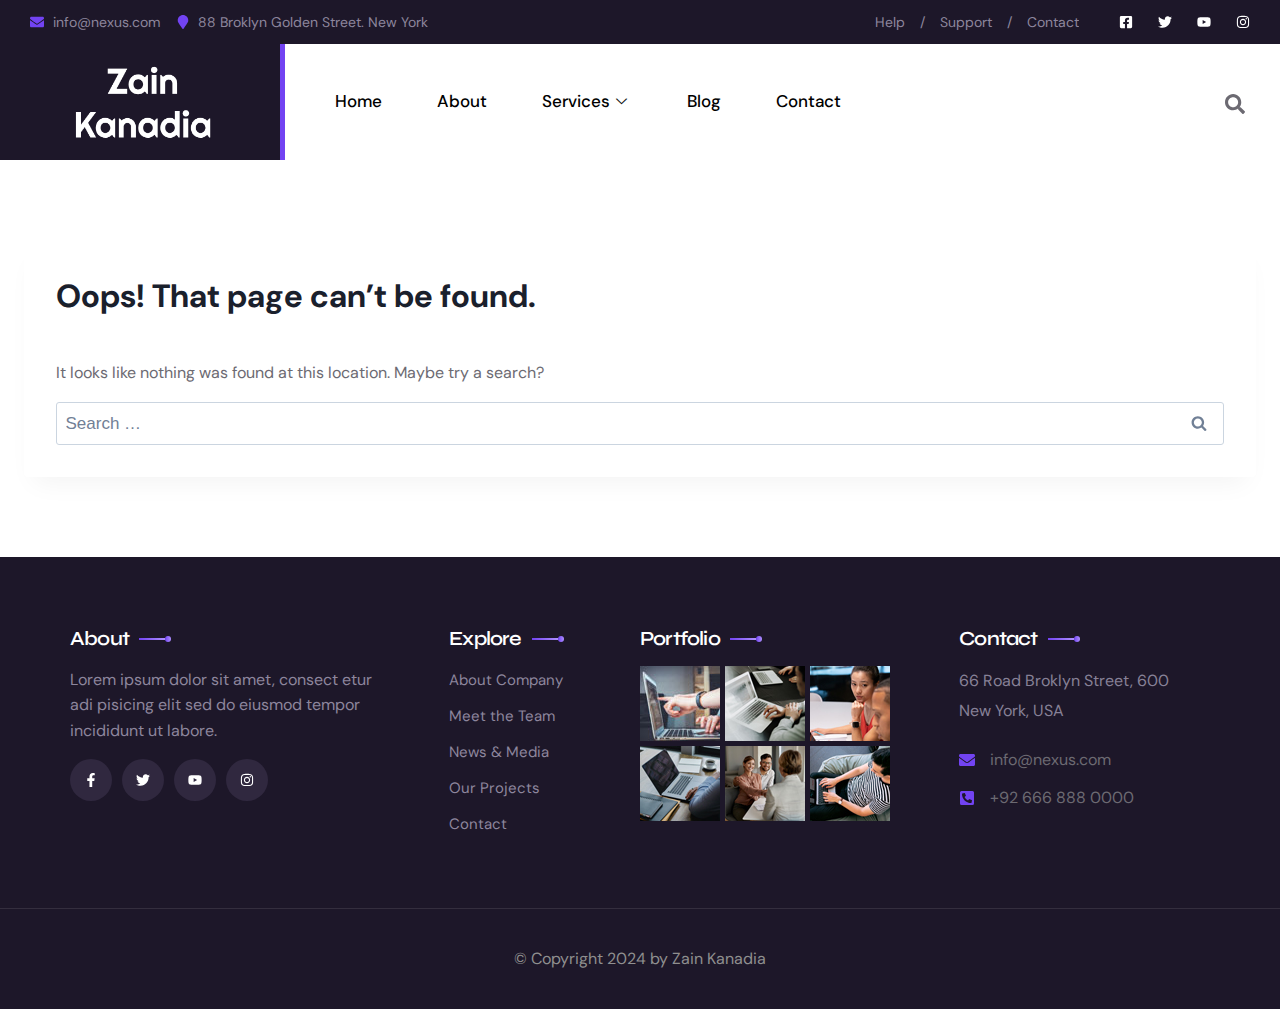
<file: 404/index.html>
<!DOCTYPE html>
<html lang="en-US">
<head>
	<meta charset="UTF-8">
	<meta name="viewport" content="width=device-width, initial-scale=1.0">
		<title>Page not found &#8211; Sample Site</title>
<meta name="robots" content="max-image-preview:large">
	<style>img:is([sizes="auto" i], [sizes^="auto," i]) { contain-intrinsic-size: 3000px 1500px }</style>
	<link rel="alternate" type="application/rss+xml" title="Sample Site &raquo; Feed" href="/feed/">
<link rel="alternate" type="application/rss+xml" title="Sample Site &raquo; Comments Feed" href="/comments/feed/">
			<script>document.documentElement.classList.remove( 'no-js' );</script>
			<script>
window._wpemojiSettings = {"baseUrl":"https:\/\/s.w.org\/images\/core\/emoji\/15.0.3\/72x72\/","ext":".png","svgUrl":"https:\/\/s.w.org\/images\/core\/emoji\/15.0.3\/svg\/","svgExt":".svg","source":{"concatemoji":"\/wp-includes\/js\/wp-emoji-release.min.js?ver=6.7.1"}};
/*! This file is auto-generated */
!function(i,n){var o,s,e;function c(e){try{var t={supportTests:e,timestamp:(new Date).valueOf()};sessionStorage.setItem(o,JSON.stringify(t))}catch(e){}}function p(e,t,n){e.clearRect(0,0,e.canvas.width,e.canvas.height),e.fillText(t,0,0);var t=new Uint32Array(e.getImageData(0,0,e.canvas.width,e.canvas.height).data),r=(e.clearRect(0,0,e.canvas.width,e.canvas.height),e.fillText(n,0,0),new Uint32Array(e.getImageData(0,0,e.canvas.width,e.canvas.height).data));return t.every(function(e,t){return e===r[t]})}function u(e,t,n){switch(t){case"flag":return n(e,"🏳️‍⚧️","🏳️​⚧️")?!1:!n(e,"🇺🇳","🇺​🇳")&&!n(e,"🏴󠁧󠁢󠁥󠁮󠁧󠁿","🏴​󠁧​󠁢​󠁥​󠁮​󠁧​󠁿");case"emoji":return!n(e,"🐦‍⬛","🐦​⬛")}return!1}function f(e,t,n){var r="undefined"!=typeof WorkerGlobalScope&&self instanceof WorkerGlobalScope?new OffscreenCanvas(300,150):i.createElement("canvas"),a=r.getContext("2d",{willReadFrequently:!0}),o=(a.textBaseline="top",a.font="600 32px Arial",{});return e.forEach(function(e){o[e]=t(a,e,n)}),o}function t(e){var t=i.createElement("script");t.src=e,t.defer=!0,i.head.appendChild(t)}"undefined"!=typeof Promise&&(o="wpEmojiSettingsSupports",s=["flag","emoji"],n.supports={everything:!0,everythingExceptFlag:!0},e=new Promise(function(e){i.addEventListener("DOMContentLoaded",e,{once:!0})}),new Promise(function(t){var n=function(){try{var e=JSON.parse(sessionStorage.getItem(o));if("object"==typeof e&&"number"==typeof e.timestamp&&(new Date).valueOf()<e.timestamp+604800&&"object"==typeof e.supportTests)return e.supportTests}catch(e){}return null}();if(!n){if("undefined"!=typeof Worker&&"undefined"!=typeof OffscreenCanvas&&"undefined"!=typeof URL&&URL.createObjectURL&&"undefined"!=typeof Blob)try{var e="postMessage("+f.toString()+"("+[JSON.stringify(s),u.toString(),p.toString()].join(",")+"));",r=new Blob([e],{type:"text/javascript"}),a=new Worker(URL.createObjectURL(r),{name:"wpTestEmojiSupports"});return void(a.onmessage=function(e){c(n=e.data),a.terminate(),t(n)})}catch(e){}c(n=f(s,u,p))}t(n)}).then(function(e){for(var t in e)n.supports[t]=e[t],n.supports.everything=n.supports.everything&&n.supports[t],"flag"!==t&&(n.supports.everythingExceptFlag=n.supports.everythingExceptFlag&&n.supports[t]);n.supports.everythingExceptFlag=n.supports.everythingExceptFlag&&!n.supports.flag,n.DOMReady=!1,n.readyCallback=function(){n.DOMReady=!0}}).then(function(){return e}).then(function(){var e;n.supports.everything||(n.readyCallback(),(e=n.source||{}).concatemoji?t(e.concatemoji):e.wpemoji&&e.twemoji&&(t(e.twemoji),t(e.wpemoji)))}))}((window,document),window._wpemojiSettings);
</script>
<link rel="stylesheet" id="elementor-frontend-css" href="/wp-content/plugins/elementor/assets/css/frontend.min.css?ver=3.25.9" media="all">
<link rel="stylesheet" id="elementor-post-344-css" href="/wp-content/uploads/elementor/css/post-344.css?ver=1732282564" media="all">
<link rel="stylesheet" id="elementor-post-359-css" href="/wp-content/uploads/elementor/css/post-359.css?ver=1732282564" media="all">
<link rel="stylesheet" id="jkit-elements-main-css" href="/wp-content/plugins/jeg-elementor-kit/assets/css/elements/main.css?ver=2.6.10" media="all">
<style id="wp-emoji-styles-inline-css">img.wp-smiley, img.emoji {
		display: inline !important;
		border: none !important;
		box-shadow: none !important;
		height: 1em !important;
		width: 1em !important;
		margin: 0 0.07em !important;
		vertical-align: -0.1em !important;
		background: none !important;
		padding: 0 !important;
	}</style>
<link rel="stylesheet" id="wp-block-library-css" href="/wp-includes/css/dist/block-library/style.min.css?ver=6.7.1" media="all">
<style id="classic-theme-styles-inline-css">/*! This file is auto-generated */
.wp-block-button__link{color:#fff;background-color:#32373c;border-radius:9999px;box-shadow:none;text-decoration:none;padding:calc(.667em + 2px) calc(1.333em + 2px);font-size:1.125em}.wp-block-file__button{background:#32373c;color:#fff;text-decoration:none}</style>
<style id="global-styles-inline-css">:root{--wp--preset--aspect-ratio--square: 1;--wp--preset--aspect-ratio--4-3: 4/3;--wp--preset--aspect-ratio--3-4: 3/4;--wp--preset--aspect-ratio--3-2: 3/2;--wp--preset--aspect-ratio--2-3: 2/3;--wp--preset--aspect-ratio--16-9: 16/9;--wp--preset--aspect-ratio--9-16: 9/16;--wp--preset--color--black: #000000;--wp--preset--color--cyan-bluish-gray: #abb8c3;--wp--preset--color--white: #ffffff;--wp--preset--color--pale-pink: #f78da7;--wp--preset--color--vivid-red: #cf2e2e;--wp--preset--color--luminous-vivid-orange: #ff6900;--wp--preset--color--luminous-vivid-amber: #fcb900;--wp--preset--color--light-green-cyan: #7bdcb5;--wp--preset--color--vivid-green-cyan: #00d084;--wp--preset--color--pale-cyan-blue: #8ed1fc;--wp--preset--color--vivid-cyan-blue: #0693e3;--wp--preset--color--vivid-purple: #9b51e0;--wp--preset--color--theme-palette-1: var(--global-palette1);--wp--preset--color--theme-palette-2: var(--global-palette2);--wp--preset--color--theme-palette-3: var(--global-palette3);--wp--preset--color--theme-palette-4: var(--global-palette4);--wp--preset--color--theme-palette-5: var(--global-palette5);--wp--preset--color--theme-palette-6: var(--global-palette6);--wp--preset--color--theme-palette-7: var(--global-palette7);--wp--preset--color--theme-palette-8: var(--global-palette8);--wp--preset--color--theme-palette-9: var(--global-palette9);--wp--preset--gradient--vivid-cyan-blue-to-vivid-purple: linear-gradient(135deg,rgba(6,147,227,1) 0%,rgb(155,81,224) 100%);--wp--preset--gradient--light-green-cyan-to-vivid-green-cyan: linear-gradient(135deg,rgb(122,220,180) 0%,rgb(0,208,130) 100%);--wp--preset--gradient--luminous-vivid-amber-to-luminous-vivid-orange: linear-gradient(135deg,rgba(252,185,0,1) 0%,rgba(255,105,0,1) 100%);--wp--preset--gradient--luminous-vivid-orange-to-vivid-red: linear-gradient(135deg,rgba(255,105,0,1) 0%,rgb(207,46,46) 100%);--wp--preset--gradient--very-light-gray-to-cyan-bluish-gray: linear-gradient(135deg,rgb(238,238,238) 0%,rgb(169,184,195) 100%);--wp--preset--gradient--cool-to-warm-spectrum: linear-gradient(135deg,rgb(74,234,220) 0%,rgb(151,120,209) 20%,rgb(207,42,186) 40%,rgb(238,44,130) 60%,rgb(251,105,98) 80%,rgb(254,248,76) 100%);--wp--preset--gradient--blush-light-purple: linear-gradient(135deg,rgb(255,206,236) 0%,rgb(152,150,240) 100%);--wp--preset--gradient--blush-bordeaux: linear-gradient(135deg,rgb(254,205,165) 0%,rgb(254,45,45) 50%,rgb(107,0,62) 100%);--wp--preset--gradient--luminous-dusk: linear-gradient(135deg,rgb(255,203,112) 0%,rgb(199,81,192) 50%,rgb(65,88,208) 100%);--wp--preset--gradient--pale-ocean: linear-gradient(135deg,rgb(255,245,203) 0%,rgb(182,227,212) 50%,rgb(51,167,181) 100%);--wp--preset--gradient--electric-grass: linear-gradient(135deg,rgb(202,248,128) 0%,rgb(113,206,126) 100%);--wp--preset--gradient--midnight: linear-gradient(135deg,rgb(2,3,129) 0%,rgb(40,116,252) 100%);--wp--preset--font-size--small: var(--global-font-size-small);--wp--preset--font-size--medium: var(--global-font-size-medium);--wp--preset--font-size--large: var(--global-font-size-large);--wp--preset--font-size--x-large: 42px;--wp--preset--font-size--larger: var(--global-font-size-larger);--wp--preset--font-size--xxlarge: var(--global-font-size-xxlarge);--wp--preset--spacing--20: 0.44rem;--wp--preset--spacing--30: 0.67rem;--wp--preset--spacing--40: 1rem;--wp--preset--spacing--50: 1.5rem;--wp--preset--spacing--60: 2.25rem;--wp--preset--spacing--70: 3.38rem;--wp--preset--spacing--80: 5.06rem;--wp--preset--shadow--natural: 6px 6px 9px rgba(0, 0, 0, 0.2);--wp--preset--shadow--deep: 12px 12px 50px rgba(0, 0, 0, 0.4);--wp--preset--shadow--sharp: 6px 6px 0px rgba(0, 0, 0, 0.2);--wp--preset--shadow--outlined: 6px 6px 0px -3px rgba(255, 255, 255, 1), 6px 6px rgba(0, 0, 0, 1);--wp--preset--shadow--crisp: 6px 6px 0px rgba(0, 0, 0, 1);}:where(.is-layout-flex){gap: 0.5em;}:where(.is-layout-grid){gap: 0.5em;}body .is-layout-flex{display: flex;}.is-layout-flex{flex-wrap: wrap;align-items: center;}.is-layout-flex > :is(*, div){margin: 0;}body .is-layout-grid{display: grid;}.is-layout-grid > :is(*, div){margin: 0;}:where(.wp-block-columns.is-layout-flex){gap: 2em;}:where(.wp-block-columns.is-layout-grid){gap: 2em;}:where(.wp-block-post-template.is-layout-flex){gap: 1.25em;}:where(.wp-block-post-template.is-layout-grid){gap: 1.25em;}.has-black-color{color: var(--wp--preset--color--black) !important;}.has-cyan-bluish-gray-color{color: var(--wp--preset--color--cyan-bluish-gray) !important;}.has-white-color{color: var(--wp--preset--color--white) !important;}.has-pale-pink-color{color: var(--wp--preset--color--pale-pink) !important;}.has-vivid-red-color{color: var(--wp--preset--color--vivid-red) !important;}.has-luminous-vivid-orange-color{color: var(--wp--preset--color--luminous-vivid-orange) !important;}.has-luminous-vivid-amber-color{color: var(--wp--preset--color--luminous-vivid-amber) !important;}.has-light-green-cyan-color{color: var(--wp--preset--color--light-green-cyan) !important;}.has-vivid-green-cyan-color{color: var(--wp--preset--color--vivid-green-cyan) !important;}.has-pale-cyan-blue-color{color: var(--wp--preset--color--pale-cyan-blue) !important;}.has-vivid-cyan-blue-color{color: var(--wp--preset--color--vivid-cyan-blue) !important;}.has-vivid-purple-color{color: var(--wp--preset--color--vivid-purple) !important;}.has-black-background-color{background-color: var(--wp--preset--color--black) !important;}.has-cyan-bluish-gray-background-color{background-color: var(--wp--preset--color--cyan-bluish-gray) !important;}.has-white-background-color{background-color: var(--wp--preset--color--white) !important;}.has-pale-pink-background-color{background-color: var(--wp--preset--color--pale-pink) !important;}.has-vivid-red-background-color{background-color: var(--wp--preset--color--vivid-red) !important;}.has-luminous-vivid-orange-background-color{background-color: var(--wp--preset--color--luminous-vivid-orange) !important;}.has-luminous-vivid-amber-background-color{background-color: var(--wp--preset--color--luminous-vivid-amber) !important;}.has-light-green-cyan-background-color{background-color: var(--wp--preset--color--light-green-cyan) !important;}.has-vivid-green-cyan-background-color{background-color: var(--wp--preset--color--vivid-green-cyan) !important;}.has-pale-cyan-blue-background-color{background-color: var(--wp--preset--color--pale-cyan-blue) !important;}.has-vivid-cyan-blue-background-color{background-color: var(--wp--preset--color--vivid-cyan-blue) !important;}.has-vivid-purple-background-color{background-color: var(--wp--preset--color--vivid-purple) !important;}.has-black-border-color{border-color: var(--wp--preset--color--black) !important;}.has-cyan-bluish-gray-border-color{border-color: var(--wp--preset--color--cyan-bluish-gray) !important;}.has-white-border-color{border-color: var(--wp--preset--color--white) !important;}.has-pale-pink-border-color{border-color: var(--wp--preset--color--pale-pink) !important;}.has-vivid-red-border-color{border-color: var(--wp--preset--color--vivid-red) !important;}.has-luminous-vivid-orange-border-color{border-color: var(--wp--preset--color--luminous-vivid-orange) !important;}.has-luminous-vivid-amber-border-color{border-color: var(--wp--preset--color--luminous-vivid-amber) !important;}.has-light-green-cyan-border-color{border-color: var(--wp--preset--color--light-green-cyan) !important;}.has-vivid-green-cyan-border-color{border-color: var(--wp--preset--color--vivid-green-cyan) !important;}.has-pale-cyan-blue-border-color{border-color: var(--wp--preset--color--pale-cyan-blue) !important;}.has-vivid-cyan-blue-border-color{border-color: var(--wp--preset--color--vivid-cyan-blue) !important;}.has-vivid-purple-border-color{border-color: var(--wp--preset--color--vivid-purple) !important;}.has-vivid-cyan-blue-to-vivid-purple-gradient-background{background: var(--wp--preset--gradient--vivid-cyan-blue-to-vivid-purple) !important;}.has-light-green-cyan-to-vivid-green-cyan-gradient-background{background: var(--wp--preset--gradient--light-green-cyan-to-vivid-green-cyan) !important;}.has-luminous-vivid-amber-to-luminous-vivid-orange-gradient-background{background: var(--wp--preset--gradient--luminous-vivid-amber-to-luminous-vivid-orange) !important;}.has-luminous-vivid-orange-to-vivid-red-gradient-background{background: var(--wp--preset--gradient--luminous-vivid-orange-to-vivid-red) !important;}.has-very-light-gray-to-cyan-bluish-gray-gradient-background{background: var(--wp--preset--gradient--very-light-gray-to-cyan-bluish-gray) !important;}.has-cool-to-warm-spectrum-gradient-background{background: var(--wp--preset--gradient--cool-to-warm-spectrum) !important;}.has-blush-light-purple-gradient-background{background: var(--wp--preset--gradient--blush-light-purple) !important;}.has-blush-bordeaux-gradient-background{background: var(--wp--preset--gradient--blush-bordeaux) !important;}.has-luminous-dusk-gradient-background{background: var(--wp--preset--gradient--luminous-dusk) !important;}.has-pale-ocean-gradient-background{background: var(--wp--preset--gradient--pale-ocean) !important;}.has-electric-grass-gradient-background{background: var(--wp--preset--gradient--electric-grass) !important;}.has-midnight-gradient-background{background: var(--wp--preset--gradient--midnight) !important;}.has-small-font-size{font-size: var(--wp--preset--font-size--small) !important;}.has-medium-font-size{font-size: var(--wp--preset--font-size--medium) !important;}.has-large-font-size{font-size: var(--wp--preset--font-size--large) !important;}.has-x-large-font-size{font-size: var(--wp--preset--font-size--x-large) !important;}
:where(.wp-block-post-template.is-layout-flex){gap: 1.25em;}:where(.wp-block-post-template.is-layout-grid){gap: 1.25em;}
:where(.wp-block-columns.is-layout-flex){gap: 2em;}:where(.wp-block-columns.is-layout-grid){gap: 2em;}
:root :where(.wp-block-pullquote){font-size: 1.5em;line-height: 1.6;}</style>
<link rel="stylesheet" id="swiper-css" href="/wp-content/plugins/elementor/assets/lib/swiper/v8/css/swiper.min.css?ver=8.4.5" media="all">
<link rel="stylesheet" id="e-swiper-css" href="/wp-content/plugins/elementor/assets/css/conditionals/e-swiper.min.css?ver=3.25.9" media="all">
<link rel="stylesheet" id="elementor-post-6-css" href="/wp-content/uploads/elementor/css/post-6.css?ver=1732282564" media="all">
<link rel="stylesheet" id="cute-alert-css" href="/wp-content/plugins/metform/public/assets/lib/cute-alert/style.css?ver=3.9.1" media="all">
<link rel="stylesheet" id="text-editor-style-css" href="/wp-content/plugins/metform/public/assets/css/text-editor.css?ver=3.9.1" media="all">
<link rel="stylesheet" id="kadence-global-css" href="/wp-content/themes/kadence/assets/css/global.min.css?ver=1.2.12" media="all">
<style id="kadence-global-inline-css">/* Kadence Base CSS */
:root{--global-palette1:#2B6CB0;--global-palette2:#215387;--global-palette3:#1A202C;--global-palette4:#2D3748;--global-palette5:#4A5568;--global-palette6:#718096;--global-palette7:#EDF2F7;--global-palette8:#F7FAFC;--global-palette9:#ffffff;--global-palette9rgb:255, 255, 255;--global-palette-highlight:var(--global-palette1);--global-palette-highlight-alt:var(--global-palette2);--global-palette-highlight-alt2:var(--global-palette9);--global-palette-btn-bg:var(--global-palette1);--global-palette-btn-bg-hover:var(--global-palette2);--global-palette-btn:var(--global-palette9);--global-palette-btn-hover:var(--global-palette9);--global-body-font-family:-apple-system,BlinkMacSystemFont,"Segoe UI",Roboto,Oxygen-Sans,Ubuntu,Cantarell,"Helvetica Neue",sans-serif, "Apple Color Emoji", "Segoe UI Emoji", "Segoe UI Symbol";--global-heading-font-family:inherit;--global-primary-nav-font-family:inherit;--global-fallback-font:sans-serif;--global-display-fallback-font:sans-serif;--global-content-width:1290px;--global-content-narrow-width:842px;--global-content-edge-padding:1.5rem;--global-content-boxed-padding:2rem;--global-calc-content-width:calc(1290px - var(--global-content-edge-padding) - var(--global-content-edge-padding) );--wp--style--global--content-size:var(--global-calc-content-width);}.wp-site-blocks{--global-vw:calc( 100vw - ( 0.5 * var(--scrollbar-offset)));}:root body.kadence-elementor-colors{--e-global-color-kadence1:var(--global-palette1);--e-global-color-kadence2:var(--global-palette2);--e-global-color-kadence3:var(--global-palette3);--e-global-color-kadence4:var(--global-palette4);--e-global-color-kadence5:var(--global-palette5);--e-global-color-kadence6:var(--global-palette6);--e-global-color-kadence7:var(--global-palette7);--e-global-color-kadence8:var(--global-palette8);--e-global-color-kadence9:var(--global-palette9);}body{background:var(--global-palette8);}body, input, select, optgroup, textarea{font-weight:400;font-size:17px;line-height:1.6;font-family:var(--global-body-font-family);color:var(--global-palette4);}.content-bg, body.content-style-unboxed .site{background:var(--global-palette9);}h1,h2,h3,h4,h5,h6{font-family:var(--global-heading-font-family);}h1{font-weight:700;font-size:32px;line-height:1.5;color:var(--global-palette3);}h2{font-weight:700;font-size:28px;line-height:1.5;color:var(--global-palette3);}h3{font-weight:700;font-size:24px;line-height:1.5;color:var(--global-palette3);}h4{font-weight:700;font-size:22px;line-height:1.5;color:var(--global-palette4);}h5{font-weight:700;font-size:20px;line-height:1.5;color:var(--global-palette4);}h6{font-weight:700;font-size:18px;line-height:1.5;color:var(--global-palette5);}.entry-hero .kadence-breadcrumbs{max-width:1290px;}.site-container, .site-header-row-layout-contained, .site-footer-row-layout-contained, .entry-hero-layout-contained, .comments-area, .alignfull > .wp-block-cover__inner-container, .alignwide > .wp-block-cover__inner-container{max-width:var(--global-content-width);}.content-width-narrow .content-container.site-container, .content-width-narrow .hero-container.site-container{max-width:var(--global-content-narrow-width);}@media all and (min-width: 1520px){.wp-site-blocks .content-container  .alignwide{margin-left:-115px;margin-right:-115px;width:unset;max-width:unset;}}@media all and (min-width: 1102px){.content-width-narrow .wp-site-blocks .content-container .alignwide{margin-left:-130px;margin-right:-130px;width:unset;max-width:unset;}}.content-style-boxed .wp-site-blocks .entry-content .alignwide{margin-left:calc( -1 * var( --global-content-boxed-padding ) );margin-right:calc( -1 * var( --global-content-boxed-padding ) );}.content-area{margin-top:5rem;margin-bottom:5rem;}@media all and (max-width: 1024px){.content-area{margin-top:3rem;margin-bottom:3rem;}}@media all and (max-width: 767px){.content-area{margin-top:2rem;margin-bottom:2rem;}}@media all and (max-width: 1024px){:root{--global-content-boxed-padding:2rem;}}@media all and (max-width: 767px){:root{--global-content-boxed-padding:1.5rem;}}.entry-content-wrap{padding:2rem;}@media all and (max-width: 1024px){.entry-content-wrap{padding:2rem;}}@media all and (max-width: 767px){.entry-content-wrap{padding:1.5rem;}}.entry.single-entry{box-shadow:0px 15px 15px -10px rgba(0,0,0,0.05);}.entry.loop-entry{box-shadow:0px 15px 15px -10px rgba(0,0,0,0.05);}.loop-entry .entry-content-wrap{padding:2rem;}@media all and (max-width: 1024px){.loop-entry .entry-content-wrap{padding:2rem;}}@media all and (max-width: 767px){.loop-entry .entry-content-wrap{padding:1.5rem;}}button, .button, .wp-block-button__link, input[type="button"], input[type="reset"], input[type="submit"], .fl-button, .elementor-button-wrapper .elementor-button, .wc-block-components-checkout-place-order-button, .wc-block-cart__submit{box-shadow:0px 0px 0px -7px rgba(0,0,0,0);}button:hover, button:focus, button:active, .button:hover, .button:focus, .button:active, .wp-block-button__link:hover, .wp-block-button__link:focus, .wp-block-button__link:active, input[type="button"]:hover, input[type="button"]:focus, input[type="button"]:active, input[type="reset"]:hover, input[type="reset"]:focus, input[type="reset"]:active, input[type="submit"]:hover, input[type="submit"]:focus, input[type="submit"]:active, .elementor-button-wrapper .elementor-button:hover, .elementor-button-wrapper .elementor-button:focus, .elementor-button-wrapper .elementor-button:active, .wc-block-cart__submit:hover{box-shadow:0px 15px 25px -7px rgba(0,0,0,0.1);}.kb-button.kb-btn-global-outline.kb-btn-global-inherit{padding-top:calc(px - 2px);padding-right:calc(px - 2px);padding-bottom:calc(px - 2px);padding-left:calc(px - 2px);}@media all and (min-width: 1025px){.transparent-header .entry-hero .entry-hero-container-inner{padding-top:80px;}}@media all and (max-width: 1024px){.mobile-transparent-header .entry-hero .entry-hero-container-inner{padding-top:80px;}}@media all and (max-width: 767px){.mobile-transparent-header .entry-hero .entry-hero-container-inner{padding-top:80px;}}
/* Kadence Header CSS */
@media all and (max-width: 1024px){.mobile-transparent-header #masthead{position:absolute;left:0px;right:0px;z-index:100;}.kadence-scrollbar-fixer.mobile-transparent-header #masthead{right:var(--scrollbar-offset,0);}.mobile-transparent-header #masthead, .mobile-transparent-header .site-top-header-wrap .site-header-row-container-inner, .mobile-transparent-header .site-main-header-wrap .site-header-row-container-inner, .mobile-transparent-header .site-bottom-header-wrap .site-header-row-container-inner{background:transparent;}.site-header-row-tablet-layout-fullwidth, .site-header-row-tablet-layout-standard{padding:0px;}}@media all and (min-width: 1025px){.transparent-header #masthead{position:absolute;left:0px;right:0px;z-index:100;}.transparent-header.kadence-scrollbar-fixer #masthead{right:var(--scrollbar-offset,0);}.transparent-header #masthead, .transparent-header .site-top-header-wrap .site-header-row-container-inner, .transparent-header .site-main-header-wrap .site-header-row-container-inner, .transparent-header .site-bottom-header-wrap .site-header-row-container-inner{background:transparent;}}.site-branding{padding:0px 0px 0px 0px;}.site-branding .site-title{font-weight:700;font-size:26px;line-height:1.2;color:var(--global-palette3);}#masthead, #masthead .kadence-sticky-header.item-is-fixed:not(.item-at-start):not(.site-header-row-container):not(.site-main-header-wrap), #masthead .kadence-sticky-header.item-is-fixed:not(.item-at-start) > .site-header-row-container-inner{background:#ffffff;}.site-main-header-inner-wrap{min-height:80px;}.header-navigation[class*="header-navigation-style-underline"] .header-menu-container.primary-menu-container>ul>li>a:after{width:calc( 100% - 1.2em);}.main-navigation .primary-menu-container > ul > li.menu-item > a{padding-left:calc(1.2em / 2);padding-right:calc(1.2em / 2);padding-top:0.6em;padding-bottom:0.6em;color:var(--global-palette5);}.main-navigation .primary-menu-container > ul > li.menu-item .dropdown-nav-special-toggle{right:calc(1.2em / 2);}.main-navigation .primary-menu-container > ul > li.menu-item > a:hover{color:var(--global-palette-highlight);}.main-navigation .primary-menu-container > ul > li.menu-item.current-menu-item > a{color:var(--global-palette3);}.header-navigation .header-menu-container ul ul.sub-menu, .header-navigation .header-menu-container ul ul.submenu{background:var(--global-palette3);box-shadow:0px 2px 13px 0px rgba(0,0,0,0.1);}.header-navigation .header-menu-container ul ul li.menu-item, .header-menu-container ul.menu > li.kadence-menu-mega-enabled > ul > li.menu-item > a{border-bottom:1px solid rgba(255,255,255,0.1);}.header-navigation .header-menu-container ul ul li.menu-item > a{width:200px;padding-top:1em;padding-bottom:1em;color:var(--global-palette8);font-size:12px;}.header-navigation .header-menu-container ul ul li.menu-item > a:hover{color:var(--global-palette9);background:var(--global-palette4);}.header-navigation .header-menu-container ul ul li.menu-item.current-menu-item > a{color:var(--global-palette9);background:var(--global-palette4);}.mobile-toggle-open-container .menu-toggle-open, .mobile-toggle-open-container .menu-toggle-open:focus{color:var(--global-palette5);padding:0.4em 0.6em 0.4em 0.6em;font-size:14px;}.mobile-toggle-open-container .menu-toggle-open.menu-toggle-style-bordered{border:1px solid currentColor;}.mobile-toggle-open-container .menu-toggle-open .menu-toggle-icon{font-size:20px;}.mobile-toggle-open-container .menu-toggle-open:hover, .mobile-toggle-open-container .menu-toggle-open:focus-visible{color:var(--global-palette-highlight);}.mobile-navigation ul li{font-size:14px;}.mobile-navigation ul li a{padding-top:1em;padding-bottom:1em;}.mobile-navigation ul li > a, .mobile-navigation ul li.menu-item-has-children > .drawer-nav-drop-wrap{color:var(--global-palette8);}.mobile-navigation ul li.current-menu-item > a, .mobile-navigation ul li.current-menu-item.menu-item-has-children > .drawer-nav-drop-wrap{color:var(--global-palette-highlight);}.mobile-navigation ul li.menu-item-has-children .drawer-nav-drop-wrap, .mobile-navigation ul li:not(.menu-item-has-children) a{border-bottom:1px solid rgba(255,255,255,0.1);}.mobile-navigation:not(.drawer-navigation-parent-toggle-true) ul li.menu-item-has-children .drawer-nav-drop-wrap button{border-left:1px solid rgba(255,255,255,0.1);}#mobile-drawer .drawer-header .drawer-toggle{padding:0.6em 0.15em 0.6em 0.15em;font-size:24px;}
/* Kadence Footer CSS */
.site-bottom-footer-inner-wrap{padding-top:30px;padding-bottom:30px;grid-column-gap:30px;}.site-bottom-footer-inner-wrap .widget{margin-bottom:30px;}.site-bottom-footer-inner-wrap .site-footer-section:not(:last-child):after{right:calc(-30px / 2);}</style>
<link rel="stylesheet" id="kadence-header-css" href="/wp-content/themes/kadence/assets/css/header.min.css?ver=1.2.12" media="all">
<link rel="stylesheet" id="kadence-content-css" href="/wp-content/themes/kadence/assets/css/content.min.css?ver=1.2.12" media="all">
<link rel="stylesheet" id="kadence-footer-css" href="/wp-content/themes/kadence/assets/css/footer.min.css?ver=1.2.12" media="all">
<link rel="stylesheet" id="elementor-icons-ekiticons-css" href="/wp-content/plugins/elementskit-lite/modules/elementskit-icon-pack/assets/css/ekiticons.css?ver=3.3.2" media="all">
<link rel="stylesheet" id="ekit-widget-styles-css" href="/wp-content/plugins/elementskit-lite/widgets/init/assets/css/widget-styles.css?ver=3.3.2" media="all">
<link rel="stylesheet" id="ekit-responsive-css" href="/wp-content/plugins/elementskit-lite/widgets/init/assets/css/responsive.css?ver=3.3.2" media="all">
<link rel="stylesheet" id="google-fonts-1-css" href="https://fonts.googleapis.com/css?family=DM+Sans%3A100%2C100italic%2C200%2C200italic%2C300%2C300italic%2C400%2C400italic%2C500%2C500italic%2C600%2C600italic%2C700%2C700italic%2C800%2C800italic%2C900%2C900italic%7CSyne%3A100%2C100italic%2C200%2C200italic%2C300%2C300italic%2C400%2C400italic%2C500%2C500italic%2C600%2C600italic%2C700%2C700italic%2C800%2C800italic%2C900%2C900italic&#038;display=swap&#038;ver=6.7.1" media="all">
<link rel="preconnect" href="https://fonts.gstatic.com/" crossorigin>
<script src="/wp-includes/js/jquery/jquery.min.js?ver=3.7.1" id="jquery-core-js"></script>
<script src="/wp-includes/js/jquery/jquery-migrate.min.js?ver=3.4.1" id="jquery-migrate-js"></script>
<link rel="https://api.w.org/" href="/wp-json/">
<link rel="EditURI" type="application/rsd+xml" title="RSD" href="/xmlrpc.php?rsd">
<meta name="generator" content="WordPress 6.7.1">
<meta name="generator" content="Elementor 3.25.9; features: e_font_icon_svg, additional_custom_breakpoints, e_optimized_control_loading; settings: css_print_method-external, google_font-enabled, font_display-swap">
			<style>.e-con.e-parent:nth-of-type(n+4):not(.e-lazyloaded):not(.e-no-lazyload),
				.e-con.e-parent:nth-of-type(n+4):not(.e-lazyloaded):not(.e-no-lazyload) * {
					background-image: none !important;
				}
				@media screen and (max-height: 1024px) {
					.e-con.e-parent:nth-of-type(n+3):not(.e-lazyloaded):not(.e-no-lazyload),
					.e-con.e-parent:nth-of-type(n+3):not(.e-lazyloaded):not(.e-no-lazyload) * {
						background-image: none !important;
					}
				}
				@media screen and (max-height: 640px) {
					.e-con.e-parent:nth-of-type(n+2):not(.e-lazyloaded):not(.e-no-lazyload),
					.e-con.e-parent:nth-of-type(n+2):not(.e-lazyloaded):not(.e-no-lazyload) * {
						background-image: none !important;
					}
				}</style>
			<link rel="icon" href="/wp-content/uploads/2024/08/site-icon-1.png" sizes="32x32">
<link rel="icon" href="/wp-content/uploads/2024/08/site-icon-1.png" sizes="192x192">
<link rel="apple-touch-icon" href="/wp-content/uploads/2024/08/site-icon-1.png">
<meta name="msapplication-TileImage" content="/wp-content/uploads/2024/08/site-icon-1.png">
		<style id="wp-custom-css">:root{
    /*HOVER GRAD COLOR*/
    --theme-color1: #ae8fff;
    --theme-color2: #7243f2;
    
    /*HOVER SOLID COLOR*/
    --theme-color3: #ffffff;
    
    --theme-color4: #1d1729;
    --bg-theme-color2: #7243f2;
    --gradient-1: linear-gradient(to left, var(--theme-color1), var(--theme-color2));
}
/*Button Global style */
.btn-style-one.btn-style-skew .elementor-button{
    -webkit-transform: skew(-12deg);
    transform: skew(-12deg);
    transform-origin: top right !important;
     -webkit-transform-origin: top right !important;
     margin-right: 8px;
}
.btn-style-one .elementor-button-text, .btn-style-one .elementor-button-icon{
     z-index: 2;
}
.btn-style-one.btn-style-skew .elementor-button-text{
     transform: skew(12deg) !important;
}
.btn-style-one .elementor-button:before,.btn-style-two .elementor-button:before{
    position: absolute;
    left: 0;
    top: 0%;
    height: 100%;
    width: 100%;
    content: "";
    background-color: var(--theme-color3);
    z-index: -1;
    -webkit-transform: scale(0, 1);
    transform: scale(0, 1);
    -webkit-transform-origin: bottom left;
    transform-origin: bottom left;
    transition: -webkit-transform 500ms cubic-bezier(0.86, 0, 0.07, 1);
    -webkit-transition: -webkit-transform 500ms cubic-bezier(0.86, 0, 0.07, 1);
    transition: transform 500ms cubic-bezier(0.86, 0, 0.07, 1);
    transition: transform 500ms cubic-bezier(0.86, 0, 0.07, 1), -webkit-transform 500ms cubic-bezier(0.86, 0, 0.07, 1);
    -webkit-transition-timing-function: cubic-bezier(0.86, 0, 0.07, 1);
    transition-timing-function: cubic-bezier(0.86, 0, 0.07, 1);
}
.btn-style-one.hvr-dark .elementor-button:before{
    background-color: var(--theme-color4)!important;
    z-index: 0;
}
.btn-style-one .elementor-button:hover:before{
    -webkit-transform-origin: top right;
    transform-origin: top right;
    -webkit-transform: scale(1, 1);
    transform: scale(1, 1);
}
.btn-style-two .elementor-button{
    -webkit-transform: skew(-12deg);
    transform: skew(-12deg);
    -webkit-transform-origin: bottom left;
    transform-origin: bottom left;
}
.btn-style-two .elementor-button:before{
    background: var(--gradient-1);
    -webkit-transform-origin: top right;
    transform-origin: top right;
}
.btn-style-two:hover .elementor-button:before {
    -webkit-transform-origin: bottom left;
    transform-origin: bottom left;
    -webkit-transform: scale(1, 1);
    transform: scale(1, 1);
}
/* sub-title After Border */
.sub-title .elementor-heading-title:before {
    position: absolute;
    left: 100%;
    top: 50%;
    margin-top: -4px;
    height: 2px;
    width: 26px;
    margin-left: 10px;
    background: var(--gradient-1);
    content: "";
}
.sub-title .elementor-heading-title:after {
    position: absolute;
    left: 100%;
    top: 50%;
    margin-top: -6px;
    height: 6px;
    width: 6px;
    margin-left: 36px;
    background: var(--gradient-1);
    content: "";
    border-radius: 50%;
}
/*Service Section */
.inner-box .icon, .inner-box .image img, .inner-box .text, .inner-box .title .elementor-heading-title {
    -webkit-transition: all 300ms ease;
    transition: all 300ms ease;
}
.inner-box:hover .icon{
    -webkit-transform: rotate(180deg) scale(-1);
    transform: rotate(180deg) scale(-1) !important;
}
.inner-box:after {
    position: absolute;
    left: 0;
    top: 0;
    height: 100%;
    width: 100%;
    background-color: var(--bg-theme-color2);
    -webkit-transform: scale(0);
    transform: scale(0);
    -webkit-transform-origin: right bottom;
    transform-origin: right bottom;
    border-radius: 500px 0 0;
    content: "";
    -webkit-transition: all 300ms linear;
    transition: all 300ms linear;
}
.inner-box:hover::after {
    -webkit-transform: scale(1.5);
    transform: scale(1.5);
}
.service-block-two.inner-box::after {
    -webkit-transform-origin: left bottom!important;
    transform-origin: left bottom!important;
    border-radius: 0 500px 0 0!important;
}
.service-block-three.inner-box:after {
    -webkit-transform-origin: right top;
    transform-origin: right top;
    border-radius: 0 0 0 500px;
}
.service-block-four.inner-box:after {
    -webkit-transform-origin: left top;
    transform-origin: left top;
    border-radius: 0 0 500px 0;
}
.inner-box:hover .text, .inner-box:hover .title .elementor-heading-title{
    color: #ffffff !important;
}
.inner-box:hover .image img {
    -webkit-transform: scale(1.1);
    transform: scale(1.1);
}
@media only screen and (max-width: 1024px){
    .inner-box .service-block-image{
        position: relative;
    }
  .elementor-absolute.icon{
      position: relative !important;
  }
}

/*Portfolio Section*/
.project-block .image-box .elementor-widget-container:after{
    position: absolute;
    left: 0;
    bottom: 0;
    height: 0;
    width: 100%;
    opacity: 0;
    content: "";
    background: -webkit-gradient(linear, left top, left bottom, from(rgba(255, 255, 255, 0)), to #7243f2);
    background: linear-gradient(to bottom, rgba(255, 255, 255, 0) 0%, #7243f2 100%);
    pointer-events: none;
    z-index: 2;
    -webkit-transition: all 500ms ease;
    transition: all 500ms ease;
}
.project-block  .image-box:hover .elementor-widget-container:after {
    height: 100%;
    opacity: 1;
}
.project-block .image-box::after {
    position: absolute;
    left: 0;
    bottom: 0;
    height: 0%;
    width: 100%;
    content: "";
    background-color: #ffffff;
    pointer-events: none;
    z-index: 2;
    -webkit-transition: all 500ms ease;
    transition: all 500ms ease;
}
.project-block:hover .image-box:after {
    height: 20px;
    opacity: 1;
}
.project-block .image-box img, .project-block .content-box{
    transition: all 0.4s ease !important;
}
.project-block:hover .image-box img{
    -webkit-transform: scale(1.1);
    transform: scale(1.1) !important;
    -webkit-filter: grayscale(1);
    filter: grayscale(1) !important;
}
.project-block:hover .content-box{
    bottom: 0;
}

/*FAQ Section*/
.upper-box::after {
    position: absolute;
    right: 0;
    top: 100%;
    margin-top: -280px;
    height: 510px;
    width: 510px;
    background-color: #f5f5f9;
    content: "";
    z-index: -1;
    border-radius: 0 0 0 500px;
}
.bg-inner-column:before {
    position: absolute;
    top: 0;
    height: 100%;
    left: -1000px;
    right: 0;
    width: auto!important;
    background: linear-gradient(to left, #ae8fff, #7243f2);;
    content: "";
}
.bg-inner-column .sub-title .elementor-heading-title:before {
    background: #fff;
}
.bg-inner-column .sub-title .elementor-heading-title:after {
    background: #fff;
}

/*About Agency Section*/
.overlay-anim:after {
    background: rgba(255, 255, 255, 0.3);
    content: "";
    position: absolute;
    left: 0;
    top: 0;
    width: 100%;
    height: 0;
    opacity: 1;
    z-index: 9;
    pointer-events: none;
}
.overlay-anim:hover:after {
    height: 100%;
    opacity: 0;
    -webkit-transition: all 400ms linear;
    transition: all 400ms linear;
}
.founder-info img{
    padding: 3px;
}


/*Breadcrumb Link CSS*/
.page-breadcrumb a .elementor-icon-list-text{
        color: var(--theme-color2) !important;
}
.page-breadcrumb a:hover .elementor-icon-list-text{
        color: var(--theme-color3) !important;
}

/*Additional Service*/
.service-block .service-box:after {
    position: absolute;
    left: 0;
    top: 0;
    height: 100%;
    width: 100%;
    background-color: #ffffff;
    content: "";
    z-index: 0;
    -webkit-transition: all 300ms linear;
    transition: all 300ms linear;
}
.service-block .service-box .round, .service-block .service-box img, .service-block .service-box .elementor-heading-title{
    transition: all 300ms linear;
}
.service-block .service-box:hover:after{
    height: 0;
}
.service-block .service-box:hover .round{
    opacity: 0.1!important;
}
.service-block .service-box:hover img{
    filter: brightness(0) invert(1);;
}
.service-block .service-box:hover .elementor-heading-title{
    color: #fff;
}</style>
		</head>
<body class="error404 wp-embed-responsive jkit-color-scheme hfeed footer-on-bottom hide-focus-outline link-style-standard content-title-style-normal content-width-normal content-style-boxed content-vertical-padding-show non-transparent-header mobile-non-transparent-header kadence-elementor-colors elementor-default elementor-kit-6">
<div class="ekit-template-content-markup ekit-template-content-header ekit-template-content-theme-support">
		<div data-elementor-type="wp-post" data-elementor-id="344" class="elementor elementor-344">
				<div class="elementor-element elementor-element-79814999 e-con-full elementor-hidden-tablet elementor-hidden-mobile e-flex e-con e-parent" data-id="79814999" data-element_type="container" data-settings="{&quot;background_background&quot;:&quot;classic&quot;}">
		<div class="elementor-element elementor-element-17f6f0cd e-con-full e-flex e-con e-child" data-id="17f6f0cd" data-element_type="container">
				<div class="elementor-element elementor-element-31c614da elementor-icon-list--layout-inline elementor-list-item-link-full_width elementor-widget elementor-widget-icon-list" data-id="31c614da" data-element_type="widget" data-widget_type="icon-list.default">
				<div class="elementor-widget-container">
					<ul class="elementor-icon-list-items elementor-inline-items">
							<li class="elementor-icon-list-item elementor-inline-item">
											<span class="elementor-icon-list-icon">
							<svg aria-hidden="true" class="e-font-icon-svg e-fas-envelope" viewbox="0 0 512 512" xmlns="http://www.w3.org/2000/svg"><path d="M502.3 190.8c3.9-3.1 9.7-.2 9.7 4.7V400c0 26.5-21.5 48-48 48H48c-26.5 0-48-21.5-48-48V195.6c0-5 5.7-7.8 9.7-4.7 22.4 17.4 52.1 39.5 154.1 113.6 21.1 15.4 56.7 47.8 92.2 47.6 35.7.3 72-32.8 92.3-47.6 102-74.1 131.6-96.3 154-113.7zM256 320c23.2.4 56.6-29.2 73.4-41.4 132.7-96.3 142.8-104.7 173.4-128.7 5.8-4.5 9.2-11.5 9.2-18.9v-19c0-26.5-21.5-48-48-48H48C21.5 64 0 85.5 0 112v19c0 7.4 3.4 14.3 9.2 18.9 30.6 23.9 40.7 32.4 173.4 128.7 16.8 12.2 50.2 41.8 73.4 41.4z"></path></svg>						</span>
										<span class="elementor-icon-list-text">info@nexus.com</span>
									</li>
								<li class="elementor-icon-list-item elementor-inline-item">
											<span class="elementor-icon-list-icon">
							<svg aria-hidden="true" class="e-font-icon-svg e-fas-map-marker" viewbox="0 0 384 512" xmlns="http://www.w3.org/2000/svg"><path d="M172.268 501.67C26.97 291.031 0 269.413 0 192 0 85.961 85.961 0 192 0s192 85.961 192 192c0 77.413-26.97 99.031-172.268 309.67-9.535 13.774-29.93 13.773-39.464 0z"></path></svg>						</span>
										<span class="elementor-icon-list-text">88 Broklyn Golden Street. New York</span>
									</li>
						</ul>
				</div>
				</div>
				</div>
		<div class="elementor-element elementor-element-14271aff e-con-full e-flex e-con e-child" data-id="14271aff" data-element_type="container">
				<div class="elementor-element elementor-element-360056e9 elementor-icon-list--layout-inline elementor-list-item-link-full_width elementor-widget elementor-widget-icon-list" data-id="360056e9" data-element_type="widget" data-widget_type="icon-list.default">
				<div class="elementor-widget-container">
					<ul class="elementor-icon-list-items elementor-inline-items">
							<li class="elementor-icon-list-item elementor-inline-item">
											<a href="#">

											<span class="elementor-icon-list-text">Help</span>
											</a>
									</li>
								<li class="elementor-icon-list-item elementor-inline-item">
										<span class="elementor-icon-list-text">/</span>
									</li>
								<li class="elementor-icon-list-item elementor-inline-item">
											<a href="#">

											<span class="elementor-icon-list-text">Support</span>
											</a>
									</li>
								<li class="elementor-icon-list-item elementor-inline-item">
										<span class="elementor-icon-list-text">/</span>
									</li>
								<li class="elementor-icon-list-item elementor-inline-item">
											<a href="/contact/">

											<span class="elementor-icon-list-text">Contact</span>
											</a>
									</li>
						</ul>
				</div>
				</div>
				<div class="elementor-element elementor-element-3aa0ae43 elementor-shape-rounded elementor-grid-0 e-grid-align-center elementor-widget elementor-widget-social-icons" data-id="3aa0ae43" data-element_type="widget" data-widget_type="social-icons.default">
				<div class="elementor-widget-container">
					<div class="elementor-social-icons-wrapper elementor-grid">
							<span class="elementor-grid-item">
					<a class="elementor-icon elementor-social-icon elementor-social-icon-facebook-square elementor-repeater-item-3dc6a45" href="#" target="_blank">
						<span class="elementor-screen-only">Facebook-square</span>
						<svg class="e-font-icon-svg e-fab-facebook-square" viewbox="0 0 448 512" xmlns="http://www.w3.org/2000/svg"><path d="M400 32H48A48 48 0 0 0 0 80v352a48 48 0 0 0 48 48h137.25V327.69h-63V256h63v-54.64c0-62.15 37-96.48 93.67-96.48 27.14 0 55.52 4.84 55.52 4.84v61h-31.27c-30.81 0-40.42 19.12-40.42 38.73V256h68.78l-11 71.69h-57.78V480H400a48 48 0 0 0 48-48V80a48 48 0 0 0-48-48z"></path></svg>					</a>
				</span>
							<span class="elementor-grid-item">
					<a class="elementor-icon elementor-social-icon elementor-social-icon-twitter elementor-repeater-item-143f94b" href="#" target="_blank">
						<span class="elementor-screen-only">Twitter</span>
						<svg class="e-font-icon-svg e-fab-twitter" viewbox="0 0 512 512" xmlns="http://www.w3.org/2000/svg"><path d="M459.37 151.716c.325 4.548.325 9.097.325 13.645 0 138.72-105.583 298.558-298.558 298.558-59.452 0-114.68-17.219-161.137-47.106 8.447.974 16.568 1.299 25.34 1.299 49.055 0 94.213-16.568 130.274-44.832-46.132-.975-84.792-31.188-98.112-72.772 6.498.974 12.995 1.624 19.818 1.624 9.421 0 18.843-1.3 27.614-3.573-48.081-9.747-84.143-51.98-84.143-102.985v-1.299c13.969 7.797 30.214 12.67 47.431 13.319-28.264-18.843-46.781-51.005-46.781-87.391 0-19.492 5.197-37.36 14.294-52.954 51.655 63.675 129.3 105.258 216.365 109.807-1.624-7.797-2.599-15.918-2.599-24.04 0-57.828 46.782-104.934 104.934-104.934 30.213 0 57.502 12.67 76.67 33.137 23.715-4.548 46.456-13.32 66.599-25.34-7.798 24.366-24.366 44.833-46.132 57.827 21.117-2.273 41.584-8.122 60.426-16.243-14.292 20.791-32.161 39.308-52.628 54.253z"></path></svg>					</a>
				</span>
							<span class="elementor-grid-item">
					<a class="elementor-icon elementor-social-icon elementor-social-icon-youtube elementor-repeater-item-3ce4242" href="#" target="_blank">
						<span class="elementor-screen-only">Youtube</span>
						<svg class="e-font-icon-svg e-fab-youtube" viewbox="0 0 576 512" xmlns="http://www.w3.org/2000/svg"><path d="M549.655 124.083c-6.281-23.65-24.787-42.276-48.284-48.597C458.781 64 288 64 288 64S117.22 64 74.629 75.486c-23.497 6.322-42.003 24.947-48.284 48.597-11.412 42.867-11.412 132.305-11.412 132.305s0 89.438 11.412 132.305c6.281 23.65 24.787 41.5 48.284 47.821C117.22 448 288 448 288 448s170.78 0 213.371-11.486c23.497-6.321 42.003-24.171 48.284-47.821 11.412-42.867 11.412-132.305 11.412-132.305s0-89.438-11.412-132.305zm-317.51 213.508V175.185l142.739 81.205-142.739 81.201z"></path></svg>					</a>
				</span>
							<span class="elementor-grid-item">
					<a class="elementor-icon elementor-social-icon elementor-social-icon-instagram elementor-repeater-item-55a1d13" href="#" target="_blank">
						<span class="elementor-screen-only">Instagram</span>
						<svg class="e-font-icon-svg e-fab-instagram" viewbox="0 0 448 512" xmlns="http://www.w3.org/2000/svg"><path d="M224.1 141c-63.6 0-114.9 51.3-114.9 114.9s51.3 114.9 114.9 114.9S339 319.5 339 255.9 287.7 141 224.1 141zm0 189.6c-41.1 0-74.7-33.5-74.7-74.7s33.5-74.7 74.7-74.7 74.7 33.5 74.7 74.7-33.6 74.7-74.7 74.7zm146.4-194.3c0 14.9-12 26.8-26.8 26.8-14.9 0-26.8-12-26.8-26.8s12-26.8 26.8-26.8 26.8 12 26.8 26.8zm76.1 27.2c-1.7-35.9-9.9-67.7-36.2-93.9-26.2-26.2-58-34.4-93.9-36.2-37-2.1-147.9-2.1-184.9 0-35.8 1.7-67.6 9.9-93.9 36.1s-34.4 58-36.2 93.9c-2.1 37-2.1 147.9 0 184.9 1.7 35.9 9.9 67.7 36.2 93.9s58 34.4 93.9 36.2c37 2.1 147.9 2.1 184.9 0 35.9-1.7 67.7-9.9 93.9-36.2 26.2-26.2 34.4-58 36.2-93.9 2.1-37 2.1-147.8 0-184.8zM398.8 388c-7.8 19.6-22.9 34.7-42.6 42.6-29.5 11.7-99.5 9-132.1 9s-102.7 2.6-132.1-9c-19.6-7.8-34.7-22.9-42.6-42.6-11.7-29.5-9-99.5-9-132.1s-2.6-102.7 9-132.1c7.8-19.6 22.9-34.7 42.6-42.6 29.5-11.7 99.5-9 132.1-9s102.7-2.6 132.1 9c19.6 7.8 34.7 22.9 42.6 42.6 11.7 29.5 9 99.5 9 132.1s2.7 102.7-9 132.1z"></path></svg>					</a>
				</span>
					</div>
				</div>
				</div>
				</div>
				</div>
		<div class="elementor-element elementor-element-5d36eb40 e-con-full header e-flex e-con e-parent" data-id="5d36eb40" data-element_type="container" data-settings="{&quot;background_background&quot;:&quot;classic&quot;}">
		<div class="elementor-element elementor-element-50876a2f e-con-full logo-box e-flex e-con e-child" data-id="50876a2f" data-element_type="container">
				<div class="elementor-element elementor-element-73057702 elementor-widget elementor-widget-image" data-id="73057702" data-element_type="widget" data-widget_type="image.default">
				<div class="elementor-widget-container">
														<a href="/">
							<img width="250" height="136" src="/wp-content/uploads/2024/07/6b6tl6-LogoMakr.png" class="attachment-full size-full wp-image-379" alt="" decoding="async">								</a>
													</div>
				</div>
				</div>
		<div class="elementor-element elementor-element-3edfaf47 e-con-full e-flex e-con e-child" data-id="3edfaf47" data-element_type="container">
		<div class="elementor-element elementor-element-62453297 e-con-full e-flex e-con e-child" data-id="62453297" data-element_type="container">
				<div class="elementor-element elementor-element-744d0927 elementor-widget elementor-widget-ekit-nav-menu" data-id="744d0927" data-element_type="widget" data-widget_type="ekit-nav-menu.default">
				<div class="elementor-widget-container">
					<nav class="ekit-wid-con ekit_menu_responsive_tablet" data-hamburger-icon="fas fa-bars" data-hamburger-icon-type="icon" data-responsive-breakpoint="1024">
			            <button class="elementskit-menu-hamburger elementskit-menu-toggler" type="button" aria-label="hamburger-icon">
                <svg aria-hidden="true" class="ekit-menu-icon e-font-icon-svg e-fas-bars" viewbox="0 0 448 512" xmlns="http://www.w3.org/2000/svg"><path d="M16 132h416c8.837 0 16-7.163 16-16V76c0-8.837-7.163-16-16-16H16C7.163 60 0 67.163 0 76v40c0 8.837 7.163 16 16 16zm0 160h416c8.837 0 16-7.163 16-16v-40c0-8.837-7.163-16-16-16H16c-8.837 0-16 7.163-16 16v40c0 8.837 7.163 16 16 16zm0 160h416c8.837 0 16-7.163 16-16v-40c0-8.837-7.163-16-16-16H16c-8.837 0-16 7.163-16 16v40c0 8.837 7.163 16 16 16z"></path></svg>            </button>
            <div id="ekit-megamenu-header" class="elementskit-menu-container elementskit-menu-offcanvas-elements elementskit-navbar-nav-default ekit-nav-menu-one-page-no ekit-nav-dropdown-hover">
<ul id="menu-header" class="elementskit-navbar-nav elementskit-menu-po-left submenu-click-on-icon">
<li id="menu-item-318" class="menu-item menu-item-type-post_type menu-item-object-page menu-item-home menu-item-318 nav-item elementskit-mobile-builder-content" data-vertical-menu="750px"><a href="/" class="ekit-menu-nav-link">Home</a></li>
<li id="menu-item-319" class="menu-item menu-item-type-post_type menu-item-object-page menu-item-319 nav-item elementskit-mobile-builder-content" data-vertical-menu="750px"><a href="/about/" class="ekit-menu-nav-link">About</a></li>
<li id="menu-item-322" class="menu-item menu-item-type-post_type menu-item-object-page menu-item-has-children menu-item-322 nav-item elementskit-dropdown-has relative_position elementskit-dropdown-menu-default_width elementskit-mobile-builder-content" data-vertical-menu="750px">
<a href="/services/" class="ekit-menu-nav-link ekit-menu-dropdown-toggle">Services<i aria-hidden="true" class="icon icon-down-arrow1 elementskit-submenu-indicator"></i></a>
<ul class="elementskit-dropdown elementskit-submenu-panel">
	<li id="menu-item-321" class="menu-item menu-item-type-post_type menu-item-object-page menu-item-321 nav-item elementskit-mobile-builder-content" data-vertical-menu="750px">
<a href="/google-ads/" class=" dropdown-item">Google Ads</a>	</li>
<li id="menu-item-323" class="menu-item menu-item-type-post_type menu-item-object-page menu-item-323 nav-item elementskit-mobile-builder-content" data-vertical-menu="750px"><a href="/web-design/" class=" dropdown-item">Web Design</a></li>
</ul>
</li>
<li id="menu-item-336" class="menu-item menu-item-type-post_type menu-item-object-page menu-item-336 nav-item elementskit-mobile-builder-content" data-vertical-menu="750px"><a href="/blog/" class="ekit-menu-nav-link">Blog</a></li>
<li id="menu-item-320" class="menu-item menu-item-type-post_type menu-item-object-page menu-item-320 nav-item elementskit-mobile-builder-content" data-vertical-menu="750px"><a href="/contact/" class="ekit-menu-nav-link">Contact</a></li>
</ul>
<div class="elementskit-nav-identity-panel">
				<div class="elementskit-site-title">
					<a class="elementskit-nav-logo" target="_self" rel="">
						<img title="" alt="">
					</a> 
				</div>
<button class="elementskit-menu-close elementskit-menu-toggler" type="button">X</button>
</div>
</div>			
			<div class="elementskit-menu-overlay elementskit-menu-offcanvas-elements elementskit-menu-toggler ekit-nav-menu--overlay"></div>        </nav>
				</div>
				</div>
				<div class="elementor-element elementor-element-56103802 elementor-position-left img-box elementor-widget__width-initial elementor-vertical-align-top elementor-widget elementor-widget-image-box" data-id="56103802" data-element_type="widget" data-widget_type="image-box.default">
				<div class="elementor-widget-container">
			<div class="elementor-image-box-wrapper">
<figure class="elementor-image-box-img"><img width="40" height="40" src="/wp-content/uploads/2024/07/icon-chat.png" class="attachment-full size-full wp-image-347" alt="" decoding="async"></figure><div class="elementor-image-box-content">
<h3 class="elementor-image-box-title">Have any question? </h3>
<p class="elementor-image-box-description">Free +92 (8800) - 9850</p>
</div>
</div>		</div>
				</div>
				</div>
		<div class="elementor-element elementor-element-233918bb e-con-full e-flex e-con e-child" data-id="233918bb" data-element_type="container">
				<div class="elementor-element elementor-element-78ca87ac elementor-widget elementor-widget-elementskit-header-search" data-id="78ca87ac" data-element_type="widget" data-widget_type="elementskit-header-search.default">
				<div class="elementor-widget-container">
			<div class="ekit-wid-con">        <a href="#ekit_modal-popup-78ca87ac" class="ekit_navsearch-button ekit-modal-popup" aria-label="navsearch-button">
            <svg aria-hidden="true" class="e-font-icon-svg e-fas-search" viewbox="0 0 512 512" xmlns="http://www.w3.org/2000/svg"><path d="M505 442.7L405.3 343c-4.5-4.5-10.6-7-17-7H372c27.6-35.3 44-79.7 44-128C416 93.1 322.9 0 208 0S0 93.1 0 208s93.1 208 208 208c48.3 0 92.7-16.4 128-44v16.3c0 6.4 2.5 12.5 7 17l99.7 99.7c9.4 9.4 24.6 9.4 33.9 0l28.3-28.3c9.4-9.4 9.4-24.6.1-34zM208 336c-70.7 0-128-57.2-128-128 0-70.7 57.2-128 128-128 70.7 0 128 57.2 128 128 0 70.7-57.2 128-128 128z"></path></svg>        </a>
        <!-- language switcher strart -->
        <!-- xs modal -->
        <div class="zoom-anim-dialog mfp-hide ekit_modal-searchPanel" id="ekit_modal-popup-78ca87ac">
            <div class="ekit-search-panel">
            <!-- Polylang search - thanks to Alain Melsens -->
                <form role="search" method="get" class="ekit-search-group" action="/">
                    <input type="search" class="ekit_search-field" aria-label="search-form" placeholder="Search..." value="" name="s">
					<button type="submit" class="ekit_search-button" aria-label="search-button">
                        <svg aria-hidden="true" class="e-font-icon-svg e-fas-search" viewbox="0 0 512 512" xmlns="http://www.w3.org/2000/svg"><path d="M505 442.7L405.3 343c-4.5-4.5-10.6-7-17-7H372c27.6-35.3 44-79.7 44-128C416 93.1 322.9 0 208 0S0 93.1 0 208s93.1 208 208 208c48.3 0 92.7-16.4 128-44v16.3c0 6.4 2.5 12.5 7 17l99.7 99.7c9.4 9.4 24.6 9.4 33.9 0l28.3-28.3c9.4-9.4 9.4-24.6.1-34zM208 336c-70.7 0-128-57.2-128-128 0-70.7 57.2-128 128-128 70.7 0 128 57.2 128 128 0 70.7-57.2 128-128 128z"></path></svg>                    </button>
                </form>
            </div>
        </div>
<!-- End xs modal -->
        <!-- end language switcher strart -->
        </div>		</div>
				</div>
				</div>
				</div>
				</div>
		<div class="elementor-element elementor-element-6362ad4d sticky-header e-flex e-con-boxed e-con e-parent" data-id="6362ad4d" data-element_type="container">
					<div class="e-con-inner">
		<div class="elementor-element elementor-element-b888c4c e-con-full e-flex e-con e-child" data-id="b888c4c" data-element_type="container">
				<div class="elementor-element elementor-element-146337ef elementor-widget elementor-widget-image" data-id="146337ef" data-element_type="widget" data-widget_type="image.default">
				<div class="elementor-widget-container">
														<a href="/">
							<img width="250" height="136" src="/wp-content/uploads/2024/07/9TspaO-LogoMakr.png" class="attachment-large size-large wp-image-383" alt="" decoding="async">								</a>
													</div>
				</div>
				</div>
		<div class="elementor-element elementor-element-58e01cff e-con-full e-flex e-con e-child" data-id="58e01cff" data-element_type="container">
				<div class="elementor-element elementor-element-7c9e4f25 elementor-widget elementor-widget-ekit-nav-menu" data-id="7c9e4f25" data-element_type="widget" data-widget_type="ekit-nav-menu.default">
				<div class="elementor-widget-container">
					<nav class="ekit-wid-con ekit_menu_responsive_tablet" data-hamburger-icon="fas fa-bars" data-hamburger-icon-type="icon" data-responsive-breakpoint="1024">
			            <button class="elementskit-menu-hamburger elementskit-menu-toggler" type="button" aria-label="hamburger-icon">
                <svg aria-hidden="true" class="ekit-menu-icon e-font-icon-svg e-fas-bars" viewbox="0 0 448 512" xmlns="http://www.w3.org/2000/svg"><path d="M16 132h416c8.837 0 16-7.163 16-16V76c0-8.837-7.163-16-16-16H16C7.163 60 0 67.163 0 76v40c0 8.837 7.163 16 16 16zm0 160h416c8.837 0 16-7.163 16-16v-40c0-8.837-7.163-16-16-16H16c-8.837 0-16 7.163-16 16v40c0 8.837 7.163 16 16 16zm0 160h416c8.837 0 16-7.163 16-16v-40c0-8.837-7.163-16-16-16H16c-8.837 0-16 7.163-16 16v40c0 8.837 7.163 16 16 16z"></path></svg>            </button>
            <div id="ekit-megamenu-header" class="elementskit-menu-container elementskit-menu-offcanvas-elements elementskit-navbar-nav-default ekit-nav-menu-one-page-no ekit-nav-dropdown-hover">
<ul id="menu-header-1" class="elementskit-navbar-nav elementskit-menu-po-right submenu-click-on-icon">
<li class="menu-item menu-item-type-post_type menu-item-object-page menu-item-home menu-item-318 nav-item elementskit-mobile-builder-content" data-vertical-menu="750px"><a href="/" class="ekit-menu-nav-link">Home</a></li>
<li class="menu-item menu-item-type-post_type menu-item-object-page menu-item-319 nav-item elementskit-mobile-builder-content" data-vertical-menu="750px"><a href="/about/" class="ekit-menu-nav-link">About</a></li>
<li class="menu-item menu-item-type-post_type menu-item-object-page menu-item-has-children menu-item-322 nav-item elementskit-dropdown-has relative_position elementskit-dropdown-menu-default_width elementskit-mobile-builder-content" data-vertical-menu="750px">
<a href="/services/" class="ekit-menu-nav-link ekit-menu-dropdown-toggle">Services<i aria-hidden="true" class="icon icon-down-arrow1 elementskit-submenu-indicator"></i></a>
<ul class="elementskit-dropdown elementskit-submenu-panel">
	<li class="menu-item menu-item-type-post_type menu-item-object-page menu-item-321 nav-item elementskit-mobile-builder-content" data-vertical-menu="750px">
<a href="/google-ads/" class=" dropdown-item">Google Ads</a>	</li>
<li class="menu-item menu-item-type-post_type menu-item-object-page menu-item-323 nav-item elementskit-mobile-builder-content" data-vertical-menu="750px"><a href="/web-design/" class=" dropdown-item">Web Design</a></li>
</ul>
</li>
<li class="menu-item menu-item-type-post_type menu-item-object-page menu-item-336 nav-item elementskit-mobile-builder-content" data-vertical-menu="750px"><a href="/blog/" class="ekit-menu-nav-link">Blog</a></li>
<li class="menu-item menu-item-type-post_type menu-item-object-page menu-item-320 nav-item elementskit-mobile-builder-content" data-vertical-menu="750px"><a href="/contact/" class="ekit-menu-nav-link">Contact</a></li>
</ul>
<div class="elementskit-nav-identity-panel">
				<div class="elementskit-site-title">
					<a class="elementskit-nav-logo" target="_self" rel="">
						<img title="" alt="">
					</a> 
				</div>
<button class="elementskit-menu-close elementskit-menu-toggler" type="button">X</button>
</div>
</div>			
			<div class="elementskit-menu-overlay elementskit-menu-offcanvas-elements elementskit-menu-toggler ekit-nav-menu--overlay"></div>        </nav>
				</div>
				</div>
				</div>
					</div>
				</div>
		<div class="elementor-element elementor-element-783aa490 e-flex e-con-boxed e-con e-parent" data-id="783aa490" data-element_type="container">
					<div class="e-con-inner">
				<div class="elementor-element elementor-element-67f77fde elementor-widget elementor-widget-html" data-id="67f77fde" data-element_type="widget" data-widget_type="html.default">
				<div class="elementor-widget-container">
			<style>.header .logo-box::before {
    position: absolute;
    left: 0;
    top: 0;
    height: 100%;
    width: 100%;
    content: "";
    background-color: #1d1729;
    border-right: 5px solid #7243f2;
    -webkit-transform: skewx(-5deg);
    transform: skewx(-5deg);
    -webkit-transform-origin: top right;
    transform-origin: top right;
    margin-right: 50px;
}


@media only screen and (max-width: 1300px) {
  .header  .img-box{
      display: none;
  }
  
 .header .logo-box:before {
    -webkit-transform: none !important;
    transform: none !important;
}
}
    

.elementor .elementor-element.sticky-header{
    display: none;
}


.elementor .elementor-element.sticky{
    position: fixed;
    width: 100%;
    background-color: #fff;
    top: 0;
    height: 70px;
    transition: all 0.3s ease-in-out;
    z-index: 999;
    display: inline-block;
    animation: fadeInDown 0.5s;
    
}

@keyframes fadeInDown {
  0% {
    -webkit-transform: translate3d(0, -100%, 0);
    transform: translate3d(0, -100%, 0);
    visibility: visible;
}

100% {
    -webkit-transform: translate3d(0, 0, 0);
    transform: translate3d(0, 0, 0);
}
}


.admin-bar .elementor .elementor-element.sticky{
    top: 32px;

}


@media only screen and (max-width: 1024px) {
.elementor .elementor-element.sticky{
    height: 62px;
    }
}

@media only screen and (max-width: 1024px) {
.admin-bar .elementskit-navbar-nav-default.elementskit-menu-offcanvas-elements{
    top: 32px;
}
}
@media only screen and (max-width: 782px) {
.admin-bar .elementor .elementor-element.sticky, .admin-bar .elementskit-navbar-nav-default.elementskit-menu-offcanvas-elements{
    top: 46px;
}
}
@media only screen and (max-width: 600px) {
.admin-bar .elementor .elementor-element.sticky, .admin-bar .elementskit-navbar-nav-default.elementskit-menu-offcanvas-elements{
    top: 0;
}
}</style>


<script src="https://code.jquery.com/jquery-3.6.0.min.js"></script>
<script>(function($){
$(document).ready(function(){
	    
$(window).on('load scroll', function(){
	var scroll = 200,
	sticky = $('.sticky-header')

	if ($(window).scrollTop() >= scroll) sticky.addClass('sticky')
	else sticky.removeClass('sticky')
})
		
})
}(jQuery))</script>    
		</div>
				</div>
					</div>
				</div>
				</div>
		</div>
<div id="primary" class="content-area">
	<div class="content-container site-container">
		<main id="main" class="site-main" role="main">
						<div class="content-wrap">
				<section class="error">

	<div class="page-content entry content-bg">

		<div class="entry-content-wrap">

				<header class="page-header">
		<h1 class="page-title">
			Oops! That page can&rsquo;t be found.		</h1>
	</header><!-- .page-header -->
				<p>
				It looks like nothing was found at this location. Maybe try a search?			</p>

			<form role="search" method="get" class="search-form" action="/">
				<label>
					<span class="screen-reader-text">Search for:</span>
					<input type="search" class="search-field" placeholder="Search &hellip;" value="" name="s">
				</label>
				<input type="submit" class="search-submit" value="Search">
			<div class="kadence-search-icon-wrap"><span class="kadence-svg-iconset"><svg aria-hidden="true" class="kadence-svg-icon kadence-search-svg" fill="currentColor" version="1.1" xmlns="http://www.w3.org/2000/svg" width="26" height="28" viewbox="0 0 26 28"><title>Search</title>
<path d="M18 13c0-3.859-3.141-7-7-7s-7 3.141-7 7 3.141 7 7 7 7-3.141 7-7zM26 26c0 1.094-0.906 2-2 2-0.531 0-1.047-0.219-1.406-0.594l-5.359-5.344c-1.828 1.266-4.016 1.937-6.234 1.937-6.078 0-11-4.922-11-11s4.922-11 11-11 11 4.922 11 11c0 2.219-0.672 4.406-1.937 6.234l5.359 5.359c0.359 0.359 0.578 0.875 0.578 1.406z"></path>
				</svg></span></div>
</form>		</div>
	</div>
<!-- .page-content -->
</section><!-- .error -->
			</div>
					</main><!-- #main -->
			</div>
</div>
<!-- #primary -->
<div class="ekit-template-content-markup ekit-template-content-footer ekit-template-content-theme-support">
		<div data-elementor-type="wp-post" data-elementor-id="359" class="elementor elementor-359">
				<div class="elementor-element elementor-element-67eac8a4 e-flex e-con-boxed e-con e-parent" data-id="67eac8a4" data-element_type="container" data-settings="{&quot;background_background&quot;:&quot;classic&quot;}">
					<div class="e-con-inner">
		<div class="elementor-element elementor-element-57c0564f e-con-full e-flex e-con e-child" data-id="57c0564f" data-element_type="container">
				<div class="elementor-element elementor-element-3595b949 sub-title elementor-widget elementor-widget-heading" data-id="3595b949" data-element_type="widget" data-widget_type="heading.default">
				<div class="elementor-widget-container">
			<h6 class="elementor-heading-title elementor-size-default">About</h6>		</div>
				</div>
				<div class="elementor-element elementor-element-25f9a52e elementor-widget elementor-widget-text-editor" data-id="25f9a52e" data-element_type="widget" data-widget_type="text-editor.default">
				<div class="elementor-widget-container">
							<p>Lorem ipsum dolor sit amet, consect etur adi pisicing elit sed do eiusmod tempor incididunt ut labore.</p>						</div>
				</div>
				<div class="elementor-element elementor-element-1f243845 elementor-shape-circle e-grid-align-left elementor-grid-0 elementor-widget elementor-widget-social-icons" data-id="1f243845" data-element_type="widget" data-widget_type="social-icons.default">
				<div class="elementor-widget-container">
					<div class="elementor-social-icons-wrapper elementor-grid">
							<span class="elementor-grid-item">
					<a class="elementor-icon elementor-social-icon elementor-social-icon-facebook-f elementor-repeater-item-08b6783" href="#" target="_blank">
						<span class="elementor-screen-only">Facebook-f</span>
						<svg class="e-font-icon-svg e-fab-facebook-f" viewbox="0 0 320 512" xmlns="http://www.w3.org/2000/svg"><path d="M279.14 288l14.22-92.66h-88.91v-60.13c0-25.35 12.42-50.06 52.24-50.06h40.42V6.26S260.43 0 225.36 0c-73.22 0-121.08 44.38-121.08 124.72v70.62H22.89V288h81.39v224h100.17V288z"></path></svg>					</a>
				</span>
							<span class="elementor-grid-item">
					<a class="elementor-icon elementor-social-icon elementor-social-icon-twitter elementor-repeater-item-3bab1e2" href="#" target="_blank">
						<span class="elementor-screen-only">Twitter</span>
						<svg class="e-font-icon-svg e-fab-twitter" viewbox="0 0 512 512" xmlns="http://www.w3.org/2000/svg"><path d="M459.37 151.716c.325 4.548.325 9.097.325 13.645 0 138.72-105.583 298.558-298.558 298.558-59.452 0-114.68-17.219-161.137-47.106 8.447.974 16.568 1.299 25.34 1.299 49.055 0 94.213-16.568 130.274-44.832-46.132-.975-84.792-31.188-98.112-72.772 6.498.974 12.995 1.624 19.818 1.624 9.421 0 18.843-1.3 27.614-3.573-48.081-9.747-84.143-51.98-84.143-102.985v-1.299c13.969 7.797 30.214 12.67 47.431 13.319-28.264-18.843-46.781-51.005-46.781-87.391 0-19.492 5.197-37.36 14.294-52.954 51.655 63.675 129.3 105.258 216.365 109.807-1.624-7.797-2.599-15.918-2.599-24.04 0-57.828 46.782-104.934 104.934-104.934 30.213 0 57.502 12.67 76.67 33.137 23.715-4.548 46.456-13.32 66.599-25.34-7.798 24.366-24.366 44.833-46.132 57.827 21.117-2.273 41.584-8.122 60.426-16.243-14.292 20.791-32.161 39.308-52.628 54.253z"></path></svg>					</a>
				</span>
							<span class="elementor-grid-item">
					<a class="elementor-icon elementor-social-icon elementor-social-icon-youtube elementor-repeater-item-8716f36" href="#" target="_blank">
						<span class="elementor-screen-only">Youtube</span>
						<svg class="e-font-icon-svg e-fab-youtube" viewbox="0 0 576 512" xmlns="http://www.w3.org/2000/svg"><path d="M549.655 124.083c-6.281-23.65-24.787-42.276-48.284-48.597C458.781 64 288 64 288 64S117.22 64 74.629 75.486c-23.497 6.322-42.003 24.947-48.284 48.597-11.412 42.867-11.412 132.305-11.412 132.305s0 89.438 11.412 132.305c6.281 23.65 24.787 41.5 48.284 47.821C117.22 448 288 448 288 448s170.78 0 213.371-11.486c23.497-6.321 42.003-24.171 48.284-47.821 11.412-42.867 11.412-132.305 11.412-132.305s0-89.438-11.412-132.305zm-317.51 213.508V175.185l142.739 81.205-142.739 81.201z"></path></svg>					</a>
				</span>
							<span class="elementor-grid-item">
					<a class="elementor-icon elementor-social-icon elementor-social-icon-instagram elementor-repeater-item-24d6c55" href="#" target="_blank">
						<span class="elementor-screen-only">Instagram</span>
						<svg class="e-font-icon-svg e-fab-instagram" viewbox="0 0 448 512" xmlns="http://www.w3.org/2000/svg"><path d="M224.1 141c-63.6 0-114.9 51.3-114.9 114.9s51.3 114.9 114.9 114.9S339 319.5 339 255.9 287.7 141 224.1 141zm0 189.6c-41.1 0-74.7-33.5-74.7-74.7s33.5-74.7 74.7-74.7 74.7 33.5 74.7 74.7-33.6 74.7-74.7 74.7zm146.4-194.3c0 14.9-12 26.8-26.8 26.8-14.9 0-26.8-12-26.8-26.8s12-26.8 26.8-26.8 26.8 12 26.8 26.8zm76.1 27.2c-1.7-35.9-9.9-67.7-36.2-93.9-26.2-26.2-58-34.4-93.9-36.2-37-2.1-147.9-2.1-184.9 0-35.8 1.7-67.6 9.9-93.9 36.1s-34.4 58-36.2 93.9c-2.1 37-2.1 147.9 0 184.9 1.7 35.9 9.9 67.7 36.2 93.9s58 34.4 93.9 36.2c37 2.1 147.9 2.1 184.9 0 35.9-1.7 67.7-9.9 93.9-36.2 26.2-26.2 34.4-58 36.2-93.9 2.1-37 2.1-147.8 0-184.8zM398.8 388c-7.8 19.6-22.9 34.7-42.6 42.6-29.5 11.7-99.5 9-132.1 9s-102.7 2.6-132.1-9c-19.6-7.8-34.7-22.9-42.6-42.6-11.7-29.5-9-99.5-9-132.1s-2.6-102.7 9-132.1c7.8-19.6 22.9-34.7 42.6-42.6 29.5-11.7 99.5-9 132.1-9s102.7-2.6 132.1 9c19.6 7.8 34.7 22.9 42.6 42.6 11.7 29.5 9 99.5 9 132.1s2.7 102.7-9 132.1z"></path></svg>					</a>
				</span>
					</div>
				</div>
				</div>
				</div>
		<div class="elementor-element elementor-element-2ccfc59f e-con-full e-flex e-con e-child" data-id="2ccfc59f" data-element_type="container">
				<div class="elementor-element elementor-element-53082e30 sub-title elementor-widget elementor-widget-heading" data-id="53082e30" data-element_type="widget" data-widget_type="heading.default">
				<div class="elementor-widget-container">
			<h6 class="elementor-heading-title elementor-size-default">Explore</h6>		</div>
				</div>
				<div class="elementor-element elementor-element-5bf19915 elementor-icon-list--layout-traditional elementor-list-item-link-full_width elementor-widget elementor-widget-icon-list" data-id="5bf19915" data-element_type="widget" data-widget_type="icon-list.default">
				<div class="elementor-widget-container">
					<ul class="elementor-icon-list-items">
							<li class="elementor-icon-list-item">
											<a href="/about/">

											<span class="elementor-icon-list-text">About Company</span>
											</a>
									</li>
								<li class="elementor-icon-list-item">
											<a href="#">

											<span class="elementor-icon-list-text">Meet the Team</span>
											</a>
									</li>
								<li class="elementor-icon-list-item">
											<a href="/blog/">

											<span class="elementor-icon-list-text">News & Media</span>
											</a>
									</li>
								<li class="elementor-icon-list-item">
											<a href="#">

											<span class="elementor-icon-list-text">Our Projects</span>
											</a>
									</li>
								<li class="elementor-icon-list-item">
											<a href="/contact/">

											<span class="elementor-icon-list-text">Contact</span>
											</a>
									</li>
						</ul>
				</div>
				</div>
				</div>
		<div class="elementor-element elementor-element-53b9b5af e-con-full e-flex e-con e-child" data-id="53b9b5af" data-element_type="container">
				<div class="elementor-element elementor-element-7b1073c7 sub-title elementor-widget elementor-widget-heading" data-id="7b1073c7" data-element_type="widget" data-widget_type="heading.default">
				<div class="elementor-widget-container">
			<h6 class="elementor-heading-title elementor-size-default">Portfolio</h6>		</div>
				</div>
		<div class="elementor-element elementor-element-419e4f57 e-flex e-con-boxed e-con e-child" data-id="419e4f57" data-element_type="container">
					<div class="e-con-inner">
				<div class="elementor-element elementor-element-5c3c788f elementor-widget elementor-widget-image" data-id="5c3c788f" data-element_type="widget" data-widget_type="image.default">
				<div class="elementor-widget-container">
														<a href="#">
							<img loading="lazy" width="80" height="75" src="/wp-content/uploads/2024/07/project-thumb-1.jpg" class="attachment-large size-large wp-image-360" alt="" decoding="async">								</a>
													</div>
				</div>
				<div class="elementor-element elementor-element-55c4e212 elementor-widget elementor-widget-image" data-id="55c4e212" data-element_type="widget" data-widget_type="image.default">
				<div class="elementor-widget-container">
														<a href="#">
							<img loading="lazy" width="80" height="75" src="/wp-content/uploads/2024/07/project-thumb-2.jpg" class="attachment-large size-large wp-image-361" alt="" decoding="async">								</a>
													</div>
				</div>
				<div class="elementor-element elementor-element-d4c53db elementor-widget elementor-widget-image" data-id="d4c53db" data-element_type="widget" data-widget_type="image.default">
				<div class="elementor-widget-container">
														<a href="#">
							<img loading="lazy" width="80" height="75" src="/wp-content/uploads/2024/07/project-thumb-3.jpg" class="attachment-large size-large wp-image-362" alt="" decoding="async">								</a>
													</div>
				</div>
				<div class="elementor-element elementor-element-1ec360a9 elementor-widget elementor-widget-image" data-id="1ec360a9" data-element_type="widget" data-widget_type="image.default">
				<div class="elementor-widget-container">
														<a href="#">
							<img loading="lazy" width="80" height="75" src="/wp-content/uploads/2024/07/project-thumb-4-1.jpg" class="attachment-large size-large wp-image-363" alt="" decoding="async">								</a>
													</div>
				</div>
				<div class="elementor-element elementor-element-57438d68 elementor-widget elementor-widget-image" data-id="57438d68" data-element_type="widget" data-widget_type="image.default">
				<div class="elementor-widget-container">
														<a href="#">
							<img loading="lazy" width="80" height="75" src="/wp-content/uploads/2024/07/project-thumb-5-1.jpg" class="attachment-large size-large wp-image-364" alt="" decoding="async">								</a>
													</div>
				</div>
				<div class="elementor-element elementor-element-76c6ebef elementor-widget elementor-widget-image" data-id="76c6ebef" data-element_type="widget" data-widget_type="image.default">
				<div class="elementor-widget-container">
														<a href="#">
							<img loading="lazy" width="80" height="75" src="/wp-content/uploads/2024/07/project-thumb-6-1.jpg" class="attachment-large size-large wp-image-365" alt="" decoding="async">								</a>
													</div>
				</div>
					</div>
				</div>
				</div>
		<div class="elementor-element elementor-element-22fa9202 e-con-full e-flex e-con e-child" data-id="22fa9202" data-element_type="container">
				<div class="elementor-element elementor-element-31979ab1 sub-title elementor-widget elementor-widget-heading" data-id="31979ab1" data-element_type="widget" data-widget_type="heading.default">
				<div class="elementor-widget-container">
			<h6 class="elementor-heading-title elementor-size-default">Contact</h6>		</div>
				</div>
				<div class="elementor-element elementor-element-168c8ec5 elementor-widget elementor-widget-heading" data-id="168c8ec5" data-element_type="widget" data-widget_type="heading.default">
				<div class="elementor-widget-container">
			<span class="elementor-heading-title elementor-size-default">66 Road Broklyn Street, 600<br>
New York, USA
</span>		</div>
				</div>
				<div class="elementor-element elementor-element-5b4d48b2 elementor-icon-list--layout-traditional elementor-list-item-link-full_width elementor-widget elementor-widget-icon-list" data-id="5b4d48b2" data-element_type="widget" data-widget_type="icon-list.default">
				<div class="elementor-widget-container">
					<ul class="elementor-icon-list-items">
							<li class="elementor-icon-list-item">
											<a>

												<span class="elementor-icon-list-icon">
							<svg aria-hidden="true" class="e-font-icon-svg e-fas-envelope" viewbox="0 0 512 512" xmlns="http://www.w3.org/2000/svg"><path d="M502.3 190.8c3.9-3.1 9.7-.2 9.7 4.7V400c0 26.5-21.5 48-48 48H48c-26.5 0-48-21.5-48-48V195.6c0-5 5.7-7.8 9.7-4.7 22.4 17.4 52.1 39.5 154.1 113.6 21.1 15.4 56.7 47.8 92.2 47.6 35.7.3 72-32.8 92.3-47.6 102-74.1 131.6-96.3 154-113.7zM256 320c23.2.4 56.6-29.2 73.4-41.4 132.7-96.3 142.8-104.7 173.4-128.7 5.8-4.5 9.2-11.5 9.2-18.9v-19c0-26.5-21.5-48-48-48H48C21.5 64 0 85.5 0 112v19c0 7.4 3.4 14.3 9.2 18.9 30.6 23.9 40.7 32.4 173.4 128.7 16.8 12.2 50.2 41.8 73.4 41.4z"></path></svg>						</span>
										<span class="elementor-icon-list-text">info@nexus.com</span>
											</a>
									</li>
								<li class="elementor-icon-list-item">
											<a href="tel:+92%20666%20888%200000">

												<span class="elementor-icon-list-icon">
							<svg aria-hidden="true" class="e-font-icon-svg e-fas-phone-square-alt" viewbox="0 0 448 512" xmlns="http://www.w3.org/2000/svg"><path d="M400 32H48A48 48 0 0 0 0 80v352a48 48 0 0 0 48 48h352a48 48 0 0 0 48-48V80a48 48 0 0 0-48-48zm-16.39 307.37l-15 65A15 15 0 0 1 354 416C194 416 64 286.29 64 126a15.7 15.7 0 0 1 11.63-14.61l65-15A18.23 18.23 0 0 1 144 96a16.27 16.27 0 0 1 13.79 9.09l30 70A17.9 17.9 0 0 1 189 181a17 17 0 0 1-5.5 11.61l-37.89 31a231.91 231.91 0 0 0 110.78 110.78l31-37.89A17 17 0 0 1 299 291a17.85 17.85 0 0 1 5.91 1.21l70 30A16.25 16.25 0 0 1 384 336a17.41 17.41 0 0 1-.39 3.37z"></path></svg>						</span>
										<span class="elementor-icon-list-text">+92 666 888 0000</span>
											</a>
									</li>
						</ul>
				</div>
				</div>
				</div>
					</div>
				</div>
		<div class="elementor-element elementor-element-7c632cd e-flex e-con-boxed e-con e-parent" data-id="7c632cd" data-element_type="container" data-settings="{&quot;background_background&quot;:&quot;classic&quot;}">
					<div class="e-con-inner">
				<div class="elementor-element elementor-element-1d78fd54 elementor-widget elementor-widget-heading" data-id="1d78fd54" data-element_type="widget" data-widget_type="heading.default">
				<div class="elementor-widget-container">
			<span class="elementor-heading-title elementor-size-default">© Copyright 2024 by Zain Kanadia</span>		</div>
				</div>
					</div>
				</div>
		<div class="elementor-element elementor-element-2bff7b2b e-flex e-con-boxed e-con e-parent" data-id="2bff7b2b" data-element_type="container">
					<div class="e-con-inner">
				<div class="elementor-element elementor-element-5e9d223b elementor-widget elementor-widget-html" data-id="5e9d223b" data-element_type="widget" data-widget_type="html.default">
				<div class="elementor-widget-container">
			<style>:root{
    --theme-color1: #ae8fff;
    --theme-color2: #7243f2;
    --theme-color3: #ffffff;
    --theme-color4: #1d1729;
    --bg-theme-color2: #7243f2;
    --gradient-1: linear-gradient(to left, #ae8fff, #7243f2);
}


.sub-title .elementor-heading-title:before {
    position: absolute;
    left: 100%;
    top: 50%;
    margin-top: -1px;
    height: 2px;
    width: 26px;
    margin-left: 10px;
    background: var(--gradient-1);
    content: "";
}

.sub-title .elementor-heading-title:after {
    position: absolute;
    left: 100%;
    top: 50%;
    margin-top: -3px;
    height: 6px;
    width: 6px;
    margin-left: 36px;
    background: var(--gradient-1);
    content: "";
    border-radius: 50%;
}</style>		</div>
				</div>
					</div>
				</div>
				</div>
		</div>
			<script>document.documentElement.style.setProperty('--scrollbar-offset', window.innerWidth - document.documentElement.clientWidth + 'px' );</script>
						<script type="text/javascript">const lazyloadRunObserver = () => {
					const lazyloadBackgrounds = document.querySelectorAll( `.e-con.e-parent:not(.e-lazyloaded)` );
					const lazyloadBackgroundObserver = new IntersectionObserver( ( entries ) => {
						entries.forEach( ( entry ) => {
							if ( entry.isIntersecting ) {
								let lazyloadBackground = entry.target;
								if( lazyloadBackground ) {
									lazyloadBackground.classList.add( 'e-lazyloaded' );
								}
								lazyloadBackgroundObserver.unobserve( entry.target );
							}
						});
					}, { rootMargin: '200px 0px 200px 0px' } );
					lazyloadBackgrounds.forEach( ( lazyloadBackground ) => {
						lazyloadBackgroundObserver.observe( lazyloadBackground );
					} );
				};
				const events = [
					'DOMContentLoaded',
					'elementor/lazyload/observe',
				];
				events.forEach( ( event ) => {
					document.addEventListener( event, lazyloadRunObserver );
				} );</script>
				<div id="mobile-drawer" class="popup-drawer popup-drawer-layout-sidepanel popup-drawer-animation-fade popup-drawer-side-right" data-drawer-target-string="#mobile-drawer">
		<div class="drawer-overlay" data-drawer-target-string="#mobile-drawer"></div>
		<div class="drawer-inner">
						<div class="drawer-header">
				<button class="menu-toggle-close drawer-toggle" aria-label="Close menu" data-toggle-target="#mobile-drawer" data-toggle-body-class="showing-popup-drawer-from-right" aria-expanded="false" data-set-focus=".menu-toggle-open">
					<span class="toggle-close-bar"></span>
					<span class="toggle-close-bar"></span>
				</button>
			</div>
			<div class="drawer-content mobile-drawer-content content-align-left content-valign-top">
								<div class="site-header-item site-header-focus-item site-header-item-mobile-navigation mobile-navigation-layout-stretch-false" data-section="kadence_customizer_mobile_navigation">
		<nav id="mobile-site-navigation" class="mobile-navigation drawer-navigation drawer-navigation-parent-toggle-false" role="navigation" aria-label="Primary Mobile Navigation">
				<div class="mobile-menu-container drawer-menu-container">
			<ul id="mobile-menu" class="menu has-collapse-sub-nav">
<li class="menu-item menu-item-type-post_type menu-item-object-page menu-item-home menu-item-318"><a href="/">Home</a></li>
<li class="menu-item menu-item-type-post_type menu-item-object-page menu-item-319"><a href="/about/">About</a></li>
<li class="menu-item menu-item-type-post_type menu-item-object-page menu-item-has-children menu-item-322">
<div class="drawer-nav-drop-wrap">
<a href="/services/">Services</a><button class="drawer-sub-toggle" data-toggle-duration="10" data-toggle-target="#mobile-menu .menu-item-322 &gt; .sub-menu" aria-expanded="false"><span class="screen-reader-text">Toggle child menu</span><span class="kadence-svg-iconset"><svg aria-hidden="true" class="kadence-svg-icon kadence-arrow-down-svg" fill="currentColor" version="1.1" xmlns="http://www.w3.org/2000/svg" width="24" height="24" viewbox="0 0 24 24"><title>Expand</title>
<path d="M5.293 9.707l6 6c0.391 0.391 1.024 0.391 1.414 0l6-6c0.391-0.391 0.391-1.024 0-1.414s-1.024-0.391-1.414 0l-5.293 5.293-5.293-5.293c-0.391-0.391-1.024-0.391-1.414 0s-0.391 1.024 0 1.414z"></path>
				</svg></span></button>
</div>
<ul class="sub-menu">
	<li class="menu-item menu-item-type-post_type menu-item-object-page menu-item-321"><a href="/google-ads/">Google Ads</a></li>
	<li class="menu-item menu-item-type-post_type menu-item-object-page menu-item-323"><a href="/web-design/">Web Design</a></li>
</ul>
</li>
<li class="menu-item menu-item-type-post_type menu-item-object-page menu-item-336"><a href="/blog/">Blog</a></li>
<li class="menu-item menu-item-type-post_type menu-item-object-page menu-item-320"><a href="/contact/">Contact</a></li>
</ul>		</div>
	</nav><!-- #site-navigation -->
	</div>
<!-- data-section="mobile_navigation" -->
							</div>
		</div>
	</div>
	<link rel="stylesheet" id="jeg-dynamic-style-css" href="/wp-content/plugins/jeg-elementor-kit/lib/jeg-framework/assets/css/jeg-dynamic-styles.css?ver=1.3.0" media="all">
<link rel="stylesheet" id="widget-icon-list-css" href="/wp-content/plugins/elementor/assets/css/widget-icon-list.min.css?ver=3.25.9" media="all">
<link rel="stylesheet" id="widget-social-icons-css" href="/wp-content/plugins/elementor/assets/css/widget-social-icons.min.css?ver=3.25.9" media="all">
<link rel="stylesheet" id="e-apple-webkit-css" href="/wp-content/plugins/elementor/assets/css/conditionals/apple-webkit.min.css?ver=3.25.9" media="all">
<link rel="stylesheet" id="widget-image-css" href="/wp-content/plugins/elementor/assets/css/widget-image.min.css?ver=3.25.9" media="all">
<link rel="stylesheet" id="widget-image-box-css" href="/wp-content/plugins/elementor/assets/css/widget-image-box.min.css?ver=3.25.9" media="all">
<link rel="stylesheet" id="font-awesome-5-all-css" href="/wp-content/plugins/elementor/assets/lib/font-awesome/css/all.min.css?ver=3.25.9" media="all">
<link rel="stylesheet" id="font-awesome-4-shim-css" href="/wp-content/plugins/elementor/assets/lib/font-awesome/css/v4-shims.min.css?ver=3.25.9" media="all">
<link rel="stylesheet" id="widget-heading-css" href="/wp-content/plugins/elementor/assets/css/widget-heading.min.css?ver=3.25.9" media="all">
<link rel="stylesheet" id="widget-text-editor-css" href="/wp-content/plugins/elementor/assets/css/widget-text-editor.min.css?ver=3.25.9" media="all">
<script src="/wp-content/plugins/metform/public/assets/lib/cute-alert/cute-alert.js?ver=3.9.1" id="cute-alert-js"></script>
<script id="kadence-navigation-js-extra">var kadenceConfig = {"screenReader":{"expand":"Child menu","expandOf":"Child menu of","collapse":"Child menu","collapseOf":"Child menu of"},"breakPoints":{"desktop":"1024","tablet":768},"scrollOffset":"0"};</script>
<script src="/wp-content/themes/kadence/assets/js/navigation.min.js?ver=1.2.12" id="kadence-navigation-js" async></script>
<script src="/wp-content/plugins/elementskit-lite/libs/framework/assets/js/frontend-script.js?ver=3.3.2" id="elementskit-framework-js-frontend-js"></script>
<script id="elementskit-framework-js-frontend-js-after">var elementskit = {
			resturl: '/wp-json/elementskit/v1/',
		}</script>
<script src="/wp-content/plugins/elementskit-lite/widgets/init/assets/js/widget-scripts.js?ver=3.3.2" id="ekit-widget-scripts-js"></script>
<script src="/wp-content/plugins/elementor/assets/js/webpack.runtime.min.js?ver=3.25.9" id="elementor-webpack-runtime-js"></script>
<script src="/wp-content/plugins/elementor/assets/js/frontend-modules.min.js?ver=3.25.9" id="elementor-frontend-modules-js"></script>
<script src="/wp-includes/js/jquery/ui/core.min.js?ver=1.13.3" id="jquery-ui-core-js"></script>
<script id="elementor-frontend-js-before">var elementorFrontendConfig = {"environmentMode":{"edit":false,"wpPreview":false,"isScriptDebug":false},"i18n":{"shareOnFacebook":"Share on Facebook","shareOnTwitter":"Share on Twitter","pinIt":"Pin it","download":"Download","downloadImage":"Download image","fullscreen":"Fullscreen","zoom":"Zoom","share":"Share","playVideo":"Play Video","previous":"Previous","next":"Next","close":"Close","a11yCarouselWrapperAriaLabel":"Carousel | Horizontal scrolling: Arrow Left & Right","a11yCarouselPrevSlideMessage":"Previous slide","a11yCarouselNextSlideMessage":"Next slide","a11yCarouselFirstSlideMessage":"This is the first slide","a11yCarouselLastSlideMessage":"This is the last slide","a11yCarouselPaginationBulletMessage":"Go to slide"},"is_rtl":false,"breakpoints":{"xs":0,"sm":480,"md":768,"lg":1025,"xl":1440,"xxl":1600},"responsive":{"breakpoints":{"mobile":{"label":"Mobile Portrait","value":767,"default_value":767,"direction":"max","is_enabled":true},"mobile_extra":{"label":"Mobile Landscape","value":880,"default_value":880,"direction":"max","is_enabled":false},"tablet":{"label":"Tablet Portrait","value":1024,"default_value":1024,"direction":"max","is_enabled":true},"tablet_extra":{"label":"Tablet Landscape","value":1200,"default_value":1200,"direction":"max","is_enabled":false},"laptop":{"label":"Laptop","value":1366,"default_value":1366,"direction":"max","is_enabled":false},"widescreen":{"label":"Widescreen","value":2400,"default_value":2400,"direction":"min","is_enabled":false}},"hasCustomBreakpoints":false},"version":"3.25.9","is_static":false,"experimentalFeatures":{"e_font_icon_svg":true,"additional_custom_breakpoints":true,"container":true,"e_swiper_latest":true,"e_nested_atomic_repeaters":true,"e_optimized_control_loading":true,"e_onboarding":true,"e_css_smooth_scroll":true,"home_screen":true,"nested-elements":true,"editor_v2":true,"link-in-bio":true,"floating-buttons":true},"urls":{"assets":"\/wp-content\/plugins\/elementor\/assets\/","ajaxurl":"\/wp-admin\/admin-ajax.php","uploadUrl":"\/wp-content\/uploads"},"nonces":{"floatingButtonsClickTracking":"a9447139af"},"swiperClass":"swiper","settings":{"editorPreferences":[]},"kit":{"body_background_background":"classic","active_breakpoints":["viewport_mobile","viewport_tablet"],"global_image_lightbox":"yes","lightbox_enable_counter":"yes","lightbox_enable_fullscreen":"yes","lightbox_enable_zoom":"yes","lightbox_enable_share":"yes","lightbox_title_src":"title","lightbox_description_src":"description"},"post":{"id":0,"title":"Page not found – Sample Site","excerpt":""}};</script>
<script src="/wp-content/plugins/elementor/assets/js/frontend.min.js?ver=3.25.9" id="elementor-frontend-js"></script>
<script id="elementor-frontend-js-after">var jkit_ajax_url = "/?jkit-ajax-request=jkit_elements", jkit_nonce = "2efae7f2e4";</script>
<script src="/wp-content/plugins/jeg-elementor-kit/assets/js/elements/sticky-element.js?ver=2.6.10" id="jkit-sticky-element-js"></script>
<script src="/wp-content/plugins/elementor/assets/lib/font-awesome/js/v4-shims.min.js?ver=3.25.9" id="font-awesome-4-shim-js"></script>
<script src="/wp-content/plugins/elementskit-lite/widgets/init/assets/js/animate-circle.min.js?ver=3.3.2" id="animate-circle-js"></script>
<script id="elementskit-elementor-js-extra">var ekit_config = {"ajaxurl":"\/wp-admin\/admin-ajax.php","nonce":"af55e9b9cc"};</script>
<script src="/wp-content/plugins/elementskit-lite/widgets/init/assets/js/elementor.js?ver=3.3.2" id="elementskit-elementor-js"></script>

</body>
</html>
</file>
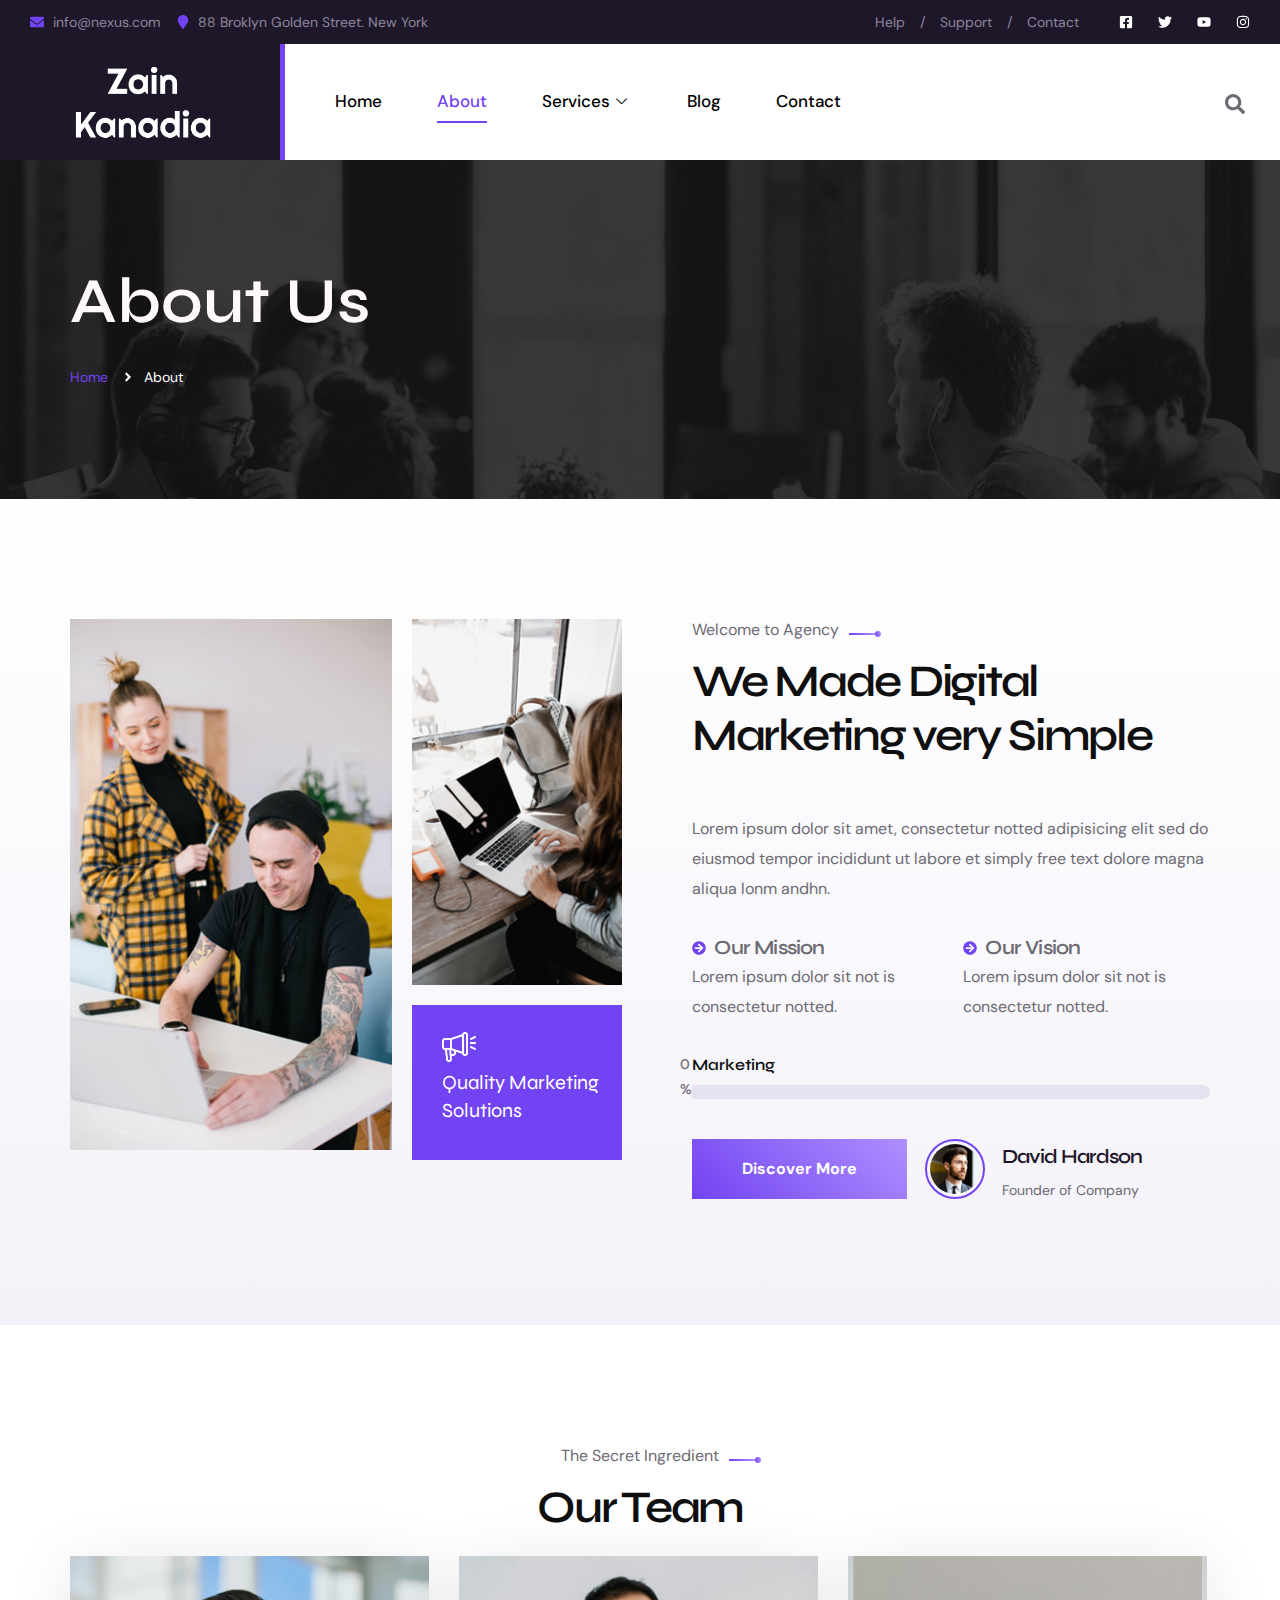
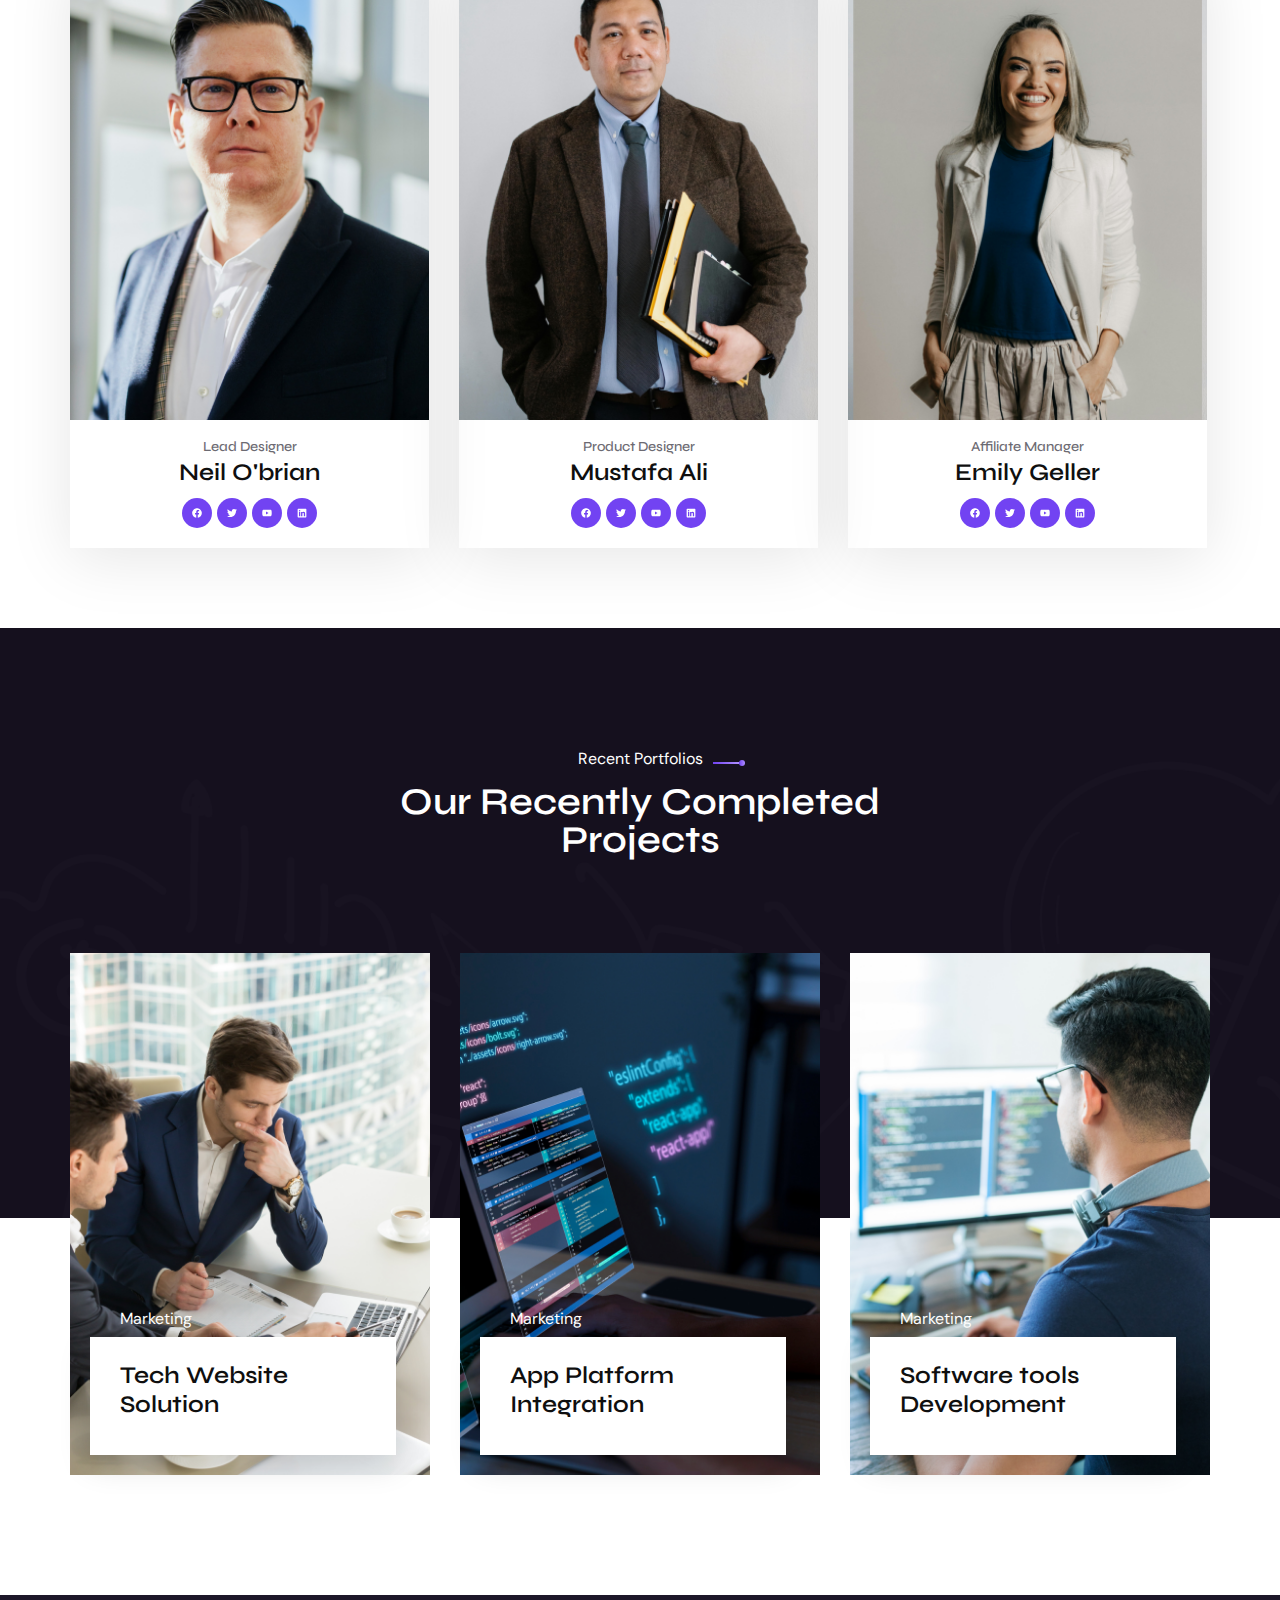
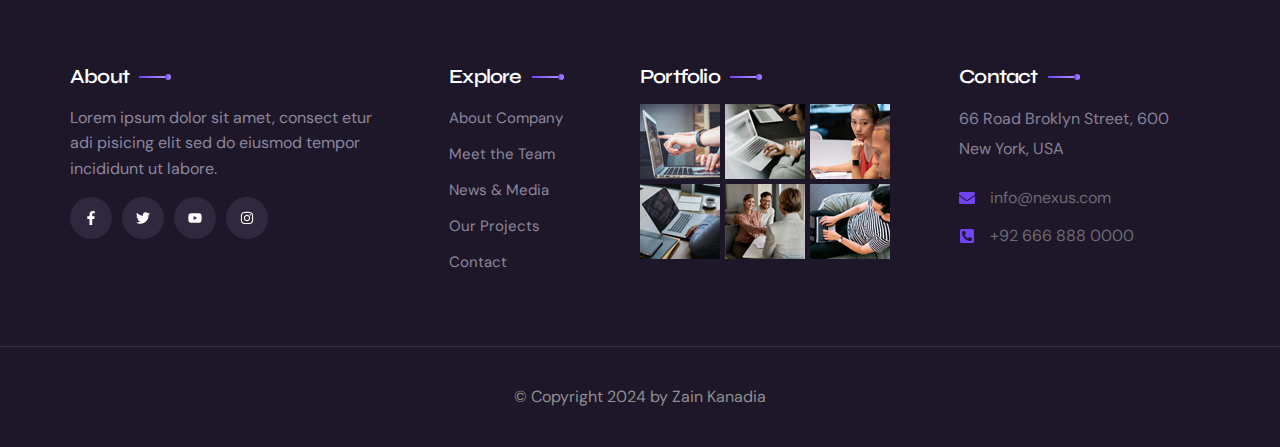
<file: about/index.html>
<!DOCTYPE html>
<html lang="en-US">
<head>
	<meta charset="UTF-8">
	<meta name="viewport" content="width=device-width, initial-scale=1.0">
		<title>About &#8211; Sample Site</title>
<meta name="robots" content="max-image-preview:large">
	<style>img:is([sizes="auto" i], [sizes^="auto," i]) { contain-intrinsic-size: 3000px 1500px }</style>
	<link rel="alternate" type="application/rss+xml" title="Sample Site &raquo; Feed" href="/feed/">
<link rel="alternate" type="application/rss+xml" title="Sample Site &raquo; Comments Feed" href="/comments/feed/">
			<script>document.documentElement.classList.remove( 'no-js' );</script>
			<script>
window._wpemojiSettings = {"baseUrl":"https:\/\/s.w.org\/images\/core\/emoji\/15.0.3\/72x72\/","ext":".png","svgUrl":"https:\/\/s.w.org\/images\/core\/emoji\/15.0.3\/svg\/","svgExt":".svg","source":{"concatemoji":"\/wp-includes\/js\/wp-emoji-release.min.js?ver=6.7.1"}};
/*! This file is auto-generated */
!function(i,n){var o,s,e;function c(e){try{var t={supportTests:e,timestamp:(new Date).valueOf()};sessionStorage.setItem(o,JSON.stringify(t))}catch(e){}}function p(e,t,n){e.clearRect(0,0,e.canvas.width,e.canvas.height),e.fillText(t,0,0);var t=new Uint32Array(e.getImageData(0,0,e.canvas.width,e.canvas.height).data),r=(e.clearRect(0,0,e.canvas.width,e.canvas.height),e.fillText(n,0,0),new Uint32Array(e.getImageData(0,0,e.canvas.width,e.canvas.height).data));return t.every(function(e,t){return e===r[t]})}function u(e,t,n){switch(t){case"flag":return n(e,"🏳️‍⚧️","🏳️​⚧️")?!1:!n(e,"🇺🇳","🇺​🇳")&&!n(e,"🏴󠁧󠁢󠁥󠁮󠁧󠁿","🏴​󠁧​󠁢​󠁥​󠁮​󠁧​󠁿");case"emoji":return!n(e,"🐦‍⬛","🐦​⬛")}return!1}function f(e,t,n){var r="undefined"!=typeof WorkerGlobalScope&&self instanceof WorkerGlobalScope?new OffscreenCanvas(300,150):i.createElement("canvas"),a=r.getContext("2d",{willReadFrequently:!0}),o=(a.textBaseline="top",a.font="600 32px Arial",{});return e.forEach(function(e){o[e]=t(a,e,n)}),o}function t(e){var t=i.createElement("script");t.src=e,t.defer=!0,i.head.appendChild(t)}"undefined"!=typeof Promise&&(o="wpEmojiSettingsSupports",s=["flag","emoji"],n.supports={everything:!0,everythingExceptFlag:!0},e=new Promise(function(e){i.addEventListener("DOMContentLoaded",e,{once:!0})}),new Promise(function(t){var n=function(){try{var e=JSON.parse(sessionStorage.getItem(o));if("object"==typeof e&&"number"==typeof e.timestamp&&(new Date).valueOf()<e.timestamp+604800&&"object"==typeof e.supportTests)return e.supportTests}catch(e){}return null}();if(!n){if("undefined"!=typeof Worker&&"undefined"!=typeof OffscreenCanvas&&"undefined"!=typeof URL&&URL.createObjectURL&&"undefined"!=typeof Blob)try{var e="postMessage("+f.toString()+"("+[JSON.stringify(s),u.toString(),p.toString()].join(",")+"));",r=new Blob([e],{type:"text/javascript"}),a=new Worker(URL.createObjectURL(r),{name:"wpTestEmojiSupports"});return void(a.onmessage=function(e){c(n=e.data),a.terminate(),t(n)})}catch(e){}c(n=f(s,u,p))}t(n)}).then(function(e){for(var t in e)n.supports[t]=e[t],n.supports.everything=n.supports.everything&&n.supports[t],"flag"!==t&&(n.supports.everythingExceptFlag=n.supports.everythingExceptFlag&&n.supports[t]);n.supports.everythingExceptFlag=n.supports.everythingExceptFlag&&!n.supports.flag,n.DOMReady=!1,n.readyCallback=function(){n.DOMReady=!0}}).then(function(){return e}).then(function(){var e;n.supports.everything||(n.readyCallback(),(e=n.source||{}).concatemoji?t(e.concatemoji):e.wpemoji&&e.twemoji&&(t(e.twemoji),t(e.wpemoji)))}))}((window,document),window._wpemojiSettings);
</script>
<link rel="stylesheet" id="elementor-frontend-css" href="/wp-content/plugins/elementor/assets/css/frontend.min.css?ver=3.25.9" media="all">
<link rel="stylesheet" id="elementor-post-344-css" href="/wp-content/uploads/elementor/css/post-344.css?ver=1732282564" media="all">
<link rel="stylesheet" id="elementor-post-359-css" href="/wp-content/uploads/elementor/css/post-359.css?ver=1732282564" media="all">
<link rel="stylesheet" id="jkit-elements-main-css" href="/wp-content/plugins/jeg-elementor-kit/assets/css/elements/main.css?ver=2.6.10" media="all">
<style id="wp-emoji-styles-inline-css">img.wp-smiley, img.emoji {
		display: inline !important;
		border: none !important;
		box-shadow: none !important;
		height: 1em !important;
		width: 1em !important;
		margin: 0 0.07em !important;
		vertical-align: -0.1em !important;
		background: none !important;
		padding: 0 !important;
	}</style>
<style id="classic-theme-styles-inline-css">/*! This file is auto-generated */
.wp-block-button__link{color:#fff;background-color:#32373c;border-radius:9999px;box-shadow:none;text-decoration:none;padding:calc(.667em + 2px) calc(1.333em + 2px);font-size:1.125em}.wp-block-file__button{background:#32373c;color:#fff;text-decoration:none}</style>
<style id="global-styles-inline-css">:root{--wp--preset--aspect-ratio--square: 1;--wp--preset--aspect-ratio--4-3: 4/3;--wp--preset--aspect-ratio--3-4: 3/4;--wp--preset--aspect-ratio--3-2: 3/2;--wp--preset--aspect-ratio--2-3: 2/3;--wp--preset--aspect-ratio--16-9: 16/9;--wp--preset--aspect-ratio--9-16: 9/16;--wp--preset--color--black: #000000;--wp--preset--color--cyan-bluish-gray: #abb8c3;--wp--preset--color--white: #ffffff;--wp--preset--color--pale-pink: #f78da7;--wp--preset--color--vivid-red: #cf2e2e;--wp--preset--color--luminous-vivid-orange: #ff6900;--wp--preset--color--luminous-vivid-amber: #fcb900;--wp--preset--color--light-green-cyan: #7bdcb5;--wp--preset--color--vivid-green-cyan: #00d084;--wp--preset--color--pale-cyan-blue: #8ed1fc;--wp--preset--color--vivid-cyan-blue: #0693e3;--wp--preset--color--vivid-purple: #9b51e0;--wp--preset--color--theme-palette-1: var(--global-palette1);--wp--preset--color--theme-palette-2: var(--global-palette2);--wp--preset--color--theme-palette-3: var(--global-palette3);--wp--preset--color--theme-palette-4: var(--global-palette4);--wp--preset--color--theme-palette-5: var(--global-palette5);--wp--preset--color--theme-palette-6: var(--global-palette6);--wp--preset--color--theme-palette-7: var(--global-palette7);--wp--preset--color--theme-palette-8: var(--global-palette8);--wp--preset--color--theme-palette-9: var(--global-palette9);--wp--preset--gradient--vivid-cyan-blue-to-vivid-purple: linear-gradient(135deg,rgba(6,147,227,1) 0%,rgb(155,81,224) 100%);--wp--preset--gradient--light-green-cyan-to-vivid-green-cyan: linear-gradient(135deg,rgb(122,220,180) 0%,rgb(0,208,130) 100%);--wp--preset--gradient--luminous-vivid-amber-to-luminous-vivid-orange: linear-gradient(135deg,rgba(252,185,0,1) 0%,rgba(255,105,0,1) 100%);--wp--preset--gradient--luminous-vivid-orange-to-vivid-red: linear-gradient(135deg,rgba(255,105,0,1) 0%,rgb(207,46,46) 100%);--wp--preset--gradient--very-light-gray-to-cyan-bluish-gray: linear-gradient(135deg,rgb(238,238,238) 0%,rgb(169,184,195) 100%);--wp--preset--gradient--cool-to-warm-spectrum: linear-gradient(135deg,rgb(74,234,220) 0%,rgb(151,120,209) 20%,rgb(207,42,186) 40%,rgb(238,44,130) 60%,rgb(251,105,98) 80%,rgb(254,248,76) 100%);--wp--preset--gradient--blush-light-purple: linear-gradient(135deg,rgb(255,206,236) 0%,rgb(152,150,240) 100%);--wp--preset--gradient--blush-bordeaux: linear-gradient(135deg,rgb(254,205,165) 0%,rgb(254,45,45) 50%,rgb(107,0,62) 100%);--wp--preset--gradient--luminous-dusk: linear-gradient(135deg,rgb(255,203,112) 0%,rgb(199,81,192) 50%,rgb(65,88,208) 100%);--wp--preset--gradient--pale-ocean: linear-gradient(135deg,rgb(255,245,203) 0%,rgb(182,227,212) 50%,rgb(51,167,181) 100%);--wp--preset--gradient--electric-grass: linear-gradient(135deg,rgb(202,248,128) 0%,rgb(113,206,126) 100%);--wp--preset--gradient--midnight: linear-gradient(135deg,rgb(2,3,129) 0%,rgb(40,116,252) 100%);--wp--preset--font-size--small: var(--global-font-size-small);--wp--preset--font-size--medium: var(--global-font-size-medium);--wp--preset--font-size--large: var(--global-font-size-large);--wp--preset--font-size--x-large: 42px;--wp--preset--font-size--larger: var(--global-font-size-larger);--wp--preset--font-size--xxlarge: var(--global-font-size-xxlarge);--wp--preset--spacing--20: 0.44rem;--wp--preset--spacing--30: 0.67rem;--wp--preset--spacing--40: 1rem;--wp--preset--spacing--50: 1.5rem;--wp--preset--spacing--60: 2.25rem;--wp--preset--spacing--70: 3.38rem;--wp--preset--spacing--80: 5.06rem;--wp--preset--shadow--natural: 6px 6px 9px rgba(0, 0, 0, 0.2);--wp--preset--shadow--deep: 12px 12px 50px rgba(0, 0, 0, 0.4);--wp--preset--shadow--sharp: 6px 6px 0px rgba(0, 0, 0, 0.2);--wp--preset--shadow--outlined: 6px 6px 0px -3px rgba(255, 255, 255, 1), 6px 6px rgba(0, 0, 0, 1);--wp--preset--shadow--crisp: 6px 6px 0px rgba(0, 0, 0, 1);}:where(.is-layout-flex){gap: 0.5em;}:where(.is-layout-grid){gap: 0.5em;}body .is-layout-flex{display: flex;}.is-layout-flex{flex-wrap: wrap;align-items: center;}.is-layout-flex > :is(*, div){margin: 0;}body .is-layout-grid{display: grid;}.is-layout-grid > :is(*, div){margin: 0;}:where(.wp-block-columns.is-layout-flex){gap: 2em;}:where(.wp-block-columns.is-layout-grid){gap: 2em;}:where(.wp-block-post-template.is-layout-flex){gap: 1.25em;}:where(.wp-block-post-template.is-layout-grid){gap: 1.25em;}.has-black-color{color: var(--wp--preset--color--black) !important;}.has-cyan-bluish-gray-color{color: var(--wp--preset--color--cyan-bluish-gray) !important;}.has-white-color{color: var(--wp--preset--color--white) !important;}.has-pale-pink-color{color: var(--wp--preset--color--pale-pink) !important;}.has-vivid-red-color{color: var(--wp--preset--color--vivid-red) !important;}.has-luminous-vivid-orange-color{color: var(--wp--preset--color--luminous-vivid-orange) !important;}.has-luminous-vivid-amber-color{color: var(--wp--preset--color--luminous-vivid-amber) !important;}.has-light-green-cyan-color{color: var(--wp--preset--color--light-green-cyan) !important;}.has-vivid-green-cyan-color{color: var(--wp--preset--color--vivid-green-cyan) !important;}.has-pale-cyan-blue-color{color: var(--wp--preset--color--pale-cyan-blue) !important;}.has-vivid-cyan-blue-color{color: var(--wp--preset--color--vivid-cyan-blue) !important;}.has-vivid-purple-color{color: var(--wp--preset--color--vivid-purple) !important;}.has-black-background-color{background-color: var(--wp--preset--color--black) !important;}.has-cyan-bluish-gray-background-color{background-color: var(--wp--preset--color--cyan-bluish-gray) !important;}.has-white-background-color{background-color: var(--wp--preset--color--white) !important;}.has-pale-pink-background-color{background-color: var(--wp--preset--color--pale-pink) !important;}.has-vivid-red-background-color{background-color: var(--wp--preset--color--vivid-red) !important;}.has-luminous-vivid-orange-background-color{background-color: var(--wp--preset--color--luminous-vivid-orange) !important;}.has-luminous-vivid-amber-background-color{background-color: var(--wp--preset--color--luminous-vivid-amber) !important;}.has-light-green-cyan-background-color{background-color: var(--wp--preset--color--light-green-cyan) !important;}.has-vivid-green-cyan-background-color{background-color: var(--wp--preset--color--vivid-green-cyan) !important;}.has-pale-cyan-blue-background-color{background-color: var(--wp--preset--color--pale-cyan-blue) !important;}.has-vivid-cyan-blue-background-color{background-color: var(--wp--preset--color--vivid-cyan-blue) !important;}.has-vivid-purple-background-color{background-color: var(--wp--preset--color--vivid-purple) !important;}.has-black-border-color{border-color: var(--wp--preset--color--black) !important;}.has-cyan-bluish-gray-border-color{border-color: var(--wp--preset--color--cyan-bluish-gray) !important;}.has-white-border-color{border-color: var(--wp--preset--color--white) !important;}.has-pale-pink-border-color{border-color: var(--wp--preset--color--pale-pink) !important;}.has-vivid-red-border-color{border-color: var(--wp--preset--color--vivid-red) !important;}.has-luminous-vivid-orange-border-color{border-color: var(--wp--preset--color--luminous-vivid-orange) !important;}.has-luminous-vivid-amber-border-color{border-color: var(--wp--preset--color--luminous-vivid-amber) !important;}.has-light-green-cyan-border-color{border-color: var(--wp--preset--color--light-green-cyan) !important;}.has-vivid-green-cyan-border-color{border-color: var(--wp--preset--color--vivid-green-cyan) !important;}.has-pale-cyan-blue-border-color{border-color: var(--wp--preset--color--pale-cyan-blue) !important;}.has-vivid-cyan-blue-border-color{border-color: var(--wp--preset--color--vivid-cyan-blue) !important;}.has-vivid-purple-border-color{border-color: var(--wp--preset--color--vivid-purple) !important;}.has-vivid-cyan-blue-to-vivid-purple-gradient-background{background: var(--wp--preset--gradient--vivid-cyan-blue-to-vivid-purple) !important;}.has-light-green-cyan-to-vivid-green-cyan-gradient-background{background: var(--wp--preset--gradient--light-green-cyan-to-vivid-green-cyan) !important;}.has-luminous-vivid-amber-to-luminous-vivid-orange-gradient-background{background: var(--wp--preset--gradient--luminous-vivid-amber-to-luminous-vivid-orange) !important;}.has-luminous-vivid-orange-to-vivid-red-gradient-background{background: var(--wp--preset--gradient--luminous-vivid-orange-to-vivid-red) !important;}.has-very-light-gray-to-cyan-bluish-gray-gradient-background{background: var(--wp--preset--gradient--very-light-gray-to-cyan-bluish-gray) !important;}.has-cool-to-warm-spectrum-gradient-background{background: var(--wp--preset--gradient--cool-to-warm-spectrum) !important;}.has-blush-light-purple-gradient-background{background: var(--wp--preset--gradient--blush-light-purple) !important;}.has-blush-bordeaux-gradient-background{background: var(--wp--preset--gradient--blush-bordeaux) !important;}.has-luminous-dusk-gradient-background{background: var(--wp--preset--gradient--luminous-dusk) !important;}.has-pale-ocean-gradient-background{background: var(--wp--preset--gradient--pale-ocean) !important;}.has-electric-grass-gradient-background{background: var(--wp--preset--gradient--electric-grass) !important;}.has-midnight-gradient-background{background: var(--wp--preset--gradient--midnight) !important;}.has-small-font-size{font-size: var(--wp--preset--font-size--small) !important;}.has-medium-font-size{font-size: var(--wp--preset--font-size--medium) !important;}.has-large-font-size{font-size: var(--wp--preset--font-size--large) !important;}.has-x-large-font-size{font-size: var(--wp--preset--font-size--x-large) !important;}
:where(.wp-block-post-template.is-layout-flex){gap: 1.25em;}:where(.wp-block-post-template.is-layout-grid){gap: 1.25em;}
:where(.wp-block-columns.is-layout-flex){gap: 2em;}:where(.wp-block-columns.is-layout-grid){gap: 2em;}
:root :where(.wp-block-pullquote){font-size: 1.5em;line-height: 1.6;}</style>
<link rel="stylesheet" id="swiper-css" href="/wp-content/plugins/elementor/assets/lib/swiper/v8/css/swiper.min.css?ver=8.4.5" media="all">
<link rel="stylesheet" id="e-swiper-css" href="/wp-content/plugins/elementor/assets/css/conditionals/e-swiper.min.css?ver=3.25.9" media="all">
<link rel="stylesheet" id="elementor-post-6-css" href="/wp-content/uploads/elementor/css/post-6.css?ver=1732282564" media="all">
<link rel="stylesheet" id="font-awesome-5-all-css" href="/wp-content/plugins/elementor/assets/lib/font-awesome/css/all.min.css?ver=3.25.9" media="all">
<link rel="stylesheet" id="font-awesome-4-shim-css" href="/wp-content/plugins/elementor/assets/lib/font-awesome/css/v4-shims.min.css?ver=3.25.9" media="all">
<link rel="stylesheet" id="elementor-post-171-css" href="/wp-content/uploads/elementor/css/post-171.css?ver=1732289416" media="all">
<link rel="stylesheet" id="cute-alert-css" href="/wp-content/plugins/metform/public/assets/lib/cute-alert/style.css?ver=3.9.1" media="all">
<link rel="stylesheet" id="text-editor-style-css" href="/wp-content/plugins/metform/public/assets/css/text-editor.css?ver=3.9.1" media="all">
<link rel="stylesheet" id="kadence-global-css" href="/wp-content/themes/kadence/assets/css/global.min.css?ver=1.2.12" media="all">
<style id="kadence-global-inline-css">/* Kadence Base CSS */
:root{--global-palette1:#2B6CB0;--global-palette2:#215387;--global-palette3:#1A202C;--global-palette4:#2D3748;--global-palette5:#4A5568;--global-palette6:#718096;--global-palette7:#EDF2F7;--global-palette8:#F7FAFC;--global-palette9:#ffffff;--global-palette9rgb:255, 255, 255;--global-palette-highlight:var(--global-palette1);--global-palette-highlight-alt:var(--global-palette2);--global-palette-highlight-alt2:var(--global-palette9);--global-palette-btn-bg:var(--global-palette1);--global-palette-btn-bg-hover:var(--global-palette2);--global-palette-btn:var(--global-palette9);--global-palette-btn-hover:var(--global-palette9);--global-body-font-family:-apple-system,BlinkMacSystemFont,"Segoe UI",Roboto,Oxygen-Sans,Ubuntu,Cantarell,"Helvetica Neue",sans-serif, "Apple Color Emoji", "Segoe UI Emoji", "Segoe UI Symbol";--global-heading-font-family:inherit;--global-primary-nav-font-family:inherit;--global-fallback-font:sans-serif;--global-display-fallback-font:sans-serif;--global-content-width:1290px;--global-content-narrow-width:842px;--global-content-edge-padding:1.5rem;--global-content-boxed-padding:2rem;--global-calc-content-width:calc(1290px - var(--global-content-edge-padding) - var(--global-content-edge-padding) );--wp--style--global--content-size:var(--global-calc-content-width);}.wp-site-blocks{--global-vw:calc( 100vw - ( 0.5 * var(--scrollbar-offset)));}:root body.kadence-elementor-colors{--e-global-color-kadence1:var(--global-palette1);--e-global-color-kadence2:var(--global-palette2);--e-global-color-kadence3:var(--global-palette3);--e-global-color-kadence4:var(--global-palette4);--e-global-color-kadence5:var(--global-palette5);--e-global-color-kadence6:var(--global-palette6);--e-global-color-kadence7:var(--global-palette7);--e-global-color-kadence8:var(--global-palette8);--e-global-color-kadence9:var(--global-palette9);}body{background:var(--global-palette8);}body, input, select, optgroup, textarea{font-weight:400;font-size:17px;line-height:1.6;font-family:var(--global-body-font-family);color:var(--global-palette4);}.content-bg, body.content-style-unboxed .site{background:var(--global-palette9);}h1,h2,h3,h4,h5,h6{font-family:var(--global-heading-font-family);}h1{font-weight:700;font-size:32px;line-height:1.5;color:var(--global-palette3);}h2{font-weight:700;font-size:28px;line-height:1.5;color:var(--global-palette3);}h3{font-weight:700;font-size:24px;line-height:1.5;color:var(--global-palette3);}h4{font-weight:700;font-size:22px;line-height:1.5;color:var(--global-palette4);}h5{font-weight:700;font-size:20px;line-height:1.5;color:var(--global-palette4);}h6{font-weight:700;font-size:18px;line-height:1.5;color:var(--global-palette5);}.entry-hero .kadence-breadcrumbs{max-width:1290px;}.site-container, .site-header-row-layout-contained, .site-footer-row-layout-contained, .entry-hero-layout-contained, .comments-area, .alignfull > .wp-block-cover__inner-container, .alignwide > .wp-block-cover__inner-container{max-width:var(--global-content-width);}.content-width-narrow .content-container.site-container, .content-width-narrow .hero-container.site-container{max-width:var(--global-content-narrow-width);}@media all and (min-width: 1520px){.wp-site-blocks .content-container  .alignwide{margin-left:-115px;margin-right:-115px;width:unset;max-width:unset;}}@media all and (min-width: 1102px){.content-width-narrow .wp-site-blocks .content-container .alignwide{margin-left:-130px;margin-right:-130px;width:unset;max-width:unset;}}.content-style-boxed .wp-site-blocks .entry-content .alignwide{margin-left:calc( -1 * var( --global-content-boxed-padding ) );margin-right:calc( -1 * var( --global-content-boxed-padding ) );}.content-area{margin-top:5rem;margin-bottom:5rem;}@media all and (max-width: 1024px){.content-area{margin-top:3rem;margin-bottom:3rem;}}@media all and (max-width: 767px){.content-area{margin-top:2rem;margin-bottom:2rem;}}@media all and (max-width: 1024px){:root{--global-content-boxed-padding:2rem;}}@media all and (max-width: 767px){:root{--global-content-boxed-padding:1.5rem;}}.entry-content-wrap{padding:2rem;}@media all and (max-width: 1024px){.entry-content-wrap{padding:2rem;}}@media all and (max-width: 767px){.entry-content-wrap{padding:1.5rem;}}.entry.single-entry{box-shadow:0px 15px 15px -10px rgba(0,0,0,0.05);}.entry.loop-entry{box-shadow:0px 15px 15px -10px rgba(0,0,0,0.05);}.loop-entry .entry-content-wrap{padding:2rem;}@media all and (max-width: 1024px){.loop-entry .entry-content-wrap{padding:2rem;}}@media all and (max-width: 767px){.loop-entry .entry-content-wrap{padding:1.5rem;}}button, .button, .wp-block-button__link, input[type="button"], input[type="reset"], input[type="submit"], .fl-button, .elementor-button-wrapper .elementor-button, .wc-block-components-checkout-place-order-button, .wc-block-cart__submit{box-shadow:0px 0px 0px -7px rgba(0,0,0,0);}button:hover, button:focus, button:active, .button:hover, .button:focus, .button:active, .wp-block-button__link:hover, .wp-block-button__link:focus, .wp-block-button__link:active, input[type="button"]:hover, input[type="button"]:focus, input[type="button"]:active, input[type="reset"]:hover, input[type="reset"]:focus, input[type="reset"]:active, input[type="submit"]:hover, input[type="submit"]:focus, input[type="submit"]:active, .elementor-button-wrapper .elementor-button:hover, .elementor-button-wrapper .elementor-button:focus, .elementor-button-wrapper .elementor-button:active, .wc-block-cart__submit:hover{box-shadow:0px 15px 25px -7px rgba(0,0,0,0.1);}.kb-button.kb-btn-global-outline.kb-btn-global-inherit{padding-top:calc(px - 2px);padding-right:calc(px - 2px);padding-bottom:calc(px - 2px);padding-left:calc(px - 2px);}@media all and (min-width: 1025px){.transparent-header .entry-hero .entry-hero-container-inner{padding-top:80px;}}@media all and (max-width: 1024px){.mobile-transparent-header .entry-hero .entry-hero-container-inner{padding-top:80px;}}@media all and (max-width: 767px){.mobile-transparent-header .entry-hero .entry-hero-container-inner{padding-top:80px;}}.entry-hero.page-hero-section .entry-header{min-height:200px;}
/* Kadence Header CSS */
@media all and (max-width: 1024px){.mobile-transparent-header #masthead{position:absolute;left:0px;right:0px;z-index:100;}.kadence-scrollbar-fixer.mobile-transparent-header #masthead{right:var(--scrollbar-offset,0);}.mobile-transparent-header #masthead, .mobile-transparent-header .site-top-header-wrap .site-header-row-container-inner, .mobile-transparent-header .site-main-header-wrap .site-header-row-container-inner, .mobile-transparent-header .site-bottom-header-wrap .site-header-row-container-inner{background:transparent;}.site-header-row-tablet-layout-fullwidth, .site-header-row-tablet-layout-standard{padding:0px;}}@media all and (min-width: 1025px){.transparent-header #masthead{position:absolute;left:0px;right:0px;z-index:100;}.transparent-header.kadence-scrollbar-fixer #masthead{right:var(--scrollbar-offset,0);}.transparent-header #masthead, .transparent-header .site-top-header-wrap .site-header-row-container-inner, .transparent-header .site-main-header-wrap .site-header-row-container-inner, .transparent-header .site-bottom-header-wrap .site-header-row-container-inner{background:transparent;}}.site-branding{padding:0px 0px 0px 0px;}.site-branding .site-title{font-weight:700;font-size:26px;line-height:1.2;color:var(--global-palette3);}#masthead, #masthead .kadence-sticky-header.item-is-fixed:not(.item-at-start):not(.site-header-row-container):not(.site-main-header-wrap), #masthead .kadence-sticky-header.item-is-fixed:not(.item-at-start) > .site-header-row-container-inner{background:#ffffff;}.site-main-header-inner-wrap{min-height:80px;}.header-navigation[class*="header-navigation-style-underline"] .header-menu-container.primary-menu-container>ul>li>a:after{width:calc( 100% - 1.2em);}.main-navigation .primary-menu-container > ul > li.menu-item > a{padding-left:calc(1.2em / 2);padding-right:calc(1.2em / 2);padding-top:0.6em;padding-bottom:0.6em;color:var(--global-palette5);}.main-navigation .primary-menu-container > ul > li.menu-item .dropdown-nav-special-toggle{right:calc(1.2em / 2);}.main-navigation .primary-menu-container > ul > li.menu-item > a:hover{color:var(--global-palette-highlight);}.main-navigation .primary-menu-container > ul > li.menu-item.current-menu-item > a{color:var(--global-palette3);}.header-navigation .header-menu-container ul ul.sub-menu, .header-navigation .header-menu-container ul ul.submenu{background:var(--global-palette3);box-shadow:0px 2px 13px 0px rgba(0,0,0,0.1);}.header-navigation .header-menu-container ul ul li.menu-item, .header-menu-container ul.menu > li.kadence-menu-mega-enabled > ul > li.menu-item > a{border-bottom:1px solid rgba(255,255,255,0.1);}.header-navigation .header-menu-container ul ul li.menu-item > a{width:200px;padding-top:1em;padding-bottom:1em;color:var(--global-palette8);font-size:12px;}.header-navigation .header-menu-container ul ul li.menu-item > a:hover{color:var(--global-palette9);background:var(--global-palette4);}.header-navigation .header-menu-container ul ul li.menu-item.current-menu-item > a{color:var(--global-palette9);background:var(--global-palette4);}.mobile-toggle-open-container .menu-toggle-open, .mobile-toggle-open-container .menu-toggle-open:focus{color:var(--global-palette5);padding:0.4em 0.6em 0.4em 0.6em;font-size:14px;}.mobile-toggle-open-container .menu-toggle-open.menu-toggle-style-bordered{border:1px solid currentColor;}.mobile-toggle-open-container .menu-toggle-open .menu-toggle-icon{font-size:20px;}.mobile-toggle-open-container .menu-toggle-open:hover, .mobile-toggle-open-container .menu-toggle-open:focus-visible{color:var(--global-palette-highlight);}.mobile-navigation ul li{font-size:14px;}.mobile-navigation ul li a{padding-top:1em;padding-bottom:1em;}.mobile-navigation ul li > a, .mobile-navigation ul li.menu-item-has-children > .drawer-nav-drop-wrap{color:var(--global-palette8);}.mobile-navigation ul li.current-menu-item > a, .mobile-navigation ul li.current-menu-item.menu-item-has-children > .drawer-nav-drop-wrap{color:var(--global-palette-highlight);}.mobile-navigation ul li.menu-item-has-children .drawer-nav-drop-wrap, .mobile-navigation ul li:not(.menu-item-has-children) a{border-bottom:1px solid rgba(255,255,255,0.1);}.mobile-navigation:not(.drawer-navigation-parent-toggle-true) ul li.menu-item-has-children .drawer-nav-drop-wrap button{border-left:1px solid rgba(255,255,255,0.1);}#mobile-drawer .drawer-header .drawer-toggle{padding:0.6em 0.15em 0.6em 0.15em;font-size:24px;}
/* Kadence Footer CSS */
.site-bottom-footer-inner-wrap{padding-top:30px;padding-bottom:30px;grid-column-gap:30px;}.site-bottom-footer-inner-wrap .widget{margin-bottom:30px;}.site-bottom-footer-inner-wrap .site-footer-section:not(:last-child):after{right:calc(-30px / 2);}</style>
<link rel="stylesheet" id="kadence-header-css" href="/wp-content/themes/kadence/assets/css/header.min.css?ver=1.2.12" media="all">
<link rel="stylesheet" id="kadence-content-css" href="/wp-content/themes/kadence/assets/css/content.min.css?ver=1.2.12" media="all">
<link rel="stylesheet" id="kadence-footer-css" href="/wp-content/themes/kadence/assets/css/footer.min.css?ver=1.2.12" media="all">
<link rel="stylesheet" id="elementor-icons-ekiticons-css" href="/wp-content/plugins/elementskit-lite/modules/elementskit-icon-pack/assets/css/ekiticons.css?ver=3.3.2" media="all">
<link rel="stylesheet" id="ekit-widget-styles-css" href="/wp-content/plugins/elementskit-lite/widgets/init/assets/css/widget-styles.css?ver=3.3.2" media="all">
<link rel="stylesheet" id="ekit-responsive-css" href="/wp-content/plugins/elementskit-lite/widgets/init/assets/css/responsive.css?ver=3.3.2" media="all">
<link rel="stylesheet" id="google-fonts-1-css" href="https://fonts.googleapis.com/css?family=DM+Sans%3A100%2C100italic%2C200%2C200italic%2C300%2C300italic%2C400%2C400italic%2C500%2C500italic%2C600%2C600italic%2C700%2C700italic%2C800%2C800italic%2C900%2C900italic%7CSyne%3A100%2C100italic%2C200%2C200italic%2C300%2C300italic%2C400%2C400italic%2C500%2C500italic%2C600%2C600italic%2C700%2C700italic%2C800%2C800italic%2C900%2C900italic&#038;display=swap&#038;ver=6.7.1" media="all">
<link rel="preconnect" href="https://fonts.gstatic.com/" crossorigin>
<script src="/wp-content/plugins/elementor/assets/lib/font-awesome/js/v4-shims.min.js?ver=3.25.9" id="font-awesome-4-shim-js"></script>
<script src="/wp-includes/js/jquery/jquery.min.js?ver=3.7.1" id="jquery-core-js"></script>
<script src="/wp-includes/js/jquery/jquery-migrate.min.js?ver=3.4.1" id="jquery-migrate-js"></script>
<link rel="https://api.w.org/" href="/wp-json/">
<link rel="alternate" title="JSON" type="application/json" href="/wp-json/wp/v2/pages/171">
<link rel="EditURI" type="application/rsd+xml" title="RSD" href="/xmlrpc.php?rsd">
<meta name="generator" content="WordPress 6.7.1">
<link rel="canonical" href="/about/">
<link rel="shortlink" href="/?p=171">
<link rel="alternate" title="oEmbed (JSON)" type="application/json+oembed" href="/wp-json/oembed/1.0/embed?url=%2Fabout%2F">
<link rel="alternate" title="oEmbed (XML)" type="text/xml+oembed" href="/wp-json/oembed/1.0/embed?url=%2Fabout%2F#038;format=xml">
<meta name="generator" content="Elementor 3.25.9; features: e_font_icon_svg, additional_custom_breakpoints, e_optimized_control_loading; settings: css_print_method-external, google_font-enabled, font_display-swap">
			<style>.e-con.e-parent:nth-of-type(n+4):not(.e-lazyloaded):not(.e-no-lazyload),
				.e-con.e-parent:nth-of-type(n+4):not(.e-lazyloaded):not(.e-no-lazyload) * {
					background-image: none !important;
				}
				@media screen and (max-height: 1024px) {
					.e-con.e-parent:nth-of-type(n+3):not(.e-lazyloaded):not(.e-no-lazyload),
					.e-con.e-parent:nth-of-type(n+3):not(.e-lazyloaded):not(.e-no-lazyload) * {
						background-image: none !important;
					}
				}
				@media screen and (max-height: 640px) {
					.e-con.e-parent:nth-of-type(n+2):not(.e-lazyloaded):not(.e-no-lazyload),
					.e-con.e-parent:nth-of-type(n+2):not(.e-lazyloaded):not(.e-no-lazyload) * {
						background-image: none !important;
					}
				}</style>
			<link rel="icon" href="/wp-content/uploads/2024/08/site-icon-1.png" sizes="32x32">
<link rel="icon" href="/wp-content/uploads/2024/08/site-icon-1.png" sizes="192x192">
<link rel="apple-touch-icon" href="/wp-content/uploads/2024/08/site-icon-1.png">
<meta name="msapplication-TileImage" content="/wp-content/uploads/2024/08/site-icon-1.png">
		<style id="wp-custom-css">:root{
    /*HOVER GRAD COLOR*/
    --theme-color1: #ae8fff;
    --theme-color2: #7243f2;
    
    /*HOVER SOLID COLOR*/
    --theme-color3: #ffffff;
    
    --theme-color4: #1d1729;
    --bg-theme-color2: #7243f2;
    --gradient-1: linear-gradient(to left, var(--theme-color1), var(--theme-color2));
}
/*Button Global style */
.btn-style-one.btn-style-skew .elementor-button{
    -webkit-transform: skew(-12deg);
    transform: skew(-12deg);
    transform-origin: top right !important;
     -webkit-transform-origin: top right !important;
     margin-right: 8px;
}
.btn-style-one .elementor-button-text, .btn-style-one .elementor-button-icon{
     z-index: 2;
}
.btn-style-one.btn-style-skew .elementor-button-text{
     transform: skew(12deg) !important;
}
.btn-style-one .elementor-button:before,.btn-style-two .elementor-button:before{
    position: absolute;
    left: 0;
    top: 0%;
    height: 100%;
    width: 100%;
    content: "";
    background-color: var(--theme-color3);
    z-index: -1;
    -webkit-transform: scale(0, 1);
    transform: scale(0, 1);
    -webkit-transform-origin: bottom left;
    transform-origin: bottom left;
    transition: -webkit-transform 500ms cubic-bezier(0.86, 0, 0.07, 1);
    -webkit-transition: -webkit-transform 500ms cubic-bezier(0.86, 0, 0.07, 1);
    transition: transform 500ms cubic-bezier(0.86, 0, 0.07, 1);
    transition: transform 500ms cubic-bezier(0.86, 0, 0.07, 1), -webkit-transform 500ms cubic-bezier(0.86, 0, 0.07, 1);
    -webkit-transition-timing-function: cubic-bezier(0.86, 0, 0.07, 1);
    transition-timing-function: cubic-bezier(0.86, 0, 0.07, 1);
}
.btn-style-one.hvr-dark .elementor-button:before{
    background-color: var(--theme-color4)!important;
    z-index: 0;
}
.btn-style-one .elementor-button:hover:before{
    -webkit-transform-origin: top right;
    transform-origin: top right;
    -webkit-transform: scale(1, 1);
    transform: scale(1, 1);
}
.btn-style-two .elementor-button{
    -webkit-transform: skew(-12deg);
    transform: skew(-12deg);
    -webkit-transform-origin: bottom left;
    transform-origin: bottom left;
}
.btn-style-two .elementor-button:before{
    background: var(--gradient-1);
    -webkit-transform-origin: top right;
    transform-origin: top right;
}
.btn-style-two:hover .elementor-button:before {
    -webkit-transform-origin: bottom left;
    transform-origin: bottom left;
    -webkit-transform: scale(1, 1);
    transform: scale(1, 1);
}
/* sub-title After Border */
.sub-title .elementor-heading-title:before {
    position: absolute;
    left: 100%;
    top: 50%;
    margin-top: -4px;
    height: 2px;
    width: 26px;
    margin-left: 10px;
    background: var(--gradient-1);
    content: "";
}
.sub-title .elementor-heading-title:after {
    position: absolute;
    left: 100%;
    top: 50%;
    margin-top: -6px;
    height: 6px;
    width: 6px;
    margin-left: 36px;
    background: var(--gradient-1);
    content: "";
    border-radius: 50%;
}
/*Service Section */
.inner-box .icon, .inner-box .image img, .inner-box .text, .inner-box .title .elementor-heading-title {
    -webkit-transition: all 300ms ease;
    transition: all 300ms ease;
}
.inner-box:hover .icon{
    -webkit-transform: rotate(180deg) scale(-1);
    transform: rotate(180deg) scale(-1) !important;
}
.inner-box:after {
    position: absolute;
    left: 0;
    top: 0;
    height: 100%;
    width: 100%;
    background-color: var(--bg-theme-color2);
    -webkit-transform: scale(0);
    transform: scale(0);
    -webkit-transform-origin: right bottom;
    transform-origin: right bottom;
    border-radius: 500px 0 0;
    content: "";
    -webkit-transition: all 300ms linear;
    transition: all 300ms linear;
}
.inner-box:hover::after {
    -webkit-transform: scale(1.5);
    transform: scale(1.5);
}
.service-block-two.inner-box::after {
    -webkit-transform-origin: left bottom!important;
    transform-origin: left bottom!important;
    border-radius: 0 500px 0 0!important;
}
.service-block-three.inner-box:after {
    -webkit-transform-origin: right top;
    transform-origin: right top;
    border-radius: 0 0 0 500px;
}
.service-block-four.inner-box:after {
    -webkit-transform-origin: left top;
    transform-origin: left top;
    border-radius: 0 0 500px 0;
}
.inner-box:hover .text, .inner-box:hover .title .elementor-heading-title{
    color: #ffffff !important;
}
.inner-box:hover .image img {
    -webkit-transform: scale(1.1);
    transform: scale(1.1);
}
@media only screen and (max-width: 1024px){
    .inner-box .service-block-image{
        position: relative;
    }
  .elementor-absolute.icon{
      position: relative !important;
  }
}

/*Portfolio Section*/
.project-block .image-box .elementor-widget-container:after{
    position: absolute;
    left: 0;
    bottom: 0;
    height: 0;
    width: 100%;
    opacity: 0;
    content: "";
    background: -webkit-gradient(linear, left top, left bottom, from(rgba(255, 255, 255, 0)), to #7243f2);
    background: linear-gradient(to bottom, rgba(255, 255, 255, 0) 0%, #7243f2 100%);
    pointer-events: none;
    z-index: 2;
    -webkit-transition: all 500ms ease;
    transition: all 500ms ease;
}
.project-block  .image-box:hover .elementor-widget-container:after {
    height: 100%;
    opacity: 1;
}
.project-block .image-box::after {
    position: absolute;
    left: 0;
    bottom: 0;
    height: 0%;
    width: 100%;
    content: "";
    background-color: #ffffff;
    pointer-events: none;
    z-index: 2;
    -webkit-transition: all 500ms ease;
    transition: all 500ms ease;
}
.project-block:hover .image-box:after {
    height: 20px;
    opacity: 1;
}
.project-block .image-box img, .project-block .content-box{
    transition: all 0.4s ease !important;
}
.project-block:hover .image-box img{
    -webkit-transform: scale(1.1);
    transform: scale(1.1) !important;
    -webkit-filter: grayscale(1);
    filter: grayscale(1) !important;
}
.project-block:hover .content-box{
    bottom: 0;
}

/*FAQ Section*/
.upper-box::after {
    position: absolute;
    right: 0;
    top: 100%;
    margin-top: -280px;
    height: 510px;
    width: 510px;
    background-color: #f5f5f9;
    content: "";
    z-index: -1;
    border-radius: 0 0 0 500px;
}
.bg-inner-column:before {
    position: absolute;
    top: 0;
    height: 100%;
    left: -1000px;
    right: 0;
    width: auto!important;
    background: linear-gradient(to left, #ae8fff, #7243f2);;
    content: "";
}
.bg-inner-column .sub-title .elementor-heading-title:before {
    background: #fff;
}
.bg-inner-column .sub-title .elementor-heading-title:after {
    background: #fff;
}

/*About Agency Section*/
.overlay-anim:after {
    background: rgba(255, 255, 255, 0.3);
    content: "";
    position: absolute;
    left: 0;
    top: 0;
    width: 100%;
    height: 0;
    opacity: 1;
    z-index: 9;
    pointer-events: none;
}
.overlay-anim:hover:after {
    height: 100%;
    opacity: 0;
    -webkit-transition: all 400ms linear;
    transition: all 400ms linear;
}
.founder-info img{
    padding: 3px;
}


/*Breadcrumb Link CSS*/
.page-breadcrumb a .elementor-icon-list-text{
        color: var(--theme-color2) !important;
}
.page-breadcrumb a:hover .elementor-icon-list-text{
        color: var(--theme-color3) !important;
}

/*Additional Service*/
.service-block .service-box:after {
    position: absolute;
    left: 0;
    top: 0;
    height: 100%;
    width: 100%;
    background-color: #ffffff;
    content: "";
    z-index: 0;
    -webkit-transition: all 300ms linear;
    transition: all 300ms linear;
}
.service-block .service-box .round, .service-block .service-box img, .service-block .service-box .elementor-heading-title{
    transition: all 300ms linear;
}
.service-block .service-box:hover:after{
    height: 0;
}
.service-block .service-box:hover .round{
    opacity: 0.1!important;
}
.service-block .service-box:hover img{
    filter: brightness(0) invert(1);;
}
.service-block .service-box:hover .elementor-heading-title{
    color: #fff;
}</style>
		</head>
<body class="page-template-default page page-id-171 wp-embed-responsive jkit-color-scheme footer-on-bottom hide-focus-outline link-style-standard content-title-style-hide content-width-fullwidth content-style-unboxed content-vertical-padding-hide non-transparent-header mobile-non-transparent-header kadence-elementor-colors elementor-default elementor-kit-6 elementor-page elementor-page-171">
<div class="ekit-template-content-markup ekit-template-content-header ekit-template-content-theme-support">
		<div data-elementor-type="wp-post" data-elementor-id="344" class="elementor elementor-344">
				<div class="elementor-element elementor-element-79814999 e-con-full elementor-hidden-tablet elementor-hidden-mobile e-flex e-con e-parent" data-id="79814999" data-element_type="container" data-settings="{&quot;background_background&quot;:&quot;classic&quot;}">
		<div class="elementor-element elementor-element-17f6f0cd e-con-full e-flex e-con e-child" data-id="17f6f0cd" data-element_type="container">
				<div class="elementor-element elementor-element-31c614da elementor-icon-list--layout-inline elementor-list-item-link-full_width elementor-widget elementor-widget-icon-list" data-id="31c614da" data-element_type="widget" data-widget_type="icon-list.default">
				<div class="elementor-widget-container">
					<ul class="elementor-icon-list-items elementor-inline-items">
							<li class="elementor-icon-list-item elementor-inline-item">
											<span class="elementor-icon-list-icon">
							<svg aria-hidden="true" class="e-font-icon-svg e-fas-envelope" viewbox="0 0 512 512" xmlns="http://www.w3.org/2000/svg"><path d="M502.3 190.8c3.9-3.1 9.7-.2 9.7 4.7V400c0 26.5-21.5 48-48 48H48c-26.5 0-48-21.5-48-48V195.6c0-5 5.7-7.8 9.7-4.7 22.4 17.4 52.1 39.5 154.1 113.6 21.1 15.4 56.7 47.8 92.2 47.6 35.7.3 72-32.8 92.3-47.6 102-74.1 131.6-96.3 154-113.7zM256 320c23.2.4 56.6-29.2 73.4-41.4 132.7-96.3 142.8-104.7 173.4-128.7 5.8-4.5 9.2-11.5 9.2-18.9v-19c0-26.5-21.5-48-48-48H48C21.5 64 0 85.5 0 112v19c0 7.4 3.4 14.3 9.2 18.9 30.6 23.9 40.7 32.4 173.4 128.7 16.8 12.2 50.2 41.8 73.4 41.4z"></path></svg>						</span>
										<span class="elementor-icon-list-text">info@nexus.com</span>
									</li>
								<li class="elementor-icon-list-item elementor-inline-item">
											<span class="elementor-icon-list-icon">
							<svg aria-hidden="true" class="e-font-icon-svg e-fas-map-marker" viewbox="0 0 384 512" xmlns="http://www.w3.org/2000/svg"><path d="M172.268 501.67C26.97 291.031 0 269.413 0 192 0 85.961 85.961 0 192 0s192 85.961 192 192c0 77.413-26.97 99.031-172.268 309.67-9.535 13.774-29.93 13.773-39.464 0z"></path></svg>						</span>
										<span class="elementor-icon-list-text">88 Broklyn Golden Street. New York</span>
									</li>
						</ul>
				</div>
				</div>
				</div>
		<div class="elementor-element elementor-element-14271aff e-con-full e-flex e-con e-child" data-id="14271aff" data-element_type="container">
				<div class="elementor-element elementor-element-360056e9 elementor-icon-list--layout-inline elementor-list-item-link-full_width elementor-widget elementor-widget-icon-list" data-id="360056e9" data-element_type="widget" data-widget_type="icon-list.default">
				<div class="elementor-widget-container">
					<ul class="elementor-icon-list-items elementor-inline-items">
							<li class="elementor-icon-list-item elementor-inline-item">
											<a href="#">

											<span class="elementor-icon-list-text">Help</span>
											</a>
									</li>
								<li class="elementor-icon-list-item elementor-inline-item">
										<span class="elementor-icon-list-text">/</span>
									</li>
								<li class="elementor-icon-list-item elementor-inline-item">
											<a href="#">

											<span class="elementor-icon-list-text">Support</span>
											</a>
									</li>
								<li class="elementor-icon-list-item elementor-inline-item">
										<span class="elementor-icon-list-text">/</span>
									</li>
								<li class="elementor-icon-list-item elementor-inline-item">
											<a href="/contact/">

											<span class="elementor-icon-list-text">Contact</span>
											</a>
									</li>
						</ul>
				</div>
				</div>
				<div class="elementor-element elementor-element-3aa0ae43 elementor-shape-rounded elementor-grid-0 e-grid-align-center elementor-widget elementor-widget-social-icons" data-id="3aa0ae43" data-element_type="widget" data-widget_type="social-icons.default">
				<div class="elementor-widget-container">
					<div class="elementor-social-icons-wrapper elementor-grid">
							<span class="elementor-grid-item">
					<a class="elementor-icon elementor-social-icon elementor-social-icon-facebook-square elementor-repeater-item-3dc6a45" href="#" target="_blank">
						<span class="elementor-screen-only">Facebook-square</span>
						<svg class="e-font-icon-svg e-fab-facebook-square" viewbox="0 0 448 512" xmlns="http://www.w3.org/2000/svg"><path d="M400 32H48A48 48 0 0 0 0 80v352a48 48 0 0 0 48 48h137.25V327.69h-63V256h63v-54.64c0-62.15 37-96.48 93.67-96.48 27.14 0 55.52 4.84 55.52 4.84v61h-31.27c-30.81 0-40.42 19.12-40.42 38.73V256h68.78l-11 71.69h-57.78V480H400a48 48 0 0 0 48-48V80a48 48 0 0 0-48-48z"></path></svg>					</a>
				</span>
							<span class="elementor-grid-item">
					<a class="elementor-icon elementor-social-icon elementor-social-icon-twitter elementor-repeater-item-143f94b" href="#" target="_blank">
						<span class="elementor-screen-only">Twitter</span>
						<svg class="e-font-icon-svg e-fab-twitter" viewbox="0 0 512 512" xmlns="http://www.w3.org/2000/svg"><path d="M459.37 151.716c.325 4.548.325 9.097.325 13.645 0 138.72-105.583 298.558-298.558 298.558-59.452 0-114.68-17.219-161.137-47.106 8.447.974 16.568 1.299 25.34 1.299 49.055 0 94.213-16.568 130.274-44.832-46.132-.975-84.792-31.188-98.112-72.772 6.498.974 12.995 1.624 19.818 1.624 9.421 0 18.843-1.3 27.614-3.573-48.081-9.747-84.143-51.98-84.143-102.985v-1.299c13.969 7.797 30.214 12.67 47.431 13.319-28.264-18.843-46.781-51.005-46.781-87.391 0-19.492 5.197-37.36 14.294-52.954 51.655 63.675 129.3 105.258 216.365 109.807-1.624-7.797-2.599-15.918-2.599-24.04 0-57.828 46.782-104.934 104.934-104.934 30.213 0 57.502 12.67 76.67 33.137 23.715-4.548 46.456-13.32 66.599-25.34-7.798 24.366-24.366 44.833-46.132 57.827 21.117-2.273 41.584-8.122 60.426-16.243-14.292 20.791-32.161 39.308-52.628 54.253z"></path></svg>					</a>
				</span>
							<span class="elementor-grid-item">
					<a class="elementor-icon elementor-social-icon elementor-social-icon-youtube elementor-repeater-item-3ce4242" href="#" target="_blank">
						<span class="elementor-screen-only">Youtube</span>
						<svg class="e-font-icon-svg e-fab-youtube" viewbox="0 0 576 512" xmlns="http://www.w3.org/2000/svg"><path d="M549.655 124.083c-6.281-23.65-24.787-42.276-48.284-48.597C458.781 64 288 64 288 64S117.22 64 74.629 75.486c-23.497 6.322-42.003 24.947-48.284 48.597-11.412 42.867-11.412 132.305-11.412 132.305s0 89.438 11.412 132.305c6.281 23.65 24.787 41.5 48.284 47.821C117.22 448 288 448 288 448s170.78 0 213.371-11.486c23.497-6.321 42.003-24.171 48.284-47.821 11.412-42.867 11.412-132.305 11.412-132.305s0-89.438-11.412-132.305zm-317.51 213.508V175.185l142.739 81.205-142.739 81.201z"></path></svg>					</a>
				</span>
							<span class="elementor-grid-item">
					<a class="elementor-icon elementor-social-icon elementor-social-icon-instagram elementor-repeater-item-55a1d13" href="#" target="_blank">
						<span class="elementor-screen-only">Instagram</span>
						<svg class="e-font-icon-svg e-fab-instagram" viewbox="0 0 448 512" xmlns="http://www.w3.org/2000/svg"><path d="M224.1 141c-63.6 0-114.9 51.3-114.9 114.9s51.3 114.9 114.9 114.9S339 319.5 339 255.9 287.7 141 224.1 141zm0 189.6c-41.1 0-74.7-33.5-74.7-74.7s33.5-74.7 74.7-74.7 74.7 33.5 74.7 74.7-33.6 74.7-74.7 74.7zm146.4-194.3c0 14.9-12 26.8-26.8 26.8-14.9 0-26.8-12-26.8-26.8s12-26.8 26.8-26.8 26.8 12 26.8 26.8zm76.1 27.2c-1.7-35.9-9.9-67.7-36.2-93.9-26.2-26.2-58-34.4-93.9-36.2-37-2.1-147.9-2.1-184.9 0-35.8 1.7-67.6 9.9-93.9 36.1s-34.4 58-36.2 93.9c-2.1 37-2.1 147.9 0 184.9 1.7 35.9 9.9 67.7 36.2 93.9s58 34.4 93.9 36.2c37 2.1 147.9 2.1 184.9 0 35.9-1.7 67.7-9.9 93.9-36.2 26.2-26.2 34.4-58 36.2-93.9 2.1-37 2.1-147.8 0-184.8zM398.8 388c-7.8 19.6-22.9 34.7-42.6 42.6-29.5 11.7-99.5 9-132.1 9s-102.7 2.6-132.1-9c-19.6-7.8-34.7-22.9-42.6-42.6-11.7-29.5-9-99.5-9-132.1s-2.6-102.7 9-132.1c7.8-19.6 22.9-34.7 42.6-42.6 29.5-11.7 99.5-9 132.1-9s102.7-2.6 132.1 9c19.6 7.8 34.7 22.9 42.6 42.6 11.7 29.5 9 99.5 9 132.1s2.7 102.7-9 132.1z"></path></svg>					</a>
				</span>
					</div>
				</div>
				</div>
				</div>
				</div>
		<div class="elementor-element elementor-element-5d36eb40 e-con-full header e-flex e-con e-parent" data-id="5d36eb40" data-element_type="container" data-settings="{&quot;background_background&quot;:&quot;classic&quot;}">
		<div class="elementor-element elementor-element-50876a2f e-con-full logo-box e-flex e-con e-child" data-id="50876a2f" data-element_type="container">
				<div class="elementor-element elementor-element-73057702 elementor-widget elementor-widget-image" data-id="73057702" data-element_type="widget" data-widget_type="image.default">
				<div class="elementor-widget-container">
														<a href="/">
							<img width="250" height="136" src="/wp-content/uploads/2024/07/6b6tl6-LogoMakr.png" class="attachment-full size-full wp-image-379" alt="" decoding="async">								</a>
													</div>
				</div>
				</div>
		<div class="elementor-element elementor-element-3edfaf47 e-con-full e-flex e-con e-child" data-id="3edfaf47" data-element_type="container">
		<div class="elementor-element elementor-element-62453297 e-con-full e-flex e-con e-child" data-id="62453297" data-element_type="container">
				<div class="elementor-element elementor-element-744d0927 elementor-widget elementor-widget-ekit-nav-menu" data-id="744d0927" data-element_type="widget" data-widget_type="ekit-nav-menu.default">
				<div class="elementor-widget-container">
					<nav class="ekit-wid-con ekit_menu_responsive_tablet" data-hamburger-icon="fas fa-bars" data-hamburger-icon-type="icon" data-responsive-breakpoint="1024">
			            <button class="elementskit-menu-hamburger elementskit-menu-toggler" type="button" aria-label="hamburger-icon">
                <svg aria-hidden="true" class="ekit-menu-icon e-font-icon-svg e-fas-bars" viewbox="0 0 448 512" xmlns="http://www.w3.org/2000/svg"><path d="M16 132h416c8.837 0 16-7.163 16-16V76c0-8.837-7.163-16-16-16H16C7.163 60 0 67.163 0 76v40c0 8.837 7.163 16 16 16zm0 160h416c8.837 0 16-7.163 16-16v-40c0-8.837-7.163-16-16-16H16c-8.837 0-16 7.163-16 16v40c0 8.837 7.163 16 16 16zm0 160h416c8.837 0 16-7.163 16-16v-40c0-8.837-7.163-16-16-16H16c-8.837 0-16 7.163-16 16v40c0 8.837 7.163 16 16 16z"></path></svg>            </button>
            <div id="ekit-megamenu-header" class="elementskit-menu-container elementskit-menu-offcanvas-elements elementskit-navbar-nav-default ekit-nav-menu-one-page-no ekit-nav-dropdown-hover">
<ul id="menu-header" class="elementskit-navbar-nav elementskit-menu-po-left submenu-click-on-icon">
<li id="menu-item-318" class="menu-item menu-item-type-post_type menu-item-object-page menu-item-home menu-item-318 nav-item elementskit-mobile-builder-content" data-vertical-menu="750px"><a href="/" class="ekit-menu-nav-link">Home</a></li>
<li id="menu-item-319" class="menu-item menu-item-type-post_type menu-item-object-page current-menu-item page_item page-item-171 current_page_item menu-item-319 nav-item elementskit-mobile-builder-content active" data-vertical-menu="750px"><a href="/about/" class="ekit-menu-nav-link active" aria-current="page">About</a></li>
<li id="menu-item-322" class="menu-item menu-item-type-post_type menu-item-object-page menu-item-has-children menu-item-322 nav-item elementskit-dropdown-has relative_position elementskit-dropdown-menu-default_width elementskit-mobile-builder-content" data-vertical-menu="750px">
<a href="/services/" class="ekit-menu-nav-link ekit-menu-dropdown-toggle">Services<i aria-hidden="true" class="icon icon-down-arrow1 elementskit-submenu-indicator"></i></a>
<ul class="elementskit-dropdown elementskit-submenu-panel">
	<li id="menu-item-321" class="menu-item menu-item-type-post_type menu-item-object-page menu-item-321 nav-item elementskit-mobile-builder-content" data-vertical-menu="750px">
<a href="/google-ads/" class=" dropdown-item">Google Ads</a>	</li>
<li id="menu-item-323" class="menu-item menu-item-type-post_type menu-item-object-page menu-item-323 nav-item elementskit-mobile-builder-content" data-vertical-menu="750px"><a href="/web-design/" class=" dropdown-item">Web Design</a></li>
</ul>
</li>
<li id="menu-item-336" class="menu-item menu-item-type-post_type menu-item-object-page menu-item-336 nav-item elementskit-mobile-builder-content" data-vertical-menu="750px"><a href="/blog/" class="ekit-menu-nav-link">Blog</a></li>
<li id="menu-item-320" class="menu-item menu-item-type-post_type menu-item-object-page menu-item-320 nav-item elementskit-mobile-builder-content" data-vertical-menu="750px"><a href="/contact/" class="ekit-menu-nav-link">Contact</a></li>
</ul>
<div class="elementskit-nav-identity-panel">
				<div class="elementskit-site-title">
					<a class="elementskit-nav-logo" target="_self" rel="">
						<img title="" alt="">
					</a> 
				</div>
<button class="elementskit-menu-close elementskit-menu-toggler" type="button">X</button>
</div>
</div>			
			<div class="elementskit-menu-overlay elementskit-menu-offcanvas-elements elementskit-menu-toggler ekit-nav-menu--overlay"></div>        </nav>
				</div>
				</div>
				<div class="elementor-element elementor-element-56103802 elementor-position-left img-box elementor-widget__width-initial elementor-vertical-align-top elementor-widget elementor-widget-image-box" data-id="56103802" data-element_type="widget" data-widget_type="image-box.default">
				<div class="elementor-widget-container">
			<div class="elementor-image-box-wrapper">
<figure class="elementor-image-box-img"><img width="40" height="40" src="/wp-content/uploads/2024/07/icon-chat.png" class="attachment-full size-full wp-image-347" alt="" decoding="async"></figure><div class="elementor-image-box-content">
<h3 class="elementor-image-box-title">Have any question? </h3>
<p class="elementor-image-box-description">Free +92 (8800) - 9850</p>
</div>
</div>		</div>
				</div>
				</div>
		<div class="elementor-element elementor-element-233918bb e-con-full e-flex e-con e-child" data-id="233918bb" data-element_type="container">
				<div class="elementor-element elementor-element-78ca87ac elementor-widget elementor-widget-elementskit-header-search" data-id="78ca87ac" data-element_type="widget" data-widget_type="elementskit-header-search.default">
				<div class="elementor-widget-container">
			<div class="ekit-wid-con">        <a href="#ekit_modal-popup-78ca87ac" class="ekit_navsearch-button ekit-modal-popup" aria-label="navsearch-button">
            <svg aria-hidden="true" class="e-font-icon-svg e-fas-search" viewbox="0 0 512 512" xmlns="http://www.w3.org/2000/svg"><path d="M505 442.7L405.3 343c-4.5-4.5-10.6-7-17-7H372c27.6-35.3 44-79.7 44-128C416 93.1 322.9 0 208 0S0 93.1 0 208s93.1 208 208 208c48.3 0 92.7-16.4 128-44v16.3c0 6.4 2.5 12.5 7 17l99.7 99.7c9.4 9.4 24.6 9.4 33.9 0l28.3-28.3c9.4-9.4 9.4-24.6.1-34zM208 336c-70.7 0-128-57.2-128-128 0-70.7 57.2-128 128-128 70.7 0 128 57.2 128 128 0 70.7-57.2 128-128 128z"></path></svg>        </a>
        <!-- language switcher strart -->
        <!-- xs modal -->
        <div class="zoom-anim-dialog mfp-hide ekit_modal-searchPanel" id="ekit_modal-popup-78ca87ac">
            <div class="ekit-search-panel">
            <!-- Polylang search - thanks to Alain Melsens -->
                <form role="search" method="get" class="ekit-search-group" action="/">
                    <input type="search" class="ekit_search-field" aria-label="search-form" placeholder="Search..." value="" name="s">
					<button type="submit" class="ekit_search-button" aria-label="search-button">
                        <svg aria-hidden="true" class="e-font-icon-svg e-fas-search" viewbox="0 0 512 512" xmlns="http://www.w3.org/2000/svg"><path d="M505 442.7L405.3 343c-4.5-4.5-10.6-7-17-7H372c27.6-35.3 44-79.7 44-128C416 93.1 322.9 0 208 0S0 93.1 0 208s93.1 208 208 208c48.3 0 92.7-16.4 128-44v16.3c0 6.4 2.5 12.5 7 17l99.7 99.7c9.4 9.4 24.6 9.4 33.9 0l28.3-28.3c9.4-9.4 9.4-24.6.1-34zM208 336c-70.7 0-128-57.2-128-128 0-70.7 57.2-128 128-128 70.7 0 128 57.2 128 128 0 70.7-57.2 128-128 128z"></path></svg>                    </button>
                </form>
            </div>
        </div>
<!-- End xs modal -->
        <!-- end language switcher strart -->
        </div>		</div>
				</div>
				</div>
				</div>
				</div>
		<div class="elementor-element elementor-element-6362ad4d sticky-header e-flex e-con-boxed e-con e-parent" data-id="6362ad4d" data-element_type="container">
					<div class="e-con-inner">
		<div class="elementor-element elementor-element-b888c4c e-con-full e-flex e-con e-child" data-id="b888c4c" data-element_type="container">
				<div class="elementor-element elementor-element-146337ef elementor-widget elementor-widget-image" data-id="146337ef" data-element_type="widget" data-widget_type="image.default">
				<div class="elementor-widget-container">
														<a href="/">
							<img width="250" height="136" src="/wp-content/uploads/2024/07/9TspaO-LogoMakr.png" class="attachment-large size-large wp-image-383" alt="" decoding="async">								</a>
													</div>
				</div>
				</div>
		<div class="elementor-element elementor-element-58e01cff e-con-full e-flex e-con e-child" data-id="58e01cff" data-element_type="container">
				<div class="elementor-element elementor-element-7c9e4f25 elementor-widget elementor-widget-ekit-nav-menu" data-id="7c9e4f25" data-element_type="widget" data-widget_type="ekit-nav-menu.default">
				<div class="elementor-widget-container">
					<nav class="ekit-wid-con ekit_menu_responsive_tablet" data-hamburger-icon="fas fa-bars" data-hamburger-icon-type="icon" data-responsive-breakpoint="1024">
			            <button class="elementskit-menu-hamburger elementskit-menu-toggler" type="button" aria-label="hamburger-icon">
                <svg aria-hidden="true" class="ekit-menu-icon e-font-icon-svg e-fas-bars" viewbox="0 0 448 512" xmlns="http://www.w3.org/2000/svg"><path d="M16 132h416c8.837 0 16-7.163 16-16V76c0-8.837-7.163-16-16-16H16C7.163 60 0 67.163 0 76v40c0 8.837 7.163 16 16 16zm0 160h416c8.837 0 16-7.163 16-16v-40c0-8.837-7.163-16-16-16H16c-8.837 0-16 7.163-16 16v40c0 8.837 7.163 16 16 16zm0 160h416c8.837 0 16-7.163 16-16v-40c0-8.837-7.163-16-16-16H16c-8.837 0-16 7.163-16 16v40c0 8.837 7.163 16 16 16z"></path></svg>            </button>
            <div id="ekit-megamenu-header" class="elementskit-menu-container elementskit-menu-offcanvas-elements elementskit-navbar-nav-default ekit-nav-menu-one-page-no ekit-nav-dropdown-hover">
<ul id="menu-header-1" class="elementskit-navbar-nav elementskit-menu-po-right submenu-click-on-icon">
<li class="menu-item menu-item-type-post_type menu-item-object-page menu-item-home menu-item-318 nav-item elementskit-mobile-builder-content" data-vertical-menu="750px"><a href="/" class="ekit-menu-nav-link">Home</a></li>
<li class="menu-item menu-item-type-post_type menu-item-object-page current-menu-item page_item page-item-171 current_page_item menu-item-319 nav-item elementskit-mobile-builder-content active" data-vertical-menu="750px"><a href="/about/" class="ekit-menu-nav-link active" aria-current="page">About</a></li>
<li class="menu-item menu-item-type-post_type menu-item-object-page menu-item-has-children menu-item-322 nav-item elementskit-dropdown-has relative_position elementskit-dropdown-menu-default_width elementskit-mobile-builder-content" data-vertical-menu="750px">
<a href="/services/" class="ekit-menu-nav-link ekit-menu-dropdown-toggle">Services<i aria-hidden="true" class="icon icon-down-arrow1 elementskit-submenu-indicator"></i></a>
<ul class="elementskit-dropdown elementskit-submenu-panel">
	<li class="menu-item menu-item-type-post_type menu-item-object-page menu-item-321 nav-item elementskit-mobile-builder-content" data-vertical-menu="750px">
<a href="/google-ads/" class=" dropdown-item">Google Ads</a>	</li>
<li class="menu-item menu-item-type-post_type menu-item-object-page menu-item-323 nav-item elementskit-mobile-builder-content" data-vertical-menu="750px"><a href="/web-design/" class=" dropdown-item">Web Design</a></li>
</ul>
</li>
<li class="menu-item menu-item-type-post_type menu-item-object-page menu-item-336 nav-item elementskit-mobile-builder-content" data-vertical-menu="750px"><a href="/blog/" class="ekit-menu-nav-link">Blog</a></li>
<li class="menu-item menu-item-type-post_type menu-item-object-page menu-item-320 nav-item elementskit-mobile-builder-content" data-vertical-menu="750px"><a href="/contact/" class="ekit-menu-nav-link">Contact</a></li>
</ul>
<div class="elementskit-nav-identity-panel">
				<div class="elementskit-site-title">
					<a class="elementskit-nav-logo" target="_self" rel="">
						<img title="" alt="">
					</a> 
				</div>
<button class="elementskit-menu-close elementskit-menu-toggler" type="button">X</button>
</div>
</div>			
			<div class="elementskit-menu-overlay elementskit-menu-offcanvas-elements elementskit-menu-toggler ekit-nav-menu--overlay"></div>        </nav>
				</div>
				</div>
				</div>
					</div>
				</div>
		<div class="elementor-element elementor-element-783aa490 e-flex e-con-boxed e-con e-parent" data-id="783aa490" data-element_type="container">
					<div class="e-con-inner">
				<div class="elementor-element elementor-element-67f77fde elementor-widget elementor-widget-html" data-id="67f77fde" data-element_type="widget" data-widget_type="html.default">
				<div class="elementor-widget-container">
			<style>.header .logo-box::before {
    position: absolute;
    left: 0;
    top: 0;
    height: 100%;
    width: 100%;
    content: "";
    background-color: #1d1729;
    border-right: 5px solid #7243f2;
    -webkit-transform: skewx(-5deg);
    transform: skewx(-5deg);
    -webkit-transform-origin: top right;
    transform-origin: top right;
    margin-right: 50px;
}


@media only screen and (max-width: 1300px) {
  .header  .img-box{
      display: none;
  }
  
 .header .logo-box:before {
    -webkit-transform: none !important;
    transform: none !important;
}
}
    

.elementor .elementor-element.sticky-header{
    display: none;
}


.elementor .elementor-element.sticky{
    position: fixed;
    width: 100%;
    background-color: #fff;
    top: 0;
    height: 70px;
    transition: all 0.3s ease-in-out;
    z-index: 999;
    display: inline-block;
    animation: fadeInDown 0.5s;
    
}

@keyframes fadeInDown {
  0% {
    -webkit-transform: translate3d(0, -100%, 0);
    transform: translate3d(0, -100%, 0);
    visibility: visible;
}

100% {
    -webkit-transform: translate3d(0, 0, 0);
    transform: translate3d(0, 0, 0);
}
}


.admin-bar .elementor .elementor-element.sticky{
    top: 32px;

}


@media only screen and (max-width: 1024px) {
.elementor .elementor-element.sticky{
    height: 62px;
    }
}

@media only screen and (max-width: 1024px) {
.admin-bar .elementskit-navbar-nav-default.elementskit-menu-offcanvas-elements{
    top: 32px;
}
}
@media only screen and (max-width: 782px) {
.admin-bar .elementor .elementor-element.sticky, .admin-bar .elementskit-navbar-nav-default.elementskit-menu-offcanvas-elements{
    top: 46px;
}
}
@media only screen and (max-width: 600px) {
.admin-bar .elementor .elementor-element.sticky, .admin-bar .elementskit-navbar-nav-default.elementskit-menu-offcanvas-elements{
    top: 0;
}
}</style>


<script src="https://code.jquery.com/jquery-3.6.0.min.js"></script>
<script>(function($){
$(document).ready(function(){
	    
$(window).on('load scroll', function(){
	var scroll = 200,
	sticky = $('.sticky-header')

	if ($(window).scrollTop() >= scroll) sticky.addClass('sticky')
	else sticky.removeClass('sticky')
})
		
})
}(jQuery))</script>    
		</div>
				</div>
					</div>
				</div>
				</div>
		</div>
<div id="primary" class="content-area">
	<div class="content-container site-container">
		<main id="main" class="site-main" role="main">
						<div class="content-wrap">
				<article id="post-171" class="entry content-bg single-entry post-171 page type-page status-publish hentry">
	<div class="entry-content-wrap">
		
<div class="entry-content single-content">
			<div data-elementor-type="wp-page" data-elementor-id="171" class="elementor elementor-171">
				<div class="elementor-element elementor-element-dfb5397 e-flex e-con-boxed e-con e-parent" data-id="dfb5397" data-element_type="container" data-settings="{&quot;background_background&quot;:&quot;classic&quot;}">
					<div class="e-con-inner">
				<div class="elementor-element elementor-element-913ec84 elementor-widget elementor-widget-heading" data-id="913ec84" data-element_type="widget" data-widget_type="heading.default">
				<div class="elementor-widget-container">
			<h2 class="elementor-heading-title elementor-size-default">About Us</h2>		</div>
				</div>
				<div class="elementor-element elementor-element-063ab8b elementor-icon-list--layout-inline page-breadcrumb elementor-list-item-link-full_width elementor-widget elementor-widget-icon-list" data-id="063ab8b" data-element_type="widget" data-widget_type="icon-list.default">
				<div class="elementor-widget-container">
					<ul class="elementor-icon-list-items elementor-inline-items">
							<li class="elementor-icon-list-item elementor-inline-item">
											<a href="/">

											<span class="elementor-icon-list-text">Home</span>
											</a>
									</li>
								<li class="elementor-icon-list-item elementor-inline-item">
											<span class="elementor-icon-list-icon">
							<svg aria-hidden="true" class="e-font-icon-svg e-fas-angle-right" viewbox="0 0 256 512" xmlns="http://www.w3.org/2000/svg"><path d="M224.3 273l-136 136c-9.4 9.4-24.6 9.4-33.9 0l-22.6-22.6c-9.4-9.4-9.4-24.6 0-33.9l96.4-96.4-96.4-96.4c-9.4-9.4-9.4-24.6 0-33.9L54.3 103c9.4-9.4 24.6-9.4 33.9 0l136 136c9.5 9.4 9.5 24.6.1 34z"></path></svg>						</span>
										<span class="elementor-icon-list-text">About</span>
									</li>
						</ul>
				</div>
				</div>
					</div>
				</div>
		<div class="elementor-element elementor-element-0146319 e-flex e-con-boxed e-con e-parent" data-id="0146319" data-element_type="container">
					<div class="e-con-inner">
		<div class="elementor-element elementor-element-4cbf4ee e-flex e-con-boxed e-con e-child" data-id="4cbf4ee" data-element_type="container" data-settings="{&quot;background_background&quot;:&quot;gradient&quot;}">
					<div class="e-con-inner">
		<div class="elementor-element elementor-element-4967380 e-flex e-con-boxed e-con e-child" data-id="4967380" data-element_type="container">
					<div class="e-con-inner">
		<div class="elementor-element elementor-element-2cbbd65 e-con-full e-flex e-con e-child" data-id="2cbbd65" data-element_type="container">
				<div class="elementor-element elementor-element-66b34a0 overlay-anim elementor-widget elementor-widget-image" data-id="66b34a0" data-element_type="widget" data-widget_type="image.default">
				<div class="elementor-widget-container">
													<img loading="lazy" decoding="async" width="330" height="544" src="/wp-content/uploads/2024/07/about-4.jpg" class="attachment-large size-large wp-image-152" alt="">													</div>
				</div>
		<div class="elementor-element elementor-element-0ea1f68 e-con-full elementor-hidden-desktop elementor-hidden-tablet e-flex e-con e-child" data-id="0ea1f68" data-element_type="container" data-settings="{&quot;background_background&quot;:&quot;classic&quot;,&quot;position&quot;:&quot;absolute&quot;}">
				<div class="elementor-element elementor-element-52698e7 elementor-widget elementor-widget-image" data-id="52698e7" data-element_type="widget" data-widget_type="image.default">
				<div class="elementor-widget-container">
													<img loading="lazy" decoding="async" width="512" height="512" src="/wp-content/uploads/2024/07/megaphone.png" class="attachment-large size-large wp-image-153" alt="">													</div>
				</div>
				<div class="elementor-element elementor-element-c72d8d3 elementor-widget elementor-widget-heading" data-id="c72d8d3" data-element_type="widget" data-widget_type="heading.default">
				<div class="elementor-widget-container">
			<h4 class="elementor-heading-title elementor-size-default">Quality Marketing Solutions</h4>		</div>
				</div>
				</div>
				</div>
		<div class="elementor-element elementor-element-11b3110 e-con-full elementor-hidden-mobile e-flex e-con e-child" data-id="11b3110" data-element_type="container">
				<div class="elementor-element elementor-element-6b274b7 overlay-anim elementor-widget elementor-widget-image" data-id="6b274b7" data-element_type="widget" data-widget_type="image.default">
				<div class="elementor-widget-container">
													<img loading="lazy" decoding="async" width="220" height="384" src="/wp-content/uploads/2024/07/about-5.jpg" class="attachment-large size-large wp-image-154" alt="">													</div>
				</div>
		<div class="elementor-element elementor-element-7b5f220 e-con-full e-flex e-con e-child" data-id="7b5f220" data-element_type="container" data-settings="{&quot;background_background&quot;:&quot;classic&quot;}">
				<div class="elementor-element elementor-element-4acaaab elementor-widget elementor-widget-image" data-id="4acaaab" data-element_type="widget" data-widget_type="image.default">
				<div class="elementor-widget-container">
													<img loading="lazy" decoding="async" width="512" height="512" src="/wp-content/uploads/2024/07/megaphone.png" class="attachment-large size-large wp-image-153" alt="">													</div>
				</div>
				<div class="elementor-element elementor-element-1bfc105 elementor-widget elementor-widget-heading" data-id="1bfc105" data-element_type="widget" data-widget_type="heading.default">
				<div class="elementor-widget-container">
			<h4 class="elementor-heading-title elementor-size-default">Quality Marketing Solutions</h4>		</div>
				</div>
				</div>
				</div>
					</div>
				</div>
		<div class="elementor-element elementor-element-00f084a e-flex e-con-boxed e-con e-child" data-id="00f084a" data-element_type="container">
					<div class="e-con-inner">
				<div class="elementor-element elementor-element-bebe034 sub-title elementor-widget elementor-widget-heading" data-id="bebe034" data-element_type="widget" data-widget_type="heading.default">
				<div class="elementor-widget-container">
			<h4 class="elementor-heading-title elementor-size-default">Welcome to Agency</h4>		</div>
				</div>
				<div class="elementor-element elementor-element-8d53ec6 elementor-widget elementor-widget-heading" data-id="8d53ec6" data-element_type="widget" data-widget_type="heading.default">
				<div class="elementor-widget-container">
			<h2 class="elementor-heading-title elementor-size-default">We Made Digital Marketing very Simple</h2>		</div>
				</div>
				<div class="elementor-element elementor-element-c9c05bf elementor-widget elementor-widget-text-editor" data-id="c9c05bf" data-element_type="widget" data-widget_type="text-editor.default">
				<div class="elementor-widget-container">
							<p>Lorem ipsum dolor sit amet, consectetur notted adipisicing elit sed do eiusmod tempor incididunt ut labore et simply free text dolore magna aliqua lonm andhn.</p>						</div>
				</div>
		<div class="elementor-element elementor-element-f11c7d6 e-flex e-con-boxed e-con e-child" data-id="f11c7d6" data-element_type="container">
					<div class="e-con-inner">
		<div class="elementor-element elementor-element-ec0b03a e-con-full e-flex e-con e-child" data-id="ec0b03a" data-element_type="container">
				<div class="elementor-element elementor-element-acd91d6 elementor-icon-list--layout-traditional elementor-list-item-link-full_width elementor-widget elementor-widget-icon-list" data-id="acd91d6" data-element_type="widget" data-widget_type="icon-list.default">
				<div class="elementor-widget-container">
					<ul class="elementor-icon-list-items">
							<li class="elementor-icon-list-item">
											<span class="elementor-icon-list-icon">
							<svg aria-hidden="true" class="e-font-icon-svg e-fas-arrow-circle-right" viewbox="0 0 512 512" xmlns="http://www.w3.org/2000/svg"><path d="M256 8c137 0 248 111 248 248S393 504 256 504 8 393 8 256 119 8 256 8zm-28.9 143.6l75.5 72.4H120c-13.3 0-24 10.7-24 24v16c0 13.3 10.7 24 24 24h182.6l-75.5 72.4c-9.7 9.3-9.9 24.8-.4 34.3l11 10.9c9.4 9.4 24.6 9.4 33.9 0L404.3 273c9.4-9.4 9.4-24.6 0-33.9L271.6 106.3c-9.4-9.4-24.6-9.4-33.9 0l-11 10.9c-9.5 9.6-9.3 25.1.4 34.4z"></path></svg>						</span>
										<span class="elementor-icon-list-text">Our Mission</span>
									</li>
						</ul>
				</div>
				</div>
				<div class="elementor-element elementor-element-eb00eb5 elementor-widget elementor-widget-heading" data-id="eb00eb5" data-element_type="widget" data-widget_type="heading.default">
				<div class="elementor-widget-container">
			<div class="elementor-heading-title elementor-size-default">Lorem ipsum dolor sit not is consectetur notted.</div>		</div>
				</div>
				</div>
		<div class="elementor-element elementor-element-26c9c8c e-con-full e-flex e-con e-child" data-id="26c9c8c" data-element_type="container">
				<div class="elementor-element elementor-element-90cceab elementor-icon-list--layout-traditional elementor-list-item-link-full_width elementor-widget elementor-widget-icon-list" data-id="90cceab" data-element_type="widget" data-widget_type="icon-list.default">
				<div class="elementor-widget-container">
					<ul class="elementor-icon-list-items">
							<li class="elementor-icon-list-item">
											<span class="elementor-icon-list-icon">
							<svg aria-hidden="true" class="e-font-icon-svg e-fas-arrow-circle-right" viewbox="0 0 512 512" xmlns="http://www.w3.org/2000/svg"><path d="M256 8c137 0 248 111 248 248S393 504 256 504 8 393 8 256 119 8 256 8zm-28.9 143.6l75.5 72.4H120c-13.3 0-24 10.7-24 24v16c0 13.3 10.7 24 24 24h182.6l-75.5 72.4c-9.7 9.3-9.9 24.8-.4 34.3l11 10.9c9.4 9.4 24.6 9.4 33.9 0L404.3 273c9.4-9.4 9.4-24.6 0-33.9L271.6 106.3c-9.4-9.4-24.6-9.4-33.9 0l-11 10.9c-9.5 9.6-9.3 25.1.4 34.4z"></path></svg>						</span>
										<span class="elementor-icon-list-text"> Our Vision</span>
									</li>
						</ul>
				</div>
				</div>
				<div class="elementor-element elementor-element-173f414 elementor-widget elementor-widget-heading" data-id="173f414" data-element_type="widget" data-widget_type="heading.default">
				<div class="elementor-widget-container">
			<div class="elementor-heading-title elementor-size-default">Lorem ipsum dolor sit not is consectetur notted.</div>		</div>
				</div>
				</div>
					</div>
				</div>
				<div class="elementor-element elementor-element-f64e16e elementor-widget elementor-widget-elementskit-progressbar" data-id="f64e16e" data-element_type="widget" data-widget_type="elementskit-progressbar.default">
				<div class="elementor-widget-container">
			<div class="ekit-wid-con">        <div class="waypoint-tigger">
            <div class="skillbar-group " data-progress-bar="">
                <div class="single-skill-bar">
                                            <div class="skill-bar-content">
                            <span class="skill-title">Marketing</span>
                        </div>
<!-- .skill-bar-content END -->
                        <div class="skill-bar">
                            <div class="skill-track">
                                
                                <div class="number-percentage-wraper">
                                    <span class="number-percentage" data-value="90" data-animation-duration="1500">0</span>%

                                                                    </div>
                            </div>
                        </div>
<!-- .skill-bar END -->
                                    </div>
<!-- .single-skill-bar END -->
            </div>
<!-- .skillbar-group END -->
        </div>
        </div>		</div>
				</div>
		<div class="elementor-element elementor-element-e145ea0 e-flex e-con-boxed e-con e-child" data-id="e145ea0" data-element_type="container">
					<div class="e-con-inner">
		<div class="elementor-element elementor-element-2eebee7 e-con-full e-flex e-con e-child" data-id="2eebee7" data-element_type="container">
				<div class="elementor-element elementor-element-1fdce1a btn-style-one hvr-dark elementor-widget elementor-widget-button" data-id="1fdce1a" data-element_type="widget" data-widget_type="button.default">
				<div class="elementor-widget-container">
							<div class="elementor-button-wrapper">
					<a class="elementor-button elementor-button-link elementor-size-sm" href="#">
						<span class="elementor-button-content-wrapper">
									<span class="elementor-button-text">Discover More</span>
					</span>
					</a>
				</div>
						</div>
				</div>
				</div>
		<div class="elementor-element elementor-element-f6ff038 e-con-full e-flex e-con e-child" data-id="f6ff038" data-element_type="container">
				<div class="elementor-element elementor-element-61ac369 elementor-position-left founder-info elementor-vertical-align-top elementor-widget elementor-widget-image-box" data-id="61ac369" data-element_type="widget" data-widget_type="image-box.default">
				<div class="elementor-widget-container">
			<div class="elementor-image-box-wrapper">
<figure class="elementor-image-box-img"><img loading="lazy" decoding="async" width="60" height="60" src="/wp-content/uploads/2024/07/avatar.jpg" class="attachment-full size-full wp-image-155" alt=""></figure><div class="elementor-image-box-content">
<h3 class="elementor-image-box-title">David Hardson</h3>
<p class="elementor-image-box-description">Founder of Company</p>
</div>
</div>		</div>
				</div>
				</div>
					</div>
				</div>
					</div>
				</div>
					</div>
				</div>
					</div>
				</div>
		<div class="elementor-element elementor-element-1d83f40 e-flex e-con-boxed e-con e-parent" data-id="1d83f40" data-element_type="container">
					<div class="e-con-inner">
				<div class="elementor-element elementor-element-ec57cf0 sub-title elementor-widget elementor-widget-heading" data-id="ec57cf0" data-element_type="widget" data-widget_type="heading.default">
				<div class="elementor-widget-container">
			<h4 class="elementor-heading-title elementor-size-default">The Secret Ingredient</h4>		</div>
				</div>
				<div class="elementor-element elementor-element-520e79f elementor-widget elementor-widget-heading" data-id="520e79f" data-element_type="widget" data-widget_type="heading.default">
				<div class="elementor-widget-container">
			<h2 class="elementor-heading-title elementor-size-default">Our Team</h2>		</div>
				</div>
		<div class="elementor-element elementor-element-87f3c3a e-con-full e-flex e-con e-child" data-id="87f3c3a" data-element_type="container">
		<div class="elementor-element elementor-element-3ba02db e-con-full e-flex e-con e-child" data-id="3ba02db" data-element_type="container">
				<div class="elementor-element elementor-element-71e9e26 elementor-widget elementor-widget-image" data-id="71e9e26" data-element_type="widget" data-widget_type="image.default">
				<div class="elementor-widget-container">
													<img loading="lazy" decoding="async" width="352" height="455" src="/wp-content/uploads/2024/07/Untitled-design-12.png" class="attachment-large size-large wp-image-185" alt="">													</div>
				</div>
				<div class="elementor-element elementor-element-b54e092 elementor-widget elementor-widget-heading" data-id="b54e092" data-element_type="widget" data-widget_type="heading.default">
				<div class="elementor-widget-container">
			<div class="elementor-heading-title elementor-size-default">Lead Designer</div>		</div>
				</div>
				<div class="elementor-element elementor-element-bf8bc47 elementor-align-center elementor-icon-list--layout-traditional elementor-list-item-link-full_width elementor-widget elementor-widget-icon-list" data-id="bf8bc47" data-element_type="widget" data-widget_type="icon-list.default">
				<div class="elementor-widget-container">
					<ul class="elementor-icon-list-items">
							<li class="elementor-icon-list-item">
											<a href="#">

											<span class="elementor-icon-list-text">Neil O'brian</span>
											</a>
									</li>
						</ul>
				</div>
				</div>
				<div class="elementor-element elementor-element-4672825 elementor-shape-circle elementor-grid-0 e-grid-align-center elementor-widget elementor-widget-social-icons" data-id="4672825" data-element_type="widget" data-widget_type="social-icons.default">
				<div class="elementor-widget-container">
					<div class="elementor-social-icons-wrapper elementor-grid">
							<span class="elementor-grid-item">
					<a class="elementor-icon elementor-social-icon elementor-social-icon-facebook elementor-repeater-item-3bd5f87" target="_blank">
						<span class="elementor-screen-only">Facebook</span>
						<svg class="e-font-icon-svg e-fab-facebook" viewbox="0 0 512 512" xmlns="http://www.w3.org/2000/svg"><path d="M504 256C504 119 393 8 256 8S8 119 8 256c0 123.78 90.69 226.38 209.25 245V327.69h-63V256h63v-54.64c0-62.15 37-96.48 93.67-96.48 27.14 0 55.52 4.84 55.52 4.84v61h-31.28c-30.8 0-40.41 19.12-40.41 38.73V256h68.78l-11 71.69h-57.78V501C413.31 482.38 504 379.78 504 256z"></path></svg>					</a>
				</span>
							<span class="elementor-grid-item">
					<a class="elementor-icon elementor-social-icon elementor-social-icon-twitter elementor-repeater-item-9f70afc" target="_blank">
						<span class="elementor-screen-only">Twitter</span>
						<svg class="e-font-icon-svg e-fab-twitter" viewbox="0 0 512 512" xmlns="http://www.w3.org/2000/svg"><path d="M459.37 151.716c.325 4.548.325 9.097.325 13.645 0 138.72-105.583 298.558-298.558 298.558-59.452 0-114.68-17.219-161.137-47.106 8.447.974 16.568 1.299 25.34 1.299 49.055 0 94.213-16.568 130.274-44.832-46.132-.975-84.792-31.188-98.112-72.772 6.498.974 12.995 1.624 19.818 1.624 9.421 0 18.843-1.3 27.614-3.573-48.081-9.747-84.143-51.98-84.143-102.985v-1.299c13.969 7.797 30.214 12.67 47.431 13.319-28.264-18.843-46.781-51.005-46.781-87.391 0-19.492 5.197-37.36 14.294-52.954 51.655 63.675 129.3 105.258 216.365 109.807-1.624-7.797-2.599-15.918-2.599-24.04 0-57.828 46.782-104.934 104.934-104.934 30.213 0 57.502 12.67 76.67 33.137 23.715-4.548 46.456-13.32 66.599-25.34-7.798 24.366-24.366 44.833-46.132 57.827 21.117-2.273 41.584-8.122 60.426-16.243-14.292 20.791-32.161 39.308-52.628 54.253z"></path></svg>					</a>
				</span>
							<span class="elementor-grid-item">
					<a class="elementor-icon elementor-social-icon elementor-social-icon-youtube elementor-repeater-item-45a965c" target="_blank">
						<span class="elementor-screen-only">Youtube</span>
						<svg class="e-font-icon-svg e-fab-youtube" viewbox="0 0 576 512" xmlns="http://www.w3.org/2000/svg"><path d="M549.655 124.083c-6.281-23.65-24.787-42.276-48.284-48.597C458.781 64 288 64 288 64S117.22 64 74.629 75.486c-23.497 6.322-42.003 24.947-48.284 48.597-11.412 42.867-11.412 132.305-11.412 132.305s0 89.438 11.412 132.305c6.281 23.65 24.787 41.5 48.284 47.821C117.22 448 288 448 288 448s170.78 0 213.371-11.486c23.497-6.321 42.003-24.171 48.284-47.821 11.412-42.867 11.412-132.305 11.412-132.305s0-89.438-11.412-132.305zm-317.51 213.508V175.185l142.739 81.205-142.739 81.201z"></path></svg>					</a>
				</span>
							<span class="elementor-grid-item">
					<a class="elementor-icon elementor-social-icon elementor-social-icon-linkedin elementor-repeater-item-c9bad64" target="_blank">
						<span class="elementor-screen-only">Linkedin</span>
						<svg class="e-font-icon-svg e-fab-linkedin" viewbox="0 0 448 512" xmlns="http://www.w3.org/2000/svg"><path d="M416 32H31.9C14.3 32 0 46.5 0 64.3v383.4C0 465.5 14.3 480 31.9 480H416c17.6 0 32-14.5 32-32.3V64.3c0-17.8-14.4-32.3-32-32.3zM135.4 416H69V202.2h66.5V416zm-33.2-243c-21.3 0-38.5-17.3-38.5-38.5S80.9 96 102.2 96c21.2 0 38.5 17.3 38.5 38.5 0 21.3-17.2 38.5-38.5 38.5zm282.1 243h-66.4V312c0-24.8-.5-56.7-34.5-56.7-34.6 0-39.9 27-39.9 54.9V416h-66.4V202.2h63.7v29.2h.9c8.9-16.8 30.6-34.5 62.9-34.5 67.2 0 79.7 44.3 79.7 101.9V416z"></path></svg>					</a>
				</span>
					</div>
				</div>
				</div>
				</div>
		<div class="elementor-element elementor-element-3dc1da7 e-con-full e-flex e-con e-child" data-id="3dc1da7" data-element_type="container">
				<div class="elementor-element elementor-element-0edce8c elementor-widget elementor-widget-image" data-id="0edce8c" data-element_type="widget" data-widget_type="image.default">
				<div class="elementor-widget-container">
													<img loading="lazy" decoding="async" width="352" height="455" src="/wp-content/uploads/2024/07/Untitled-design-13.png" class="attachment-large size-large wp-image-186" alt="">													</div>
				</div>
				<div class="elementor-element elementor-element-d93e99d elementor-widget elementor-widget-heading" data-id="d93e99d" data-element_type="widget" data-widget_type="heading.default">
				<div class="elementor-widget-container">
			<div class="elementor-heading-title elementor-size-default">Product Designer</div>		</div>
				</div>
				<div class="elementor-element elementor-element-fd09025 elementor-align-center elementor-icon-list--layout-traditional elementor-list-item-link-full_width elementor-widget elementor-widget-icon-list" data-id="fd09025" data-element_type="widget" data-widget_type="icon-list.default">
				<div class="elementor-widget-container">
					<ul class="elementor-icon-list-items">
							<li class="elementor-icon-list-item">
											<a href="#">

											<span class="elementor-icon-list-text">Mustafa Ali</span>
											</a>
									</li>
						</ul>
				</div>
				</div>
				<div class="elementor-element elementor-element-414beac elementor-shape-circle elementor-grid-0 e-grid-align-center elementor-widget elementor-widget-social-icons" data-id="414beac" data-element_type="widget" data-widget_type="social-icons.default">
				<div class="elementor-widget-container">
					<div class="elementor-social-icons-wrapper elementor-grid">
							<span class="elementor-grid-item">
					<a class="elementor-icon elementor-social-icon elementor-social-icon-facebook elementor-repeater-item-3bd5f87" target="_blank">
						<span class="elementor-screen-only">Facebook</span>
						<svg class="e-font-icon-svg e-fab-facebook" viewbox="0 0 512 512" xmlns="http://www.w3.org/2000/svg"><path d="M504 256C504 119 393 8 256 8S8 119 8 256c0 123.78 90.69 226.38 209.25 245V327.69h-63V256h63v-54.64c0-62.15 37-96.48 93.67-96.48 27.14 0 55.52 4.84 55.52 4.84v61h-31.28c-30.8 0-40.41 19.12-40.41 38.73V256h68.78l-11 71.69h-57.78V501C413.31 482.38 504 379.78 504 256z"></path></svg>					</a>
				</span>
							<span class="elementor-grid-item">
					<a class="elementor-icon elementor-social-icon elementor-social-icon-twitter elementor-repeater-item-9f70afc" target="_blank">
						<span class="elementor-screen-only">Twitter</span>
						<svg class="e-font-icon-svg e-fab-twitter" viewbox="0 0 512 512" xmlns="http://www.w3.org/2000/svg"><path d="M459.37 151.716c.325 4.548.325 9.097.325 13.645 0 138.72-105.583 298.558-298.558 298.558-59.452 0-114.68-17.219-161.137-47.106 8.447.974 16.568 1.299 25.34 1.299 49.055 0 94.213-16.568 130.274-44.832-46.132-.975-84.792-31.188-98.112-72.772 6.498.974 12.995 1.624 19.818 1.624 9.421 0 18.843-1.3 27.614-3.573-48.081-9.747-84.143-51.98-84.143-102.985v-1.299c13.969 7.797 30.214 12.67 47.431 13.319-28.264-18.843-46.781-51.005-46.781-87.391 0-19.492 5.197-37.36 14.294-52.954 51.655 63.675 129.3 105.258 216.365 109.807-1.624-7.797-2.599-15.918-2.599-24.04 0-57.828 46.782-104.934 104.934-104.934 30.213 0 57.502 12.67 76.67 33.137 23.715-4.548 46.456-13.32 66.599-25.34-7.798 24.366-24.366 44.833-46.132 57.827 21.117-2.273 41.584-8.122 60.426-16.243-14.292 20.791-32.161 39.308-52.628 54.253z"></path></svg>					</a>
				</span>
							<span class="elementor-grid-item">
					<a class="elementor-icon elementor-social-icon elementor-social-icon-youtube elementor-repeater-item-45a965c" target="_blank">
						<span class="elementor-screen-only">Youtube</span>
						<svg class="e-font-icon-svg e-fab-youtube" viewbox="0 0 576 512" xmlns="http://www.w3.org/2000/svg"><path d="M549.655 124.083c-6.281-23.65-24.787-42.276-48.284-48.597C458.781 64 288 64 288 64S117.22 64 74.629 75.486c-23.497 6.322-42.003 24.947-48.284 48.597-11.412 42.867-11.412 132.305-11.412 132.305s0 89.438 11.412 132.305c6.281 23.65 24.787 41.5 48.284 47.821C117.22 448 288 448 288 448s170.78 0 213.371-11.486c23.497-6.321 42.003-24.171 48.284-47.821 11.412-42.867 11.412-132.305 11.412-132.305s0-89.438-11.412-132.305zm-317.51 213.508V175.185l142.739 81.205-142.739 81.201z"></path></svg>					</a>
				</span>
							<span class="elementor-grid-item">
					<a class="elementor-icon elementor-social-icon elementor-social-icon-linkedin elementor-repeater-item-c9bad64" target="_blank">
						<span class="elementor-screen-only">Linkedin</span>
						<svg class="e-font-icon-svg e-fab-linkedin" viewbox="0 0 448 512" xmlns="http://www.w3.org/2000/svg"><path d="M416 32H31.9C14.3 32 0 46.5 0 64.3v383.4C0 465.5 14.3 480 31.9 480H416c17.6 0 32-14.5 32-32.3V64.3c0-17.8-14.4-32.3-32-32.3zM135.4 416H69V202.2h66.5V416zm-33.2-243c-21.3 0-38.5-17.3-38.5-38.5S80.9 96 102.2 96c21.2 0 38.5 17.3 38.5 38.5 0 21.3-17.2 38.5-38.5 38.5zm282.1 243h-66.4V312c0-24.8-.5-56.7-34.5-56.7-34.6 0-39.9 27-39.9 54.9V416h-66.4V202.2h63.7v29.2h.9c8.9-16.8 30.6-34.5 62.9-34.5 67.2 0 79.7 44.3 79.7 101.9V416z"></path></svg>					</a>
				</span>
					</div>
				</div>
				</div>
				</div>
		<div class="elementor-element elementor-element-b002f42 e-con-full e-flex e-con e-child" data-id="b002f42" data-element_type="container">
				<div class="elementor-element elementor-element-9fe6ee2 elementor-widget elementor-widget-image" data-id="9fe6ee2" data-element_type="widget" data-widget_type="image.default">
				<div class="elementor-widget-container">
													<img loading="lazy" decoding="async" width="352" height="455" src="/wp-content/uploads/2024/07/Untitled-design-14.png" class="attachment-large size-large wp-image-188" alt="">													</div>
				</div>
				<div class="elementor-element elementor-element-bd52ab2 elementor-widget elementor-widget-heading" data-id="bd52ab2" data-element_type="widget" data-widget_type="heading.default">
				<div class="elementor-widget-container">
			<div class="elementor-heading-title elementor-size-default">Affiliate Manager</div>		</div>
				</div>
				<div class="elementor-element elementor-element-0950185 elementor-align-center elementor-icon-list--layout-traditional elementor-list-item-link-full_width elementor-widget elementor-widget-icon-list" data-id="0950185" data-element_type="widget" data-widget_type="icon-list.default">
				<div class="elementor-widget-container">
					<ul class="elementor-icon-list-items">
							<li class="elementor-icon-list-item">
											<a href="#">

											<span class="elementor-icon-list-text">Emily Geller</span>
											</a>
									</li>
						</ul>
				</div>
				</div>
				<div class="elementor-element elementor-element-d635dcc elementor-shape-circle elementor-grid-0 e-grid-align-center elementor-widget elementor-widget-social-icons" data-id="d635dcc" data-element_type="widget" data-widget_type="social-icons.default">
				<div class="elementor-widget-container">
					<div class="elementor-social-icons-wrapper elementor-grid">
							<span class="elementor-grid-item">
					<a class="elementor-icon elementor-social-icon elementor-social-icon-facebook elementor-repeater-item-3bd5f87" target="_blank">
						<span class="elementor-screen-only">Facebook</span>
						<svg class="e-font-icon-svg e-fab-facebook" viewbox="0 0 512 512" xmlns="http://www.w3.org/2000/svg"><path d="M504 256C504 119 393 8 256 8S8 119 8 256c0 123.78 90.69 226.38 209.25 245V327.69h-63V256h63v-54.64c0-62.15 37-96.48 93.67-96.48 27.14 0 55.52 4.84 55.52 4.84v61h-31.28c-30.8 0-40.41 19.12-40.41 38.73V256h68.78l-11 71.69h-57.78V501C413.31 482.38 504 379.78 504 256z"></path></svg>					</a>
				</span>
							<span class="elementor-grid-item">
					<a class="elementor-icon elementor-social-icon elementor-social-icon-twitter elementor-repeater-item-9f70afc" target="_blank">
						<span class="elementor-screen-only">Twitter</span>
						<svg class="e-font-icon-svg e-fab-twitter" viewbox="0 0 512 512" xmlns="http://www.w3.org/2000/svg"><path d="M459.37 151.716c.325 4.548.325 9.097.325 13.645 0 138.72-105.583 298.558-298.558 298.558-59.452 0-114.68-17.219-161.137-47.106 8.447.974 16.568 1.299 25.34 1.299 49.055 0 94.213-16.568 130.274-44.832-46.132-.975-84.792-31.188-98.112-72.772 6.498.974 12.995 1.624 19.818 1.624 9.421 0 18.843-1.3 27.614-3.573-48.081-9.747-84.143-51.98-84.143-102.985v-1.299c13.969 7.797 30.214 12.67 47.431 13.319-28.264-18.843-46.781-51.005-46.781-87.391 0-19.492 5.197-37.36 14.294-52.954 51.655 63.675 129.3 105.258 216.365 109.807-1.624-7.797-2.599-15.918-2.599-24.04 0-57.828 46.782-104.934 104.934-104.934 30.213 0 57.502 12.67 76.67 33.137 23.715-4.548 46.456-13.32 66.599-25.34-7.798 24.366-24.366 44.833-46.132 57.827 21.117-2.273 41.584-8.122 60.426-16.243-14.292 20.791-32.161 39.308-52.628 54.253z"></path></svg>					</a>
				</span>
							<span class="elementor-grid-item">
					<a class="elementor-icon elementor-social-icon elementor-social-icon-youtube elementor-repeater-item-45a965c" target="_blank">
						<span class="elementor-screen-only">Youtube</span>
						<svg class="e-font-icon-svg e-fab-youtube" viewbox="0 0 576 512" xmlns="http://www.w3.org/2000/svg"><path d="M549.655 124.083c-6.281-23.65-24.787-42.276-48.284-48.597C458.781 64 288 64 288 64S117.22 64 74.629 75.486c-23.497 6.322-42.003 24.947-48.284 48.597-11.412 42.867-11.412 132.305-11.412 132.305s0 89.438 11.412 132.305c6.281 23.65 24.787 41.5 48.284 47.821C117.22 448 288 448 288 448s170.78 0 213.371-11.486c23.497-6.321 42.003-24.171 48.284-47.821 11.412-42.867 11.412-132.305 11.412-132.305s0-89.438-11.412-132.305zm-317.51 213.508V175.185l142.739 81.205-142.739 81.201z"></path></svg>					</a>
				</span>
							<span class="elementor-grid-item">
					<a class="elementor-icon elementor-social-icon elementor-social-icon-linkedin elementor-repeater-item-c9bad64" target="_blank">
						<span class="elementor-screen-only">Linkedin</span>
						<svg class="e-font-icon-svg e-fab-linkedin" viewbox="0 0 448 512" xmlns="http://www.w3.org/2000/svg"><path d="M416 32H31.9C14.3 32 0 46.5 0 64.3v383.4C0 465.5 14.3 480 31.9 480H416c17.6 0 32-14.5 32-32.3V64.3c0-17.8-14.4-32.3-32-32.3zM135.4 416H69V202.2h66.5V416zm-33.2-243c-21.3 0-38.5-17.3-38.5-38.5S80.9 96 102.2 96c21.2 0 38.5 17.3 38.5 38.5 0 21.3-17.2 38.5-38.5 38.5zm282.1 243h-66.4V312c0-24.8-.5-56.7-34.5-56.7-34.6 0-39.9 27-39.9 54.9V416h-66.4V202.2h63.7v29.2h.9c8.9-16.8 30.6-34.5 62.9-34.5 67.2 0 79.7 44.3 79.7 101.9V416z"></path></svg>					</a>
				</span>
					</div>
				</div>
				</div>
				</div>
				</div>
					</div>
				</div>
		<div class="elementor-element elementor-element-3d25bc3 e-flex e-con-boxed e-con e-parent" data-id="3d25bc3" data-element_type="container" data-settings="{&quot;background_background&quot;:&quot;classic&quot;}">
					<div class="e-con-inner">
				<div class="elementor-element elementor-element-aaf63ba sub-title elementor-widget elementor-widget-heading" data-id="aaf63ba" data-element_type="widget" data-widget_type="heading.default">
				<div class="elementor-widget-container">
			<h4 class="elementor-heading-title elementor-size-default">Recent Portfolios
</h4>		</div>
				</div>
				<div class="elementor-element elementor-element-0bdf473 elementor-widget__width-initial elementor-widget elementor-widget-heading" data-id="0bdf473" data-element_type="widget" data-widget_type="heading.default">
				<div class="elementor-widget-container">
			<h2 class="elementor-heading-title elementor-size-default">Our Recently Completed <br>Projects</h2>		</div>
				</div>
					</div>
				</div>
		<div class="elementor-element elementor-element-4a7cc02 e-flex e-con-boxed e-con e-parent" data-id="4a7cc02" data-element_type="container">
					<div class="e-con-inner">
		<div class="elementor-element elementor-element-23fc1e7 e-con-full project-block e-flex e-con e-child" data-id="23fc1e7" data-element_type="container">
		<div class="elementor-element elementor-element-1173b6f e-con-full image-box e-flex e-con e-child" data-id="1173b6f" data-element_type="container">
				<div class="elementor-element elementor-element-eaa10db elementor-widget elementor-widget-image" data-id="eaa10db" data-element_type="widget" data-widget_type="image.default">
				<div class="elementor-widget-container">
													<img loading="lazy" decoding="async" width="370" height="536" src="/wp-content/uploads/2024/06/Untitled-design-8.png" class="attachment-large size-large wp-image-120" alt="">													</div>
				</div>
				</div>
		<div class="elementor-element elementor-element-2fe423a e-con-full content-box e-flex e-con e-child" data-id="2fe423a" data-element_type="container" data-settings="{&quot;position&quot;:&quot;absolute&quot;}">
				<div class="elementor-element elementor-element-2b01bdd elementor-widget__width-initial elementor-widget elementor-widget-heading" data-id="2b01bdd" data-element_type="widget" data-widget_type="heading.default">
				<div class="elementor-widget-container">
			<span class="elementor-heading-title elementor-size-default">Marketing</span>		</div>
				</div>
				<div class="elementor-element elementor-element-69edbcd elementor-widget__width-initial elementor-widget elementor-widget-heading" data-id="69edbcd" data-element_type="widget" data-widget_type="heading.default">
				<div class="elementor-widget-container">
			<h2 class="elementor-heading-title elementor-size-default">Tech Website <br>Solution</h2>		</div>
				</div>
				</div>
				</div>
		<div class="elementor-element elementor-element-39e55cf e-con-full project-block e-flex e-con e-child" data-id="39e55cf" data-element_type="container">
		<div class="elementor-element elementor-element-6a94b67 e-con-full image-box e-flex e-con e-child" data-id="6a94b67" data-element_type="container">
				<div class="elementor-element elementor-element-eea19f7 elementor-widget elementor-widget-image" data-id="eea19f7" data-element_type="widget" data-widget_type="image.default">
				<div class="elementor-widget-container">
													<img loading="lazy" decoding="async" width="370" height="536" src="/wp-content/uploads/2024/06/Untitled-design-9.png" class="attachment-large size-large wp-image-121" alt="">													</div>
				</div>
				</div>
		<div class="elementor-element elementor-element-100fb12 e-con-full content-box e-flex e-con e-child" data-id="100fb12" data-element_type="container" data-settings="{&quot;position&quot;:&quot;absolute&quot;}">
				<div class="elementor-element elementor-element-5d05214 elementor-widget__width-initial elementor-widget elementor-widget-heading" data-id="5d05214" data-element_type="widget" data-widget_type="heading.default">
				<div class="elementor-widget-container">
			<span class="elementor-heading-title elementor-size-default">Marketing</span>		</div>
				</div>
				<div class="elementor-element elementor-element-a0e347d elementor-widget__width-initial elementor-widget elementor-widget-heading" data-id="a0e347d" data-element_type="widget" data-widget_type="heading.default">
				<div class="elementor-widget-container">
			<h2 class="elementor-heading-title elementor-size-default">App Platform Integration</h2>		</div>
				</div>
				</div>
				</div>
		<div class="elementor-element elementor-element-e51ce03 e-con-full project-block e-flex e-con e-child" data-id="e51ce03" data-element_type="container">
		<div class="elementor-element elementor-element-ec91db5 e-con-full image-box e-flex e-con e-child" data-id="ec91db5" data-element_type="container">
				<div class="elementor-element elementor-element-a5aa855 elementor-widget elementor-widget-image" data-id="a5aa855" data-element_type="widget" data-widget_type="image.default">
				<div class="elementor-widget-container">
													<img loading="lazy" decoding="async" width="370" height="536" src="/wp-content/uploads/2024/06/Untitled-design-10.png" class="attachment-large size-large wp-image-122" alt="">													</div>
				</div>
				</div>
		<div class="elementor-element elementor-element-d74a213 e-con-full content-box e-flex e-con e-child" data-id="d74a213" data-element_type="container" data-settings="{&quot;position&quot;:&quot;absolute&quot;}">
				<div class="elementor-element elementor-element-75b0b00 elementor-widget__width-initial elementor-widget elementor-widget-heading" data-id="75b0b00" data-element_type="widget" data-widget_type="heading.default">
				<div class="elementor-widget-container">
			<span class="elementor-heading-title elementor-size-default">Marketing</span>		</div>
				</div>
				<div class="elementor-element elementor-element-9471346 elementor-widget__width-initial elementor-widget elementor-widget-heading" data-id="9471346" data-element_type="widget" data-widget_type="heading.default">
				<div class="elementor-widget-container">
			<h2 class="elementor-heading-title elementor-size-default">Software tools<br>Development</h2>		</div>
				</div>
				</div>
				</div>
					</div>
				</div>
				</div>
		</div>
<!-- .entry-content -->
	</div>
</article><!-- #post-171 -->

			</div>
					</main><!-- #main -->
			</div>
</div>
<!-- #primary -->
<div class="ekit-template-content-markup ekit-template-content-footer ekit-template-content-theme-support">
		<div data-elementor-type="wp-post" data-elementor-id="359" class="elementor elementor-359">
				<div class="elementor-element elementor-element-67eac8a4 e-flex e-con-boxed e-con e-parent" data-id="67eac8a4" data-element_type="container" data-settings="{&quot;background_background&quot;:&quot;classic&quot;}">
					<div class="e-con-inner">
		<div class="elementor-element elementor-element-57c0564f e-con-full e-flex e-con e-child" data-id="57c0564f" data-element_type="container">
				<div class="elementor-element elementor-element-3595b949 sub-title elementor-widget elementor-widget-heading" data-id="3595b949" data-element_type="widget" data-widget_type="heading.default">
				<div class="elementor-widget-container">
			<h6 class="elementor-heading-title elementor-size-default">About</h6>		</div>
				</div>
				<div class="elementor-element elementor-element-25f9a52e elementor-widget elementor-widget-text-editor" data-id="25f9a52e" data-element_type="widget" data-widget_type="text-editor.default">
				<div class="elementor-widget-container">
							<p>Lorem ipsum dolor sit amet, consect etur adi pisicing elit sed do eiusmod tempor incididunt ut labore.</p>						</div>
				</div>
				<div class="elementor-element elementor-element-1f243845 elementor-shape-circle e-grid-align-left elementor-grid-0 elementor-widget elementor-widget-social-icons" data-id="1f243845" data-element_type="widget" data-widget_type="social-icons.default">
				<div class="elementor-widget-container">
					<div class="elementor-social-icons-wrapper elementor-grid">
							<span class="elementor-grid-item">
					<a class="elementor-icon elementor-social-icon elementor-social-icon-facebook-f elementor-repeater-item-08b6783" href="#" target="_blank">
						<span class="elementor-screen-only">Facebook-f</span>
						<svg class="e-font-icon-svg e-fab-facebook-f" viewbox="0 0 320 512" xmlns="http://www.w3.org/2000/svg"><path d="M279.14 288l14.22-92.66h-88.91v-60.13c0-25.35 12.42-50.06 52.24-50.06h40.42V6.26S260.43 0 225.36 0c-73.22 0-121.08 44.38-121.08 124.72v70.62H22.89V288h81.39v224h100.17V288z"></path></svg>					</a>
				</span>
							<span class="elementor-grid-item">
					<a class="elementor-icon elementor-social-icon elementor-social-icon-twitter elementor-repeater-item-3bab1e2" href="#" target="_blank">
						<span class="elementor-screen-only">Twitter</span>
						<svg class="e-font-icon-svg e-fab-twitter" viewbox="0 0 512 512" xmlns="http://www.w3.org/2000/svg"><path d="M459.37 151.716c.325 4.548.325 9.097.325 13.645 0 138.72-105.583 298.558-298.558 298.558-59.452 0-114.68-17.219-161.137-47.106 8.447.974 16.568 1.299 25.34 1.299 49.055 0 94.213-16.568 130.274-44.832-46.132-.975-84.792-31.188-98.112-72.772 6.498.974 12.995 1.624 19.818 1.624 9.421 0 18.843-1.3 27.614-3.573-48.081-9.747-84.143-51.98-84.143-102.985v-1.299c13.969 7.797 30.214 12.67 47.431 13.319-28.264-18.843-46.781-51.005-46.781-87.391 0-19.492 5.197-37.36 14.294-52.954 51.655 63.675 129.3 105.258 216.365 109.807-1.624-7.797-2.599-15.918-2.599-24.04 0-57.828 46.782-104.934 104.934-104.934 30.213 0 57.502 12.67 76.67 33.137 23.715-4.548 46.456-13.32 66.599-25.34-7.798 24.366-24.366 44.833-46.132 57.827 21.117-2.273 41.584-8.122 60.426-16.243-14.292 20.791-32.161 39.308-52.628 54.253z"></path></svg>					</a>
				</span>
							<span class="elementor-grid-item">
					<a class="elementor-icon elementor-social-icon elementor-social-icon-youtube elementor-repeater-item-8716f36" href="#" target="_blank">
						<span class="elementor-screen-only">Youtube</span>
						<svg class="e-font-icon-svg e-fab-youtube" viewbox="0 0 576 512" xmlns="http://www.w3.org/2000/svg"><path d="M549.655 124.083c-6.281-23.65-24.787-42.276-48.284-48.597C458.781 64 288 64 288 64S117.22 64 74.629 75.486c-23.497 6.322-42.003 24.947-48.284 48.597-11.412 42.867-11.412 132.305-11.412 132.305s0 89.438 11.412 132.305c6.281 23.65 24.787 41.5 48.284 47.821C117.22 448 288 448 288 448s170.78 0 213.371-11.486c23.497-6.321 42.003-24.171 48.284-47.821 11.412-42.867 11.412-132.305 11.412-132.305s0-89.438-11.412-132.305zm-317.51 213.508V175.185l142.739 81.205-142.739 81.201z"></path></svg>					</a>
				</span>
							<span class="elementor-grid-item">
					<a class="elementor-icon elementor-social-icon elementor-social-icon-instagram elementor-repeater-item-24d6c55" href="#" target="_blank">
						<span class="elementor-screen-only">Instagram</span>
						<svg class="e-font-icon-svg e-fab-instagram" viewbox="0 0 448 512" xmlns="http://www.w3.org/2000/svg"><path d="M224.1 141c-63.6 0-114.9 51.3-114.9 114.9s51.3 114.9 114.9 114.9S339 319.5 339 255.9 287.7 141 224.1 141zm0 189.6c-41.1 0-74.7-33.5-74.7-74.7s33.5-74.7 74.7-74.7 74.7 33.5 74.7 74.7-33.6 74.7-74.7 74.7zm146.4-194.3c0 14.9-12 26.8-26.8 26.8-14.9 0-26.8-12-26.8-26.8s12-26.8 26.8-26.8 26.8 12 26.8 26.8zm76.1 27.2c-1.7-35.9-9.9-67.7-36.2-93.9-26.2-26.2-58-34.4-93.9-36.2-37-2.1-147.9-2.1-184.9 0-35.8 1.7-67.6 9.9-93.9 36.1s-34.4 58-36.2 93.9c-2.1 37-2.1 147.9 0 184.9 1.7 35.9 9.9 67.7 36.2 93.9s58 34.4 93.9 36.2c37 2.1 147.9 2.1 184.9 0 35.9-1.7 67.7-9.9 93.9-36.2 26.2-26.2 34.4-58 36.2-93.9 2.1-37 2.1-147.8 0-184.8zM398.8 388c-7.8 19.6-22.9 34.7-42.6 42.6-29.5 11.7-99.5 9-132.1 9s-102.7 2.6-132.1-9c-19.6-7.8-34.7-22.9-42.6-42.6-11.7-29.5-9-99.5-9-132.1s-2.6-102.7 9-132.1c7.8-19.6 22.9-34.7 42.6-42.6 29.5-11.7 99.5-9 132.1-9s102.7-2.6 132.1 9c19.6 7.8 34.7 22.9 42.6 42.6 11.7 29.5 9 99.5 9 132.1s2.7 102.7-9 132.1z"></path></svg>					</a>
				</span>
					</div>
				</div>
				</div>
				</div>
		<div class="elementor-element elementor-element-2ccfc59f e-con-full e-flex e-con e-child" data-id="2ccfc59f" data-element_type="container">
				<div class="elementor-element elementor-element-53082e30 sub-title elementor-widget elementor-widget-heading" data-id="53082e30" data-element_type="widget" data-widget_type="heading.default">
				<div class="elementor-widget-container">
			<h6 class="elementor-heading-title elementor-size-default">Explore</h6>		</div>
				</div>
				<div class="elementor-element elementor-element-5bf19915 elementor-icon-list--layout-traditional elementor-list-item-link-full_width elementor-widget elementor-widget-icon-list" data-id="5bf19915" data-element_type="widget" data-widget_type="icon-list.default">
				<div class="elementor-widget-container">
					<ul class="elementor-icon-list-items">
							<li class="elementor-icon-list-item">
											<a href="/about/">

											<span class="elementor-icon-list-text">About Company</span>
											</a>
									</li>
								<li class="elementor-icon-list-item">
											<a href="#">

											<span class="elementor-icon-list-text">Meet the Team</span>
											</a>
									</li>
								<li class="elementor-icon-list-item">
											<a href="/blog/">

											<span class="elementor-icon-list-text">News & Media</span>
											</a>
									</li>
								<li class="elementor-icon-list-item">
											<a href="#">

											<span class="elementor-icon-list-text">Our Projects</span>
											</a>
									</li>
								<li class="elementor-icon-list-item">
											<a href="/contact/">

											<span class="elementor-icon-list-text">Contact</span>
											</a>
									</li>
						</ul>
				</div>
				</div>
				</div>
		<div class="elementor-element elementor-element-53b9b5af e-con-full e-flex e-con e-child" data-id="53b9b5af" data-element_type="container">
				<div class="elementor-element elementor-element-7b1073c7 sub-title elementor-widget elementor-widget-heading" data-id="7b1073c7" data-element_type="widget" data-widget_type="heading.default">
				<div class="elementor-widget-container">
			<h6 class="elementor-heading-title elementor-size-default">Portfolio</h6>		</div>
				</div>
		<div class="elementor-element elementor-element-419e4f57 e-flex e-con-boxed e-con e-child" data-id="419e4f57" data-element_type="container">
					<div class="e-con-inner">
				<div class="elementor-element elementor-element-5c3c788f elementor-widget elementor-widget-image" data-id="5c3c788f" data-element_type="widget" data-widget_type="image.default">
				<div class="elementor-widget-container">
														<a href="#">
							<img width="80" height="75" src="/wp-content/uploads/2024/07/project-thumb-1.jpg" class="attachment-large size-large wp-image-360" alt="" decoding="async">								</a>
													</div>
				</div>
				<div class="elementor-element elementor-element-55c4e212 elementor-widget elementor-widget-image" data-id="55c4e212" data-element_type="widget" data-widget_type="image.default">
				<div class="elementor-widget-container">
														<a href="#">
							<img width="80" height="75" src="/wp-content/uploads/2024/07/project-thumb-2.jpg" class="attachment-large size-large wp-image-361" alt="" decoding="async">								</a>
													</div>
				</div>
				<div class="elementor-element elementor-element-d4c53db elementor-widget elementor-widget-image" data-id="d4c53db" data-element_type="widget" data-widget_type="image.default">
				<div class="elementor-widget-container">
														<a href="#">
							<img width="80" height="75" src="/wp-content/uploads/2024/07/project-thumb-3.jpg" class="attachment-large size-large wp-image-362" alt="" decoding="async">								</a>
													</div>
				</div>
				<div class="elementor-element elementor-element-1ec360a9 elementor-widget elementor-widget-image" data-id="1ec360a9" data-element_type="widget" data-widget_type="image.default">
				<div class="elementor-widget-container">
														<a href="#">
							<img width="80" height="75" src="/wp-content/uploads/2024/07/project-thumb-4-1.jpg" class="attachment-large size-large wp-image-363" alt="" decoding="async">								</a>
													</div>
				</div>
				<div class="elementor-element elementor-element-57438d68 elementor-widget elementor-widget-image" data-id="57438d68" data-element_type="widget" data-widget_type="image.default">
				<div class="elementor-widget-container">
														<a href="#">
							<img width="80" height="75" src="/wp-content/uploads/2024/07/project-thumb-5-1.jpg" class="attachment-large size-large wp-image-364" alt="" decoding="async">								</a>
													</div>
				</div>
				<div class="elementor-element elementor-element-76c6ebef elementor-widget elementor-widget-image" data-id="76c6ebef" data-element_type="widget" data-widget_type="image.default">
				<div class="elementor-widget-container">
														<a href="#">
							<img width="80" height="75" src="/wp-content/uploads/2024/07/project-thumb-6-1.jpg" class="attachment-large size-large wp-image-365" alt="" decoding="async">								</a>
													</div>
				</div>
					</div>
				</div>
				</div>
		<div class="elementor-element elementor-element-22fa9202 e-con-full e-flex e-con e-child" data-id="22fa9202" data-element_type="container">
				<div class="elementor-element elementor-element-31979ab1 sub-title elementor-widget elementor-widget-heading" data-id="31979ab1" data-element_type="widget" data-widget_type="heading.default">
				<div class="elementor-widget-container">
			<h6 class="elementor-heading-title elementor-size-default">Contact</h6>		</div>
				</div>
				<div class="elementor-element elementor-element-168c8ec5 elementor-widget elementor-widget-heading" data-id="168c8ec5" data-element_type="widget" data-widget_type="heading.default">
				<div class="elementor-widget-container">
			<span class="elementor-heading-title elementor-size-default">66 Road Broklyn Street, 600<br>
New York, USA
</span>		</div>
				</div>
				<div class="elementor-element elementor-element-5b4d48b2 elementor-icon-list--layout-traditional elementor-list-item-link-full_width elementor-widget elementor-widget-icon-list" data-id="5b4d48b2" data-element_type="widget" data-widget_type="icon-list.default">
				<div class="elementor-widget-container">
					<ul class="elementor-icon-list-items">
							<li class="elementor-icon-list-item">
											<a>

												<span class="elementor-icon-list-icon">
							<svg aria-hidden="true" class="e-font-icon-svg e-fas-envelope" viewbox="0 0 512 512" xmlns="http://www.w3.org/2000/svg"><path d="M502.3 190.8c3.9-3.1 9.7-.2 9.7 4.7V400c0 26.5-21.5 48-48 48H48c-26.5 0-48-21.5-48-48V195.6c0-5 5.7-7.8 9.7-4.7 22.4 17.4 52.1 39.5 154.1 113.6 21.1 15.4 56.7 47.8 92.2 47.6 35.7.3 72-32.8 92.3-47.6 102-74.1 131.6-96.3 154-113.7zM256 320c23.2.4 56.6-29.2 73.4-41.4 132.7-96.3 142.8-104.7 173.4-128.7 5.8-4.5 9.2-11.5 9.2-18.9v-19c0-26.5-21.5-48-48-48H48C21.5 64 0 85.5 0 112v19c0 7.4 3.4 14.3 9.2 18.9 30.6 23.9 40.7 32.4 173.4 128.7 16.8 12.2 50.2 41.8 73.4 41.4z"></path></svg>						</span>
										<span class="elementor-icon-list-text">info@nexus.com</span>
											</a>
									</li>
								<li class="elementor-icon-list-item">
											<a href="tel:+92%20666%20888%200000">

												<span class="elementor-icon-list-icon">
							<svg aria-hidden="true" class="e-font-icon-svg e-fas-phone-square-alt" viewbox="0 0 448 512" xmlns="http://www.w3.org/2000/svg"><path d="M400 32H48A48 48 0 0 0 0 80v352a48 48 0 0 0 48 48h352a48 48 0 0 0 48-48V80a48 48 0 0 0-48-48zm-16.39 307.37l-15 65A15 15 0 0 1 354 416C194 416 64 286.29 64 126a15.7 15.7 0 0 1 11.63-14.61l65-15A18.23 18.23 0 0 1 144 96a16.27 16.27 0 0 1 13.79 9.09l30 70A17.9 17.9 0 0 1 189 181a17 17 0 0 1-5.5 11.61l-37.89 31a231.91 231.91 0 0 0 110.78 110.78l31-37.89A17 17 0 0 1 299 291a17.85 17.85 0 0 1 5.91 1.21l70 30A16.25 16.25 0 0 1 384 336a17.41 17.41 0 0 1-.39 3.37z"></path></svg>						</span>
										<span class="elementor-icon-list-text">+92 666 888 0000</span>
											</a>
									</li>
						</ul>
				</div>
				</div>
				</div>
					</div>
				</div>
		<div class="elementor-element elementor-element-7c632cd e-flex e-con-boxed e-con e-parent" data-id="7c632cd" data-element_type="container" data-settings="{&quot;background_background&quot;:&quot;classic&quot;}">
					<div class="e-con-inner">
				<div class="elementor-element elementor-element-1d78fd54 elementor-widget elementor-widget-heading" data-id="1d78fd54" data-element_type="widget" data-widget_type="heading.default">
				<div class="elementor-widget-container">
			<span class="elementor-heading-title elementor-size-default">© Copyright 2024 by Zain Kanadia</span>		</div>
				</div>
					</div>
				</div>
		<div class="elementor-element elementor-element-2bff7b2b e-flex e-con-boxed e-con e-parent" data-id="2bff7b2b" data-element_type="container">
					<div class="e-con-inner">
				<div class="elementor-element elementor-element-5e9d223b elementor-widget elementor-widget-html" data-id="5e9d223b" data-element_type="widget" data-widget_type="html.default">
				<div class="elementor-widget-container">
			<style>:root{
    --theme-color1: #ae8fff;
    --theme-color2: #7243f2;
    --theme-color3: #ffffff;
    --theme-color4: #1d1729;
    --bg-theme-color2: #7243f2;
    --gradient-1: linear-gradient(to left, #ae8fff, #7243f2);
}


.sub-title .elementor-heading-title:before {
    position: absolute;
    left: 100%;
    top: 50%;
    margin-top: -1px;
    height: 2px;
    width: 26px;
    margin-left: 10px;
    background: var(--gradient-1);
    content: "";
}

.sub-title .elementor-heading-title:after {
    position: absolute;
    left: 100%;
    top: 50%;
    margin-top: -3px;
    height: 6px;
    width: 6px;
    margin-left: 36px;
    background: var(--gradient-1);
    content: "";
    border-radius: 50%;
}</style>		</div>
				</div>
					</div>
				</div>
				</div>
		</div>
			<script>document.documentElement.style.setProperty('--scrollbar-offset', window.innerWidth - document.documentElement.clientWidth + 'px' );</script>
						<script type="text/javascript">const lazyloadRunObserver = () => {
					const lazyloadBackgrounds = document.querySelectorAll( `.e-con.e-parent:not(.e-lazyloaded)` );
					const lazyloadBackgroundObserver = new IntersectionObserver( ( entries ) => {
						entries.forEach( ( entry ) => {
							if ( entry.isIntersecting ) {
								let lazyloadBackground = entry.target;
								if( lazyloadBackground ) {
									lazyloadBackground.classList.add( 'e-lazyloaded' );
								}
								lazyloadBackgroundObserver.unobserve( entry.target );
							}
						});
					}, { rootMargin: '200px 0px 200px 0px' } );
					lazyloadBackgrounds.forEach( ( lazyloadBackground ) => {
						lazyloadBackgroundObserver.observe( lazyloadBackground );
					} );
				};
				const events = [
					'DOMContentLoaded',
					'elementor/lazyload/observe',
				];
				events.forEach( ( event ) => {
					document.addEventListener( event, lazyloadRunObserver );
				} );</script>
				<div id="mobile-drawer" class="popup-drawer popup-drawer-layout-sidepanel popup-drawer-animation-fade popup-drawer-side-right" data-drawer-target-string="#mobile-drawer">
		<div class="drawer-overlay" data-drawer-target-string="#mobile-drawer"></div>
		<div class="drawer-inner">
						<div class="drawer-header">
				<button class="menu-toggle-close drawer-toggle" aria-label="Close menu" data-toggle-target="#mobile-drawer" data-toggle-body-class="showing-popup-drawer-from-right" aria-expanded="false" data-set-focus=".menu-toggle-open">
					<span class="toggle-close-bar"></span>
					<span class="toggle-close-bar"></span>
				</button>
			</div>
			<div class="drawer-content mobile-drawer-content content-align-left content-valign-top">
								<div class="site-header-item site-header-focus-item site-header-item-mobile-navigation mobile-navigation-layout-stretch-false" data-section="kadence_customizer_mobile_navigation">
		<nav id="mobile-site-navigation" class="mobile-navigation drawer-navigation drawer-navigation-parent-toggle-false" role="navigation" aria-label="Primary Mobile Navigation">
				<div class="mobile-menu-container drawer-menu-container">
			<ul id="mobile-menu" class="menu has-collapse-sub-nav">
<li class="menu-item menu-item-type-post_type menu-item-object-page menu-item-home menu-item-318"><a href="/">Home</a></li>
<li class="menu-item menu-item-type-post_type menu-item-object-page current-menu-item page_item page-item-171 current_page_item menu-item-319"><a href="/about/" aria-current="page">About</a></li>
<li class="menu-item menu-item-type-post_type menu-item-object-page menu-item-has-children menu-item-322">
<div class="drawer-nav-drop-wrap">
<a href="/services/">Services</a><button class="drawer-sub-toggle" data-toggle-duration="10" data-toggle-target="#mobile-menu .menu-item-322 &gt; .sub-menu" aria-expanded="false"><span class="screen-reader-text">Toggle child menu</span><span class="kadence-svg-iconset"><svg aria-hidden="true" class="kadence-svg-icon kadence-arrow-down-svg" fill="currentColor" version="1.1" xmlns="http://www.w3.org/2000/svg" width="24" height="24" viewbox="0 0 24 24"><title>Expand</title>
<path d="M5.293 9.707l6 6c0.391 0.391 1.024 0.391 1.414 0l6-6c0.391-0.391 0.391-1.024 0-1.414s-1.024-0.391-1.414 0l-5.293 5.293-5.293-5.293c-0.391-0.391-1.024-0.391-1.414 0s-0.391 1.024 0 1.414z"></path>
				</svg></span></button>
</div>
<ul class="sub-menu">
	<li class="menu-item menu-item-type-post_type menu-item-object-page menu-item-321"><a href="/google-ads/">Google Ads</a></li>
	<li class="menu-item menu-item-type-post_type menu-item-object-page menu-item-323"><a href="/web-design/">Web Design</a></li>
</ul>
</li>
<li class="menu-item menu-item-type-post_type menu-item-object-page menu-item-336"><a href="/blog/">Blog</a></li>
<li class="menu-item menu-item-type-post_type menu-item-object-page menu-item-320"><a href="/contact/">Contact</a></li>
</ul>		</div>
	</nav><!-- #site-navigation -->
	</div>
<!-- data-section="mobile_navigation" -->
							</div>
		</div>
	</div>
	<link rel="stylesheet" id="jeg-dynamic-style-css" href="/wp-content/plugins/jeg-elementor-kit/lib/jeg-framework/assets/css/jeg-dynamic-styles.css?ver=1.3.0" media="all">
<link rel="stylesheet" id="widget-icon-list-css" href="/wp-content/plugins/elementor/assets/css/widget-icon-list.min.css?ver=3.25.9" media="all">
<link rel="stylesheet" id="widget-social-icons-css" href="/wp-content/plugins/elementor/assets/css/widget-social-icons.min.css?ver=3.25.9" media="all">
<link rel="stylesheet" id="e-apple-webkit-css" href="/wp-content/plugins/elementor/assets/css/conditionals/apple-webkit.min.css?ver=3.25.9" media="all">
<link rel="stylesheet" id="widget-image-css" href="/wp-content/plugins/elementor/assets/css/widget-image.min.css?ver=3.25.9" media="all">
<link rel="stylesheet" id="widget-image-box-css" href="/wp-content/plugins/elementor/assets/css/widget-image-box.min.css?ver=3.25.9" media="all">
<link rel="stylesheet" id="widget-heading-css" href="/wp-content/plugins/elementor/assets/css/widget-heading.min.css?ver=3.25.9" media="all">
<link rel="stylesheet" id="widget-text-editor-css" href="/wp-content/plugins/elementor/assets/css/widget-text-editor.min.css?ver=3.25.9" media="all">
<script src="/wp-content/plugins/metform/public/assets/lib/cute-alert/cute-alert.js?ver=3.9.1" id="cute-alert-js"></script>
<script id="kadence-navigation-js-extra">var kadenceConfig = {"screenReader":{"expand":"Child menu","expandOf":"Child menu of","collapse":"Child menu","collapseOf":"Child menu of"},"breakPoints":{"desktop":"1024","tablet":768},"scrollOffset":"0"};</script>
<script src="/wp-content/themes/kadence/assets/js/navigation.min.js?ver=1.2.12" id="kadence-navigation-js" async></script>
<script src="/wp-content/plugins/elementskit-lite/libs/framework/assets/js/frontend-script.js?ver=3.3.2" id="elementskit-framework-js-frontend-js"></script>
<script id="elementskit-framework-js-frontend-js-after">var elementskit = {
			resturl: '/wp-json/elementskit/v1/',
		}</script>
<script src="/wp-content/plugins/elementskit-lite/widgets/init/assets/js/widget-scripts.js?ver=3.3.2" id="ekit-widget-scripts-js"></script>
<script src="/wp-content/plugins/elementor/assets/js/webpack.runtime.min.js?ver=3.25.9" id="elementor-webpack-runtime-js"></script>
<script src="/wp-content/plugins/elementor/assets/js/frontend-modules.min.js?ver=3.25.9" id="elementor-frontend-modules-js"></script>
<script src="/wp-includes/js/jquery/ui/core.min.js?ver=1.13.3" id="jquery-ui-core-js"></script>
<script id="elementor-frontend-js-before">var elementorFrontendConfig = {"environmentMode":{"edit":false,"wpPreview":false,"isScriptDebug":false},"i18n":{"shareOnFacebook":"Share on Facebook","shareOnTwitter":"Share on Twitter","pinIt":"Pin it","download":"Download","downloadImage":"Download image","fullscreen":"Fullscreen","zoom":"Zoom","share":"Share","playVideo":"Play Video","previous":"Previous","next":"Next","close":"Close","a11yCarouselWrapperAriaLabel":"Carousel | Horizontal scrolling: Arrow Left & Right","a11yCarouselPrevSlideMessage":"Previous slide","a11yCarouselNextSlideMessage":"Next slide","a11yCarouselFirstSlideMessage":"This is the first slide","a11yCarouselLastSlideMessage":"This is the last slide","a11yCarouselPaginationBulletMessage":"Go to slide"},"is_rtl":false,"breakpoints":{"xs":0,"sm":480,"md":768,"lg":1025,"xl":1440,"xxl":1600},"responsive":{"breakpoints":{"mobile":{"label":"Mobile Portrait","value":767,"default_value":767,"direction":"max","is_enabled":true},"mobile_extra":{"label":"Mobile Landscape","value":880,"default_value":880,"direction":"max","is_enabled":false},"tablet":{"label":"Tablet Portrait","value":1024,"default_value":1024,"direction":"max","is_enabled":true},"tablet_extra":{"label":"Tablet Landscape","value":1200,"default_value":1200,"direction":"max","is_enabled":false},"laptop":{"label":"Laptop","value":1366,"default_value":1366,"direction":"max","is_enabled":false},"widescreen":{"label":"Widescreen","value":2400,"default_value":2400,"direction":"min","is_enabled":false}},"hasCustomBreakpoints":false},"version":"3.25.9","is_static":false,"experimentalFeatures":{"e_font_icon_svg":true,"additional_custom_breakpoints":true,"container":true,"e_swiper_latest":true,"e_nested_atomic_repeaters":true,"e_optimized_control_loading":true,"e_onboarding":true,"e_css_smooth_scroll":true,"home_screen":true,"nested-elements":true,"editor_v2":true,"link-in-bio":true,"floating-buttons":true},"urls":{"assets":"\/wp-content\/plugins\/elementor\/assets\/","ajaxurl":"\/wp-admin\/admin-ajax.php","uploadUrl":"\/wp-content\/uploads"},"nonces":{"floatingButtonsClickTracking":"a9447139af"},"swiperClass":"swiper","settings":{"page":[],"editorPreferences":[]},"kit":{"body_background_background":"classic","active_breakpoints":["viewport_mobile","viewport_tablet"],"global_image_lightbox":"yes","lightbox_enable_counter":"yes","lightbox_enable_fullscreen":"yes","lightbox_enable_zoom":"yes","lightbox_enable_share":"yes","lightbox_title_src":"title","lightbox_description_src":"description"},"post":{"id":171,"title":"About%20%E2%80%93%20Sample%20Site","excerpt":"","featuredImage":false}};</script>
<script src="/wp-content/plugins/elementor/assets/js/frontend.min.js?ver=3.25.9" id="elementor-frontend-js"></script>
<script id="elementor-frontend-js-after">var jkit_ajax_url = "/?jkit-ajax-request=jkit_elements", jkit_nonce = "2efae7f2e4";</script>
<script src="/wp-content/plugins/jeg-elementor-kit/assets/js/elements/sticky-element.js?ver=2.6.10" id="jkit-sticky-element-js"></script>
<script src="/wp-content/plugins/elementskit-lite/widgets/init/assets/js/animate-circle.min.js?ver=3.3.2" id="animate-circle-js"></script>
<script id="elementskit-elementor-js-extra">var ekit_config = {"ajaxurl":"\/wp-admin\/admin-ajax.php","nonce":"af55e9b9cc"};</script>
<script src="/wp-content/plugins/elementskit-lite/widgets/init/assets/js/elementor.js?ver=3.3.2" id="elementskit-elementor-js"></script>

</body>
</html>
</file>
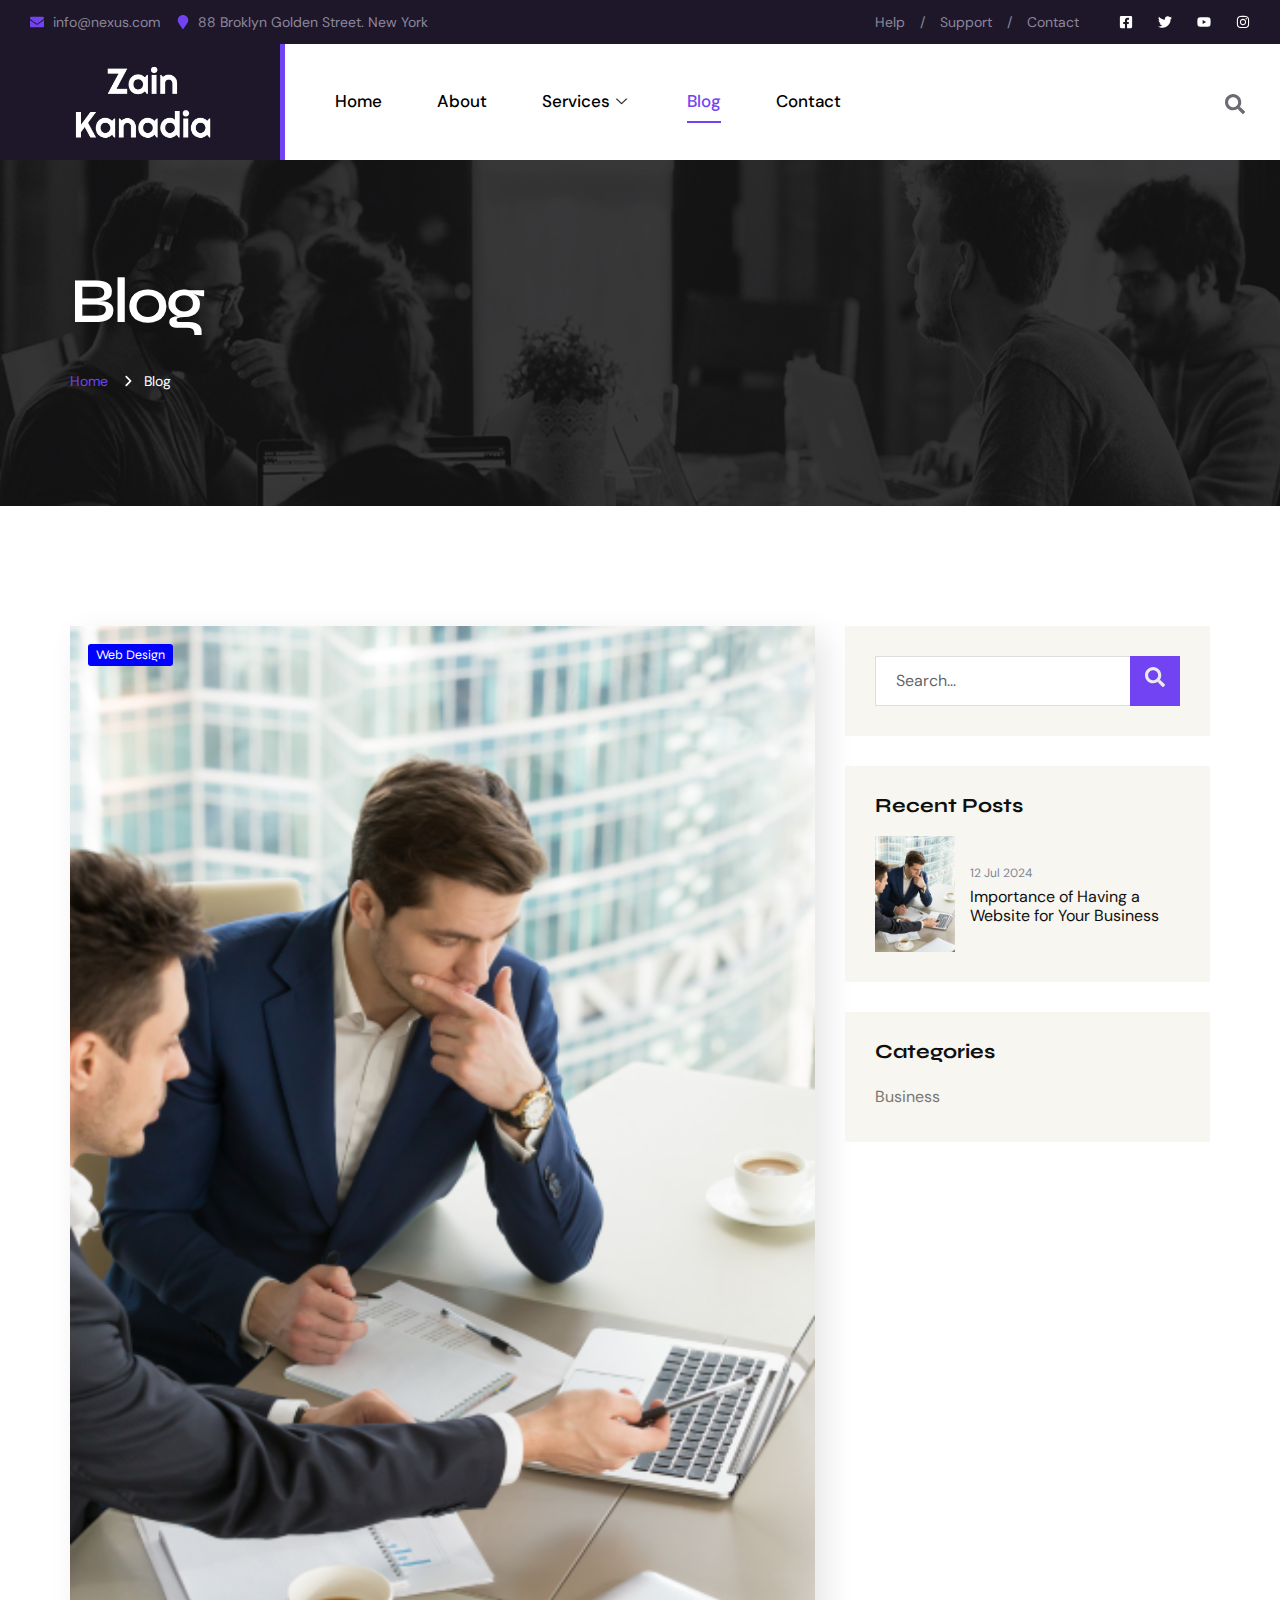
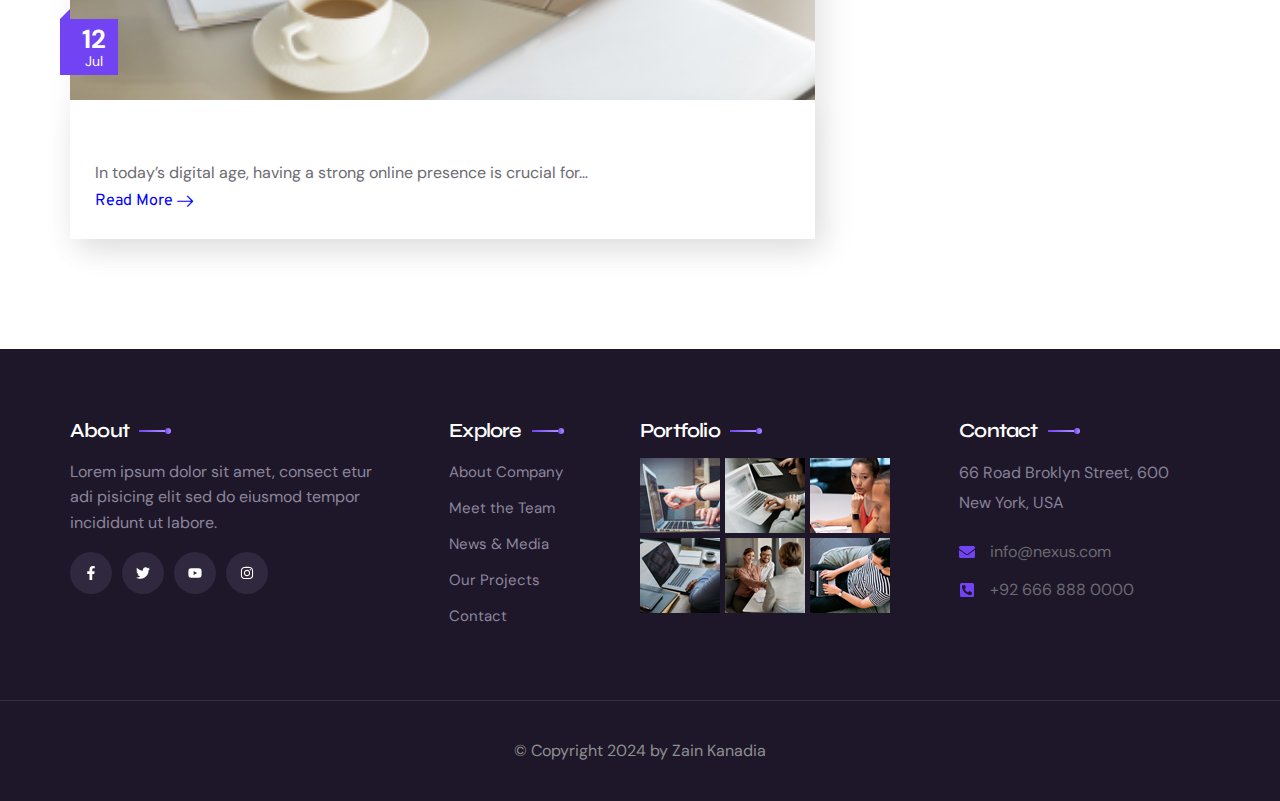
<file: blog/index.html>
<!DOCTYPE html>
<html lang="en-US">
<head>
	<meta charset="UTF-8">
	<meta name="viewport" content="width=device-width, initial-scale=1.0">
		<title>Blog &#8211; Sample Site</title>
<meta name="robots" content="max-image-preview:large">
	<style>img:is([sizes="auto" i], [sizes^="auto," i]) { contain-intrinsic-size: 3000px 1500px }</style>
	<link rel="alternate" type="application/rss+xml" title="Sample Site &raquo; Feed" href="/feed/">
<link rel="alternate" type="application/rss+xml" title="Sample Site &raquo; Comments Feed" href="/comments/feed/">
			<script>document.documentElement.classList.remove( 'no-js' );</script>
			<script>
window._wpemojiSettings = {"baseUrl":"https:\/\/s.w.org\/images\/core\/emoji\/15.0.3\/72x72\/","ext":".png","svgUrl":"https:\/\/s.w.org\/images\/core\/emoji\/15.0.3\/svg\/","svgExt":".svg","source":{"concatemoji":"\/wp-includes\/js\/wp-emoji-release.min.js?ver=6.7.1"}};
/*! This file is auto-generated */
!function(i,n){var o,s,e;function c(e){try{var t={supportTests:e,timestamp:(new Date).valueOf()};sessionStorage.setItem(o,JSON.stringify(t))}catch(e){}}function p(e,t,n){e.clearRect(0,0,e.canvas.width,e.canvas.height),e.fillText(t,0,0);var t=new Uint32Array(e.getImageData(0,0,e.canvas.width,e.canvas.height).data),r=(e.clearRect(0,0,e.canvas.width,e.canvas.height),e.fillText(n,0,0),new Uint32Array(e.getImageData(0,0,e.canvas.width,e.canvas.height).data));return t.every(function(e,t){return e===r[t]})}function u(e,t,n){switch(t){case"flag":return n(e,"🏳️‍⚧️","🏳️​⚧️")?!1:!n(e,"🇺🇳","🇺​🇳")&&!n(e,"🏴󠁧󠁢󠁥󠁮󠁧󠁿","🏴​󠁧​󠁢​󠁥​󠁮​󠁧​󠁿");case"emoji":return!n(e,"🐦‍⬛","🐦​⬛")}return!1}function f(e,t,n){var r="undefined"!=typeof WorkerGlobalScope&&self instanceof WorkerGlobalScope?new OffscreenCanvas(300,150):i.createElement("canvas"),a=r.getContext("2d",{willReadFrequently:!0}),o=(a.textBaseline="top",a.font="600 32px Arial",{});return e.forEach(function(e){o[e]=t(a,e,n)}),o}function t(e){var t=i.createElement("script");t.src=e,t.defer=!0,i.head.appendChild(t)}"undefined"!=typeof Promise&&(o="wpEmojiSettingsSupports",s=["flag","emoji"],n.supports={everything:!0,everythingExceptFlag:!0},e=new Promise(function(e){i.addEventListener("DOMContentLoaded",e,{once:!0})}),new Promise(function(t){var n=function(){try{var e=JSON.parse(sessionStorage.getItem(o));if("object"==typeof e&&"number"==typeof e.timestamp&&(new Date).valueOf()<e.timestamp+604800&&"object"==typeof e.supportTests)return e.supportTests}catch(e){}return null}();if(!n){if("undefined"!=typeof Worker&&"undefined"!=typeof OffscreenCanvas&&"undefined"!=typeof URL&&URL.createObjectURL&&"undefined"!=typeof Blob)try{var e="postMessage("+f.toString()+"("+[JSON.stringify(s),u.toString(),p.toString()].join(",")+"));",r=new Blob([e],{type:"text/javascript"}),a=new Worker(URL.createObjectURL(r),{name:"wpTestEmojiSupports"});return void(a.onmessage=function(e){c(n=e.data),a.terminate(),t(n)})}catch(e){}c(n=f(s,u,p))}t(n)}).then(function(e){for(var t in e)n.supports[t]=e[t],n.supports.everything=n.supports.everything&&n.supports[t],"flag"!==t&&(n.supports.everythingExceptFlag=n.supports.everythingExceptFlag&&n.supports[t]);n.supports.everythingExceptFlag=n.supports.everythingExceptFlag&&!n.supports.flag,n.DOMReady=!1,n.readyCallback=function(){n.DOMReady=!0}}).then(function(){return e}).then(function(){var e;n.supports.everything||(n.readyCallback(),(e=n.source||{}).concatemoji?t(e.concatemoji):e.wpemoji&&e.twemoji&&(t(e.twemoji),t(e.wpemoji)))}))}((window,document),window._wpemojiSettings);
</script>
<link rel="stylesheet" id="elementor-frontend-css" href="/wp-content/plugins/elementor/assets/css/frontend.min.css?ver=3.25.9" media="all">
<link rel="stylesheet" id="elementor-post-344-css" href="/wp-content/uploads/elementor/css/post-344.css?ver=1732282564" media="all">
<link rel="stylesheet" id="elementor-post-359-css" href="/wp-content/uploads/elementor/css/post-359.css?ver=1732282564" media="all">
<link rel="stylesheet" id="jkit-elements-main-css" href="/wp-content/plugins/jeg-elementor-kit/assets/css/elements/main.css?ver=2.6.10" media="all">
<style id="wp-emoji-styles-inline-css">img.wp-smiley, img.emoji {
		display: inline !important;
		border: none !important;
		box-shadow: none !important;
		height: 1em !important;
		width: 1em !important;
		margin: 0 0.07em !important;
		vertical-align: -0.1em !important;
		background: none !important;
		padding: 0 !important;
	}</style>
<style id="classic-theme-styles-inline-css">/*! This file is auto-generated */
.wp-block-button__link{color:#fff;background-color:#32373c;border-radius:9999px;box-shadow:none;text-decoration:none;padding:calc(.667em + 2px) calc(1.333em + 2px);font-size:1.125em}.wp-block-file__button{background:#32373c;color:#fff;text-decoration:none}</style>
<style id="global-styles-inline-css">:root{--wp--preset--aspect-ratio--square: 1;--wp--preset--aspect-ratio--4-3: 4/3;--wp--preset--aspect-ratio--3-4: 3/4;--wp--preset--aspect-ratio--3-2: 3/2;--wp--preset--aspect-ratio--2-3: 2/3;--wp--preset--aspect-ratio--16-9: 16/9;--wp--preset--aspect-ratio--9-16: 9/16;--wp--preset--color--black: #000000;--wp--preset--color--cyan-bluish-gray: #abb8c3;--wp--preset--color--white: #ffffff;--wp--preset--color--pale-pink: #f78da7;--wp--preset--color--vivid-red: #cf2e2e;--wp--preset--color--luminous-vivid-orange: #ff6900;--wp--preset--color--luminous-vivid-amber: #fcb900;--wp--preset--color--light-green-cyan: #7bdcb5;--wp--preset--color--vivid-green-cyan: #00d084;--wp--preset--color--pale-cyan-blue: #8ed1fc;--wp--preset--color--vivid-cyan-blue: #0693e3;--wp--preset--color--vivid-purple: #9b51e0;--wp--preset--color--theme-palette-1: var(--global-palette1);--wp--preset--color--theme-palette-2: var(--global-palette2);--wp--preset--color--theme-palette-3: var(--global-palette3);--wp--preset--color--theme-palette-4: var(--global-palette4);--wp--preset--color--theme-palette-5: var(--global-palette5);--wp--preset--color--theme-palette-6: var(--global-palette6);--wp--preset--color--theme-palette-7: var(--global-palette7);--wp--preset--color--theme-palette-8: var(--global-palette8);--wp--preset--color--theme-palette-9: var(--global-palette9);--wp--preset--gradient--vivid-cyan-blue-to-vivid-purple: linear-gradient(135deg,rgba(6,147,227,1) 0%,rgb(155,81,224) 100%);--wp--preset--gradient--light-green-cyan-to-vivid-green-cyan: linear-gradient(135deg,rgb(122,220,180) 0%,rgb(0,208,130) 100%);--wp--preset--gradient--luminous-vivid-amber-to-luminous-vivid-orange: linear-gradient(135deg,rgba(252,185,0,1) 0%,rgba(255,105,0,1) 100%);--wp--preset--gradient--luminous-vivid-orange-to-vivid-red: linear-gradient(135deg,rgba(255,105,0,1) 0%,rgb(207,46,46) 100%);--wp--preset--gradient--very-light-gray-to-cyan-bluish-gray: linear-gradient(135deg,rgb(238,238,238) 0%,rgb(169,184,195) 100%);--wp--preset--gradient--cool-to-warm-spectrum: linear-gradient(135deg,rgb(74,234,220) 0%,rgb(151,120,209) 20%,rgb(207,42,186) 40%,rgb(238,44,130) 60%,rgb(251,105,98) 80%,rgb(254,248,76) 100%);--wp--preset--gradient--blush-light-purple: linear-gradient(135deg,rgb(255,206,236) 0%,rgb(152,150,240) 100%);--wp--preset--gradient--blush-bordeaux: linear-gradient(135deg,rgb(254,205,165) 0%,rgb(254,45,45) 50%,rgb(107,0,62) 100%);--wp--preset--gradient--luminous-dusk: linear-gradient(135deg,rgb(255,203,112) 0%,rgb(199,81,192) 50%,rgb(65,88,208) 100%);--wp--preset--gradient--pale-ocean: linear-gradient(135deg,rgb(255,245,203) 0%,rgb(182,227,212) 50%,rgb(51,167,181) 100%);--wp--preset--gradient--electric-grass: linear-gradient(135deg,rgb(202,248,128) 0%,rgb(113,206,126) 100%);--wp--preset--gradient--midnight: linear-gradient(135deg,rgb(2,3,129) 0%,rgb(40,116,252) 100%);--wp--preset--font-size--small: var(--global-font-size-small);--wp--preset--font-size--medium: var(--global-font-size-medium);--wp--preset--font-size--large: var(--global-font-size-large);--wp--preset--font-size--x-large: 42px;--wp--preset--font-size--larger: var(--global-font-size-larger);--wp--preset--font-size--xxlarge: var(--global-font-size-xxlarge);--wp--preset--spacing--20: 0.44rem;--wp--preset--spacing--30: 0.67rem;--wp--preset--spacing--40: 1rem;--wp--preset--spacing--50: 1.5rem;--wp--preset--spacing--60: 2.25rem;--wp--preset--spacing--70: 3.38rem;--wp--preset--spacing--80: 5.06rem;--wp--preset--shadow--natural: 6px 6px 9px rgba(0, 0, 0, 0.2);--wp--preset--shadow--deep: 12px 12px 50px rgba(0, 0, 0, 0.4);--wp--preset--shadow--sharp: 6px 6px 0px rgba(0, 0, 0, 0.2);--wp--preset--shadow--outlined: 6px 6px 0px -3px rgba(255, 255, 255, 1), 6px 6px rgba(0, 0, 0, 1);--wp--preset--shadow--crisp: 6px 6px 0px rgba(0, 0, 0, 1);}:where(.is-layout-flex){gap: 0.5em;}:where(.is-layout-grid){gap: 0.5em;}body .is-layout-flex{display: flex;}.is-layout-flex{flex-wrap: wrap;align-items: center;}.is-layout-flex > :is(*, div){margin: 0;}body .is-layout-grid{display: grid;}.is-layout-grid > :is(*, div){margin: 0;}:where(.wp-block-columns.is-layout-flex){gap: 2em;}:where(.wp-block-columns.is-layout-grid){gap: 2em;}:where(.wp-block-post-template.is-layout-flex){gap: 1.25em;}:where(.wp-block-post-template.is-layout-grid){gap: 1.25em;}.has-black-color{color: var(--wp--preset--color--black) !important;}.has-cyan-bluish-gray-color{color: var(--wp--preset--color--cyan-bluish-gray) !important;}.has-white-color{color: var(--wp--preset--color--white) !important;}.has-pale-pink-color{color: var(--wp--preset--color--pale-pink) !important;}.has-vivid-red-color{color: var(--wp--preset--color--vivid-red) !important;}.has-luminous-vivid-orange-color{color: var(--wp--preset--color--luminous-vivid-orange) !important;}.has-luminous-vivid-amber-color{color: var(--wp--preset--color--luminous-vivid-amber) !important;}.has-light-green-cyan-color{color: var(--wp--preset--color--light-green-cyan) !important;}.has-vivid-green-cyan-color{color: var(--wp--preset--color--vivid-green-cyan) !important;}.has-pale-cyan-blue-color{color: var(--wp--preset--color--pale-cyan-blue) !important;}.has-vivid-cyan-blue-color{color: var(--wp--preset--color--vivid-cyan-blue) !important;}.has-vivid-purple-color{color: var(--wp--preset--color--vivid-purple) !important;}.has-black-background-color{background-color: var(--wp--preset--color--black) !important;}.has-cyan-bluish-gray-background-color{background-color: var(--wp--preset--color--cyan-bluish-gray) !important;}.has-white-background-color{background-color: var(--wp--preset--color--white) !important;}.has-pale-pink-background-color{background-color: var(--wp--preset--color--pale-pink) !important;}.has-vivid-red-background-color{background-color: var(--wp--preset--color--vivid-red) !important;}.has-luminous-vivid-orange-background-color{background-color: var(--wp--preset--color--luminous-vivid-orange) !important;}.has-luminous-vivid-amber-background-color{background-color: var(--wp--preset--color--luminous-vivid-amber) !important;}.has-light-green-cyan-background-color{background-color: var(--wp--preset--color--light-green-cyan) !important;}.has-vivid-green-cyan-background-color{background-color: var(--wp--preset--color--vivid-green-cyan) !important;}.has-pale-cyan-blue-background-color{background-color: var(--wp--preset--color--pale-cyan-blue) !important;}.has-vivid-cyan-blue-background-color{background-color: var(--wp--preset--color--vivid-cyan-blue) !important;}.has-vivid-purple-background-color{background-color: var(--wp--preset--color--vivid-purple) !important;}.has-black-border-color{border-color: var(--wp--preset--color--black) !important;}.has-cyan-bluish-gray-border-color{border-color: var(--wp--preset--color--cyan-bluish-gray) !important;}.has-white-border-color{border-color: var(--wp--preset--color--white) !important;}.has-pale-pink-border-color{border-color: var(--wp--preset--color--pale-pink) !important;}.has-vivid-red-border-color{border-color: var(--wp--preset--color--vivid-red) !important;}.has-luminous-vivid-orange-border-color{border-color: var(--wp--preset--color--luminous-vivid-orange) !important;}.has-luminous-vivid-amber-border-color{border-color: var(--wp--preset--color--luminous-vivid-amber) !important;}.has-light-green-cyan-border-color{border-color: var(--wp--preset--color--light-green-cyan) !important;}.has-vivid-green-cyan-border-color{border-color: var(--wp--preset--color--vivid-green-cyan) !important;}.has-pale-cyan-blue-border-color{border-color: var(--wp--preset--color--pale-cyan-blue) !important;}.has-vivid-cyan-blue-border-color{border-color: var(--wp--preset--color--vivid-cyan-blue) !important;}.has-vivid-purple-border-color{border-color: var(--wp--preset--color--vivid-purple) !important;}.has-vivid-cyan-blue-to-vivid-purple-gradient-background{background: var(--wp--preset--gradient--vivid-cyan-blue-to-vivid-purple) !important;}.has-light-green-cyan-to-vivid-green-cyan-gradient-background{background: var(--wp--preset--gradient--light-green-cyan-to-vivid-green-cyan) !important;}.has-luminous-vivid-amber-to-luminous-vivid-orange-gradient-background{background: var(--wp--preset--gradient--luminous-vivid-amber-to-luminous-vivid-orange) !important;}.has-luminous-vivid-orange-to-vivid-red-gradient-background{background: var(--wp--preset--gradient--luminous-vivid-orange-to-vivid-red) !important;}.has-very-light-gray-to-cyan-bluish-gray-gradient-background{background: var(--wp--preset--gradient--very-light-gray-to-cyan-bluish-gray) !important;}.has-cool-to-warm-spectrum-gradient-background{background: var(--wp--preset--gradient--cool-to-warm-spectrum) !important;}.has-blush-light-purple-gradient-background{background: var(--wp--preset--gradient--blush-light-purple) !important;}.has-blush-bordeaux-gradient-background{background: var(--wp--preset--gradient--blush-bordeaux) !important;}.has-luminous-dusk-gradient-background{background: var(--wp--preset--gradient--luminous-dusk) !important;}.has-pale-ocean-gradient-background{background: var(--wp--preset--gradient--pale-ocean) !important;}.has-electric-grass-gradient-background{background: var(--wp--preset--gradient--electric-grass) !important;}.has-midnight-gradient-background{background: var(--wp--preset--gradient--midnight) !important;}.has-small-font-size{font-size: var(--wp--preset--font-size--small) !important;}.has-medium-font-size{font-size: var(--wp--preset--font-size--medium) !important;}.has-large-font-size{font-size: var(--wp--preset--font-size--large) !important;}.has-x-large-font-size{font-size: var(--wp--preset--font-size--x-large) !important;}
:where(.wp-block-post-template.is-layout-flex){gap: 1.25em;}:where(.wp-block-post-template.is-layout-grid){gap: 1.25em;}
:where(.wp-block-columns.is-layout-flex){gap: 2em;}:where(.wp-block-columns.is-layout-grid){gap: 2em;}
:root :where(.wp-block-pullquote){font-size: 1.5em;line-height: 1.6;}</style>
<link rel="stylesheet" id="swiper-css" href="/wp-content/plugins/elementor/assets/lib/swiper/v8/css/swiper.min.css?ver=8.4.5" media="all">
<link rel="stylesheet" id="e-swiper-css" href="/wp-content/plugins/elementor/assets/css/conditionals/e-swiper.min.css?ver=3.25.9" media="all">
<link rel="stylesheet" id="elementor-post-6-css" href="/wp-content/uploads/elementor/css/post-6.css?ver=1732282564" media="all">
<link rel="stylesheet" id="font-awesome-5-all-css" href="/wp-content/plugins/elementor/assets/lib/font-awesome/css/all.min.css?ver=3.25.9" media="all">
<link rel="stylesheet" id="font-awesome-4-shim-css" href="/wp-content/plugins/elementor/assets/lib/font-awesome/css/v4-shims.min.css?ver=3.25.9" media="all">
<link rel="stylesheet" id="elementor-post-334-css" href="/wp-content/uploads/elementor/css/post-334.css?ver=1732289429" media="all">
<link rel="stylesheet" id="cute-alert-css" href="/wp-content/plugins/metform/public/assets/lib/cute-alert/style.css?ver=3.9.1" media="all">
<link rel="stylesheet" id="text-editor-style-css" href="/wp-content/plugins/metform/public/assets/css/text-editor.css?ver=3.9.1" media="all">
<link rel="stylesheet" id="kadence-global-css" href="/wp-content/themes/kadence/assets/css/global.min.css?ver=1.2.12" media="all">
<style id="kadence-global-inline-css">/* Kadence Base CSS */
:root{--global-palette1:#2B6CB0;--global-palette2:#215387;--global-palette3:#1A202C;--global-palette4:#2D3748;--global-palette5:#4A5568;--global-palette6:#718096;--global-palette7:#EDF2F7;--global-palette8:#F7FAFC;--global-palette9:#ffffff;--global-palette9rgb:255, 255, 255;--global-palette-highlight:var(--global-palette1);--global-palette-highlight-alt:var(--global-palette2);--global-palette-highlight-alt2:var(--global-palette9);--global-palette-btn-bg:var(--global-palette1);--global-palette-btn-bg-hover:var(--global-palette2);--global-palette-btn:var(--global-palette9);--global-palette-btn-hover:var(--global-palette9);--global-body-font-family:-apple-system,BlinkMacSystemFont,"Segoe UI",Roboto,Oxygen-Sans,Ubuntu,Cantarell,"Helvetica Neue",sans-serif, "Apple Color Emoji", "Segoe UI Emoji", "Segoe UI Symbol";--global-heading-font-family:inherit;--global-primary-nav-font-family:inherit;--global-fallback-font:sans-serif;--global-display-fallback-font:sans-serif;--global-content-width:1290px;--global-content-narrow-width:842px;--global-content-edge-padding:1.5rem;--global-content-boxed-padding:2rem;--global-calc-content-width:calc(1290px - var(--global-content-edge-padding) - var(--global-content-edge-padding) );--wp--style--global--content-size:var(--global-calc-content-width);}.wp-site-blocks{--global-vw:calc( 100vw - ( 0.5 * var(--scrollbar-offset)));}:root body.kadence-elementor-colors{--e-global-color-kadence1:var(--global-palette1);--e-global-color-kadence2:var(--global-palette2);--e-global-color-kadence3:var(--global-palette3);--e-global-color-kadence4:var(--global-palette4);--e-global-color-kadence5:var(--global-palette5);--e-global-color-kadence6:var(--global-palette6);--e-global-color-kadence7:var(--global-palette7);--e-global-color-kadence8:var(--global-palette8);--e-global-color-kadence9:var(--global-palette9);}body{background:var(--global-palette8);}body, input, select, optgroup, textarea{font-weight:400;font-size:17px;line-height:1.6;font-family:var(--global-body-font-family);color:var(--global-palette4);}.content-bg, body.content-style-unboxed .site{background:var(--global-palette9);}h1,h2,h3,h4,h5,h6{font-family:var(--global-heading-font-family);}h1{font-weight:700;font-size:32px;line-height:1.5;color:var(--global-palette3);}h2{font-weight:700;font-size:28px;line-height:1.5;color:var(--global-palette3);}h3{font-weight:700;font-size:24px;line-height:1.5;color:var(--global-palette3);}h4{font-weight:700;font-size:22px;line-height:1.5;color:var(--global-palette4);}h5{font-weight:700;font-size:20px;line-height:1.5;color:var(--global-palette4);}h6{font-weight:700;font-size:18px;line-height:1.5;color:var(--global-palette5);}.entry-hero .kadence-breadcrumbs{max-width:1290px;}.site-container, .site-header-row-layout-contained, .site-footer-row-layout-contained, .entry-hero-layout-contained, .comments-area, .alignfull > .wp-block-cover__inner-container, .alignwide > .wp-block-cover__inner-container{max-width:var(--global-content-width);}.content-width-narrow .content-container.site-container, .content-width-narrow .hero-container.site-container{max-width:var(--global-content-narrow-width);}@media all and (min-width: 1520px){.wp-site-blocks .content-container  .alignwide{margin-left:-115px;margin-right:-115px;width:unset;max-width:unset;}}@media all and (min-width: 1102px){.content-width-narrow .wp-site-blocks .content-container .alignwide{margin-left:-130px;margin-right:-130px;width:unset;max-width:unset;}}.content-style-boxed .wp-site-blocks .entry-content .alignwide{margin-left:calc( -1 * var( --global-content-boxed-padding ) );margin-right:calc( -1 * var( --global-content-boxed-padding ) );}.content-area{margin-top:5rem;margin-bottom:5rem;}@media all and (max-width: 1024px){.content-area{margin-top:3rem;margin-bottom:3rem;}}@media all and (max-width: 767px){.content-area{margin-top:2rem;margin-bottom:2rem;}}@media all and (max-width: 1024px){:root{--global-content-boxed-padding:2rem;}}@media all and (max-width: 767px){:root{--global-content-boxed-padding:1.5rem;}}.entry-content-wrap{padding:2rem;}@media all and (max-width: 1024px){.entry-content-wrap{padding:2rem;}}@media all and (max-width: 767px){.entry-content-wrap{padding:1.5rem;}}.entry.single-entry{box-shadow:0px 15px 15px -10px rgba(0,0,0,0.05);}.entry.loop-entry{box-shadow:0px 15px 15px -10px rgba(0,0,0,0.05);}.loop-entry .entry-content-wrap{padding:2rem;}@media all and (max-width: 1024px){.loop-entry .entry-content-wrap{padding:2rem;}}@media all and (max-width: 767px){.loop-entry .entry-content-wrap{padding:1.5rem;}}button, .button, .wp-block-button__link, input[type="button"], input[type="reset"], input[type="submit"], .fl-button, .elementor-button-wrapper .elementor-button, .wc-block-components-checkout-place-order-button, .wc-block-cart__submit{box-shadow:0px 0px 0px -7px rgba(0,0,0,0);}button:hover, button:focus, button:active, .button:hover, .button:focus, .button:active, .wp-block-button__link:hover, .wp-block-button__link:focus, .wp-block-button__link:active, input[type="button"]:hover, input[type="button"]:focus, input[type="button"]:active, input[type="reset"]:hover, input[type="reset"]:focus, input[type="reset"]:active, input[type="submit"]:hover, input[type="submit"]:focus, input[type="submit"]:active, .elementor-button-wrapper .elementor-button:hover, .elementor-button-wrapper .elementor-button:focus, .elementor-button-wrapper .elementor-button:active, .wc-block-cart__submit:hover{box-shadow:0px 15px 25px -7px rgba(0,0,0,0.1);}.kb-button.kb-btn-global-outline.kb-btn-global-inherit{padding-top:calc(px - 2px);padding-right:calc(px - 2px);padding-bottom:calc(px - 2px);padding-left:calc(px - 2px);}@media all and (min-width: 1025px){.transparent-header .entry-hero .entry-hero-container-inner{padding-top:80px;}}@media all and (max-width: 1024px){.mobile-transparent-header .entry-hero .entry-hero-container-inner{padding-top:80px;}}@media all and (max-width: 767px){.mobile-transparent-header .entry-hero .entry-hero-container-inner{padding-top:80px;}}.entry-hero.page-hero-section .entry-header{min-height:200px;}
/* Kadence Header CSS */
@media all and (max-width: 1024px){.mobile-transparent-header #masthead{position:absolute;left:0px;right:0px;z-index:100;}.kadence-scrollbar-fixer.mobile-transparent-header #masthead{right:var(--scrollbar-offset,0);}.mobile-transparent-header #masthead, .mobile-transparent-header .site-top-header-wrap .site-header-row-container-inner, .mobile-transparent-header .site-main-header-wrap .site-header-row-container-inner, .mobile-transparent-header .site-bottom-header-wrap .site-header-row-container-inner{background:transparent;}.site-header-row-tablet-layout-fullwidth, .site-header-row-tablet-layout-standard{padding:0px;}}@media all and (min-width: 1025px){.transparent-header #masthead{position:absolute;left:0px;right:0px;z-index:100;}.transparent-header.kadence-scrollbar-fixer #masthead{right:var(--scrollbar-offset,0);}.transparent-header #masthead, .transparent-header .site-top-header-wrap .site-header-row-container-inner, .transparent-header .site-main-header-wrap .site-header-row-container-inner, .transparent-header .site-bottom-header-wrap .site-header-row-container-inner{background:transparent;}}.site-branding{padding:0px 0px 0px 0px;}.site-branding .site-title{font-weight:700;font-size:26px;line-height:1.2;color:var(--global-palette3);}#masthead, #masthead .kadence-sticky-header.item-is-fixed:not(.item-at-start):not(.site-header-row-container):not(.site-main-header-wrap), #masthead .kadence-sticky-header.item-is-fixed:not(.item-at-start) > .site-header-row-container-inner{background:#ffffff;}.site-main-header-inner-wrap{min-height:80px;}.header-navigation[class*="header-navigation-style-underline"] .header-menu-container.primary-menu-container>ul>li>a:after{width:calc( 100% - 1.2em);}.main-navigation .primary-menu-container > ul > li.menu-item > a{padding-left:calc(1.2em / 2);padding-right:calc(1.2em / 2);padding-top:0.6em;padding-bottom:0.6em;color:var(--global-palette5);}.main-navigation .primary-menu-container > ul > li.menu-item .dropdown-nav-special-toggle{right:calc(1.2em / 2);}.main-navigation .primary-menu-container > ul > li.menu-item > a:hover{color:var(--global-palette-highlight);}.main-navigation .primary-menu-container > ul > li.menu-item.current-menu-item > a{color:var(--global-palette3);}.header-navigation .header-menu-container ul ul.sub-menu, .header-navigation .header-menu-container ul ul.submenu{background:var(--global-palette3);box-shadow:0px 2px 13px 0px rgba(0,0,0,0.1);}.header-navigation .header-menu-container ul ul li.menu-item, .header-menu-container ul.menu > li.kadence-menu-mega-enabled > ul > li.menu-item > a{border-bottom:1px solid rgba(255,255,255,0.1);}.header-navigation .header-menu-container ul ul li.menu-item > a{width:200px;padding-top:1em;padding-bottom:1em;color:var(--global-palette8);font-size:12px;}.header-navigation .header-menu-container ul ul li.menu-item > a:hover{color:var(--global-palette9);background:var(--global-palette4);}.header-navigation .header-menu-container ul ul li.menu-item.current-menu-item > a{color:var(--global-palette9);background:var(--global-palette4);}.mobile-toggle-open-container .menu-toggle-open, .mobile-toggle-open-container .menu-toggle-open:focus{color:var(--global-palette5);padding:0.4em 0.6em 0.4em 0.6em;font-size:14px;}.mobile-toggle-open-container .menu-toggle-open.menu-toggle-style-bordered{border:1px solid currentColor;}.mobile-toggle-open-container .menu-toggle-open .menu-toggle-icon{font-size:20px;}.mobile-toggle-open-container .menu-toggle-open:hover, .mobile-toggle-open-container .menu-toggle-open:focus-visible{color:var(--global-palette-highlight);}.mobile-navigation ul li{font-size:14px;}.mobile-navigation ul li a{padding-top:1em;padding-bottom:1em;}.mobile-navigation ul li > a, .mobile-navigation ul li.menu-item-has-children > .drawer-nav-drop-wrap{color:var(--global-palette8);}.mobile-navigation ul li.current-menu-item > a, .mobile-navigation ul li.current-menu-item.menu-item-has-children > .drawer-nav-drop-wrap{color:var(--global-palette-highlight);}.mobile-navigation ul li.menu-item-has-children .drawer-nav-drop-wrap, .mobile-navigation ul li:not(.menu-item-has-children) a{border-bottom:1px solid rgba(255,255,255,0.1);}.mobile-navigation:not(.drawer-navigation-parent-toggle-true) ul li.menu-item-has-children .drawer-nav-drop-wrap button{border-left:1px solid rgba(255,255,255,0.1);}#mobile-drawer .drawer-header .drawer-toggle{padding:0.6em 0.15em 0.6em 0.15em;font-size:24px;}
/* Kadence Footer CSS */
.site-bottom-footer-inner-wrap{padding-top:30px;padding-bottom:30px;grid-column-gap:30px;}.site-bottom-footer-inner-wrap .widget{margin-bottom:30px;}.site-bottom-footer-inner-wrap .site-footer-section:not(:last-child):after{right:calc(-30px / 2);}</style>
<link rel="stylesheet" id="kadence-header-css" href="/wp-content/themes/kadence/assets/css/header.min.css?ver=1.2.12" media="all">
<link rel="stylesheet" id="kadence-content-css" href="/wp-content/themes/kadence/assets/css/content.min.css?ver=1.2.12" media="all">
<link rel="stylesheet" id="kadence-footer-css" href="/wp-content/themes/kadence/assets/css/footer.min.css?ver=1.2.12" media="all">
<link rel="stylesheet" id="elementor-icons-ekiticons-css" href="/wp-content/plugins/elementskit-lite/modules/elementskit-icon-pack/assets/css/ekiticons.css?ver=3.3.2" media="all">
<link rel="stylesheet" id="ekit-widget-styles-css" href="/wp-content/plugins/elementskit-lite/widgets/init/assets/css/widget-styles.css?ver=3.3.2" media="all">
<link rel="stylesheet" id="ekit-responsive-css" href="/wp-content/plugins/elementskit-lite/widgets/init/assets/css/responsive.css?ver=3.3.2" media="all">
<link rel="stylesheet" id="google-fonts-1-css" href="https://fonts.googleapis.com/css?family=DM+Sans%3A100%2C100italic%2C200%2C200italic%2C300%2C300italic%2C400%2C400italic%2C500%2C500italic%2C600%2C600italic%2C700%2C700italic%2C800%2C800italic%2C900%2C900italic%7CSyne%3A100%2C100italic%2C200%2C200italic%2C300%2C300italic%2C400%2C400italic%2C500%2C500italic%2C600%2C600italic%2C700%2C700italic%2C800%2C800italic%2C900%2C900italic%7COverpass%3A100%2C100italic%2C200%2C200italic%2C300%2C300italic%2C400%2C400italic%2C500%2C500italic%2C600%2C600italic%2C700%2C700italic%2C800%2C800italic%2C900%2C900italic&#038;display=swap&#038;ver=6.7.1" media="all">
<link rel="preconnect" href="https://fonts.gstatic.com/" crossorigin>
<script src="/wp-content/plugins/elementor/assets/lib/font-awesome/js/v4-shims.min.js?ver=3.25.9" id="font-awesome-4-shim-js"></script>
<script src="/wp-includes/js/jquery/jquery.min.js?ver=3.7.1" id="jquery-core-js"></script>
<script src="/wp-includes/js/jquery/jquery-migrate.min.js?ver=3.4.1" id="jquery-migrate-js"></script>
<link rel="https://api.w.org/" href="/wp-json/">
<link rel="alternate" title="JSON" type="application/json" href="/wp-json/wp/v2/pages/334">
<link rel="EditURI" type="application/rsd+xml" title="RSD" href="/xmlrpc.php?rsd">
<meta name="generator" content="WordPress 6.7.1">
<link rel="canonical" href="/blog/">
<link rel="shortlink" href="/?p=334">
<link rel="alternate" title="oEmbed (JSON)" type="application/json+oembed" href="/wp-json/oembed/1.0/embed?url=%2Fblog%2F">
<link rel="alternate" title="oEmbed (XML)" type="text/xml+oembed" href="/wp-json/oembed/1.0/embed?url=%2Fblog%2F#038;format=xml">
<meta name="generator" content="Elementor 3.25.9; features: e_font_icon_svg, additional_custom_breakpoints, e_optimized_control_loading; settings: css_print_method-external, google_font-enabled, font_display-swap">
			<style>.e-con.e-parent:nth-of-type(n+4):not(.e-lazyloaded):not(.e-no-lazyload),
				.e-con.e-parent:nth-of-type(n+4):not(.e-lazyloaded):not(.e-no-lazyload) * {
					background-image: none !important;
				}
				@media screen and (max-height: 1024px) {
					.e-con.e-parent:nth-of-type(n+3):not(.e-lazyloaded):not(.e-no-lazyload),
					.e-con.e-parent:nth-of-type(n+3):not(.e-lazyloaded):not(.e-no-lazyload) * {
						background-image: none !important;
					}
				}
				@media screen and (max-height: 640px) {
					.e-con.e-parent:nth-of-type(n+2):not(.e-lazyloaded):not(.e-no-lazyload),
					.e-con.e-parent:nth-of-type(n+2):not(.e-lazyloaded):not(.e-no-lazyload) * {
						background-image: none !important;
					}
				}</style>
			<link rel="icon" href="/wp-content/uploads/2024/08/site-icon-1.png" sizes="32x32">
<link rel="icon" href="/wp-content/uploads/2024/08/site-icon-1.png" sizes="192x192">
<link rel="apple-touch-icon" href="/wp-content/uploads/2024/08/site-icon-1.png">
<meta name="msapplication-TileImage" content="/wp-content/uploads/2024/08/site-icon-1.png">
		<style id="wp-custom-css">:root{
    /*HOVER GRAD COLOR*/
    --theme-color1: #ae8fff;
    --theme-color2: #7243f2;
    
    /*HOVER SOLID COLOR*/
    --theme-color3: #ffffff;
    
    --theme-color4: #1d1729;
    --bg-theme-color2: #7243f2;
    --gradient-1: linear-gradient(to left, var(--theme-color1), var(--theme-color2));
}
/*Button Global style */
.btn-style-one.btn-style-skew .elementor-button{
    -webkit-transform: skew(-12deg);
    transform: skew(-12deg);
    transform-origin: top right !important;
     -webkit-transform-origin: top right !important;
     margin-right: 8px;
}
.btn-style-one .elementor-button-text, .btn-style-one .elementor-button-icon{
     z-index: 2;
}
.btn-style-one.btn-style-skew .elementor-button-text{
     transform: skew(12deg) !important;
}
.btn-style-one .elementor-button:before,.btn-style-two .elementor-button:before{
    position: absolute;
    left: 0;
    top: 0%;
    height: 100%;
    width: 100%;
    content: "";
    background-color: var(--theme-color3);
    z-index: -1;
    -webkit-transform: scale(0, 1);
    transform: scale(0, 1);
    -webkit-transform-origin: bottom left;
    transform-origin: bottom left;
    transition: -webkit-transform 500ms cubic-bezier(0.86, 0, 0.07, 1);
    -webkit-transition: -webkit-transform 500ms cubic-bezier(0.86, 0, 0.07, 1);
    transition: transform 500ms cubic-bezier(0.86, 0, 0.07, 1);
    transition: transform 500ms cubic-bezier(0.86, 0, 0.07, 1), -webkit-transform 500ms cubic-bezier(0.86, 0, 0.07, 1);
    -webkit-transition-timing-function: cubic-bezier(0.86, 0, 0.07, 1);
    transition-timing-function: cubic-bezier(0.86, 0, 0.07, 1);
}
.btn-style-one.hvr-dark .elementor-button:before{
    background-color: var(--theme-color4)!important;
    z-index: 0;
}
.btn-style-one .elementor-button:hover:before{
    -webkit-transform-origin: top right;
    transform-origin: top right;
    -webkit-transform: scale(1, 1);
    transform: scale(1, 1);
}
.btn-style-two .elementor-button{
    -webkit-transform: skew(-12deg);
    transform: skew(-12deg);
    -webkit-transform-origin: bottom left;
    transform-origin: bottom left;
}
.btn-style-two .elementor-button:before{
    background: var(--gradient-1);
    -webkit-transform-origin: top right;
    transform-origin: top right;
}
.btn-style-two:hover .elementor-button:before {
    -webkit-transform-origin: bottom left;
    transform-origin: bottom left;
    -webkit-transform: scale(1, 1);
    transform: scale(1, 1);
}
/* sub-title After Border */
.sub-title .elementor-heading-title:before {
    position: absolute;
    left: 100%;
    top: 50%;
    margin-top: -4px;
    height: 2px;
    width: 26px;
    margin-left: 10px;
    background: var(--gradient-1);
    content: "";
}
.sub-title .elementor-heading-title:after {
    position: absolute;
    left: 100%;
    top: 50%;
    margin-top: -6px;
    height: 6px;
    width: 6px;
    margin-left: 36px;
    background: var(--gradient-1);
    content: "";
    border-radius: 50%;
}
/*Service Section */
.inner-box .icon, .inner-box .image img, .inner-box .text, .inner-box .title .elementor-heading-title {
    -webkit-transition: all 300ms ease;
    transition: all 300ms ease;
}
.inner-box:hover .icon{
    -webkit-transform: rotate(180deg) scale(-1);
    transform: rotate(180deg) scale(-1) !important;
}
.inner-box:after {
    position: absolute;
    left: 0;
    top: 0;
    height: 100%;
    width: 100%;
    background-color: var(--bg-theme-color2);
    -webkit-transform: scale(0);
    transform: scale(0);
    -webkit-transform-origin: right bottom;
    transform-origin: right bottom;
    border-radius: 500px 0 0;
    content: "";
    -webkit-transition: all 300ms linear;
    transition: all 300ms linear;
}
.inner-box:hover::after {
    -webkit-transform: scale(1.5);
    transform: scale(1.5);
}
.service-block-two.inner-box::after {
    -webkit-transform-origin: left bottom!important;
    transform-origin: left bottom!important;
    border-radius: 0 500px 0 0!important;
}
.service-block-three.inner-box:after {
    -webkit-transform-origin: right top;
    transform-origin: right top;
    border-radius: 0 0 0 500px;
}
.service-block-four.inner-box:after {
    -webkit-transform-origin: left top;
    transform-origin: left top;
    border-radius: 0 0 500px 0;
}
.inner-box:hover .text, .inner-box:hover .title .elementor-heading-title{
    color: #ffffff !important;
}
.inner-box:hover .image img {
    -webkit-transform: scale(1.1);
    transform: scale(1.1);
}
@media only screen and (max-width: 1024px){
    .inner-box .service-block-image{
        position: relative;
    }
  .elementor-absolute.icon{
      position: relative !important;
  }
}

/*Portfolio Section*/
.project-block .image-box .elementor-widget-container:after{
    position: absolute;
    left: 0;
    bottom: 0;
    height: 0;
    width: 100%;
    opacity: 0;
    content: "";
    background: -webkit-gradient(linear, left top, left bottom, from(rgba(255, 255, 255, 0)), to #7243f2);
    background: linear-gradient(to bottom, rgba(255, 255, 255, 0) 0%, #7243f2 100%);
    pointer-events: none;
    z-index: 2;
    -webkit-transition: all 500ms ease;
    transition: all 500ms ease;
}
.project-block  .image-box:hover .elementor-widget-container:after {
    height: 100%;
    opacity: 1;
}
.project-block .image-box::after {
    position: absolute;
    left: 0;
    bottom: 0;
    height: 0%;
    width: 100%;
    content: "";
    background-color: #ffffff;
    pointer-events: none;
    z-index: 2;
    -webkit-transition: all 500ms ease;
    transition: all 500ms ease;
}
.project-block:hover .image-box:after {
    height: 20px;
    opacity: 1;
}
.project-block .image-box img, .project-block .content-box{
    transition: all 0.4s ease !important;
}
.project-block:hover .image-box img{
    -webkit-transform: scale(1.1);
    transform: scale(1.1) !important;
    -webkit-filter: grayscale(1);
    filter: grayscale(1) !important;
}
.project-block:hover .content-box{
    bottom: 0;
}

/*FAQ Section*/
.upper-box::after {
    position: absolute;
    right: 0;
    top: 100%;
    margin-top: -280px;
    height: 510px;
    width: 510px;
    background-color: #f5f5f9;
    content: "";
    z-index: -1;
    border-radius: 0 0 0 500px;
}
.bg-inner-column:before {
    position: absolute;
    top: 0;
    height: 100%;
    left: -1000px;
    right: 0;
    width: auto!important;
    background: linear-gradient(to left, #ae8fff, #7243f2);;
    content: "";
}
.bg-inner-column .sub-title .elementor-heading-title:before {
    background: #fff;
}
.bg-inner-column .sub-title .elementor-heading-title:after {
    background: #fff;
}

/*About Agency Section*/
.overlay-anim:after {
    background: rgba(255, 255, 255, 0.3);
    content: "";
    position: absolute;
    left: 0;
    top: 0;
    width: 100%;
    height: 0;
    opacity: 1;
    z-index: 9;
    pointer-events: none;
}
.overlay-anim:hover:after {
    height: 100%;
    opacity: 0;
    -webkit-transition: all 400ms linear;
    transition: all 400ms linear;
}
.founder-info img{
    padding: 3px;
}


/*Breadcrumb Link CSS*/
.page-breadcrumb a .elementor-icon-list-text{
        color: var(--theme-color2) !important;
}
.page-breadcrumb a:hover .elementor-icon-list-text{
        color: var(--theme-color3) !important;
}

/*Additional Service*/
.service-block .service-box:after {
    position: absolute;
    left: 0;
    top: 0;
    height: 100%;
    width: 100%;
    background-color: #ffffff;
    content: "";
    z-index: 0;
    -webkit-transition: all 300ms linear;
    transition: all 300ms linear;
}
.service-block .service-box .round, .service-block .service-box img, .service-block .service-box .elementor-heading-title{
    transition: all 300ms linear;
}
.service-block .service-box:hover:after{
    height: 0;
}
.service-block .service-box:hover .round{
    opacity: 0.1!important;
}
.service-block .service-box:hover img{
    filter: brightness(0) invert(1);;
}
.service-block .service-box:hover .elementor-heading-title{
    color: #fff;
}</style>
		</head>
<body class="page-template-default page page-id-334 wp-embed-responsive jkit-color-scheme footer-on-bottom hide-focus-outline link-style-standard content-title-style-hide content-width-fullwidth content-style-unboxed content-vertical-padding-hide non-transparent-header mobile-non-transparent-header kadence-elementor-colors elementor-default elementor-kit-6 elementor-page elementor-page-334">
<div class="ekit-template-content-markup ekit-template-content-header ekit-template-content-theme-support">
		<div data-elementor-type="wp-post" data-elementor-id="344" class="elementor elementor-344">
				<div class="elementor-element elementor-element-79814999 e-con-full elementor-hidden-tablet elementor-hidden-mobile e-flex e-con e-parent" data-id="79814999" data-element_type="container" data-settings="{&quot;background_background&quot;:&quot;classic&quot;}">
		<div class="elementor-element elementor-element-17f6f0cd e-con-full e-flex e-con e-child" data-id="17f6f0cd" data-element_type="container">
				<div class="elementor-element elementor-element-31c614da elementor-icon-list--layout-inline elementor-list-item-link-full_width elementor-widget elementor-widget-icon-list" data-id="31c614da" data-element_type="widget" data-widget_type="icon-list.default">
				<div class="elementor-widget-container">
					<ul class="elementor-icon-list-items elementor-inline-items">
							<li class="elementor-icon-list-item elementor-inline-item">
											<span class="elementor-icon-list-icon">
							<svg aria-hidden="true" class="e-font-icon-svg e-fas-envelope" viewbox="0 0 512 512" xmlns="http://www.w3.org/2000/svg"><path d="M502.3 190.8c3.9-3.1 9.7-.2 9.7 4.7V400c0 26.5-21.5 48-48 48H48c-26.5 0-48-21.5-48-48V195.6c0-5 5.7-7.8 9.7-4.7 22.4 17.4 52.1 39.5 154.1 113.6 21.1 15.4 56.7 47.8 92.2 47.6 35.7.3 72-32.8 92.3-47.6 102-74.1 131.6-96.3 154-113.7zM256 320c23.2.4 56.6-29.2 73.4-41.4 132.7-96.3 142.8-104.7 173.4-128.7 5.8-4.5 9.2-11.5 9.2-18.9v-19c0-26.5-21.5-48-48-48H48C21.5 64 0 85.5 0 112v19c0 7.4 3.4 14.3 9.2 18.9 30.6 23.9 40.7 32.4 173.4 128.7 16.8 12.2 50.2 41.8 73.4 41.4z"></path></svg>						</span>
										<span class="elementor-icon-list-text">info@nexus.com</span>
									</li>
								<li class="elementor-icon-list-item elementor-inline-item">
											<span class="elementor-icon-list-icon">
							<svg aria-hidden="true" class="e-font-icon-svg e-fas-map-marker" viewbox="0 0 384 512" xmlns="http://www.w3.org/2000/svg"><path d="M172.268 501.67C26.97 291.031 0 269.413 0 192 0 85.961 85.961 0 192 0s192 85.961 192 192c0 77.413-26.97 99.031-172.268 309.67-9.535 13.774-29.93 13.773-39.464 0z"></path></svg>						</span>
										<span class="elementor-icon-list-text">88 Broklyn Golden Street. New York</span>
									</li>
						</ul>
				</div>
				</div>
				</div>
		<div class="elementor-element elementor-element-14271aff e-con-full e-flex e-con e-child" data-id="14271aff" data-element_type="container">
				<div class="elementor-element elementor-element-360056e9 elementor-icon-list--layout-inline elementor-list-item-link-full_width elementor-widget elementor-widget-icon-list" data-id="360056e9" data-element_type="widget" data-widget_type="icon-list.default">
				<div class="elementor-widget-container">
					<ul class="elementor-icon-list-items elementor-inline-items">
							<li class="elementor-icon-list-item elementor-inline-item">
											<a href="#">

											<span class="elementor-icon-list-text">Help</span>
											</a>
									</li>
								<li class="elementor-icon-list-item elementor-inline-item">
										<span class="elementor-icon-list-text">/</span>
									</li>
								<li class="elementor-icon-list-item elementor-inline-item">
											<a href="#">

											<span class="elementor-icon-list-text">Support</span>
											</a>
									</li>
								<li class="elementor-icon-list-item elementor-inline-item">
										<span class="elementor-icon-list-text">/</span>
									</li>
								<li class="elementor-icon-list-item elementor-inline-item">
											<a href="/contact/">

											<span class="elementor-icon-list-text">Contact</span>
											</a>
									</li>
						</ul>
				</div>
				</div>
				<div class="elementor-element elementor-element-3aa0ae43 elementor-shape-rounded elementor-grid-0 e-grid-align-center elementor-widget elementor-widget-social-icons" data-id="3aa0ae43" data-element_type="widget" data-widget_type="social-icons.default">
				<div class="elementor-widget-container">
					<div class="elementor-social-icons-wrapper elementor-grid">
							<span class="elementor-grid-item">
					<a class="elementor-icon elementor-social-icon elementor-social-icon-facebook-square elementor-repeater-item-3dc6a45" href="#" target="_blank">
						<span class="elementor-screen-only">Facebook-square</span>
						<svg class="e-font-icon-svg e-fab-facebook-square" viewbox="0 0 448 512" xmlns="http://www.w3.org/2000/svg"><path d="M400 32H48A48 48 0 0 0 0 80v352a48 48 0 0 0 48 48h137.25V327.69h-63V256h63v-54.64c0-62.15 37-96.48 93.67-96.48 27.14 0 55.52 4.84 55.52 4.84v61h-31.27c-30.81 0-40.42 19.12-40.42 38.73V256h68.78l-11 71.69h-57.78V480H400a48 48 0 0 0 48-48V80a48 48 0 0 0-48-48z"></path></svg>					</a>
				</span>
							<span class="elementor-grid-item">
					<a class="elementor-icon elementor-social-icon elementor-social-icon-twitter elementor-repeater-item-143f94b" href="#" target="_blank">
						<span class="elementor-screen-only">Twitter</span>
						<svg class="e-font-icon-svg e-fab-twitter" viewbox="0 0 512 512" xmlns="http://www.w3.org/2000/svg"><path d="M459.37 151.716c.325 4.548.325 9.097.325 13.645 0 138.72-105.583 298.558-298.558 298.558-59.452 0-114.68-17.219-161.137-47.106 8.447.974 16.568 1.299 25.34 1.299 49.055 0 94.213-16.568 130.274-44.832-46.132-.975-84.792-31.188-98.112-72.772 6.498.974 12.995 1.624 19.818 1.624 9.421 0 18.843-1.3 27.614-3.573-48.081-9.747-84.143-51.98-84.143-102.985v-1.299c13.969 7.797 30.214 12.67 47.431 13.319-28.264-18.843-46.781-51.005-46.781-87.391 0-19.492 5.197-37.36 14.294-52.954 51.655 63.675 129.3 105.258 216.365 109.807-1.624-7.797-2.599-15.918-2.599-24.04 0-57.828 46.782-104.934 104.934-104.934 30.213 0 57.502 12.67 76.67 33.137 23.715-4.548 46.456-13.32 66.599-25.34-7.798 24.366-24.366 44.833-46.132 57.827 21.117-2.273 41.584-8.122 60.426-16.243-14.292 20.791-32.161 39.308-52.628 54.253z"></path></svg>					</a>
				</span>
							<span class="elementor-grid-item">
					<a class="elementor-icon elementor-social-icon elementor-social-icon-youtube elementor-repeater-item-3ce4242" href="#" target="_blank">
						<span class="elementor-screen-only">Youtube</span>
						<svg class="e-font-icon-svg e-fab-youtube" viewbox="0 0 576 512" xmlns="http://www.w3.org/2000/svg"><path d="M549.655 124.083c-6.281-23.65-24.787-42.276-48.284-48.597C458.781 64 288 64 288 64S117.22 64 74.629 75.486c-23.497 6.322-42.003 24.947-48.284 48.597-11.412 42.867-11.412 132.305-11.412 132.305s0 89.438 11.412 132.305c6.281 23.65 24.787 41.5 48.284 47.821C117.22 448 288 448 288 448s170.78 0 213.371-11.486c23.497-6.321 42.003-24.171 48.284-47.821 11.412-42.867 11.412-132.305 11.412-132.305s0-89.438-11.412-132.305zm-317.51 213.508V175.185l142.739 81.205-142.739 81.201z"></path></svg>					</a>
				</span>
							<span class="elementor-grid-item">
					<a class="elementor-icon elementor-social-icon elementor-social-icon-instagram elementor-repeater-item-55a1d13" href="#" target="_blank">
						<span class="elementor-screen-only">Instagram</span>
						<svg class="e-font-icon-svg e-fab-instagram" viewbox="0 0 448 512" xmlns="http://www.w3.org/2000/svg"><path d="M224.1 141c-63.6 0-114.9 51.3-114.9 114.9s51.3 114.9 114.9 114.9S339 319.5 339 255.9 287.7 141 224.1 141zm0 189.6c-41.1 0-74.7-33.5-74.7-74.7s33.5-74.7 74.7-74.7 74.7 33.5 74.7 74.7-33.6 74.7-74.7 74.7zm146.4-194.3c0 14.9-12 26.8-26.8 26.8-14.9 0-26.8-12-26.8-26.8s12-26.8 26.8-26.8 26.8 12 26.8 26.8zm76.1 27.2c-1.7-35.9-9.9-67.7-36.2-93.9-26.2-26.2-58-34.4-93.9-36.2-37-2.1-147.9-2.1-184.9 0-35.8 1.7-67.6 9.9-93.9 36.1s-34.4 58-36.2 93.9c-2.1 37-2.1 147.9 0 184.9 1.7 35.9 9.9 67.7 36.2 93.9s58 34.4 93.9 36.2c37 2.1 147.9 2.1 184.9 0 35.9-1.7 67.7-9.9 93.9-36.2 26.2-26.2 34.4-58 36.2-93.9 2.1-37 2.1-147.8 0-184.8zM398.8 388c-7.8 19.6-22.9 34.7-42.6 42.6-29.5 11.7-99.5 9-132.1 9s-102.7 2.6-132.1-9c-19.6-7.8-34.7-22.9-42.6-42.6-11.7-29.5-9-99.5-9-132.1s-2.6-102.7 9-132.1c7.8-19.6 22.9-34.7 42.6-42.6 29.5-11.7 99.5-9 132.1-9s102.7-2.6 132.1 9c19.6 7.8 34.7 22.9 42.6 42.6 11.7 29.5 9 99.5 9 132.1s2.7 102.7-9 132.1z"></path></svg>					</a>
				</span>
					</div>
				</div>
				</div>
				</div>
				</div>
		<div class="elementor-element elementor-element-5d36eb40 e-con-full header e-flex e-con e-parent" data-id="5d36eb40" data-element_type="container" data-settings="{&quot;background_background&quot;:&quot;classic&quot;}">
		<div class="elementor-element elementor-element-50876a2f e-con-full logo-box e-flex e-con e-child" data-id="50876a2f" data-element_type="container">
				<div class="elementor-element elementor-element-73057702 elementor-widget elementor-widget-image" data-id="73057702" data-element_type="widget" data-widget_type="image.default">
				<div class="elementor-widget-container">
														<a href="/">
							<img width="250" height="136" src="/wp-content/uploads/2024/07/6b6tl6-LogoMakr.png" class="attachment-full size-full wp-image-379" alt="" decoding="async">								</a>
													</div>
				</div>
				</div>
		<div class="elementor-element elementor-element-3edfaf47 e-con-full e-flex e-con e-child" data-id="3edfaf47" data-element_type="container">
		<div class="elementor-element elementor-element-62453297 e-con-full e-flex e-con e-child" data-id="62453297" data-element_type="container">
				<div class="elementor-element elementor-element-744d0927 elementor-widget elementor-widget-ekit-nav-menu" data-id="744d0927" data-element_type="widget" data-widget_type="ekit-nav-menu.default">
				<div class="elementor-widget-container">
					<nav class="ekit-wid-con ekit_menu_responsive_tablet" data-hamburger-icon="fas fa-bars" data-hamburger-icon-type="icon" data-responsive-breakpoint="1024">
			            <button class="elementskit-menu-hamburger elementskit-menu-toggler" type="button" aria-label="hamburger-icon">
                <svg aria-hidden="true" class="ekit-menu-icon e-font-icon-svg e-fas-bars" viewbox="0 0 448 512" xmlns="http://www.w3.org/2000/svg"><path d="M16 132h416c8.837 0 16-7.163 16-16V76c0-8.837-7.163-16-16-16H16C7.163 60 0 67.163 0 76v40c0 8.837 7.163 16 16 16zm0 160h416c8.837 0 16-7.163 16-16v-40c0-8.837-7.163-16-16-16H16c-8.837 0-16 7.163-16 16v40c0 8.837 7.163 16 16 16zm0 160h416c8.837 0 16-7.163 16-16v-40c0-8.837-7.163-16-16-16H16c-8.837 0-16 7.163-16 16v40c0 8.837 7.163 16 16 16z"></path></svg>            </button>
            <div id="ekit-megamenu-header" class="elementskit-menu-container elementskit-menu-offcanvas-elements elementskit-navbar-nav-default ekit-nav-menu-one-page-no ekit-nav-dropdown-hover">
<ul id="menu-header" class="elementskit-navbar-nav elementskit-menu-po-left submenu-click-on-icon">
<li id="menu-item-318" class="menu-item menu-item-type-post_type menu-item-object-page menu-item-home menu-item-318 nav-item elementskit-mobile-builder-content" data-vertical-menu="750px"><a href="/" class="ekit-menu-nav-link">Home</a></li>
<li id="menu-item-319" class="menu-item menu-item-type-post_type menu-item-object-page menu-item-319 nav-item elementskit-mobile-builder-content" data-vertical-menu="750px"><a href="/about/" class="ekit-menu-nav-link">About</a></li>
<li id="menu-item-322" class="menu-item menu-item-type-post_type menu-item-object-page menu-item-has-children menu-item-322 nav-item elementskit-dropdown-has relative_position elementskit-dropdown-menu-default_width elementskit-mobile-builder-content" data-vertical-menu="750px">
<a href="/services/" class="ekit-menu-nav-link ekit-menu-dropdown-toggle">Services<i aria-hidden="true" class="icon icon-down-arrow1 elementskit-submenu-indicator"></i></a>
<ul class="elementskit-dropdown elementskit-submenu-panel">
	<li id="menu-item-321" class="menu-item menu-item-type-post_type menu-item-object-page menu-item-321 nav-item elementskit-mobile-builder-content" data-vertical-menu="750px">
<a href="/google-ads/" class=" dropdown-item">Google Ads</a>	</li>
<li id="menu-item-323" class="menu-item menu-item-type-post_type menu-item-object-page menu-item-323 nav-item elementskit-mobile-builder-content" data-vertical-menu="750px"><a href="/web-design/" class=" dropdown-item">Web Design</a></li>
</ul>
</li>
<li id="menu-item-336" class="menu-item menu-item-type-post_type menu-item-object-page current-menu-item page_item page-item-334 current_page_item menu-item-336 nav-item elementskit-mobile-builder-content active" data-vertical-menu="750px"><a href="/blog/" class="ekit-menu-nav-link active" aria-current="page">Blog</a></li>
<li id="menu-item-320" class="menu-item menu-item-type-post_type menu-item-object-page menu-item-320 nav-item elementskit-mobile-builder-content" data-vertical-menu="750px"><a href="/contact/" class="ekit-menu-nav-link">Contact</a></li>
</ul>
<div class="elementskit-nav-identity-panel">
				<div class="elementskit-site-title">
					<a class="elementskit-nav-logo" target="_self" rel="">
						<img title="" alt="">
					</a> 
				</div>
<button class="elementskit-menu-close elementskit-menu-toggler" type="button">X</button>
</div>
</div>			
			<div class="elementskit-menu-overlay elementskit-menu-offcanvas-elements elementskit-menu-toggler ekit-nav-menu--overlay"></div>        </nav>
				</div>
				</div>
				<div class="elementor-element elementor-element-56103802 elementor-position-left img-box elementor-widget__width-initial elementor-vertical-align-top elementor-widget elementor-widget-image-box" data-id="56103802" data-element_type="widget" data-widget_type="image-box.default">
				<div class="elementor-widget-container">
			<div class="elementor-image-box-wrapper">
<figure class="elementor-image-box-img"><img width="40" height="40" src="/wp-content/uploads/2024/07/icon-chat.png" class="attachment-full size-full wp-image-347" alt="" decoding="async"></figure><div class="elementor-image-box-content">
<h3 class="elementor-image-box-title">Have any question? </h3>
<p class="elementor-image-box-description">Free +92 (8800) - 9850</p>
</div>
</div>		</div>
				</div>
				</div>
		<div class="elementor-element elementor-element-233918bb e-con-full e-flex e-con e-child" data-id="233918bb" data-element_type="container">
				<div class="elementor-element elementor-element-78ca87ac elementor-widget elementor-widget-elementskit-header-search" data-id="78ca87ac" data-element_type="widget" data-widget_type="elementskit-header-search.default">
				<div class="elementor-widget-container">
			<div class="ekit-wid-con">        <a href="#ekit_modal-popup-78ca87ac" class="ekit_navsearch-button ekit-modal-popup" aria-label="navsearch-button">
            <svg aria-hidden="true" class="e-font-icon-svg e-fas-search" viewbox="0 0 512 512" xmlns="http://www.w3.org/2000/svg"><path d="M505 442.7L405.3 343c-4.5-4.5-10.6-7-17-7H372c27.6-35.3 44-79.7 44-128C416 93.1 322.9 0 208 0S0 93.1 0 208s93.1 208 208 208c48.3 0 92.7-16.4 128-44v16.3c0 6.4 2.5 12.5 7 17l99.7 99.7c9.4 9.4 24.6 9.4 33.9 0l28.3-28.3c9.4-9.4 9.4-24.6.1-34zM208 336c-70.7 0-128-57.2-128-128 0-70.7 57.2-128 128-128 70.7 0 128 57.2 128 128 0 70.7-57.2 128-128 128z"></path></svg>        </a>
        <!-- language switcher strart -->
        <!-- xs modal -->
        <div class="zoom-anim-dialog mfp-hide ekit_modal-searchPanel" id="ekit_modal-popup-78ca87ac">
            <div class="ekit-search-panel">
            <!-- Polylang search - thanks to Alain Melsens -->
                <form role="search" method="get" class="ekit-search-group" action="/">
                    <input type="search" class="ekit_search-field" aria-label="search-form" placeholder="Search..." value="" name="s">
					<button type="submit" class="ekit_search-button" aria-label="search-button">
                        <svg aria-hidden="true" class="e-font-icon-svg e-fas-search" viewbox="0 0 512 512" xmlns="http://www.w3.org/2000/svg"><path d="M505 442.7L405.3 343c-4.5-4.5-10.6-7-17-7H372c27.6-35.3 44-79.7 44-128C416 93.1 322.9 0 208 0S0 93.1 0 208s93.1 208 208 208c48.3 0 92.7-16.4 128-44v16.3c0 6.4 2.5 12.5 7 17l99.7 99.7c9.4 9.4 24.6 9.4 33.9 0l28.3-28.3c9.4-9.4 9.4-24.6.1-34zM208 336c-70.7 0-128-57.2-128-128 0-70.7 57.2-128 128-128 70.7 0 128 57.2 128 128 0 70.7-57.2 128-128 128z"></path></svg>                    </button>
                </form>
            </div>
        </div>
<!-- End xs modal -->
        <!-- end language switcher strart -->
        </div>		</div>
				</div>
				</div>
				</div>
				</div>
		<div class="elementor-element elementor-element-6362ad4d sticky-header e-flex e-con-boxed e-con e-parent" data-id="6362ad4d" data-element_type="container">
					<div class="e-con-inner">
		<div class="elementor-element elementor-element-b888c4c e-con-full e-flex e-con e-child" data-id="b888c4c" data-element_type="container">
				<div class="elementor-element elementor-element-146337ef elementor-widget elementor-widget-image" data-id="146337ef" data-element_type="widget" data-widget_type="image.default">
				<div class="elementor-widget-container">
														<a href="/">
							<img width="250" height="136" src="/wp-content/uploads/2024/07/9TspaO-LogoMakr.png" class="attachment-large size-large wp-image-383" alt="" decoding="async">								</a>
													</div>
				</div>
				</div>
		<div class="elementor-element elementor-element-58e01cff e-con-full e-flex e-con e-child" data-id="58e01cff" data-element_type="container">
				<div class="elementor-element elementor-element-7c9e4f25 elementor-widget elementor-widget-ekit-nav-menu" data-id="7c9e4f25" data-element_type="widget" data-widget_type="ekit-nav-menu.default">
				<div class="elementor-widget-container">
					<nav class="ekit-wid-con ekit_menu_responsive_tablet" data-hamburger-icon="fas fa-bars" data-hamburger-icon-type="icon" data-responsive-breakpoint="1024">
			            <button class="elementskit-menu-hamburger elementskit-menu-toggler" type="button" aria-label="hamburger-icon">
                <svg aria-hidden="true" class="ekit-menu-icon e-font-icon-svg e-fas-bars" viewbox="0 0 448 512" xmlns="http://www.w3.org/2000/svg"><path d="M16 132h416c8.837 0 16-7.163 16-16V76c0-8.837-7.163-16-16-16H16C7.163 60 0 67.163 0 76v40c0 8.837 7.163 16 16 16zm0 160h416c8.837 0 16-7.163 16-16v-40c0-8.837-7.163-16-16-16H16c-8.837 0-16 7.163-16 16v40c0 8.837 7.163 16 16 16zm0 160h416c8.837 0 16-7.163 16-16v-40c0-8.837-7.163-16-16-16H16c-8.837 0-16 7.163-16 16v40c0 8.837 7.163 16 16 16z"></path></svg>            </button>
            <div id="ekit-megamenu-header" class="elementskit-menu-container elementskit-menu-offcanvas-elements elementskit-navbar-nav-default ekit-nav-menu-one-page-no ekit-nav-dropdown-hover">
<ul id="menu-header-1" class="elementskit-navbar-nav elementskit-menu-po-right submenu-click-on-icon">
<li class="menu-item menu-item-type-post_type menu-item-object-page menu-item-home menu-item-318 nav-item elementskit-mobile-builder-content" data-vertical-menu="750px"><a href="/" class="ekit-menu-nav-link">Home</a></li>
<li class="menu-item menu-item-type-post_type menu-item-object-page menu-item-319 nav-item elementskit-mobile-builder-content" data-vertical-menu="750px"><a href="/about/" class="ekit-menu-nav-link">About</a></li>
<li class="menu-item menu-item-type-post_type menu-item-object-page menu-item-has-children menu-item-322 nav-item elementskit-dropdown-has relative_position elementskit-dropdown-menu-default_width elementskit-mobile-builder-content" data-vertical-menu="750px">
<a href="/services/" class="ekit-menu-nav-link ekit-menu-dropdown-toggle">Services<i aria-hidden="true" class="icon icon-down-arrow1 elementskit-submenu-indicator"></i></a>
<ul class="elementskit-dropdown elementskit-submenu-panel">
	<li class="menu-item menu-item-type-post_type menu-item-object-page menu-item-321 nav-item elementskit-mobile-builder-content" data-vertical-menu="750px">
<a href="/google-ads/" class=" dropdown-item">Google Ads</a>	</li>
<li class="menu-item menu-item-type-post_type menu-item-object-page menu-item-323 nav-item elementskit-mobile-builder-content" data-vertical-menu="750px"><a href="/web-design/" class=" dropdown-item">Web Design</a></li>
</ul>
</li>
<li class="menu-item menu-item-type-post_type menu-item-object-page current-menu-item page_item page-item-334 current_page_item menu-item-336 nav-item elementskit-mobile-builder-content active" data-vertical-menu="750px"><a href="/blog/" class="ekit-menu-nav-link active" aria-current="page">Blog</a></li>
<li class="menu-item menu-item-type-post_type menu-item-object-page menu-item-320 nav-item elementskit-mobile-builder-content" data-vertical-menu="750px"><a href="/contact/" class="ekit-menu-nav-link">Contact</a></li>
</ul>
<div class="elementskit-nav-identity-panel">
				<div class="elementskit-site-title">
					<a class="elementskit-nav-logo" target="_self" rel="">
						<img title="" alt="">
					</a> 
				</div>
<button class="elementskit-menu-close elementskit-menu-toggler" type="button">X</button>
</div>
</div>			
			<div class="elementskit-menu-overlay elementskit-menu-offcanvas-elements elementskit-menu-toggler ekit-nav-menu--overlay"></div>        </nav>
				</div>
				</div>
				</div>
					</div>
				</div>
		<div class="elementor-element elementor-element-783aa490 e-flex e-con-boxed e-con e-parent" data-id="783aa490" data-element_type="container">
					<div class="e-con-inner">
				<div class="elementor-element elementor-element-67f77fde elementor-widget elementor-widget-html" data-id="67f77fde" data-element_type="widget" data-widget_type="html.default">
				<div class="elementor-widget-container">
			<style>.header .logo-box::before {
    position: absolute;
    left: 0;
    top: 0;
    height: 100%;
    width: 100%;
    content: "";
    background-color: #1d1729;
    border-right: 5px solid #7243f2;
    -webkit-transform: skewx(-5deg);
    transform: skewx(-5deg);
    -webkit-transform-origin: top right;
    transform-origin: top right;
    margin-right: 50px;
}


@media only screen and (max-width: 1300px) {
  .header  .img-box{
      display: none;
  }
  
 .header .logo-box:before {
    -webkit-transform: none !important;
    transform: none !important;
}
}
    

.elementor .elementor-element.sticky-header{
    display: none;
}


.elementor .elementor-element.sticky{
    position: fixed;
    width: 100%;
    background-color: #fff;
    top: 0;
    height: 70px;
    transition: all 0.3s ease-in-out;
    z-index: 999;
    display: inline-block;
    animation: fadeInDown 0.5s;
    
}

@keyframes fadeInDown {
  0% {
    -webkit-transform: translate3d(0, -100%, 0);
    transform: translate3d(0, -100%, 0);
    visibility: visible;
}

100% {
    -webkit-transform: translate3d(0, 0, 0);
    transform: translate3d(0, 0, 0);
}
}


.admin-bar .elementor .elementor-element.sticky{
    top: 32px;

}


@media only screen and (max-width: 1024px) {
.elementor .elementor-element.sticky{
    height: 62px;
    }
}

@media only screen and (max-width: 1024px) {
.admin-bar .elementskit-navbar-nav-default.elementskit-menu-offcanvas-elements{
    top: 32px;
}
}
@media only screen and (max-width: 782px) {
.admin-bar .elementor .elementor-element.sticky, .admin-bar .elementskit-navbar-nav-default.elementskit-menu-offcanvas-elements{
    top: 46px;
}
}
@media only screen and (max-width: 600px) {
.admin-bar .elementor .elementor-element.sticky, .admin-bar .elementskit-navbar-nav-default.elementskit-menu-offcanvas-elements{
    top: 0;
}
}</style>


<script src="https://code.jquery.com/jquery-3.6.0.min.js"></script>
<script>(function($){
$(document).ready(function(){
	    
$(window).on('load scroll', function(){
	var scroll = 200,
	sticky = $('.sticky-header')

	if ($(window).scrollTop() >= scroll) sticky.addClass('sticky')
	else sticky.removeClass('sticky')
})
		
})
}(jQuery))</script>    
		</div>
				</div>
					</div>
				</div>
				</div>
		</div>
<div id="primary" class="content-area">
	<div class="content-container site-container">
		<main id="main" class="site-main" role="main">
						<div class="content-wrap">
				<article id="post-334" class="entry content-bg single-entry post-334 page type-page status-publish hentry">
	<div class="entry-content-wrap">
		
<div class="entry-content single-content">
			<div data-elementor-type="wp-page" data-elementor-id="334" class="elementor elementor-334">
				<div class="elementor-element elementor-element-4a8c6578 e-flex e-con-boxed e-con e-parent" data-id="4a8c6578" data-element_type="container" data-settings="{&quot;background_background&quot;:&quot;classic&quot;}">
					<div class="e-con-inner">
				<div class="elementor-element elementor-element-ce728da elementor-widget elementor-widget-heading" data-id="ce728da" data-element_type="widget" data-widget_type="heading.default">
				<div class="elementor-widget-container">
			<h2 class="elementor-heading-title elementor-size-default">Blog</h2>		</div>
				</div>
				<div class="elementor-element elementor-element-5d9d3dde elementor-icon-list--layout-inline page-breadcrumb elementor-list-item-link-full_width elementor-widget elementor-widget-icon-list" data-id="5d9d3dde" data-element_type="widget" data-widget_type="icon-list.default">
				<div class="elementor-widget-container">
					<ul class="elementor-icon-list-items elementor-inline-items">
							<li class="elementor-icon-list-item elementor-inline-item">
											<a href="#">

											<span class="elementor-icon-list-text">Home</span>
											</a>
									</li>
								<li class="elementor-icon-list-item elementor-inline-item">
											<span class="elementor-icon-list-icon">
							<svg xmlns="http://www.w3.org/2000/svg" viewbox="0 0 320 512"><path d="M278.6 233.4c12.5 12.5 12.5 32.8 0 45.3l-160 160c-12.5 12.5-32.8 12.5-45.3 0s-12.5-32.8 0-45.3L210.7 256 73.4 118.6c-12.5-12.5-12.5-32.8 0-45.3s32.8-12.5 45.3 0l160 160z"></path></svg>						</span>
										<span class="elementor-icon-list-text">Blog</span>
									</li>
						</ul>
				</div>
				</div>
					</div>
				</div>
		<div class="elementor-element elementor-element-649d4ed1 e-flex e-con-boxed e-con e-parent" data-id="649d4ed1" data-element_type="container">
					<div class="e-con-inner">
		<div class="elementor-element elementor-element-1e562d14 e-con-full e-flex e-con e-child" data-id="1e562d14" data-element_type="container">
				<div class="elementor-element elementor-element-554d66d elementor-widget elementor-widget-elementskit-blog-posts" data-id="554d66d" data-element_type="widget" data-widget_type="elementskit-blog-posts.default">
				<div class="elementor-widget-container">
			<div class="ekit-wid-con">        <div id="post-items--554d66d" class="row post-items" data-masonry-config="true">
                    <div class="col-lg-12 col-md-12">

                                    <div class="elementskit-post-image-card">
                        <div class="elementskit-entry-header">
                                                            <a href="/importance-of-having-a-website-for-your-business/" class="elementskit-entry-thumb">
                                    <img decoding="async" src="/wp-content/uploads/2024/06/Untitled-design-8.png" alt="Importance of Having a Website for Your Business">
                                </a><!-- .elementskit-entry-thumb END -->
                                                                                                    <div class="elementskit-meta-lists elementskit-style-tag">
                                        <div class="elementskit-single-meta triangle_left"><span class="elementskit-meta-wraper"><strong>12</strong>Jul</span></div>
                                    </div>
                                                                                            
                                                            <div class="elementskit-meta-categories">
                                    <span class="elementskit-meta-wraper">
                                        <span><a href="/category/web-design/" rel="category tag">Web Design</a></span>
                                    </span>
                                </div>
                            
													</div>
<!-- .elementskit-entry-header END -->

						<div class="elementskit-post-body ">
							
																														
								
																					<h2 class="entry-title">
					<a href="/importance-of-having-a-website-for-your-business/">
						Importance of Having a Website for Your Business					</a>
				</h2>
																																										<p>In today&#8217;s digital age, having a strong online presence is crucial for&hellip;</p>
																						                                                            <div class="btn-wraper">
                                                                            <a class="elementskit-btn whitespace--normal" id="" href="/importance-of-having-a-website-for-your-business/">
                                            Read More                                             <i aria-hidden="true" class="icon icon-right-arrow"></i>                                        </a>
                                    
                                                                    </div>
                                                    </div>
<!-- .elementskit-post-body END -->
                    </div>
                
            </div>
                </div>
       </div>		</div>
				</div>
				</div>
		<div class="elementor-element elementor-element-7d9342c9 e-con-full e-flex e-con e-child" data-id="7d9342c9" data-element_type="container">
		<div class="elementor-element elementor-element-1684940b e-flex e-con-boxed e-con e-child" data-id="1684940b" data-element_type="container" data-settings="{&quot;background_background&quot;:&quot;classic&quot;}">
					<div class="e-con-inner">
				<div class="elementor-element elementor-element-186cdc75 elementor-widget elementor-widget-jkit_search" data-id="186cdc75" data-element_type="widget" data-widget_type="jkit_search.default">
				<div class="elementor-widget-container">
			<div class="jeg-elementor-kit jkit-search jeg_module_334__6740a395acd21"><div class="jkit-search-panel">
					<form role="search" method="get" class="jkit-search-group" action="/">
						<input type="search" class="jkit-search-field" placeholder="Search..." value="" name="s">
						<button type="submit" class="jkit-search-button" aria-label="search-button"><svg aria-hidden="true" class="e-font-icon-svg e-fas-search" viewbox="0 0 512 512" xmlns="http://www.w3.org/2000/svg"><path d="M505 442.7L405.3 343c-4.5-4.5-10.6-7-17-7H372c27.6-35.3 44-79.7 44-128C416 93.1 322.9 0 208 0S0 93.1 0 208s93.1 208 208 208c48.3 0 92.7-16.4 128-44v16.3c0 6.4 2.5 12.5 7 17l99.7 99.7c9.4 9.4 24.6 9.4 33.9 0l28.3-28.3c9.4-9.4 9.4-24.6.1-34zM208 336c-70.7 0-128-57.2-128-128 0-70.7 57.2-128 128-128 70.7 0 128 57.2 128 128 0 70.7-57.2 128-128 128z"></path></svg></button>
					</form>
				</div></div>		</div>
				</div>
					</div>
				</div>
		<div class="elementor-element elementor-element-446eb0fa e-flex e-con-boxed e-con e-child" data-id="446eb0fa" data-element_type="container" data-settings="{&quot;background_background&quot;:&quot;classic&quot;}">
					<div class="e-con-inner">
				<div class="elementor-element elementor-element-7be5e153 elementor-widget elementor-widget-heading" data-id="7be5e153" data-element_type="widget" data-widget_type="heading.default">
				<div class="elementor-widget-container">
			<h2 class="elementor-heading-title elementor-size-default">Recent Posts</h2>		</div>
				</div>
				<div class="elementor-element elementor-element-303da817 elementor-widget elementor-widget-elementskit-post-list" data-id="303da817" data-element_type="widget" data-widget_type="elementskit-post-list.default">
				<div class="elementor-widget-container">
			<div class="ekit-wid-con">		<ul class="elementor-icon-list-items ekit-post-list-wrapper ">
						<li class="elementor-icon-list-item   ">
				<a href="/importance-of-having-a-website-for-your-business/">
					<img loading="lazy" decoding="async" width="104" height="150" src="/wp-content/uploads/2024/06/Untitled-design-8.png" class="attachment-thumbnail size-thumbnail wp-post-image" alt="">					<div class="ekit_post_list_content_wraper">
																		<div class="meta-lists">
														<span class="meta-date">

								
								12 Jul 2024							</span>
							
													</div>
						
						<span class="elementor-icon-list-text">Importance of Having a Website for Your Business</span>

											</div>
				</a>
			</li>
				</ul>
		</div>		</div>
				</div>
					</div>
				</div>
		<div class="elementor-element elementor-element-535003c2 e-flex e-con-boxed e-con e-child" data-id="535003c2" data-element_type="container" data-settings="{&quot;background_background&quot;:&quot;classic&quot;}">
					<div class="e-con-inner">
				<div class="elementor-element elementor-element-33bd7ddf elementor-widget elementor-widget-heading" data-id="33bd7ddf" data-element_type="widget" data-widget_type="heading.default">
				<div class="elementor-widget-container">
			<h2 class="elementor-heading-title elementor-size-default">Categories</h2>		</div>
				</div>
				<div class="elementor-element elementor-element-5c9e703 category  elementor-widget elementor-widget-elementskit-category-list" data-id="5c9e703" data-element_type="widget" data-widget_type="elementskit-category-list.default">
				<div class="elementor-widget-container">
			<div class="ekit-wid-con">		<ul class="elementor-icon-list-items">
							<li class="elementor-icon-list-item">
					<a href="/category/web-design/">
                                                <span class="elementor-icon-list-text">Business</span>
					</a>

				</li>
						</ul>
		</div>		</div>
				</div>
					</div>
				</div>
				</div>
					</div>
				</div>
		<div class="elementor-element elementor-element-1246d218 e-flex e-con-boxed e-con e-parent" data-id="1246d218" data-element_type="container">
					<div class="e-con-inner">
				<div class="elementor-element elementor-element-6761cfb2 elementor-widget elementor-widget-html" data-id="6761cfb2" data-element_type="widget" data-widget_type="html.default">
				<div class="elementor-widget-container">
			<style>.page-breadcrumb a .elementor-icon-list-text{
        color: var(--theme-color2) !important;
    }
    
    .page-breadcrumb a:hover .elementor-icon-list-text{
        color: var(--theme-color3) !important;
    }


   .category .elementor-icon-list-item {
        padding: 12px 20px;
        border-radius: 10px;
   }
   
   .category .elementor-icon-list-item:hover{
       background-color: #fff;
   }</style>		</div>
				</div>
					</div>
				</div>
				</div>
		</div>
<!-- .entry-content -->
	</div>
</article><!-- #post-334 -->

			</div>
					</main><!-- #main -->
			</div>
</div>
<!-- #primary -->
<div class="ekit-template-content-markup ekit-template-content-footer ekit-template-content-theme-support">
		<div data-elementor-type="wp-post" data-elementor-id="359" class="elementor elementor-359">
				<div class="elementor-element elementor-element-67eac8a4 e-flex e-con-boxed e-con e-parent" data-id="67eac8a4" data-element_type="container" data-settings="{&quot;background_background&quot;:&quot;classic&quot;}">
					<div class="e-con-inner">
		<div class="elementor-element elementor-element-57c0564f e-con-full e-flex e-con e-child" data-id="57c0564f" data-element_type="container">
				<div class="elementor-element elementor-element-3595b949 sub-title elementor-widget elementor-widget-heading" data-id="3595b949" data-element_type="widget" data-widget_type="heading.default">
				<div class="elementor-widget-container">
			<h6 class="elementor-heading-title elementor-size-default">About</h6>		</div>
				</div>
				<div class="elementor-element elementor-element-25f9a52e elementor-widget elementor-widget-text-editor" data-id="25f9a52e" data-element_type="widget" data-widget_type="text-editor.default">
				<div class="elementor-widget-container">
							<p>Lorem ipsum dolor sit amet, consect etur adi pisicing elit sed do eiusmod tempor incididunt ut labore.</p>						</div>
				</div>
				<div class="elementor-element elementor-element-1f243845 elementor-shape-circle e-grid-align-left elementor-grid-0 elementor-widget elementor-widget-social-icons" data-id="1f243845" data-element_type="widget" data-widget_type="social-icons.default">
				<div class="elementor-widget-container">
					<div class="elementor-social-icons-wrapper elementor-grid">
							<span class="elementor-grid-item">
					<a class="elementor-icon elementor-social-icon elementor-social-icon-facebook-f elementor-repeater-item-08b6783" href="#" target="_blank">
						<span class="elementor-screen-only">Facebook-f</span>
						<svg class="e-font-icon-svg e-fab-facebook-f" viewbox="0 0 320 512" xmlns="http://www.w3.org/2000/svg"><path d="M279.14 288l14.22-92.66h-88.91v-60.13c0-25.35 12.42-50.06 52.24-50.06h40.42V6.26S260.43 0 225.36 0c-73.22 0-121.08 44.38-121.08 124.72v70.62H22.89V288h81.39v224h100.17V288z"></path></svg>					</a>
				</span>
							<span class="elementor-grid-item">
					<a class="elementor-icon elementor-social-icon elementor-social-icon-twitter elementor-repeater-item-3bab1e2" href="#" target="_blank">
						<span class="elementor-screen-only">Twitter</span>
						<svg class="e-font-icon-svg e-fab-twitter" viewbox="0 0 512 512" xmlns="http://www.w3.org/2000/svg"><path d="M459.37 151.716c.325 4.548.325 9.097.325 13.645 0 138.72-105.583 298.558-298.558 298.558-59.452 0-114.68-17.219-161.137-47.106 8.447.974 16.568 1.299 25.34 1.299 49.055 0 94.213-16.568 130.274-44.832-46.132-.975-84.792-31.188-98.112-72.772 6.498.974 12.995 1.624 19.818 1.624 9.421 0 18.843-1.3 27.614-3.573-48.081-9.747-84.143-51.98-84.143-102.985v-1.299c13.969 7.797 30.214 12.67 47.431 13.319-28.264-18.843-46.781-51.005-46.781-87.391 0-19.492 5.197-37.36 14.294-52.954 51.655 63.675 129.3 105.258 216.365 109.807-1.624-7.797-2.599-15.918-2.599-24.04 0-57.828 46.782-104.934 104.934-104.934 30.213 0 57.502 12.67 76.67 33.137 23.715-4.548 46.456-13.32 66.599-25.34-7.798 24.366-24.366 44.833-46.132 57.827 21.117-2.273 41.584-8.122 60.426-16.243-14.292 20.791-32.161 39.308-52.628 54.253z"></path></svg>					</a>
				</span>
							<span class="elementor-grid-item">
					<a class="elementor-icon elementor-social-icon elementor-social-icon-youtube elementor-repeater-item-8716f36" href="#" target="_blank">
						<span class="elementor-screen-only">Youtube</span>
						<svg class="e-font-icon-svg e-fab-youtube" viewbox="0 0 576 512" xmlns="http://www.w3.org/2000/svg"><path d="M549.655 124.083c-6.281-23.65-24.787-42.276-48.284-48.597C458.781 64 288 64 288 64S117.22 64 74.629 75.486c-23.497 6.322-42.003 24.947-48.284 48.597-11.412 42.867-11.412 132.305-11.412 132.305s0 89.438 11.412 132.305c6.281 23.65 24.787 41.5 48.284 47.821C117.22 448 288 448 288 448s170.78 0 213.371-11.486c23.497-6.321 42.003-24.171 48.284-47.821 11.412-42.867 11.412-132.305 11.412-132.305s0-89.438-11.412-132.305zm-317.51 213.508V175.185l142.739 81.205-142.739 81.201z"></path></svg>					</a>
				</span>
							<span class="elementor-grid-item">
					<a class="elementor-icon elementor-social-icon elementor-social-icon-instagram elementor-repeater-item-24d6c55" href="#" target="_blank">
						<span class="elementor-screen-only">Instagram</span>
						<svg class="e-font-icon-svg e-fab-instagram" viewbox="0 0 448 512" xmlns="http://www.w3.org/2000/svg"><path d="M224.1 141c-63.6 0-114.9 51.3-114.9 114.9s51.3 114.9 114.9 114.9S339 319.5 339 255.9 287.7 141 224.1 141zm0 189.6c-41.1 0-74.7-33.5-74.7-74.7s33.5-74.7 74.7-74.7 74.7 33.5 74.7 74.7-33.6 74.7-74.7 74.7zm146.4-194.3c0 14.9-12 26.8-26.8 26.8-14.9 0-26.8-12-26.8-26.8s12-26.8 26.8-26.8 26.8 12 26.8 26.8zm76.1 27.2c-1.7-35.9-9.9-67.7-36.2-93.9-26.2-26.2-58-34.4-93.9-36.2-37-2.1-147.9-2.1-184.9 0-35.8 1.7-67.6 9.9-93.9 36.1s-34.4 58-36.2 93.9c-2.1 37-2.1 147.9 0 184.9 1.7 35.9 9.9 67.7 36.2 93.9s58 34.4 93.9 36.2c37 2.1 147.9 2.1 184.9 0 35.9-1.7 67.7-9.9 93.9-36.2 26.2-26.2 34.4-58 36.2-93.9 2.1-37 2.1-147.8 0-184.8zM398.8 388c-7.8 19.6-22.9 34.7-42.6 42.6-29.5 11.7-99.5 9-132.1 9s-102.7 2.6-132.1-9c-19.6-7.8-34.7-22.9-42.6-42.6-11.7-29.5-9-99.5-9-132.1s-2.6-102.7 9-132.1c7.8-19.6 22.9-34.7 42.6-42.6 29.5-11.7 99.5-9 132.1-9s102.7-2.6 132.1 9c19.6 7.8 34.7 22.9 42.6 42.6 11.7 29.5 9 99.5 9 132.1s2.7 102.7-9 132.1z"></path></svg>					</a>
				</span>
					</div>
				</div>
				</div>
				</div>
		<div class="elementor-element elementor-element-2ccfc59f e-con-full e-flex e-con e-child" data-id="2ccfc59f" data-element_type="container">
				<div class="elementor-element elementor-element-53082e30 sub-title elementor-widget elementor-widget-heading" data-id="53082e30" data-element_type="widget" data-widget_type="heading.default">
				<div class="elementor-widget-container">
			<h6 class="elementor-heading-title elementor-size-default">Explore</h6>		</div>
				</div>
				<div class="elementor-element elementor-element-5bf19915 elementor-icon-list--layout-traditional elementor-list-item-link-full_width elementor-widget elementor-widget-icon-list" data-id="5bf19915" data-element_type="widget" data-widget_type="icon-list.default">
				<div class="elementor-widget-container">
					<ul class="elementor-icon-list-items">
							<li class="elementor-icon-list-item">
											<a href="/about/">

											<span class="elementor-icon-list-text">About Company</span>
											</a>
									</li>
								<li class="elementor-icon-list-item">
											<a href="#">

											<span class="elementor-icon-list-text">Meet the Team</span>
											</a>
									</li>
								<li class="elementor-icon-list-item">
											<a href="/blog/">

											<span class="elementor-icon-list-text">News & Media</span>
											</a>
									</li>
								<li class="elementor-icon-list-item">
											<a href="#">

											<span class="elementor-icon-list-text">Our Projects</span>
											</a>
									</li>
								<li class="elementor-icon-list-item">
											<a href="/contact/">

											<span class="elementor-icon-list-text">Contact</span>
											</a>
									</li>
						</ul>
				</div>
				</div>
				</div>
		<div class="elementor-element elementor-element-53b9b5af e-con-full e-flex e-con e-child" data-id="53b9b5af" data-element_type="container">
				<div class="elementor-element elementor-element-7b1073c7 sub-title elementor-widget elementor-widget-heading" data-id="7b1073c7" data-element_type="widget" data-widget_type="heading.default">
				<div class="elementor-widget-container">
			<h6 class="elementor-heading-title elementor-size-default">Portfolio</h6>		</div>
				</div>
		<div class="elementor-element elementor-element-419e4f57 e-flex e-con-boxed e-con e-child" data-id="419e4f57" data-element_type="container">
					<div class="e-con-inner">
				<div class="elementor-element elementor-element-5c3c788f elementor-widget elementor-widget-image" data-id="5c3c788f" data-element_type="widget" data-widget_type="image.default">
				<div class="elementor-widget-container">
														<a href="#">
							<img width="80" height="75" src="/wp-content/uploads/2024/07/project-thumb-1.jpg" class="attachment-large size-large wp-image-360" alt="" decoding="async">								</a>
													</div>
				</div>
				<div class="elementor-element elementor-element-55c4e212 elementor-widget elementor-widget-image" data-id="55c4e212" data-element_type="widget" data-widget_type="image.default">
				<div class="elementor-widget-container">
														<a href="#">
							<img width="80" height="75" src="/wp-content/uploads/2024/07/project-thumb-2.jpg" class="attachment-large size-large wp-image-361" alt="" decoding="async">								</a>
													</div>
				</div>
				<div class="elementor-element elementor-element-d4c53db elementor-widget elementor-widget-image" data-id="d4c53db" data-element_type="widget" data-widget_type="image.default">
				<div class="elementor-widget-container">
														<a href="#">
							<img width="80" height="75" src="/wp-content/uploads/2024/07/project-thumb-3.jpg" class="attachment-large size-large wp-image-362" alt="" decoding="async">								</a>
													</div>
				</div>
				<div class="elementor-element elementor-element-1ec360a9 elementor-widget elementor-widget-image" data-id="1ec360a9" data-element_type="widget" data-widget_type="image.default">
				<div class="elementor-widget-container">
														<a href="#">
							<img width="80" height="75" src="/wp-content/uploads/2024/07/project-thumb-4-1.jpg" class="attachment-large size-large wp-image-363" alt="" decoding="async">								</a>
													</div>
				</div>
				<div class="elementor-element elementor-element-57438d68 elementor-widget elementor-widget-image" data-id="57438d68" data-element_type="widget" data-widget_type="image.default">
				<div class="elementor-widget-container">
														<a href="#">
							<img width="80" height="75" src="/wp-content/uploads/2024/07/project-thumb-5-1.jpg" class="attachment-large size-large wp-image-364" alt="" decoding="async">								</a>
													</div>
				</div>
				<div class="elementor-element elementor-element-76c6ebef elementor-widget elementor-widget-image" data-id="76c6ebef" data-element_type="widget" data-widget_type="image.default">
				<div class="elementor-widget-container">
														<a href="#">
							<img width="80" height="75" src="/wp-content/uploads/2024/07/project-thumb-6-1.jpg" class="attachment-large size-large wp-image-365" alt="" decoding="async">								</a>
													</div>
				</div>
					</div>
				</div>
				</div>
		<div class="elementor-element elementor-element-22fa9202 e-con-full e-flex e-con e-child" data-id="22fa9202" data-element_type="container">
				<div class="elementor-element elementor-element-31979ab1 sub-title elementor-widget elementor-widget-heading" data-id="31979ab1" data-element_type="widget" data-widget_type="heading.default">
				<div class="elementor-widget-container">
			<h6 class="elementor-heading-title elementor-size-default">Contact</h6>		</div>
				</div>
				<div class="elementor-element elementor-element-168c8ec5 elementor-widget elementor-widget-heading" data-id="168c8ec5" data-element_type="widget" data-widget_type="heading.default">
				<div class="elementor-widget-container">
			<span class="elementor-heading-title elementor-size-default">66 Road Broklyn Street, 600<br>
New York, USA
</span>		</div>
				</div>
				<div class="elementor-element elementor-element-5b4d48b2 elementor-icon-list--layout-traditional elementor-list-item-link-full_width elementor-widget elementor-widget-icon-list" data-id="5b4d48b2" data-element_type="widget" data-widget_type="icon-list.default">
				<div class="elementor-widget-container">
					<ul class="elementor-icon-list-items">
							<li class="elementor-icon-list-item">
											<a>

												<span class="elementor-icon-list-icon">
							<svg aria-hidden="true" class="e-font-icon-svg e-fas-envelope" viewbox="0 0 512 512" xmlns="http://www.w3.org/2000/svg"><path d="M502.3 190.8c3.9-3.1 9.7-.2 9.7 4.7V400c0 26.5-21.5 48-48 48H48c-26.5 0-48-21.5-48-48V195.6c0-5 5.7-7.8 9.7-4.7 22.4 17.4 52.1 39.5 154.1 113.6 21.1 15.4 56.7 47.8 92.2 47.6 35.7.3 72-32.8 92.3-47.6 102-74.1 131.6-96.3 154-113.7zM256 320c23.2.4 56.6-29.2 73.4-41.4 132.7-96.3 142.8-104.7 173.4-128.7 5.8-4.5 9.2-11.5 9.2-18.9v-19c0-26.5-21.5-48-48-48H48C21.5 64 0 85.5 0 112v19c0 7.4 3.4 14.3 9.2 18.9 30.6 23.9 40.7 32.4 173.4 128.7 16.8 12.2 50.2 41.8 73.4 41.4z"></path></svg>						</span>
										<span class="elementor-icon-list-text">info@nexus.com</span>
											</a>
									</li>
								<li class="elementor-icon-list-item">
											<a href="tel:+92%20666%20888%200000">

												<span class="elementor-icon-list-icon">
							<svg aria-hidden="true" class="e-font-icon-svg e-fas-phone-square-alt" viewbox="0 0 448 512" xmlns="http://www.w3.org/2000/svg"><path d="M400 32H48A48 48 0 0 0 0 80v352a48 48 0 0 0 48 48h352a48 48 0 0 0 48-48V80a48 48 0 0 0-48-48zm-16.39 307.37l-15 65A15 15 0 0 1 354 416C194 416 64 286.29 64 126a15.7 15.7 0 0 1 11.63-14.61l65-15A18.23 18.23 0 0 1 144 96a16.27 16.27 0 0 1 13.79 9.09l30 70A17.9 17.9 0 0 1 189 181a17 17 0 0 1-5.5 11.61l-37.89 31a231.91 231.91 0 0 0 110.78 110.78l31-37.89A17 17 0 0 1 299 291a17.85 17.85 0 0 1 5.91 1.21l70 30A16.25 16.25 0 0 1 384 336a17.41 17.41 0 0 1-.39 3.37z"></path></svg>						</span>
										<span class="elementor-icon-list-text">+92 666 888 0000</span>
											</a>
									</li>
						</ul>
				</div>
				</div>
				</div>
					</div>
				</div>
		<div class="elementor-element elementor-element-7c632cd e-flex e-con-boxed e-con e-parent" data-id="7c632cd" data-element_type="container" data-settings="{&quot;background_background&quot;:&quot;classic&quot;}">
					<div class="e-con-inner">
				<div class="elementor-element elementor-element-1d78fd54 elementor-widget elementor-widget-heading" data-id="1d78fd54" data-element_type="widget" data-widget_type="heading.default">
				<div class="elementor-widget-container">
			<span class="elementor-heading-title elementor-size-default">© Copyright 2024 by Zain Kanadia</span>		</div>
				</div>
					</div>
				</div>
		<div class="elementor-element elementor-element-2bff7b2b e-flex e-con-boxed e-con e-parent" data-id="2bff7b2b" data-element_type="container">
					<div class="e-con-inner">
				<div class="elementor-element elementor-element-5e9d223b elementor-widget elementor-widget-html" data-id="5e9d223b" data-element_type="widget" data-widget_type="html.default">
				<div class="elementor-widget-container">
			<style>:root{
    --theme-color1: #ae8fff;
    --theme-color2: #7243f2;
    --theme-color3: #ffffff;
    --theme-color4: #1d1729;
    --bg-theme-color2: #7243f2;
    --gradient-1: linear-gradient(to left, #ae8fff, #7243f2);
}


.sub-title .elementor-heading-title:before {
    position: absolute;
    left: 100%;
    top: 50%;
    margin-top: -1px;
    height: 2px;
    width: 26px;
    margin-left: 10px;
    background: var(--gradient-1);
    content: "";
}

.sub-title .elementor-heading-title:after {
    position: absolute;
    left: 100%;
    top: 50%;
    margin-top: -3px;
    height: 6px;
    width: 6px;
    margin-left: 36px;
    background: var(--gradient-1);
    content: "";
    border-radius: 50%;
}</style>		</div>
				</div>
					</div>
				</div>
				</div>
		</div>
			<script>document.documentElement.style.setProperty('--scrollbar-offset', window.innerWidth - document.documentElement.clientWidth + 'px' );</script>
						<script type="text/javascript">const lazyloadRunObserver = () => {
					const lazyloadBackgrounds = document.querySelectorAll( `.e-con.e-parent:not(.e-lazyloaded)` );
					const lazyloadBackgroundObserver = new IntersectionObserver( ( entries ) => {
						entries.forEach( ( entry ) => {
							if ( entry.isIntersecting ) {
								let lazyloadBackground = entry.target;
								if( lazyloadBackground ) {
									lazyloadBackground.classList.add( 'e-lazyloaded' );
								}
								lazyloadBackgroundObserver.unobserve( entry.target );
							}
						});
					}, { rootMargin: '200px 0px 200px 0px' } );
					lazyloadBackgrounds.forEach( ( lazyloadBackground ) => {
						lazyloadBackgroundObserver.observe( lazyloadBackground );
					} );
				};
				const events = [
					'DOMContentLoaded',
					'elementor/lazyload/observe',
				];
				events.forEach( ( event ) => {
					document.addEventListener( event, lazyloadRunObserver );
				} );</script>
				<div id="mobile-drawer" class="popup-drawer popup-drawer-layout-sidepanel popup-drawer-animation-fade popup-drawer-side-right" data-drawer-target-string="#mobile-drawer">
		<div class="drawer-overlay" data-drawer-target-string="#mobile-drawer"></div>
		<div class="drawer-inner">
						<div class="drawer-header">
				<button class="menu-toggle-close drawer-toggle" aria-label="Close menu" data-toggle-target="#mobile-drawer" data-toggle-body-class="showing-popup-drawer-from-right" aria-expanded="false" data-set-focus=".menu-toggle-open">
					<span class="toggle-close-bar"></span>
					<span class="toggle-close-bar"></span>
				</button>
			</div>
			<div class="drawer-content mobile-drawer-content content-align-left content-valign-top">
								<div class="site-header-item site-header-focus-item site-header-item-mobile-navigation mobile-navigation-layout-stretch-false" data-section="kadence_customizer_mobile_navigation">
		<nav id="mobile-site-navigation" class="mobile-navigation drawer-navigation drawer-navigation-parent-toggle-false" role="navigation" aria-label="Primary Mobile Navigation">
				<div class="mobile-menu-container drawer-menu-container">
			<ul id="mobile-menu" class="menu has-collapse-sub-nav">
<li class="menu-item menu-item-type-post_type menu-item-object-page menu-item-home menu-item-318"><a href="/">Home</a></li>
<li class="menu-item menu-item-type-post_type menu-item-object-page menu-item-319"><a href="/about/">About</a></li>
<li class="menu-item menu-item-type-post_type menu-item-object-page menu-item-has-children menu-item-322">
<div class="drawer-nav-drop-wrap">
<a href="/services/">Services</a><button class="drawer-sub-toggle" data-toggle-duration="10" data-toggle-target="#mobile-menu .menu-item-322 &gt; .sub-menu" aria-expanded="false"><span class="screen-reader-text">Toggle child menu</span><span class="kadence-svg-iconset"><svg aria-hidden="true" class="kadence-svg-icon kadence-arrow-down-svg" fill="currentColor" version="1.1" xmlns="http://www.w3.org/2000/svg" width="24" height="24" viewbox="0 0 24 24"><title>Expand</title>
<path d="M5.293 9.707l6 6c0.391 0.391 1.024 0.391 1.414 0l6-6c0.391-0.391 0.391-1.024 0-1.414s-1.024-0.391-1.414 0l-5.293 5.293-5.293-5.293c-0.391-0.391-1.024-0.391-1.414 0s-0.391 1.024 0 1.414z"></path>
				</svg></span></button>
</div>
<ul class="sub-menu">
	<li class="menu-item menu-item-type-post_type menu-item-object-page menu-item-321"><a href="/google-ads/">Google Ads</a></li>
	<li class="menu-item menu-item-type-post_type menu-item-object-page menu-item-323"><a href="/web-design/">Web Design</a></li>
</ul>
</li>
<li class="menu-item menu-item-type-post_type menu-item-object-page current-menu-item page_item page-item-334 current_page_item menu-item-336"><a href="/blog/" aria-current="page">Blog</a></li>
<li class="menu-item menu-item-type-post_type menu-item-object-page menu-item-320"><a href="/contact/">Contact</a></li>
</ul>		</div>
	</nav><!-- #site-navigation -->
	</div>
<!-- data-section="mobile_navigation" -->
							</div>
		</div>
	</div>
	<link rel="stylesheet" id="jeg-dynamic-style-css" href="/wp-content/plugins/jeg-elementor-kit/lib/jeg-framework/assets/css/jeg-dynamic-styles.css?ver=1.3.0" media="all">
<link rel="stylesheet" id="widget-icon-list-css" href="/wp-content/plugins/elementor/assets/css/widget-icon-list.min.css?ver=3.25.9" media="all">
<link rel="stylesheet" id="widget-social-icons-css" href="/wp-content/plugins/elementor/assets/css/widget-social-icons.min.css?ver=3.25.9" media="all">
<link rel="stylesheet" id="e-apple-webkit-css" href="/wp-content/plugins/elementor/assets/css/conditionals/apple-webkit.min.css?ver=3.25.9" media="all">
<link rel="stylesheet" id="widget-image-css" href="/wp-content/plugins/elementor/assets/css/widget-image.min.css?ver=3.25.9" media="all">
<link rel="stylesheet" id="widget-image-box-css" href="/wp-content/plugins/elementor/assets/css/widget-image-box.min.css?ver=3.25.9" media="all">
<link rel="stylesheet" id="widget-heading-css" href="/wp-content/plugins/elementor/assets/css/widget-heading.min.css?ver=3.25.9" media="all">
<link rel="stylesheet" id="sweetalert2-css" href="/wp-content/plugins/jeg-elementor-kit/assets/js/sweetalert2/sweetalert2.min.css?ver=11.6.16" media="all">
<link rel="stylesheet" id="widget-text-editor-css" href="/wp-content/plugins/elementor/assets/css/widget-text-editor.min.css?ver=3.25.9" media="all">
<script src="/wp-content/plugins/metform/public/assets/lib/cute-alert/cute-alert.js?ver=3.9.1" id="cute-alert-js"></script>
<script id="kadence-navigation-js-extra">var kadenceConfig = {"screenReader":{"expand":"Child menu","expandOf":"Child menu of","collapse":"Child menu","collapseOf":"Child menu of"},"breakPoints":{"desktop":"1024","tablet":768},"scrollOffset":"0"};</script>
<script src="/wp-content/themes/kadence/assets/js/navigation.min.js?ver=1.2.12" id="kadence-navigation-js" async></script>
<script src="/wp-content/plugins/elementskit-lite/libs/framework/assets/js/frontend-script.js?ver=3.3.2" id="elementskit-framework-js-frontend-js"></script>
<script id="elementskit-framework-js-frontend-js-after">var elementskit = {
			resturl: '/wp-json/elementskit/v1/',
		}</script>
<script src="/wp-content/plugins/elementskit-lite/widgets/init/assets/js/widget-scripts.js?ver=3.3.2" id="ekit-widget-scripts-js"></script>
<script src="/wp-content/plugins/elementor/assets/js/webpack.runtime.min.js?ver=3.25.9" id="elementor-webpack-runtime-js"></script>
<script src="/wp-content/plugins/elementor/assets/js/frontend-modules.min.js?ver=3.25.9" id="elementor-frontend-modules-js"></script>
<script src="/wp-includes/js/jquery/ui/core.min.js?ver=1.13.3" id="jquery-ui-core-js"></script>
<script id="elementor-frontend-js-before">var elementorFrontendConfig = {"environmentMode":{"edit":false,"wpPreview":false,"isScriptDebug":false},"i18n":{"shareOnFacebook":"Share on Facebook","shareOnTwitter":"Share on Twitter","pinIt":"Pin it","download":"Download","downloadImage":"Download image","fullscreen":"Fullscreen","zoom":"Zoom","share":"Share","playVideo":"Play Video","previous":"Previous","next":"Next","close":"Close","a11yCarouselWrapperAriaLabel":"Carousel | Horizontal scrolling: Arrow Left & Right","a11yCarouselPrevSlideMessage":"Previous slide","a11yCarouselNextSlideMessage":"Next slide","a11yCarouselFirstSlideMessage":"This is the first slide","a11yCarouselLastSlideMessage":"This is the last slide","a11yCarouselPaginationBulletMessage":"Go to slide"},"is_rtl":false,"breakpoints":{"xs":0,"sm":480,"md":768,"lg":1025,"xl":1440,"xxl":1600},"responsive":{"breakpoints":{"mobile":{"label":"Mobile Portrait","value":767,"default_value":767,"direction":"max","is_enabled":true},"mobile_extra":{"label":"Mobile Landscape","value":880,"default_value":880,"direction":"max","is_enabled":false},"tablet":{"label":"Tablet Portrait","value":1024,"default_value":1024,"direction":"max","is_enabled":true},"tablet_extra":{"label":"Tablet Landscape","value":1200,"default_value":1200,"direction":"max","is_enabled":false},"laptop":{"label":"Laptop","value":1366,"default_value":1366,"direction":"max","is_enabled":false},"widescreen":{"label":"Widescreen","value":2400,"default_value":2400,"direction":"min","is_enabled":false}},"hasCustomBreakpoints":false},"version":"3.25.9","is_static":false,"experimentalFeatures":{"e_font_icon_svg":true,"additional_custom_breakpoints":true,"container":true,"e_swiper_latest":true,"e_nested_atomic_repeaters":true,"e_optimized_control_loading":true,"e_onboarding":true,"e_css_smooth_scroll":true,"home_screen":true,"nested-elements":true,"editor_v2":true,"link-in-bio":true,"floating-buttons":true},"urls":{"assets":"\/wp-content\/plugins\/elementor\/assets\/","ajaxurl":"\/wp-admin\/admin-ajax.php","uploadUrl":"\/wp-content\/uploads"},"nonces":{"floatingButtonsClickTracking":"a9447139af"},"swiperClass":"swiper","settings":{"page":[],"editorPreferences":[]},"kit":{"body_background_background":"classic","active_breakpoints":["viewport_mobile","viewport_tablet"],"global_image_lightbox":"yes","lightbox_enable_counter":"yes","lightbox_enable_fullscreen":"yes","lightbox_enable_zoom":"yes","lightbox_enable_share":"yes","lightbox_title_src":"title","lightbox_description_src":"description"},"post":{"id":334,"title":"Blog%20%E2%80%93%20Sample%20Site","excerpt":"","featuredImage":false}};</script>
<script src="/wp-content/plugins/elementor/assets/js/frontend.min.js?ver=3.25.9" id="elementor-frontend-js"></script>
<script id="elementor-frontend-js-after">var jkit_ajax_url = "/?jkit-ajax-request=jkit_elements", jkit_nonce = "2efae7f2e4";</script>
<script src="/wp-content/plugins/jeg-elementor-kit/assets/js/elements/sticky-element.js?ver=2.6.10" id="jkit-sticky-element-js"></script>
<script src="/wp-content/plugins/jeg-elementor-kit/assets/js/elements/search.js?ver=2.6.10" id="jkit-element-search-js"></script>
<script src="/wp-content/plugins/jeg-elementor-kit/assets/js/sweetalert2/sweetalert2.min.js?ver=11.6.16" id="sweetalert2-js"></script>
<script src="/wp-content/plugins/elementskit-lite/widgets/init/assets/js/animate-circle.min.js?ver=3.3.2" id="animate-circle-js"></script>
<script id="elementskit-elementor-js-extra">var ekit_config = {"ajaxurl":"\/wp-admin\/admin-ajax.php","nonce":"af55e9b9cc"};</script>
<script src="/wp-content/plugins/elementskit-lite/widgets/init/assets/js/elementor.js?ver=3.3.2" id="elementskit-elementor-js"></script>

</body>
</html>
</file>
<file: wp-content/uploads/elementor/css/post-344.css>
.elementor-344 .elementor-element.elementor-element-79814999{--display:flex;--flex-direction:row;--container-widget-width:initial;--container-widget-height:100%;--container-widget-flex-grow:1;--container-widget-align-self:stretch;--flex-wrap-mobile:wrap;--gap:0px 0px;--background-transition:0.3s;--padding-top:12px;--padding-bottom:12px;--padding-left:30px;--padding-right:30px;}.elementor-344 .elementor-element.elementor-element-79814999:not(.elementor-motion-effects-element-type-background), .elementor-344 .elementor-element.elementor-element-79814999 > .elementor-motion-effects-container > .elementor-motion-effects-layer{background-color:var( --e-global-color-f5cf98e );}.elementor-344 .elementor-element.elementor-element-79814999, .elementor-344 .elementor-element.elementor-element-79814999::before{--border-transition:0.3s;}.elementor-344 .elementor-element.elementor-element-17f6f0cd{--display:flex;--flex-direction:column;--container-widget-width:100%;--container-widget-height:initial;--container-widget-flex-grow:0;--container-widget-align-self:initial;--flex-wrap-mobile:wrap;--background-transition:0.3s;}.elementor-344 .elementor-element.elementor-element-31c614da .elementor-icon-list-icon i{color:var( --e-global-color-secondary );transition:color 0.3s;}.elementor-344 .elementor-element.elementor-element-31c614da .elementor-icon-list-icon svg{fill:var( --e-global-color-secondary );transition:fill 0.3s;}.elementor-344 .elementor-element.elementor-element-31c614da{--e-icon-list-icon-size:14px;--icon-vertical-offset:0px;}.elementor-344 .elementor-element.elementor-element-31c614da .elementor-icon-list-item > .elementor-icon-list-text, .elementor-344 .elementor-element.elementor-element-31c614da .elementor-icon-list-item > a{font-family:"DM Sans", Sans-serif;font-size:14px;font-weight:400;line-height:20px;}.elementor-344 .elementor-element.elementor-element-31c614da .elementor-icon-list-text{color:#8D869D;transition:color 0.3s;}.elementor-344 .elementor-element.elementor-element-14271aff{--display:flex;--flex-direction:row;--container-widget-width:calc( ( 1 - var( --container-widget-flex-grow ) ) * 100% );--container-widget-height:100%;--container-widget-flex-grow:1;--container-widget-align-self:stretch;--flex-wrap-mobile:wrap;--justify-content:flex-end;--align-items:center;--background-transition:0.3s;}.elementor-344 .elementor-element.elementor-element-360056e9 > .elementor-widget-container{margin:0px 40px 0px 0px;}.elementor-344 .elementor-element.elementor-element-360056e9 .elementor-icon-list-items:not(.elementor-inline-items) .elementor-icon-list-item:not(:last-child){padding-bottom:calc(15px/2);}.elementor-344 .elementor-element.elementor-element-360056e9 .elementor-icon-list-items:not(.elementor-inline-items) .elementor-icon-list-item:not(:first-child){margin-top:calc(15px/2);}.elementor-344 .elementor-element.elementor-element-360056e9 .elementor-icon-list-items.elementor-inline-items .elementor-icon-list-item{margin-right:calc(15px/2);margin-left:calc(15px/2);}.elementor-344 .elementor-element.elementor-element-360056e9 .elementor-icon-list-items.elementor-inline-items{margin-right:calc(-15px/2);margin-left:calc(-15px/2);}body.rtl .elementor-344 .elementor-element.elementor-element-360056e9 .elementor-icon-list-items.elementor-inline-items .elementor-icon-list-item:after{left:calc(-15px/2);}body:not(.rtl) .elementor-344 .elementor-element.elementor-element-360056e9 .elementor-icon-list-items.elementor-inline-items .elementor-icon-list-item:after{right:calc(-15px/2);}.elementor-344 .elementor-element.elementor-element-360056e9 .elementor-icon-list-icon i{color:var( --e-global-color-secondary );transition:color 0.3s;}.elementor-344 .elementor-element.elementor-element-360056e9 .elementor-icon-list-icon svg{fill:var( --e-global-color-secondary );transition:fill 0.3s;}.elementor-344 .elementor-element.elementor-element-360056e9{--e-icon-list-icon-size:14px;--icon-vertical-offset:0px;}.elementor-344 .elementor-element.elementor-element-360056e9 .elementor-icon-list-item > .elementor-icon-list-text, .elementor-344 .elementor-element.elementor-element-360056e9 .elementor-icon-list-item > a{font-family:"DM Sans", Sans-serif;font-size:14px;font-weight:400;line-height:20px;}.elementor-344 .elementor-element.elementor-element-360056e9 .elementor-icon-list-text{color:#8D869D;transition:color 0.3s;}.elementor-344 .elementor-element.elementor-element-3aa0ae43{--grid-template-columns:repeat(0, auto);--icon-size:14px;--grid-column-gap:25px;--grid-row-gap:0px;}.elementor-344 .elementor-element.elementor-element-3aa0ae43 .elementor-widget-container{text-align:center;}.elementor-344 .elementor-element.elementor-element-3aa0ae43 .elementor-social-icon{background-color:#FFFFFF00;--icon-padding:0em;}.elementor-344 .elementor-element.elementor-element-5d36eb40{--display:flex;--min-height:105px;--flex-direction:row;--container-widget-width:initial;--container-widget-height:100%;--container-widget-flex-grow:1;--container-widget-align-self:stretch;--flex-wrap-mobile:wrap;--gap:0px 0px;--background-transition:0.3s;--padding-top:0px;--padding-bottom:0px;--padding-left:0px;--padding-right:30px;}.elementor-344 .elementor-element.elementor-element-5d36eb40, .elementor-344 .elementor-element.elementor-element-5d36eb40::before{--border-transition:0.3s;}.elementor-344 .elementor-element.elementor-element-50876a2f{--display:flex;--flex-direction:column;--container-widget-width:100%;--container-widget-height:initial;--container-widget-flex-grow:0;--container-widget-align-self:initial;--flex-wrap-mobile:wrap;--justify-content:center;--background-transition:0.3s;--margin-top:0px;--margin-bottom:0px;--margin-left:0px;--margin-right:0px;--padding-top:20px;--padding-bottom:20px;--padding-left:20px;--padding-right:20px;}.elementor-344 .elementor-element.elementor-element-73057702{z-index:99;text-align:center;}.elementor-344 .elementor-element.elementor-element-73057702 img{width:140px;}.elementor-344 .elementor-element.elementor-element-3edfaf47{--display:flex;--flex-direction:row;--container-widget-width:calc( ( 1 - var( --container-widget-flex-grow ) ) * 100% );--container-widget-height:100%;--container-widget-flex-grow:1;--container-widget-align-self:stretch;--flex-wrap-mobile:wrap;--justify-content:space-between;--align-items:center;--background-transition:0.3s;--padding-top:0px;--padding-bottom:0px;--padding-left:50px;--padding-right:0px;}.elementor-344 .elementor-element.elementor-element-62453297{--display:flex;--flex-direction:row;--container-widget-width:calc( ( 1 - var( --container-widget-flex-grow ) ) * 100% );--container-widget-height:100%;--container-widget-flex-grow:1;--container-widget-align-self:stretch;--flex-wrap-mobile:wrap;--justify-content:space-between;--align-items:center;--background-transition:0.3s;--padding-top:0px;--padding-bottom:0px;--padding-left:0px;--padding-right:10px;}.elementor-344 .elementor-element.elementor-element-62453297.e-con{--order:-99999 /* order start hack */;}.elementor-344 .elementor-element.elementor-element-744d0927 .elementskit-navbar-nav .elementskit-submenu-panel{background-color:#FFFFFF;border-style:none;border-radius:0px 0px 0px 0px;min-width:220px;box-shadow:2px 2px 5px 1px rgba(0, 0, 0, 0.050980392156862744);}.elementor-344 .elementor-element.elementor-element-744d0927 .elementskit-menu-hamburger:hover{background-color:#02010100;}.elementor-344 .elementor-element.elementor-element-744d0927 .elementskit-menu-close{background-color:#FFFFFF;}.elementor-344 .elementor-element.elementor-element-744d0927 .elementskit-menu-close:hover{background-color:#FFFFFF;}.elementor-344 .elementor-element.elementor-element-744d0927 .elementskit-menu-container{height:42px;border-radius:0px 0px 0px 0px;}.elementor-344 .elementor-element.elementor-element-744d0927 .elementskit-navbar-nav > li > a{font-family:"DM Sans", Sans-serif;font-size:17px;font-weight:500;line-height:30px;border-style:solid;border-width:0px 0px 2px 0px;border-color:#FFFFFF00;padding:0px 0px 0px 0px;}.elementor-344 .elementor-element.elementor-element-744d0927 .elementskit-navbar-nav > li > a:hover{color:var( --e-global-color-secondary );}.elementor-344 .elementor-element.elementor-element-744d0927 .elementskit-navbar-nav > li > a:focus{color:var( --e-global-color-secondary );}.elementor-344 .elementor-element.elementor-element-744d0927 .elementskit-navbar-nav > li > a:active{color:var( --e-global-color-secondary );}.elementor-344 .elementor-element.elementor-element-744d0927 .elementskit-navbar-nav > li:hover > a{color:var( --e-global-color-secondary );border-style:solid;border-width:0px 0px 2px 0px;border-color:var( --e-global-color-secondary );border-radius:0px 0px 0px 0px;}.elementor-344 .elementor-element.elementor-element-744d0927 .elementskit-navbar-nav > li:hover > a .elementskit-submenu-indicator{color:var( --e-global-color-secondary );}.elementor-344 .elementor-element.elementor-element-744d0927 .elementskit-navbar-nav > li > a:hover .elementskit-submenu-indicator{color:var( --e-global-color-secondary );}.elementor-344 .elementor-element.elementor-element-744d0927 .elementskit-navbar-nav > li > a:focus .elementskit-submenu-indicator{color:var( --e-global-color-secondary );}.elementor-344 .elementor-element.elementor-element-744d0927 .elementskit-navbar-nav > li > a:active .elementskit-submenu-indicator{color:var( --e-global-color-secondary );}.elementor-344 .elementor-element.elementor-element-744d0927 .elementskit-navbar-nav > li.current-menu-item > a{color:var( --e-global-color-secondary );border-style:solid;border-width:0px 0px 2px 0px;border-color:var( --e-global-color-secondary );}.elementor-344 .elementor-element.elementor-element-744d0927 .elementskit-navbar-nav > li.current-menu-ancestor > a{color:var( --e-global-color-secondary );}.elementor-344 .elementor-element.elementor-element-744d0927 .elementskit-navbar-nav > li.current-menu-ancestor > a .elementskit-submenu-indicator{color:var( --e-global-color-secondary );}.elementor-344 .elementor-element.elementor-element-744d0927 .elementskit-navbar-nav > li{margin:0px 55px 0px 0px;}.elementor-344 .elementor-element.elementor-element-744d0927 .elementskit-navbar-nav > li > a .elementskit-submenu-indicator{color:#101010;fill:#101010;}.elementor-344 .elementor-element.elementor-element-744d0927 .elementskit-navbar-nav > li > a .ekit-submenu-indicator-icon{color:#101010;fill:#101010;}.elementor-344 .elementor-element.elementor-element-744d0927 .elementskit-navbar-nav .elementskit-submenu-panel > li > a{font-family:"DM Sans", Sans-serif;font-size:16px;font-weight:400;line-height:29px;padding:15px 0px 15px 0px;color:#000000;border-style:solid;border-width:0px 0px 1px 0px;border-color:#EBF1F5;}.elementor-344 .elementor-element.elementor-element-744d0927 .elementskit-navbar-nav .elementskit-submenu-panel > li > a:hover{color:var( --e-global-color-secondary );}.elementor-344 .elementor-element.elementor-element-744d0927 .elementskit-navbar-nav .elementskit-submenu-panel > li > a:focus{color:var( --e-global-color-secondary );}.elementor-344 .elementor-element.elementor-element-744d0927 .elementskit-navbar-nav .elementskit-submenu-panel > li > a:active{color:var( --e-global-color-secondary );}.elementor-344 .elementor-element.elementor-element-744d0927 .elementskit-navbar-nav .elementskit-submenu-panel > li:hover > a{color:var( --e-global-color-secondary );}.elementor-344 .elementor-element.elementor-element-744d0927 .elementskit-navbar-nav .elementskit-submenu-panel > li.current-menu-item > a{color:var( --e-global-color-secondary );}.elementor-344 .elementor-element.elementor-element-744d0927 .elementskit-submenu-panel{padding:0px 15px 0px 15px;}.elementor-344 .elementor-element.elementor-element-744d0927 .elementskit-menu-hamburger{float:right;border-style:none;}.elementor-344 .elementor-element.elementor-element-744d0927 .elementskit-menu-hamburger:hover .elementskit-menu-hamburger-icon{background-color:var( --e-global-color-primary );}.elementor-344 .elementor-element.elementor-element-744d0927 .elementskit-menu-hamburger:hover > .ekit-menu-icon{color:var( --e-global-color-primary );}.elementor-344 .elementor-element.elementor-element-56103802{width:var( --container-widget-width, 255px );max-width:255px;--container-widget-width:255px;--container-widget-flex-grow:0;}.elementor-344 .elementor-element.elementor-element-56103802.elementor-position-right .elementor-image-box-img{margin-left:18px;}.elementor-344 .elementor-element.elementor-element-56103802.elementor-position-left .elementor-image-box-img{margin-right:18px;}.elementor-344 .elementor-element.elementor-element-56103802.elementor-position-top .elementor-image-box-img{margin-bottom:18px;}.elementor-344 .elementor-element.elementor-element-56103802 .elementor-image-box-title{margin-bottom:0px;color:#6C6A72;font-family:"Syne", Sans-serif;font-size:14px;font-weight:600;}.elementor-344 .elementor-element.elementor-element-56103802 .elementor-image-box-wrapper .elementor-image-box-img{width:20%;}.elementor-344 .elementor-element.elementor-element-56103802 .elementor-image-box-img img{transition-duration:0.3s;}.elementor-344 .elementor-element.elementor-element-56103802 .elementor-image-box-description{color:#333333;font-family:"Syne", Sans-serif;font-size:16px;font-weight:700;line-height:30px;}.elementor-344 .elementor-element.elementor-element-233918bb{--display:flex;--background-transition:0.3s;}.elementor-344 .elementor-element.elementor-element-78ca87ac > .elementor-widget-container{margin:0px 0px 0px 0px;}.elementor-344 .elementor-element.elementor-element-78ca87ac.elementor-element{--align-self:flex-end;}.elementor-344 .elementor-element.elementor-element-78ca87ac .ekit_navsearch-button{font-size:20px;margin:5px 5px 5px 5px;padding:0px 0px 0px 0px;text-align:center;}.elementor-344 .elementor-element.elementor-element-78ca87ac .ekit_navsearch-button svg{max-width:20px;}.elementor-344 .elementor-element.elementor-element-6362ad4d{--display:flex;--flex-direction:row;--container-widget-width:calc( ( 1 - var( --container-widget-flex-grow ) ) * 100% );--container-widget-height:100%;--container-widget-flex-grow:1;--container-widget-align-self:stretch;--flex-wrap-mobile:wrap;--align-items:center;--gap:0px 0px;--background-transition:0.3s;box-shadow:0px 0px 20px 0px rgba(0, 0, 0, 0.050980392156862744);--padding-top:10px;--padding-bottom:10px;--padding-left:30px;--padding-right:30px;}.elementor-344 .elementor-element.elementor-element-b888c4c{--display:flex;--flex-direction:column;--container-widget-width:100%;--container-widget-height:initial;--container-widget-flex-grow:0;--container-widget-align-self:initial;--flex-wrap-mobile:wrap;--background-transition:0.3s;}.elementor-344 .elementor-element.elementor-element-146337ef{text-align:left;}.elementor-344 .elementor-element.elementor-element-146337ef img{width:110px;}.elementor-344 .elementor-element.elementor-element-58e01cff{--display:flex;--flex-direction:column;--container-widget-width:100%;--container-widget-height:initial;--container-widget-flex-grow:0;--container-widget-align-self:initial;--flex-wrap-mobile:wrap;--background-transition:0.3s;}.elementor-344 .elementor-element.elementor-element-7c9e4f25 .elementskit-navbar-nav .elementskit-submenu-panel{background-color:#FFFFFF;border-style:none;border-radius:0px 0px 0px 0px;min-width:220px;box-shadow:2px 2px 5px 1px rgba(0, 0, 0, 0.050980392156862744);}.elementor-344 .elementor-element.elementor-element-7c9e4f25 .elementskit-menu-hamburger:hover{background-color:#02010100;}.elementor-344 .elementor-element.elementor-element-7c9e4f25 .elementskit-menu-close{background-color:#FFFFFF;}.elementor-344 .elementor-element.elementor-element-7c9e4f25 .elementskit-menu-close:hover{background-color:#FFFFFF;}.elementor-344 .elementor-element.elementor-element-7c9e4f25 .elementskit-menu-container{height:42px;border-radius:0px 0px 0px 0px;}.elementor-344 .elementor-element.elementor-element-7c9e4f25 .elementskit-navbar-nav > li > a{font-family:"DM Sans", Sans-serif;font-size:17px;font-weight:500;line-height:30px;color:#707070;border-style:solid;border-width:0px 0px 2px 0px;border-color:#FFFFFF00;padding:0px 0px 0px 0px;}.elementor-344 .elementor-element.elementor-element-7c9e4f25 .elementskit-navbar-nav > li > a:hover{color:var( --e-global-color-secondary );}.elementor-344 .elementor-element.elementor-element-7c9e4f25 .elementskit-navbar-nav > li > a:focus{color:var( --e-global-color-secondary );}.elementor-344 .elementor-element.elementor-element-7c9e4f25 .elementskit-navbar-nav > li > a:active{color:var( --e-global-color-secondary );}.elementor-344 .elementor-element.elementor-element-7c9e4f25 .elementskit-navbar-nav > li:hover > a{color:var( --e-global-color-secondary );border-style:solid;border-width:0px 0px 2px 0px;border-color:var( --e-global-color-secondary );border-radius:0px 0px 0px 0px;}.elementor-344 .elementor-element.elementor-element-7c9e4f25 .elementskit-navbar-nav > li:hover > a .elementskit-submenu-indicator{color:var( --e-global-color-secondary );}.elementor-344 .elementor-element.elementor-element-7c9e4f25 .elementskit-navbar-nav > li > a:hover .elementskit-submenu-indicator{color:var( --e-global-color-secondary );}.elementor-344 .elementor-element.elementor-element-7c9e4f25 .elementskit-navbar-nav > li > a:focus .elementskit-submenu-indicator{color:var( --e-global-color-secondary );}.elementor-344 .elementor-element.elementor-element-7c9e4f25 .elementskit-navbar-nav > li > a:active .elementskit-submenu-indicator{color:var( --e-global-color-secondary );}.elementor-344 .elementor-element.elementor-element-7c9e4f25 .elementskit-navbar-nav > li.current-menu-item > a{color:var( --e-global-color-secondary );border-style:solid;border-width:0px 0px 2px 0px;border-color:var( --e-global-color-secondary );}.elementor-344 .elementor-element.elementor-element-7c9e4f25 .elementskit-navbar-nav > li.current-menu-ancestor > a{color:var( --e-global-color-secondary );}.elementor-344 .elementor-element.elementor-element-7c9e4f25 .elementskit-navbar-nav > li.current-menu-ancestor > a .elementskit-submenu-indicator{color:var( --e-global-color-secondary );}.elementor-344 .elementor-element.elementor-element-7c9e4f25 .elementskit-navbar-nav > li{margin:0px 0px 0px 40px;}.elementor-344 .elementor-element.elementor-element-7c9e4f25 .elementskit-navbar-nav > li > a .elementskit-submenu-indicator{color:#101010;fill:#101010;}.elementor-344 .elementor-element.elementor-element-7c9e4f25 .elementskit-navbar-nav > li > a .ekit-submenu-indicator-icon{color:#101010;fill:#101010;}.elementor-344 .elementor-element.elementor-element-7c9e4f25 .elementskit-navbar-nav .elementskit-submenu-panel > li > a{font-family:"DM Sans", Sans-serif;font-size:16px;font-weight:400;line-height:29px;padding:15px 0px 15px 0px;color:#000000;border-style:solid;border-width:0px 0px 1px 0px;border-color:#EBF1F5;}.elementor-344 .elementor-element.elementor-element-7c9e4f25 .elementskit-navbar-nav .elementskit-submenu-panel > li > a:hover{color:var( --e-global-color-secondary );}.elementor-344 .elementor-element.elementor-element-7c9e4f25 .elementskit-navbar-nav .elementskit-submenu-panel > li > a:focus{color:var( --e-global-color-secondary );}.elementor-344 .elementor-element.elementor-element-7c9e4f25 .elementskit-navbar-nav .elementskit-submenu-panel > li > a:active{color:var( --e-global-color-secondary );}.elementor-344 .elementor-element.elementor-element-7c9e4f25 .elementskit-navbar-nav .elementskit-submenu-panel > li:hover > a{color:var( --e-global-color-secondary );}.elementor-344 .elementor-element.elementor-element-7c9e4f25 .elementskit-navbar-nav .elementskit-submenu-panel > li.current-menu-item > a{color:var( --e-global-color-secondary );}.elementor-344 .elementor-element.elementor-element-7c9e4f25 .elementskit-submenu-panel{padding:0px 15px 0px 15px;}.elementor-344 .elementor-element.elementor-element-7c9e4f25 .elementskit-menu-hamburger{float:right;border-style:none;}.elementor-344 .elementor-element.elementor-element-7c9e4f25 .elementskit-menu-hamburger:hover .elementskit-menu-hamburger-icon{background-color:var( --e-global-color-primary );}.elementor-344 .elementor-element.elementor-element-7c9e4f25 .elementskit-menu-hamburger:hover > .ekit-menu-icon{color:var( --e-global-color-primary );}.elementor-344 .elementor-element.elementor-element-783aa490{--display:flex;--flex-direction:column;--container-widget-width:100%;--container-widget-height:initial;--container-widget-flex-grow:0;--container-widget-align-self:initial;--flex-wrap-mobile:wrap;--background-transition:0.3s;}@media(max-width:1024px){.elementor-344 .elementor-element.elementor-element-5d36eb40{--min-height:70px;--padding-top:0px;--padding-bottom:0px;--padding-left:0px;--padding-right:30px;}.elementor-344 .elementor-element.elementor-element-3edfaf47{--justify-content:flex-end;--padding-top:0px;--padding-bottom:0px;--padding-left:20px;--padding-right:0px;}.elementor-344 .elementor-element.elementor-element-3edfaf47.e-con{--order:99999 /* order end hack */;}.elementor-344 .elementor-element.elementor-element-62453297{--justify-content:flex-end;}.elementor-344 .elementor-element.elementor-element-62453297.e-con{--order:99999 /* order end hack */;}.elementor-344 .elementor-element.elementor-element-744d0927 > .elementor-widget-container{margin:0px 0px -5px 0px;}.elementor-344 .elementor-element.elementor-element-744d0927 .elementskit-nav-identity-panel{padding:10px 0px 10px 0px;}.elementor-344 .elementor-element.elementor-element-744d0927 .elementskit-menu-container{max-width:350px;border-radius:0px 0px 0px 0px;}.elementor-344 .elementor-element.elementor-element-744d0927 .elementskit-navbar-nav > li > a{color:#000000;padding:10px 15px 10px 15px;}.elementor-344 .elementor-element.elementor-element-744d0927 .elementskit-navbar-nav .elementskit-submenu-panel > li > a{padding:15px 15px 15px 15px;}.elementor-344 .elementor-element.elementor-element-744d0927 .elementskit-navbar-nav .elementskit-submenu-panel{border-radius:0px 0px 0px 0px;}.elementor-344 .elementor-element.elementor-element-744d0927 .elementskit-menu-hamburger{float:left;padding:0px 0px 0px 0px;border-radius:0px;}.elementor-344 .elementor-element.elementor-element-744d0927 .elementskit-menu-hamburger > .ekit-menu-icon{font-size:24px;}.elementor-344 .elementor-element.elementor-element-744d0927 .elementskit-menu-close{padding:8px 8px 8px 8px;margin:12px 12px 12px 12px;width:45px;border-radius:3px;}.elementor-344 .elementor-element.elementor-element-744d0927 .elementskit-nav-logo > img{max-width:160px;max-height:60px;}.elementor-344 .elementor-element.elementor-element-744d0927 .elementskit-nav-logo{margin:5px 0px 5px 0px;padding:5px 5px 5px 5px;}.elementor-344 .elementor-element.elementor-element-233918bb{--margin-top:0px;--margin-bottom:0px;--margin-left:0px;--margin-right:0px;}.elementor-344 .elementor-element.elementor-element-58e01cff{--align-items:flex-end;--container-widget-width:calc( ( 1 - var( --container-widget-flex-grow ) ) * 100% );}.elementor-344 .elementor-element.elementor-element-7c9e4f25 > .elementor-widget-container{margin:0px 0px -5px 0px;}.elementor-344 .elementor-element.elementor-element-7c9e4f25 .elementskit-nav-identity-panel{padding:10px 0px 10px 0px;}.elementor-344 .elementor-element.elementor-element-7c9e4f25 .elementskit-menu-container{max-width:350px;border-radius:0px 0px 0px 0px;}.elementor-344 .elementor-element.elementor-element-7c9e4f25 .elementskit-navbar-nav > li > a{color:#000000;padding:14px 14px 14px 14px;}.elementor-344 .elementor-element.elementor-element-7c9e4f25 .elementskit-navbar-nav .elementskit-submenu-panel > li > a{padding:15px 15px 15px 15px;}.elementor-344 .elementor-element.elementor-element-7c9e4f25 .elementskit-navbar-nav .elementskit-submenu-panel{border-radius:0px 0px 0px 0px;}.elementor-344 .elementor-element.elementor-element-7c9e4f25 .elementskit-menu-hamburger{float:left;padding:0px 0px 0px 0px;border-radius:0px;}.elementor-344 .elementor-element.elementor-element-7c9e4f25 .elementskit-menu-hamburger > .ekit-menu-icon{font-size:24px;}.elementor-344 .elementor-element.elementor-element-7c9e4f25 .elementskit-menu-close{padding:8px 8px 8px 8px;margin:12px 12px 12px 12px;width:45px;border-radius:3px;}.elementor-344 .elementor-element.elementor-element-7c9e4f25 .elementskit-nav-logo > img{max-width:160px;max-height:60px;}.elementor-344 .elementor-element.elementor-element-7c9e4f25 .elementskit-nav-logo{margin:5px 0px 5px 0px;padding:5px 5px 5px 5px;}}@media(max-width:767px){.elementor-344 .elementor-element.elementor-element-5d36eb40{--flex-direction:row;--container-widget-width:initial;--container-widget-height:100%;--container-widget-flex-grow:1;--container-widget-align-self:stretch;--flex-wrap-mobile:wrap;--justify-content:space-between;--flex-wrap:nowrap;--padding-top:0px;--padding-bottom:0px;--padding-left:0px;--padding-right:20px;}.elementor-344 .elementor-element.elementor-element-50876a2f{--width:180px;}.elementor-344 .elementor-element.elementor-element-3edfaf47{--width:calc(100% - 180px);--flex-wrap:nowrap;}.elementor-344 .elementor-element.elementor-element-62453297{--width:60px;--padding-top:0px;--padding-bottom:0px;--padding-left:0px;--padding-right:0px;}.elementor-344 .elementor-element.elementor-element-744d0927 .elementskit-nav-logo > img{max-width:120px;max-height:50px;}.elementor-344 .elementor-element.elementor-element-56103802 .elementor-image-box-img{margin-bottom:18px;}.elementor-344 .elementor-element.elementor-element-233918bb{--width:60px;}.elementor-344 .elementor-element.elementor-element-6362ad4d{--padding-top:0px;--padding-bottom:0px;--padding-left:20px;--padding-right:20px;}.elementor-344 .elementor-element.elementor-element-b888c4c{--width:60%;}.elementor-344 .elementor-element.elementor-element-58e01cff{--width:40%;}.elementor-344 .elementor-element.elementor-element-7c9e4f25 .elementskit-nav-logo > img{max-width:120px;max-height:50px;}}@media(min-width:768px){.elementor-344 .elementor-element.elementor-element-17f6f0cd{--width:50%;}.elementor-344 .elementor-element.elementor-element-14271aff{--width:50%;}.elementor-344 .elementor-element.elementor-element-50876a2f{--width:285px;}.elementor-344 .elementor-element.elementor-element-3edfaf47{--width:calc(100% - 285px);}.elementor-344 .elementor-element.elementor-element-62453297{--width:calc(100% - 50px);}.elementor-344 .elementor-element.elementor-element-233918bb{--width:50px;}.elementor-344 .elementor-element.elementor-element-b888c4c{--width:15%;}.elementor-344 .elementor-element.elementor-element-58e01cff{--width:85%;}}@media(max-width:1024px) and (min-width:768px){.elementor-344 .elementor-element.elementor-element-50876a2f{--width:180px;}.elementor-344 .elementor-element.elementor-element-3edfaf47{--width:calc(100% - 180px);}.elementor-344 .elementor-element.elementor-element-62453297{--width:70px;}.elementor-344 .elementor-element.elementor-element-233918bb{--width:70px;}.elementor-344 .elementor-element.elementor-element-b888c4c{--width:30%;}.elementor-344 .elementor-element.elementor-element-58e01cff{--width:70%;}}
</file>
<file: wp-content/uploads/elementor/css/post-359.css>
.elementor-359 .elementor-element.elementor-element-67eac8a4{--display:flex;--flex-direction:row;--container-widget-width:initial;--container-widget-height:100%;--container-widget-flex-grow:1;--container-widget-align-self:stretch;--flex-wrap-mobile:wrap;--gap:0px 0px;--background-transition:0.3s;--padding-top:70px;--padding-bottom:20px;--padding-left:30px;--padding-right:30px;}.elementor-359 .elementor-element.elementor-element-67eac8a4:not(.elementor-motion-effects-element-type-background), .elementor-359 .elementor-element.elementor-element-67eac8a4 > .elementor-motion-effects-container > .elementor-motion-effects-layer{background-color:var( --e-global-color-f5cf98e );}.elementor-359 .elementor-element.elementor-element-67eac8a4, .elementor-359 .elementor-element.elementor-element-67eac8a4::before{--border-transition:0.3s;}.elementor-359 .elementor-element.elementor-element-57c0564f{--display:flex;--flex-direction:column;--container-widget-width:100%;--container-widget-height:initial;--container-widget-flex-grow:0;--container-widget-align-self:initial;--flex-wrap-mobile:wrap;--background-transition:0.3s;--padding-top:0px;--padding-bottom:50px;--padding-left:0px;--padding-right:0px;}.elementor-359 .elementor-element.elementor-element-3595b949 > .elementor-widget-container{margin:0px 0px 0px 0px;}.elementor-359 .elementor-element.elementor-element-3595b949.elementor-element{--align-self:flex-start;}.elementor-359 .elementor-element.elementor-element-3595b949 .elementor-heading-title{color:#FFFFFF;font-family:"Syne", Sans-serif;font-size:20px;font-weight:600;line-height:1.2em;letter-spacing:-0.04em;}.elementor-359 .elementor-element.elementor-element-25f9a52e > .elementor-widget-container{margin:15px 0px 0px 0px;}.elementor-359 .elementor-element.elementor-element-25f9a52e{color:#8D869D;}.elementor-359 .elementor-element.elementor-element-1f243845{--grid-template-columns:repeat(0, auto);--icon-size:14px;--grid-column-gap:10px;--grid-row-gap:0px;}.elementor-359 .elementor-element.elementor-element-1f243845 .elementor-widget-container{text-align:left;}.elementor-359 .elementor-element.elementor-element-1f243845 .elementor-social-icon{background-color:#30283F;--icon-padding:1em;}.elementor-359 .elementor-element.elementor-element-2ccfc59f{--display:flex;--flex-direction:column;--container-widget-width:100%;--container-widget-height:initial;--container-widget-flex-grow:0;--container-widget-align-self:initial;--flex-wrap-mobile:wrap;--background-transition:0.3s;--margin-top:0px;--margin-bottom:50px;--margin-left:0px;--margin-right:0px;--padding-top:0px;--padding-bottom:0px;--padding-left:60px;--padding-right:30px;}.elementor-359 .elementor-element.elementor-element-53082e30 > .elementor-widget-container{margin:0px 0px 0px 0px;}.elementor-359 .elementor-element.elementor-element-53082e30.elementor-element{--align-self:flex-start;}.elementor-359 .elementor-element.elementor-element-53082e30 .elementor-heading-title{color:#FFFFFF;font-family:"Syne", Sans-serif;font-size:20px;font-weight:600;line-height:1.2em;letter-spacing:-0.04em;}.elementor-359 .elementor-element.elementor-element-5bf19915 > .elementor-widget-container{margin:15px 0px 0px 0px;}.elementor-359 .elementor-element.elementor-element-5bf19915 .elementor-icon-list-items:not(.elementor-inline-items) .elementor-icon-list-item:not(:last-child){padding-bottom:calc(8px/2);}.elementor-359 .elementor-element.elementor-element-5bf19915 .elementor-icon-list-items:not(.elementor-inline-items) .elementor-icon-list-item:not(:first-child){margin-top:calc(8px/2);}.elementor-359 .elementor-element.elementor-element-5bf19915 .elementor-icon-list-items.elementor-inline-items .elementor-icon-list-item{margin-right:calc(8px/2);margin-left:calc(8px/2);}.elementor-359 .elementor-element.elementor-element-5bf19915 .elementor-icon-list-items.elementor-inline-items{margin-right:calc(-8px/2);margin-left:calc(-8px/2);}body.rtl .elementor-359 .elementor-element.elementor-element-5bf19915 .elementor-icon-list-items.elementor-inline-items .elementor-icon-list-item:after{left:calc(-8px/2);}body:not(.rtl) .elementor-359 .elementor-element.elementor-element-5bf19915 .elementor-icon-list-items.elementor-inline-items .elementor-icon-list-item:after{right:calc(-8px/2);}.elementor-359 .elementor-element.elementor-element-5bf19915 .elementor-icon-list-icon i{transition:color 0.3s;}.elementor-359 .elementor-element.elementor-element-5bf19915 .elementor-icon-list-icon svg{transition:fill 0.3s;}.elementor-359 .elementor-element.elementor-element-5bf19915{--e-icon-list-icon-size:14px;--icon-vertical-offset:0px;}.elementor-359 .elementor-element.elementor-element-5bf19915 .elementor-icon-list-item > .elementor-icon-list-text, .elementor-359 .elementor-element.elementor-element-5bf19915 .elementor-icon-list-item > a{font-family:"DM Sans", Sans-serif;font-size:15px;font-weight:400;line-height:28px;}.elementor-359 .elementor-element.elementor-element-5bf19915 .elementor-icon-list-text{color:#8D869D;transition:color 0.3s;}.elementor-359 .elementor-element.elementor-element-53b9b5af{--display:flex;--flex-direction:column;--container-widget-width:100%;--container-widget-height:initial;--container-widget-flex-grow:0;--container-widget-align-self:initial;--flex-wrap-mobile:wrap;--background-transition:0.3s;--margin-top:0px;--margin-bottom:50px;--margin-left:0px;--margin-right:0px;--padding-top:0px;--padding-bottom:0px;--padding-left:0px;--padding-right:60px;}.elementor-359 .elementor-element.elementor-element-7b1073c7 > .elementor-widget-container{margin:0px 0px 0px 0px;}.elementor-359 .elementor-element.elementor-element-7b1073c7.elementor-element{--align-self:flex-start;}.elementor-359 .elementor-element.elementor-element-7b1073c7 .elementor-heading-title{color:#FFFFFF;font-family:"Syne", Sans-serif;font-size:20px;font-weight:600;line-height:1.2em;letter-spacing:-0.04em;}.elementor-359 .elementor-element.elementor-element-419e4f57{--display:flex;--flex-direction:row;--container-widget-width:initial;--container-widget-height:100%;--container-widget-flex-grow:1;--container-widget-align-self:stretch;--flex-wrap-mobile:wrap;--justify-content:flex-start;--gap:5px 5px;--flex-wrap:wrap;--background-transition:0.3s;--margin-top:15px;--margin-bottom:0px;--margin-left:0px;--margin-right:0px;}.elementor-359 .elementor-element.elementor-element-5c3c788f > .elementor-widget-container{margin:0px 0px 0px 0px;}.elementor-359 .elementor-element.elementor-element-5c3c788f img{width:100%;}.elementor-359 .elementor-element.elementor-element-55c4e212 > .elementor-widget-container{margin:0px 0px 0px 0px;}.elementor-359 .elementor-element.elementor-element-55c4e212 img{width:100%;}.elementor-359 .elementor-element.elementor-element-d4c53db > .elementor-widget-container{margin:0px 0px 0px 0px;}.elementor-359 .elementor-element.elementor-element-d4c53db img{width:100%;}.elementor-359 .elementor-element.elementor-element-22fa9202{--display:flex;--flex-direction:column;--container-widget-width:100%;--container-widget-height:initial;--container-widget-flex-grow:0;--container-widget-align-self:initial;--flex-wrap-mobile:wrap;--background-transition:0.3s;--margin-top:0px;--margin-bottom:50px;--margin-left:0px;--margin-right:0px;}.elementor-359 .elementor-element.elementor-element-31979ab1 > .elementor-widget-container{margin:0px 0px 0px 0px;}.elementor-359 .elementor-element.elementor-element-31979ab1.elementor-element{--align-self:flex-start;}.elementor-359 .elementor-element.elementor-element-31979ab1 .elementor-heading-title{color:#FFFFFF;font-family:"Syne", Sans-serif;font-size:20px;font-weight:600;line-height:1.2em;letter-spacing:-0.04em;}.elementor-359 .elementor-element.elementor-element-168c8ec5 > .elementor-widget-container{margin:15px 0px 20px 0px;}.elementor-359 .elementor-element.elementor-element-168c8ec5 .elementor-heading-title{color:#878197;font-family:"DM Sans", Sans-serif;font-size:16px;font-weight:400;line-height:30px;}.elementor-359 .elementor-element.elementor-element-5b4d48b2 > .elementor-widget-container{margin:0px 0px 0px 0px;}.elementor-359 .elementor-element.elementor-element-5b4d48b2 .elementor-icon-list-items:not(.elementor-inline-items) .elementor-icon-list-item:not(:last-child){padding-bottom:calc(10px/2);}.elementor-359 .elementor-element.elementor-element-5b4d48b2 .elementor-icon-list-items:not(.elementor-inline-items) .elementor-icon-list-item:not(:first-child){margin-top:calc(10px/2);}.elementor-359 .elementor-element.elementor-element-5b4d48b2 .elementor-icon-list-items.elementor-inline-items .elementor-icon-list-item{margin-right:calc(10px/2);margin-left:calc(10px/2);}.elementor-359 .elementor-element.elementor-element-5b4d48b2 .elementor-icon-list-items.elementor-inline-items{margin-right:calc(-10px/2);margin-left:calc(-10px/2);}body.rtl .elementor-359 .elementor-element.elementor-element-5b4d48b2 .elementor-icon-list-items.elementor-inline-items .elementor-icon-list-item:after{left:calc(-10px/2);}body:not(.rtl) .elementor-359 .elementor-element.elementor-element-5b4d48b2 .elementor-icon-list-items.elementor-inline-items .elementor-icon-list-item:after{right:calc(-10px/2);}.elementor-359 .elementor-element.elementor-element-5b4d48b2 .elementor-icon-list-icon i{color:var( --e-global-color-secondary );transition:color 0.3s;}.elementor-359 .elementor-element.elementor-element-5b4d48b2 .elementor-icon-list-icon svg{fill:var( --e-global-color-secondary );transition:fill 0.3s;}.elementor-359 .elementor-element.elementor-element-5b4d48b2{--e-icon-list-icon-size:16px;--icon-vertical-offset:0px;}.elementor-359 .elementor-element.elementor-element-5b4d48b2 .elementor-icon-list-icon{padding-right:6px;}.elementor-359 .elementor-element.elementor-element-5b4d48b2 .elementor-icon-list-item > .elementor-icon-list-text, .elementor-359 .elementor-element.elementor-element-5b4d48b2 .elementor-icon-list-item > a{font-family:"DM Sans", Sans-serif;font-size:16px;font-weight:400;line-height:28px;}.elementor-359 .elementor-element.elementor-element-5b4d48b2 .elementor-icon-list-item:hover .elementor-icon-list-text{color:#8D869D;}.elementor-359 .elementor-element.elementor-element-5b4d48b2 .elementor-icon-list-text{transition:color 0.3s;}.elementor-359 .elementor-element.elementor-element-7c632cd{--display:flex;--flex-direction:column;--container-widget-width:100%;--container-widget-height:initial;--container-widget-flex-grow:0;--container-widget-align-self:initial;--flex-wrap-mobile:wrap;--background-transition:0.3s;border-style:solid;--border-style:solid;border-width:1px 0px 0px 0px;--border-top-width:1px;--border-right-width:0px;--border-bottom-width:0px;--border-left-width:0px;border-color:#FFFFFF1A;--border-color:#FFFFFF1A;--padding-top:35px;--padding-bottom:35px;--padding-left:20px;--padding-right:20px;}.elementor-359 .elementor-element.elementor-element-7c632cd:not(.elementor-motion-effects-element-type-background), .elementor-359 .elementor-element.elementor-element-7c632cd > .elementor-motion-effects-container > .elementor-motion-effects-layer{background-color:var( --e-global-color-f5cf98e );}.elementor-359 .elementor-element.elementor-element-7c632cd, .elementor-359 .elementor-element.elementor-element-7c632cd::before{--border-transition:0.3s;}.elementor-359 .elementor-element.elementor-element-1d78fd54{text-align:center;}.elementor-359 .elementor-element.elementor-element-1d78fd54 .elementor-heading-title{color:#8F8F8F;font-family:"DM Sans", Sans-serif;font-size:16px;font-weight:400;line-height:30px;}.elementor-359 .elementor-element.elementor-element-2bff7b2b{--display:flex;--flex-direction:column;--container-widget-width:100%;--container-widget-height:initial;--container-widget-flex-grow:0;--container-widget-align-self:initial;--flex-wrap-mobile:wrap;--background-transition:0.3s;}@media(max-width:1024px){.elementor-359 .elementor-element.elementor-element-67eac8a4{--flex-wrap:wrap;}.elementor-359 .elementor-element.elementor-element-2ccfc59f{--padding-top:0px;--padding-bottom:0px;--padding-left:0px;--padding-right:20px;}.elementor-359 .elementor-element.elementor-element-53b9b5af{--padding-top:0px;--padding-bottom:0px;--padding-left:0px;--padding-right:0px;}.elementor-359 .elementor-element.elementor-element-419e4f57{--justify-content:flex-start;--gap:5px 5px;}.elementor-359 .elementor-element.elementor-element-22fa9202{--padding-top:0px;--padding-bottom:0px;--padding-left:20px;--padding-right:0px;}}@media(max-width:767px){.elementor-359 .elementor-element.elementor-element-67eac8a4{--padding-top:70px;--padding-bottom:20px;--padding-left:20px;--padding-right:20px;}.elementor-359 .elementor-element.elementor-element-419e4f57{--justify-content:flex-start;}.elementor-359 .elementor-element.elementor-element-22fa9202{--padding-top:0px;--padding-bottom:0px;--padding-left:0px;--padding-right:0px;}}@media(min-width:768px){.elementor-359 .elementor-element.elementor-element-57c0564f{--width:28%;}.elementor-359 .elementor-element.elementor-element-2ccfc59f{--width:22%;}.elementor-359 .elementor-element.elementor-element-53b9b5af{--width:28%;}.elementor-359 .elementor-element.elementor-element-22fa9202{--width:22%;}}@media(max-width:1024px) and (min-width:768px){.elementor-359 .elementor-element.elementor-element-57c0564f{--width:100%;}.elementor-359 .elementor-element.elementor-element-2ccfc59f{--width:30%;}.elementor-359 .elementor-element.elementor-element-53b9b5af{--width:40%;}.elementor-359 .elementor-element.elementor-element-22fa9202{--width:30%;}}
</file>
<file: wp-content/uploads/elementor/css/post-6.css>
.elementor-kit-6{--e-global-color-primary:#0F0F0F;--e-global-color-secondary:#7243F2;--e-global-color-text:#6C6A72;--e-global-color-accent:#0F0F0F;--e-global-color-kadence1:#2B6CB0;--e-global-color-kadence2:#215387;--e-global-color-kadence3:#1A202C;--e-global-color-kadence4:#2D3748;--e-global-color-kadence5:#4A5568;--e-global-color-kadence6:#718096;--e-global-color-kadence7:#EDF2F7;--e-global-color-kadence8:#F7FAFC;--e-global-color-kadence9:#ffffff;--e-global-color-f5cf98e:#1D1729;--e-global-color-ba9a06b:#E6E2EF;--e-global-typography-primary-font-family:"Syne";--e-global-typography-primary-font-weight:600;--e-global-typography-secondary-font-family:"DM Sans";--e-global-typography-secondary-font-weight:400;--e-global-typography-text-font-family:"DM Sans";--e-global-typography-text-font-size:16px;--e-global-typography-text-font-weight:400;--e-global-typography-accent-font-family:"DM Sans";--e-global-typography-accent-font-size:16px;--e-global-typography-accent-font-weight:700;background-color:#FFFFFF;color:var( --e-global-color-text );font-family:var( --e-global-typography-text-font-family ), Sans-serif;font-size:var( --e-global-typography-text-font-size );font-weight:var( --e-global-typography-text-font-weight );}.elementor-kit-6.el-is-editing{--global-palette1:#2B6CB0;--global-palette2:#215387;--global-palette3:#1A202C;--global-palette4:#2D3748;--global-palette5:#4A5568;--global-palette6:#718096;--global-palette7:#EDF2F7;--global-palette8:#F7FAFC;--global-palette9:#ffffff;}.elementor-kit-6 a{color:var( --e-global-color-text );font-family:var( --e-global-typography-text-font-family ), Sans-serif;font-size:var( --e-global-typography-text-font-size );font-weight:var( --e-global-typography-text-font-weight );}.elementor-kit-6 h2{color:#0F0F0F;font-family:"Syne", Sans-serif;font-weight:600;}.elementor-kit-6 h3{color:var( --e-global-color-f5cf98e );font-family:"Syne", Sans-serif;font-size:30px;font-weight:600;line-height:36px;letter-spacing:-0.05em;}.elementor-kit-6 h4{color:var( --e-global-color-text );font-family:"DM Sans", Sans-serif;font-size:16px;font-weight:400;line-height:22px;}.elementor-section.elementor-section-boxed > .elementor-container{max-width:1140px;}.e-con{--container-max-width:1140px;--container-default-padding-top:0px;--container-default-padding-right:0px;--container-default-padding-bottom:0px;--container-default-padding-left:0px;}.elementor-widget:not(:last-child){margin-block-end:0px;}.elementor-element{--widgets-spacing:0px 0px;}{}h1.entry-title{display:var(--page-title-display);}@media(max-width:1024px){.elementor-kit-6{font-size:var( --e-global-typography-text-font-size );}.elementor-kit-6 a{font-size:var( --e-global-typography-text-font-size );}.elementor-section.elementor-section-boxed > .elementor-container{max-width:1024px;}.e-con{--container-max-width:1024px;}}@media(max-width:767px){.elementor-kit-6{font-size:var( --e-global-typography-text-font-size );}.elementor-kit-6 a{font-size:var( --e-global-typography-text-font-size );}.elementor-section.elementor-section-boxed > .elementor-container{max-width:767px;}.e-con{--container-max-width:767px;}}
</file>
<file: wp-content/plugins/metform/public/assets/lib/cute-alert/style.css>
.alert-wrapper{display:flex;width:100%;height:100%;align-items:center;justify-content:center;margin:0 auto;padding:0 auto;left:0;top:0;overflow:hidden;position:fixed;background:rgb(0,0,0,.3);z-index:999999}@keyframes open-frame{0%{transform:scale(1)}25%{transform:scale(.95)}50%{transform:scale(.97)}75%{transform:scale(.93)}100%{transform:scale(1)}}.alert-frame{background:#fff;min-height:350px;width:300px;box-shadow:5px 5px 10px rgb(0,0,0,.2);border-radius:10px;animation:open-frame .3s linear}.alert-header{display:flex;flex-direction:row;height:175px;border-top-left-radius:5px;border-top-right-radius:5px}.alert-header-base{border-top-left-radius:5px;border-top-right-radius:5px}.custom-img-wrapper{min-height:145px;max-height:20rem;overflow:scroll;display:flex;align-items:center;justify-content:center}.alert-img{height:80px;position:absolute;left:0;right:0;margin-left:auto;margin-right:auto;align-self:center}.alert-close{width:30px;height:30px;display:flex;align-items:center;justify-content:center;font-family:Dosis,sans-serif;font-weight:700;cursor:pointer;line-height:30px}.alert-close-default{color:rgb(0,0,0,.2);font-size:16px;transition:color .5s;margin-left:auto;margin-right:5px;margin-top:5px}.alert-close-circle{background:#e4eae7;color:#222;border-radius:17.5px;margin-top:-15px;margin-right:-15px;font-size:12px;transition:background .5s;margin-left:auto}.alert-close-circle:hover{background:#fff}.alert-close:hover{color:rgb(0,0,0,.5)}.alert-body{padding:30px 30px;display:flex;flex-direction:column;text-align:center}.alert-title{font-size:18px!important;font-family:'Open Sans',sans-serif;font-weight:700;font-size:15px;margin-bottom:35px;color:#222;align-self:center}.alert-message{font-size:15px!important;color:#666;font-family:'Open Sans',sans-serif;font-weight:400;font-size:15px;text-align:center;line-height:1.6;align-self:center}.alert-button{min-width:140px;height:35px;border-radius:20px;font-family:'Open Sans',sans-serif;font-weight:400;font-size:15px;color:#fff;border:none;cursor:pointer;transition:background .5s;padding:0 15px;align-self:center;display:inline-flex;align-items:center;justify-content:center}.alert-button:focus{outline:0}.question-buttons{display:flex;flex-direction:row;justify-content:center}.confirm-button{min-width:100px;height:35px;border-radius:20px;font-family:'Open Sans',sans-serif;font-weight:400;font-size:15px;color:#fff;border:none;cursor:pointer;transition:background .5s;padding:0 15px;margin-right:10px;display:inline-flex;align-items:center;justify-content:center}.confirm-button:focus{outline:0}.cancel-button{min-width:100px;height:35px;border-radius:20px;font-family:'Open Sans',sans-serif;font-weight:400;font-size:15px;color:#fff;border:none;cursor:pointer;padding:0;line-height:1.6;transition:background .5s;padding:0 15px;display:inline-flex;align-items:center;justify-content:center}.cancel-button:focus{outline:0}@keyframes open-toast{0%{transform:scaleX(1) scaleY(1)}20%,45%{transform:scaleX(1.35) scaleY(.1)}65%{transform:scaleX(.8) scaleY(1.7)}80%{transform:scaleX(.6) scaleY(.85)}100%{transform:scaleX(1) scaleY(1)}}.toast-container{display:flex;flex-direction:column;top:15px;right:15px;position:fixed;z-index:999999}.toast-content{overflow:hidden;border-radius:5px;box-shadow:0 0 20px rgb(0,0,0,.2);animation:open-toast .3s linear}.toast-content+.toast-content{margin-top:10px}.toast-frame{padding:5px 15px;display:flex;min-width:100px;height:70px;border-top-left-radius:10px;border-top-right-radius:10px;align-items:center;flex-wrap:wrap}.toast-body-img{height:40px}.toast-body{display:flex;align-items:center;width:100%}.toast-body-content{display:flex;flex-direction:column;width:100%}.toast-title{font-size:16px!important;font-family:'Open Sans',sans-serif;font-weight:700;font-size:15px;color:#fff;margin-left:15px}.toast-message{font-size:13px!important;font-family:'Open Sans',sans-serif;font-weight:600;font-size:15px;color:#fff;margin-left:15px}.toast-close{color:rgb(0,0,0,.2);font-family:Dosis,sans-serif;font-weight:700;font-size:16px;cursor:pointer;transition:color .5s;margin-left:25px}@keyframes timer{0%{width:100%}25%{width:75%}50%{width:50%}75%{width:25%}100%{width:1%}}.toast-timer{width:1%;height:5px}.toast-close:hover{color:rgb(0,0,0,.5)}.error-bg{background:#d85261}.success-bg{background:#2dd284}.warning-bg{background:#fada5e}.question-bg{background:#779ecb}.error-btn:hover{background:#e5a4b4}.success-btn:hover{background:#6edaa4}.warning-btn:hover{background:#fcecae}.info-btn:hover{background:#c3e6fb}.question-btn:hover{background:#bacee4}.error-timer{background:#e5a4b4}.success-timer{background:#6edaa4}.warning-timer{background:#fcecae}.info-timer{background:#c3e6fb}.info-bg{background:#88cef7}
</file>
<file: wp-content/plugins/metform/public/assets/css/text-editor.css>
/*!
 * Quill Editor v1.3.7
 * https://quilljs.com/
 * Copyright (c) 2014, Jason Chen
 * Copyright (c) 2013, salesforce.com
 */.ql-container{-webkit-box-sizing:border-box;box-sizing:border-box;font-family:Helvetica,Arial,sans-serif;min-height:200px;font-size:13px;height:100%;margin:0;position:relative}.ql-container.ql-disabled .ql-tooltip{visibility:hidden}.ql-container.ql-disabled .ql-editor ul[data-checked]>li::before{pointer-events:none}.ql-clipboard{left:-100000px;height:1px;overflow-y:hidden;position:absolute;top:50%}.ql-clipboard p{margin:0;padding:0}.ql-editor{-webkit-box-sizing:border-box;box-sizing:border-box;line-height:1.42;height:100%;outline:0;overflow-y:auto;padding:0;-o-tab-size:4;tab-size:4;-moz-tab-size:4;text-align:left;white-space:pre-wrap;word-wrap:break-word}.ql-editor>*{cursor:text}.ql-editor blockquote,.ql-editor h1,.ql-editor h2,.ql-editor h3,.ql-editor h4,.ql-editor h5,.ql-editor h6,.ql-editor ol,.ql-editor p,.ql-editor pre,.ql-editor ul{margin:0;padding:0;counter-reset:list-1 list-2 list-3 list-4 list-5 list-6 list-7 list-8 list-9}.ql-editor ol,.ql-editor ul{padding-left:1.5em}.ql-editor ol>li,.ql-editor ul>li{list-style-type:none}.ql-editor ul>li::before{content:'\2022'}.ql-editor ul[data-checked=false],.ql-editor ul[data-checked=true]{pointer-events:none}.ql-editor ul[data-checked=false]>li *,.ql-editor ul[data-checked=true]>li *{pointer-events:all}.ql-editor ul[data-checked=false]>li::before,.ql-editor ul[data-checked=true]>li::before{color:#777;cursor:pointer;pointer-events:all}.ql-editor ul[data-checked=true]>li::before{content:'\2611'}.ql-editor ul[data-checked=false]>li::before{content:'\2610'}.ql-editor li::before{display:inline-block;white-space:nowrap;width:1.2em}.ql-editor li:not(.ql-direction-rtl)::before{margin-left:-1.5em;margin-right:.3em;text-align:right}.ql-editor li.ql-direction-rtl::before{margin-left:.3em;margin-right:-1.5em}.ql-editor ol li:not(.ql-direction-rtl),.ql-editor ul li:not(.ql-direction-rtl){padding-left:1.5em}.ql-editor ol li.ql-direction-rtl,.ql-editor ul li.ql-direction-rtl{padding-right:1.5em}.ql-editor ol li{counter-reset:list-1 list-2 list-3 list-4 list-5 list-6 list-7 list-8 list-9;counter-increment:list-0}.ql-editor ol li:before{content:counter(list-0,decimal) '. '}.ql-editor ol li.ql-indent-1{counter-increment:list-1}.ql-editor ol li.ql-indent-1:before{content:counter(list-1,lower-alpha) '. '}.ql-editor ol li.ql-indent-1{counter-reset:list-2 list-3 list-4 list-5 list-6 list-7 list-8 list-9}.ql-editor ol li.ql-indent-2{counter-increment:list-2}.ql-editor ol li.ql-indent-2:before{content:counter(list-2,lower-roman) '. '}.ql-editor ol li.ql-indent-2{counter-reset:list-3 list-4 list-5 list-6 list-7 list-8 list-9}.ql-editor ol li.ql-indent-3{counter-increment:list-3}.ql-editor ol li.ql-indent-3:before{content:counter(list-3,decimal) '. '}.ql-editor ol li.ql-indent-3{counter-reset:list-4 list-5 list-6 list-7 list-8 list-9}.ql-editor ol li.ql-indent-4{counter-increment:list-4}.ql-editor ol li.ql-indent-4:before{content:counter(list-4,lower-alpha) '. '}.ql-editor ol li.ql-indent-4{counter-reset:list-5 list-6 list-7 list-8 list-9}.ql-editor ol li.ql-indent-5{counter-increment:list-5}.ql-editor ol li.ql-indent-5:before{content:counter(list-5,lower-roman) '. '}.ql-editor ol li.ql-indent-5{counter-reset:list-6 list-7 list-8 list-9}.ql-editor ol li.ql-indent-6{counter-increment:list-6}.ql-editor ol li.ql-indent-6:before{content:counter(list-6,decimal) '. '}.ql-editor ol li.ql-indent-6{counter-reset:list-7 list-8 list-9}.ql-editor ol li.ql-indent-7{counter-increment:list-7}.ql-editor ol li.ql-indent-7:before{content:counter(list-7,lower-alpha) '. '}.ql-editor ol li.ql-indent-7{counter-reset:list-8 list-9}.ql-editor ol li.ql-indent-8{counter-increment:list-8}.ql-editor ol li.ql-indent-8:before{content:counter(list-8,lower-roman) '. '}.ql-editor ol li.ql-indent-8{counter-reset:list-9}.ql-editor ol li.ql-indent-9{counter-increment:list-9}.ql-editor ol li.ql-indent-9:before{content:counter(list-9,decimal) '. '}.ql-editor .ql-indent-1:not(.ql-direction-rtl){padding-left:3em}.ql-editor li.ql-indent-1:not(.ql-direction-rtl){padding-left:4.5em}.ql-editor .ql-indent-1.ql-direction-rtl.ql-align-right{padding-right:3em}.ql-editor li.ql-indent-1.ql-direction-rtl.ql-align-right{padding-right:4.5em}.ql-editor .ql-indent-2:not(.ql-direction-rtl){padding-left:6em}.ql-editor li.ql-indent-2:not(.ql-direction-rtl){padding-left:7.5em}.ql-editor .ql-indent-2.ql-direction-rtl.ql-align-right{padding-right:6em}.ql-editor li.ql-indent-2.ql-direction-rtl.ql-align-right{padding-right:7.5em}.ql-editor .ql-indent-3:not(.ql-direction-rtl){padding-left:9em}.ql-editor li.ql-indent-3:not(.ql-direction-rtl){padding-left:10.5em}.ql-editor .ql-indent-3.ql-direction-rtl.ql-align-right{padding-right:9em}.ql-editor li.ql-indent-3.ql-direction-rtl.ql-align-right{padding-right:10.5em}.ql-editor .ql-indent-4:not(.ql-direction-rtl){padding-left:12em}.ql-editor li.ql-indent-4:not(.ql-direction-rtl){padding-left:13.5em}.ql-editor .ql-indent-4.ql-direction-rtl.ql-align-right{padding-right:12em}.ql-editor li.ql-indent-4.ql-direction-rtl.ql-align-right{padding-right:13.5em}.ql-editor .ql-indent-5:not(.ql-direction-rtl){padding-left:15em}.ql-editor li.ql-indent-5:not(.ql-direction-rtl){padding-left:16.5em}.ql-editor .ql-indent-5.ql-direction-rtl.ql-align-right{padding-right:15em}.ql-editor li.ql-indent-5.ql-direction-rtl.ql-align-right{padding-right:16.5em}.ql-editor .ql-indent-6:not(.ql-direction-rtl){padding-left:18em}.ql-editor li.ql-indent-6:not(.ql-direction-rtl){padding-left:19.5em}.ql-editor .ql-indent-6.ql-direction-rtl.ql-align-right{padding-right:18em}.ql-editor li.ql-indent-6.ql-direction-rtl.ql-align-right{padding-right:19.5em}.ql-editor .ql-indent-7:not(.ql-direction-rtl){padding-left:21em}.ql-editor li.ql-indent-7:not(.ql-direction-rtl){padding-left:22.5em}.ql-editor .ql-indent-7.ql-direction-rtl.ql-align-right{padding-right:21em}.ql-editor li.ql-indent-7.ql-direction-rtl.ql-align-right{padding-right:22.5em}.ql-editor .ql-indent-8:not(.ql-direction-rtl){padding-left:24em}.ql-editor li.ql-indent-8:not(.ql-direction-rtl){padding-left:25.5em}.ql-editor .ql-indent-8.ql-direction-rtl.ql-align-right{padding-right:24em}.ql-editor li.ql-indent-8.ql-direction-rtl.ql-align-right{padding-right:25.5em}.ql-editor .ql-indent-9:not(.ql-direction-rtl){padding-left:27em}.ql-editor li.ql-indent-9:not(.ql-direction-rtl){padding-left:28.5em}.ql-editor .ql-indent-9.ql-direction-rtl.ql-align-right{padding-right:27em}.ql-editor li.ql-indent-9.ql-direction-rtl.ql-align-right{padding-right:28.5em}.ql-editor .ql-video{display:block;max-width:100%}.ql-editor .ql-video.ql-align-center{margin:0 auto}.ql-editor .ql-video.ql-align-right{margin:0 0 0 auto}.ql-editor .ql-bg-black{background-color:#000}.ql-editor .ql-bg-red{background-color:#e60000}.ql-editor .ql-bg-orange{background-color:#f90}.ql-editor .ql-bg-yellow{background-color:#ff0}.ql-editor .ql-bg-green{background-color:#008a00}.ql-editor .ql-bg-blue{background-color:#06c}.ql-editor .ql-bg-purple{background-color:#93f}.ql-editor .ql-color-white{color:#fff}.ql-editor .ql-color-red{color:#e60000}.ql-editor .ql-color-orange{color:#f90}.ql-editor .ql-color-yellow{color:#ff0}.ql-editor .ql-color-green{color:#008a00}.ql-editor .ql-color-blue{color:#06c}.ql-editor .ql-color-purple{color:#93f}.ql-editor .ql-font-serif{font-family:Georgia,Times New Roman,serif}.ql-editor .ql-font-monospace{font-family:Monaco,Courier New,monospace}.ql-editor .ql-size-small{font-size:.75em}.ql-editor .ql-size-large{font-size:1.5em}.ql-editor .ql-size-huge{font-size:2.5em}.ql-editor .ql-direction-rtl{direction:rtl;text-align:inherit}.ql-editor .ql-align-center{text-align:center}.ql-editor .ql-align-justify{text-align:justify}.ql-editor .ql-align-right{text-align:right}.ql-editor.ql-blank::before{color:rgba(0,0,0,.6);content:attr(data-placeholder);font-style:italic;left:15px;pointer-events:none;position:absolute;right:15px}.ql-snow .ql-toolbar:after,.ql-snow.ql-toolbar:after{clear:both;content:'';display:table}.ql-snow .ql-toolbar button,.ql-snow.ql-toolbar button{background:0 0;border:none;cursor:pointer;display:inline-block;float:left;height:24px;padding:3px 5px;width:28px}.ql-snow .ql-toolbar button svg,.ql-snow.ql-toolbar button svg{float:left;height:100%}.ql-snow .ql-toolbar button:active:hover,.ql-snow.ql-toolbar button:active:hover{outline:0}.ql-snow .ql-toolbar input.ql-image[type=file],.ql-snow.ql-toolbar input.ql-image[type=file]{display:none}.ql-snow .ql-toolbar .ql-picker-item.ql-selected,.ql-snow .ql-toolbar .ql-picker-item:hover,.ql-snow .ql-toolbar .ql-picker-label.ql-active,.ql-snow .ql-toolbar .ql-picker-label:hover,.ql-snow .ql-toolbar button.ql-active,.ql-snow .ql-toolbar button:focus,.ql-snow .ql-toolbar button:hover,.ql-snow.ql-toolbar .ql-picker-item.ql-selected,.ql-snow.ql-toolbar .ql-picker-item:hover,.ql-snow.ql-toolbar .ql-picker-label.ql-active,.ql-snow.ql-toolbar .ql-picker-label:hover,.ql-snow.ql-toolbar button.ql-active,.ql-snow.ql-toolbar button:focus,.ql-snow.ql-toolbar button:hover{color:#06c}.ql-snow .ql-toolbar .ql-picker-item.ql-selected .ql-fill,.ql-snow .ql-toolbar .ql-picker-item.ql-selected .ql-stroke.ql-fill,.ql-snow .ql-toolbar .ql-picker-item:hover .ql-fill,.ql-snow .ql-toolbar .ql-picker-item:hover .ql-stroke.ql-fill,.ql-snow .ql-toolbar .ql-picker-label.ql-active .ql-fill,.ql-snow .ql-toolbar .ql-picker-label.ql-active .ql-stroke.ql-fill,.ql-snow .ql-toolbar .ql-picker-label:hover .ql-fill,.ql-snow .ql-toolbar .ql-picker-label:hover .ql-stroke.ql-fill,.ql-snow .ql-toolbar button.ql-active .ql-fill,.ql-snow .ql-toolbar button.ql-active .ql-stroke.ql-fill,.ql-snow .ql-toolbar button:focus .ql-fill,.ql-snow .ql-toolbar button:focus .ql-stroke.ql-fill,.ql-snow .ql-toolbar button:hover .ql-fill,.ql-snow .ql-toolbar button:hover .ql-stroke.ql-fill,.ql-snow.ql-toolbar .ql-picker-item.ql-selected .ql-fill,.ql-snow.ql-toolbar .ql-picker-item.ql-selected .ql-stroke.ql-fill,.ql-snow.ql-toolbar .ql-picker-item:hover .ql-fill,.ql-snow.ql-toolbar .ql-picker-item:hover .ql-stroke.ql-fill,.ql-snow.ql-toolbar .ql-picker-label.ql-active .ql-fill,.ql-snow.ql-toolbar .ql-picker-label.ql-active .ql-stroke.ql-fill,.ql-snow.ql-toolbar .ql-picker-label:hover .ql-fill,.ql-snow.ql-toolbar .ql-picker-label:hover .ql-stroke.ql-fill,.ql-snow.ql-toolbar button.ql-active .ql-fill,.ql-snow.ql-toolbar button.ql-active .ql-stroke.ql-fill,.ql-snow.ql-toolbar button:focus .ql-fill,.ql-snow.ql-toolbar button:focus .ql-stroke.ql-fill,.ql-snow.ql-toolbar button:hover .ql-fill,.ql-snow.ql-toolbar button:hover .ql-stroke.ql-fill{fill:#06c}.ql-snow .ql-toolbar .ql-picker-item.ql-selected .ql-stroke,.ql-snow .ql-toolbar .ql-picker-item.ql-selected .ql-stroke-miter,.ql-snow .ql-toolbar .ql-picker-item:hover .ql-stroke,.ql-snow .ql-toolbar .ql-picker-item:hover .ql-stroke-miter,.ql-snow .ql-toolbar .ql-picker-label.ql-active .ql-stroke,.ql-snow .ql-toolbar .ql-picker-label.ql-active .ql-stroke-miter,.ql-snow .ql-toolbar .ql-picker-label:hover .ql-stroke,.ql-snow .ql-toolbar .ql-picker-label:hover .ql-stroke-miter,.ql-snow .ql-toolbar button.ql-active .ql-stroke,.ql-snow .ql-toolbar button.ql-active .ql-stroke-miter,.ql-snow .ql-toolbar button:focus .ql-stroke,.ql-snow .ql-toolbar button:focus .ql-stroke-miter,.ql-snow .ql-toolbar button:hover .ql-stroke,.ql-snow .ql-toolbar button:hover .ql-stroke-miter,.ql-snow.ql-toolbar .ql-picker-item.ql-selected .ql-stroke,.ql-snow.ql-toolbar .ql-picker-item.ql-selected .ql-stroke-miter,.ql-snow.ql-toolbar .ql-picker-item:hover .ql-stroke,.ql-snow.ql-toolbar .ql-picker-item:hover .ql-stroke-miter,.ql-snow.ql-toolbar .ql-picker-label.ql-active .ql-stroke,.ql-snow.ql-toolbar .ql-picker-label.ql-active .ql-stroke-miter,.ql-snow.ql-toolbar .ql-picker-label:hover .ql-stroke,.ql-snow.ql-toolbar .ql-picker-label:hover .ql-stroke-miter,.ql-snow.ql-toolbar button.ql-active .ql-stroke,.ql-snow.ql-toolbar button.ql-active .ql-stroke-miter,.ql-snow.ql-toolbar button:focus .ql-stroke,.ql-snow.ql-toolbar button:focus .ql-stroke-miter,.ql-snow.ql-toolbar button:hover .ql-stroke,.ql-snow.ql-toolbar button:hover .ql-stroke-miter{stroke:#06c}@media (pointer:coarse){.ql-snow .ql-toolbar button:hover:not(.ql-active),.ql-snow.ql-toolbar button:hover:not(.ql-active){color:#444}.ql-snow .ql-toolbar button:hover:not(.ql-active) .ql-fill,.ql-snow .ql-toolbar button:hover:not(.ql-active) .ql-stroke.ql-fill,.ql-snow.ql-toolbar button:hover:not(.ql-active) .ql-fill,.ql-snow.ql-toolbar button:hover:not(.ql-active) .ql-stroke.ql-fill{fill:#444}.ql-snow .ql-toolbar button:hover:not(.ql-active) .ql-stroke,.ql-snow .ql-toolbar button:hover:not(.ql-active) .ql-stroke-miter,.ql-snow.ql-toolbar button:hover:not(.ql-active) .ql-stroke,.ql-snow.ql-toolbar button:hover:not(.ql-active) .ql-stroke-miter{stroke:#444}}.ql-snow{-webkit-box-sizing:border-box;box-sizing:border-box}.ql-snow *{-webkit-box-sizing:border-box;box-sizing:border-box}.ql-snow .ql-hidden{display:none}.ql-snow .ql-out-bottom,.ql-snow .ql-out-top{visibility:hidden}.ql-snow .ql-tooltip{position:absolute;-webkit-transform:translateY(10px);transform:translateY(10px)}.ql-snow .ql-tooltip a{cursor:pointer;text-decoration:none}.ql-snow .ql-tooltip.ql-flip{-webkit-transform:translateY(-10px);transform:translateY(-10px)}.ql-snow .ql-formats{display:inline-block;vertical-align:middle}.ql-snow .ql-formats:after{clear:both;content:'';display:table}.ql-snow .ql-stroke{fill:none;stroke:#444;stroke-linecap:round;stroke-linejoin:round;stroke-width:2}.ql-snow .ql-stroke-miter{fill:none;stroke:#444;stroke-miterlimit:10;stroke-width:2}.ql-snow .ql-fill,.ql-snow .ql-stroke.ql-fill{fill:#444}.ql-snow .ql-empty{fill:none}.ql-snow .ql-even{fill-rule:evenodd}.ql-snow .ql-stroke.ql-thin,.ql-snow .ql-thin{stroke-width:1}.ql-snow .ql-transparent{opacity:.4}.ql-snow .ql-direction svg:last-child{display:none}.ql-snow .ql-direction.ql-active svg:last-child{display:inline}.ql-snow .ql-direction.ql-active svg:first-child{display:none}.ql-snow .ql-editor h1{font-size:2em}.ql-snow .ql-editor h2{font-size:1.5em}.ql-snow .ql-editor h3{font-size:1.17em}.ql-snow .ql-editor h4{font-size:1em}.ql-snow .ql-editor h5{font-size:.83em}.ql-snow .ql-editor h6{font-size:.67em}.ql-snow .ql-editor a{text-decoration:underline}.ql-snow .ql-editor blockquote{border-left:4px solid #ccc;margin-bottom:5px;margin-top:5px;padding-left:16px}.ql-snow .ql-editor code,.ql-snow .ql-editor pre{background-color:#f0f0f0;border-radius:3px}.ql-snow .ql-editor pre{white-space:pre-wrap;margin-bottom:5px;margin-top:5px;padding:5px 10px}.ql-snow .ql-editor code{font-size:85%;padding:2px 4px}.ql-snow .ql-editor pre.ql-syntax{background-color:#23241f;color:#f8f8f2;overflow:visible}.ql-snow .ql-editor img{max-width:100%}.ql-snow .ql-picker{color:#444;display:inline-block;float:left;font-size:14px;font-weight:500;height:24px;position:relative;vertical-align:middle}.ql-snow .ql-picker-label{cursor:pointer;display:inline-block;height:100%;padding-left:8px;padding-right:2px;position:relative;width:100%}.ql-snow .ql-picker-label::before{display:inline-block;line-height:22px}.ql-snow .ql-picker-options{background-color:#fff;display:none;min-width:100%;padding:4px 8px;position:absolute;white-space:nowrap}.ql-snow .ql-picker-options .ql-picker-item{cursor:pointer;display:block;padding-bottom:5px;padding-top:5px}.ql-snow .ql-picker.ql-expanded .ql-picker-label{color:#ccc;z-index:2}.ql-snow .ql-picker.ql-expanded .ql-picker-label .ql-fill{fill:#ccc}.ql-snow .ql-picker.ql-expanded .ql-picker-label .ql-stroke{stroke:#ccc}.ql-snow .ql-picker.ql-expanded .ql-picker-options{display:block;margin-top:-1px;top:100%;z-index:1}.ql-snow .ql-color-picker,.ql-snow .ql-icon-picker{width:28px}.ql-snow .ql-color-picker .ql-picker-label,.ql-snow .ql-icon-picker .ql-picker-label{padding:2px 4px}.ql-snow .ql-color-picker .ql-picker-label svg,.ql-snow .ql-icon-picker .ql-picker-label svg{right:4px}.ql-snow .ql-icon-picker .ql-picker-options{padding:4px 0}.ql-snow .ql-icon-picker .ql-picker-item{height:24px;width:24px;padding:2px 4px}.ql-snow .ql-color-picker .ql-picker-options{padding:3px 5px;width:152px}.ql-snow .ql-color-picker .ql-picker-item{border:1px solid transparent;float:left;height:16px;margin:2px;padding:0;width:16px}.ql-snow .ql-picker:not(.ql-color-picker):not(.ql-icon-picker) svg{position:absolute;margin-top:-9px;right:0;top:50%;width:18px}.ql-snow .ql-picker.ql-font .ql-picker-item[data-label]:not([data-label=''])::before,.ql-snow .ql-picker.ql-font .ql-picker-label[data-label]:not([data-label=''])::before,.ql-snow .ql-picker.ql-header .ql-picker-item[data-label]:not([data-label=''])::before,.ql-snow .ql-picker.ql-header .ql-picker-label[data-label]:not([data-label=''])::before,.ql-snow .ql-picker.ql-size .ql-picker-item[data-label]:not([data-label=''])::before,.ql-snow .ql-picker.ql-size .ql-picker-label[data-label]:not([data-label=''])::before{content:attr(data-label)}.ql-snow .ql-picker.ql-header{width:98px}.ql-snow .ql-picker.ql-header .ql-picker-item::before,.ql-snow .ql-picker.ql-header .ql-picker-label::before{content:'Normal'}.ql-snow .ql-picker.ql-header .ql-picker-item[data-value="1"]::before,.ql-snow .ql-picker.ql-header .ql-picker-label[data-value="1"]::before{content:'Heading 1'}.ql-snow .ql-picker.ql-header .ql-picker-item[data-value="2"]::before,.ql-snow .ql-picker.ql-header .ql-picker-label[data-value="2"]::before{content:'Heading 2'}.ql-snow .ql-picker.ql-header .ql-picker-item[data-value="3"]::before,.ql-snow .ql-picker.ql-header .ql-picker-label[data-value="3"]::before{content:'Heading 3'}.ql-snow .ql-picker.ql-header .ql-picker-item[data-value="4"]::before,.ql-snow .ql-picker.ql-header .ql-picker-label[data-value="4"]::before{content:'Heading 4'}.ql-snow .ql-picker.ql-header .ql-picker-item[data-value="5"]::before,.ql-snow .ql-picker.ql-header .ql-picker-label[data-value="5"]::before{content:'Heading 5'}.ql-snow .ql-picker.ql-header .ql-picker-item[data-value="6"]::before,.ql-snow .ql-picker.ql-header .ql-picker-label[data-value="6"]::before{content:'Heading 6'}.ql-snow .ql-picker.ql-header .ql-picker-item[data-value="1"]::before{font-size:2em}.ql-snow .ql-picker.ql-header .ql-picker-item[data-value="2"]::before{font-size:1.5em}.ql-snow .ql-picker.ql-header .ql-picker-item[data-value="3"]::before{font-size:1.17em}.ql-snow .ql-picker.ql-header .ql-picker-item[data-value="4"]::before{font-size:1em}.ql-snow .ql-picker.ql-header .ql-picker-item[data-value="5"]::before{font-size:.83em}.ql-snow .ql-picker.ql-header .ql-picker-item[data-value="6"]::before{font-size:.67em}.ql-snow .ql-picker.ql-font{width:108px}.ql-snow .ql-picker.ql-font .ql-picker-item::before,.ql-snow .ql-picker.ql-font .ql-picker-label::before{content:'Sans Serif'}.ql-snow .ql-picker.ql-font .ql-picker-item[data-value=serif]::before,.ql-snow .ql-picker.ql-font .ql-picker-label[data-value=serif]::before{content:'Serif'}.ql-snow .ql-picker.ql-font .ql-picker-item[data-value=monospace]::before,.ql-snow .ql-picker.ql-font .ql-picker-label[data-value=monospace]::before{content:'Monospace'}.ql-snow .ql-picker.ql-font .ql-picker-item[data-value=serif]::before{font-family:Georgia,Times New Roman,serif}.ql-snow .ql-picker.ql-font .ql-picker-item[data-value=monospace]::before{font-family:Monaco,Courier New,monospace}.ql-snow .ql-picker.ql-size{width:98px}.ql-snow .ql-picker.ql-size .ql-picker-item::before,.ql-snow .ql-picker.ql-size .ql-picker-label::before{content:'Normal'}.ql-snow .ql-picker.ql-size .ql-picker-item[data-value=small]::before,.ql-snow .ql-picker.ql-size .ql-picker-label[data-value=small]::before{content:'Small'}.ql-snow .ql-picker.ql-size .ql-picker-item[data-value=large]::before,.ql-snow .ql-picker.ql-size .ql-picker-label[data-value=large]::before{content:'Large'}.ql-snow .ql-picker.ql-size .ql-picker-item[data-value=huge]::before,.ql-snow .ql-picker.ql-size .ql-picker-label[data-value=huge]::before{content:'Huge'}.ql-snow .ql-picker.ql-size .ql-picker-item[data-value=small]::before{font-size:10px}.ql-snow .ql-picker.ql-size .ql-picker-item[data-value=large]::before{font-size:18px}.ql-snow .ql-picker.ql-size .ql-picker-item[data-value=huge]::before{font-size:32px}.ql-snow .ql-color-picker.ql-background .ql-picker-item{background-color:#fff}.ql-snow .ql-color-picker.ql-color .ql-picker-item{background-color:#000}.ql-toolbar.ql-snow{border:1px solid #ccc;-webkit-box-sizing:border-box;box-sizing:border-box;font-family:'Helvetica Neue',Helvetica,Arial,sans-serif;padding:8px 0}.ql-toolbar.ql-snow .ql-formats{margin-right:15px}.ql-toolbar.ql-snow .ql-picker-label{border:1px solid transparent}.ql-toolbar.ql-snow .ql-picker-options{border:1px solid transparent;-webkit-box-shadow:rgba(0,0,0,.2) 0 2px 8px;box-shadow:rgba(0,0,0,.2) 0 2px 8px}.ql-toolbar.ql-snow .ql-picker.ql-expanded .ql-picker-label{border-color:#ccc}.ql-toolbar.ql-snow .ql-picker.ql-expanded .ql-picker-options{border-color:#ccc}.ql-toolbar.ql-snow .ql-color-picker .ql-picker-item.ql-selected,.ql-toolbar.ql-snow .ql-color-picker .ql-picker-item:hover{border-color:#000}.ql-toolbar.ql-snow+.ql-container.ql-snow{border-top:0}.ql-snow .ql-tooltip{background-color:#fff;border:1px solid #ccc;-webkit-box-shadow:0 0 5px #ddd;box-shadow:0 0 5px #ddd;color:#444;padding:5px 12px;white-space:nowrap}.ql-snow .ql-tooltip::before{content:"Visit URL:";line-height:26px;margin-right:8px}.ql-snow .ql-tooltip input[type=text]{display:none;border:1px solid #ccc;font-size:13px;height:26px;margin:0;padding:3px 5px;width:170px}.ql-snow .ql-tooltip a.ql-preview{display:inline-block;max-width:200px;overflow-x:hidden;text-overflow:ellipsis;vertical-align:top}.ql-snow .ql-tooltip a.ql-action::after{border-right:1px solid #ccc;content:'Edit';margin-left:16px;padding-right:8px}.ql-snow .ql-tooltip a.ql-remove::before{content:'Remove';margin-left:8px}.ql-snow .ql-tooltip a{line-height:26px}.ql-snow .ql-tooltip.ql-editing a.ql-preview,.ql-snow .ql-tooltip.ql-editing a.ql-remove{display:none}.ql-snow .ql-tooltip.ql-editing input[type=text]{display:inline-block}.ql-snow .ql-tooltip.ql-editing a.ql-action::after{border-right:0;content:'Save';padding-right:0}.ql-snow .ql-tooltip[data-mode=link]::before{content:"Enter link:"}.ql-snow .ql-tooltip[data-mode=formula]::before{content:"Enter formula:"}.ql-snow .ql-tooltip[data-mode=video]::before{content:"Enter video:"}.ql-snow a{color:#06c}.ql-container.ql-snow{border-top:1px solid #ccc}
</file>
<file: wp-content/plugins/elementskit-lite/modules/elementskit-icon-pack/assets/css/ekiticons.css>
@font-face{font-family:elementskit;src:url(/wp-content/plugins/elementskit-lite/modules/elementskit-icon-pack/assets/fonts/elementskit.woff?y24e1e) format("woff");font-weight:400;font-style:normal;font-display:swap}.ekit-wid-con .fasicon,.ekit-wid-con .icon,.ekit-wid-con .icon::before,.fasicon,.icon,.icon::before{font-family:elementskit!important;speak:none;font-style:normal;font-weight:400;font-variant:normal;text-transform:none;line-height:1;-webkit-font-smoothing:antialiased;-moz-osx-font-smoothing:grayscale}.ekit-wid-con .fasicon.icon-home::before,.ekit-wid-con .icon.icon-home::before,.icon.icon-home::before{content:"\e800"}.ekit-wid-con .fasicon.icon-advanced-slider::before,.ekit-wid-con .icon.icon-advanced-slider::before,.icon.icon-advanced-slider::before{content:"\e9c8"}.ekit-wid-con .fasicon.icon-image-box::before,.ekit-wid-con .icon.icon-image-box::before,.icon.icon-image-box::before{content:"\ebd1"}.ekit-wid-con .fasicon.icon-image-swap::before,.ekit-wid-con .icon.icon-image-swap::before,.icon.icon-image-swap::before{content:"\eba4"}.ekit-wid-con .fasicon.icon-apartment1::before,.ekit-wid-con .icon.icon-apartment1::before,.icon.icon-apartment1::before{content:"\e801"}.ekit-wid-con .fasicon.icon-pencil::before,.ekit-wid-con .icon.icon-pencil::before,.icon.icon-pencil::before{content:"\e802"}.ekit-wid-con .fasicon.icon-magic-wand::before,.ekit-wid-con .icon.icon-magic-wand::before,.icon.icon-magic-wand::before{content:"\e803"}.ekit-wid-con .fasicon.icon-drop::before,.ekit-wid-con .icon.icon-drop::before,.icon.icon-drop::before{content:"\e804"}.ekit-wid-con .fasicon.icon-lighter::before,.ekit-wid-con .icon.icon-lighter::before,.icon.icon-lighter::before{content:"\e805"}.ekit-wid-con .fasicon.icon-poop::before,.ekit-wid-con .icon.icon-poop::before,.icon.icon-poop::before{content:"\e806"}.ekit-wid-con .fasicon.icon-sun::before,.ekit-wid-con .icon.icon-sun::before,.icon.icon-sun::before{content:"\e807"}.ekit-wid-con .fasicon.icon-moon::before,.ekit-wid-con .icon.icon-moon::before,.icon.icon-moon::before{content:"\e808"}.ekit-wid-con .fasicon.icon-cloud1::before,.ekit-wid-con .icon.icon-cloud1::before,.icon.icon-cloud1::before{content:"\e809"}.ekit-wid-con .fasicon.icon-cloud-upload::before,.ekit-wid-con .icon.icon-cloud-upload::before,.icon.icon-cloud-upload::before{content:"\e80a"}.ekit-wid-con .fasicon.icon-cloud-download::before,.ekit-wid-con .icon.icon-cloud-download::before,.icon.icon-cloud-download::before{content:"\e80b"}.ekit-wid-con .fasicon.icon-cloud-sync::before,.ekit-wid-con .icon.icon-cloud-sync::before,.icon.icon-cloud-sync::before{content:"\e80c"}.ekit-wid-con .fasicon.icon-cloud-check::before,.ekit-wid-con .icon.icon-cloud-check::before,.icon.icon-cloud-check::before{content:"\e80d"}.ekit-wid-con .fasicon.icon-database1::before,.ekit-wid-con .icon.icon-database1::before,.icon.icon-database1::before{content:"\e80e"}.ekit-wid-con .fasicon.icon-lock::before,.ekit-wid-con .icon.icon-lock::before,.icon.icon-lock::before{content:"\e80f"}.ekit-wid-con .fasicon.icon-cog::before,.ekit-wid-con .icon.icon-cog::before,.icon.icon-cog::before{content:"\e810"}.ekit-wid-con .fasicon.icon-trash::before,.ekit-wid-con .icon.icon-trash::before,.icon.icon-trash::before{content:"\e811"}.ekit-wid-con .fasicon.icon-dice::before,.ekit-wid-con .icon.icon-dice::before,.icon.icon-dice::before{content:"\e812"}.ekit-wid-con .fasicon.icon-heart1::before,.ekit-wid-con .icon.icon-heart1::before,.icon.icon-heart1::before{content:"\e813"}.ekit-wid-con .fasicon.icon-star1::before,.ekit-wid-con .icon.icon-star1::before,.icon.icon-star1::before{content:"\e814"}.ekit-wid-con .fasicon.icon-star-half::before,.ekit-wid-con .icon.icon-star-half::before,.icon.icon-star-half::before{content:"\e815"}.ekit-wid-con .fasicon.icon-star-empty::before,.ekit-wid-con .icon.icon-star-empty::before,.icon.icon-star-empty::before{content:"\e816"}.ekit-wid-con .fasicon.icon-flag::before,.ekit-wid-con .icon.icon-flag::before,.icon.icon-flag::before{content:"\e817"}.ekit-wid-con .fasicon.icon-envelope1::before,.ekit-wid-con .icon.icon-envelope1::before,.icon.icon-envelope1::before{content:"\e818"}.ekit-wid-con .fasicon.icon-paperclip::before,.ekit-wid-con .icon.icon-paperclip::before,.icon.icon-paperclip::before{content:"\e819"}.ekit-wid-con .fasicon.icon-inbox::before,.ekit-wid-con .icon.icon-inbox::before,.icon.icon-inbox::before{content:"\e81a"}.ekit-wid-con .fasicon.icon-eye::before,.ekit-wid-con .icon.icon-eye::before,.icon.icon-eye::before{content:"\e81b"}.ekit-wid-con .fasicon.icon-printer::before,.ekit-wid-con .icon.icon-printer::before,.icon.icon-printer::before{content:"\e81c"}.ekit-wid-con .fasicon.icon-file-empty::before,.ekit-wid-con .icon.icon-file-empty::before,.icon.icon-file-empty::before{content:"\e81d"}.ekit-wid-con .fasicon.icon-file-add::before,.ekit-wid-con .icon.icon-file-add::before,.icon.icon-file-add::before{content:"\e81e"}.ekit-wid-con .fasicon.icon-enter::before,.ekit-wid-con .icon.icon-enter::before,.icon.icon-enter::before{content:"\e81f"}.ekit-wid-con .fasicon.icon-exit::before,.ekit-wid-con .icon.icon-exit::before,.icon.icon-exit::before{content:"\e820"}.ekit-wid-con .fasicon.icon-graduation-hat::before,.ekit-wid-con .icon.icon-graduation-hat::before,.icon.icon-graduation-hat::before{content:"\e821"}.ekit-wid-con .fasicon.icon-license::before,.ekit-wid-con .icon.icon-license::before,.icon.icon-license::before{content:"\e822"}.ekit-wid-con .fasicon.icon-music-note::before,.ekit-wid-con .icon.icon-music-note::before,.icon.icon-music-note::before{content:"\e823"}.ekit-wid-con .fasicon.icon-film-play::before,.ekit-wid-con .icon.icon-film-play::before,.icon.icon-film-play::before{content:"\e824"}.ekit-wid-con .fasicon.icon-camera-video::before,.ekit-wid-con .icon.icon-camera-video::before,.icon.icon-camera-video::before{content:"\e825"}.ekit-wid-con .fasicon.icon-camera::before,.ekit-wid-con .icon.icon-camera::before,.icon.icon-camera::before{content:"\e826"}.ekit-wid-con .fasicon.icon-picture::before,.ekit-wid-con .icon.icon-picture::before,.icon.icon-picture::before{content:"\e827"}.ekit-wid-con .fasicon.icon-book::before,.ekit-wid-con .icon.icon-book::before,.icon.icon-book::before{content:"\e828"}.ekit-wid-con .fasicon.icon-bookmark::before,.ekit-wid-con .icon.icon-bookmark::before,.icon.icon-bookmark::before{content:"\e829"}.ekit-wid-con .fasicon.icon-user::before,.ekit-wid-con .icon.icon-user::before,.icon.icon-user::before{content:"\e82a"}.ekit-wid-con .fasicon.icon-users::before,.ekit-wid-con .icon.icon-users::before,.icon.icon-users::before{content:"\e82b"}.ekit-wid-con .fasicon.icon-shirt::before,.ekit-wid-con .icon.icon-shirt::before,.icon.icon-shirt::before{content:"\e82c"}.ekit-wid-con .fasicon.icon-store::before,.ekit-wid-con .icon.icon-store::before,.icon.icon-store::before{content:"\e82d"}.ekit-wid-con .fasicon.icon-cart2::before,.ekit-wid-con .icon.icon-cart2::before,.icon.icon-cart2::before{content:"\e82e"}.ekit-wid-con .fasicon.icon-tag::before,.ekit-wid-con .icon.icon-tag::before,.icon.icon-tag::before{content:"\e82f"}.ekit-wid-con .fasicon.icon-phone-handset::before,.ekit-wid-con .icon.icon-phone-handset::before,.icon.icon-phone-handset::before{content:"\e830"}.ekit-wid-con .fasicon.icon-phone::before,.ekit-wid-con .icon.icon-phone::before,.icon.icon-phone::before{content:"\e831"}.ekit-wid-con .fasicon.icon-pushpin::before,.ekit-wid-con .icon.icon-pushpin::before,.icon.icon-pushpin::before{content:"\e832"}.ekit-wid-con .fasicon.icon-map-marker::before,.ekit-wid-con .icon.icon-map-marker::before,.icon.icon-map-marker::before{content:"\e833"}.ekit-wid-con .fasicon.icon-map::before,.ekit-wid-con .icon.icon-map::before,.icon.icon-map::before{content:"\e834"}.ekit-wid-con .fasicon.icon-location::before,.ekit-wid-con .icon.icon-location::before,.icon.icon-location::before{content:"\e835"}.ekit-wid-con .fasicon.icon-calendar-full::before,.ekit-wid-con .icon.icon-calendar-full::before,.icon.icon-calendar-full::before{content:"\e836"}.ekit-wid-con .fasicon.icon-keyboard::before,.ekit-wid-con .icon.icon-keyboard::before,.icon.icon-keyboard::before{content:"\e837"}.ekit-wid-con .fasicon.icon-spell-check::before,.ekit-wid-con .icon.icon-spell-check::before,.icon.icon-spell-check::before{content:"\e838"}.ekit-wid-con .fasicon.icon-screen::before,.ekit-wid-con .icon.icon-screen::before,.icon.icon-screen::before{content:"\e839"}.ekit-wid-con .fasicon.icon-smartphone::before,.ekit-wid-con .icon.icon-smartphone::before,.icon.icon-smartphone::before{content:"\e83a"}.ekit-wid-con .fasicon.icon-tablet::before,.ekit-wid-con .icon.icon-tablet::before,.icon.icon-tablet::before{content:"\e83b"}.ekit-wid-con .fasicon.icon-laptop::before,.ekit-wid-con .icon.icon-laptop::before,.icon.icon-laptop::before{content:"\e83c"}.ekit-wid-con .fasicon.icon-laptop-phone::before,.ekit-wid-con .icon.icon-laptop-phone::before,.icon.icon-laptop-phone::before{content:"\e83d"}.ekit-wid-con .fasicon.icon-power-switch::before,.ekit-wid-con .icon.icon-power-switch::before,.icon.icon-power-switch::before{content:"\e83e"}.ekit-wid-con .fasicon.icon-bubble::before,.ekit-wid-con .icon.icon-bubble::before,.icon.icon-bubble::before{content:"\e83f"}.ekit-wid-con .fasicon.icon-heart-pulse::before,.ekit-wid-con .icon.icon-heart-pulse::before,.icon.icon-heart-pulse::before{content:"\e840"}.ekit-wid-con .fasicon.icon-construction::before,.ekit-wid-con .icon.icon-construction::before,.icon.icon-construction::before{content:"\e841"}.ekit-wid-con .fasicon.icon-pie-chart::before,.ekit-wid-con .icon.icon-pie-chart::before,.icon.icon-pie-chart::before{content:"\e842"}.ekit-wid-con .fasicon.icon-chart-bars::before,.ekit-wid-con .icon.icon-chart-bars::before,.icon.icon-chart-bars::before{content:"\e843"}.ekit-wid-con .fasicon.icon-gift1::before,.ekit-wid-con .icon.icon-gift1::before,.icon.icon-gift1::before{content:"\e844"}.ekit-wid-con .fasicon.icon-diamond1::before,.ekit-wid-con .icon.icon-diamond1::before,.icon.icon-diamond1::before{content:"\e845"}.ekit-wid-con .fasicon.icon-dinner::before,.ekit-wid-con .icon.icon-dinner::before,.icon.icon-dinner::before{content:"\e847"}.ekit-wid-con .fasicon.icon-coffee-cup::before,.ekit-wid-con .icon.icon-coffee-cup::before,.icon.icon-coffee-cup::before{content:"\e848"}.ekit-wid-con .fasicon.icon-leaf::before,.ekit-wid-con .icon.icon-leaf::before,.icon.icon-leaf::before{content:"\e849"}.ekit-wid-con .fasicon.icon-paw::before,.ekit-wid-con .icon.icon-paw::before,.icon.icon-paw::before{content:"\e84a"}.ekit-wid-con .fasicon.icon-rocket::before,.ekit-wid-con .icon.icon-rocket::before,.icon.icon-rocket::before{content:"\e84b"}.ekit-wid-con .fasicon.icon-briefcase::before,.ekit-wid-con .icon.icon-briefcase::before,.icon.icon-briefcase::before{content:"\e84c"}.ekit-wid-con .fasicon.icon-bus::before,.ekit-wid-con .icon.icon-bus::before,.icon.icon-bus::before{content:"\e84d"}.ekit-wid-con .fasicon.icon-car1::before,.ekit-wid-con .icon.icon-car1::before,.icon.icon-car1::before{content:"\e84e"}.ekit-wid-con .fasicon.icon-train::before,.ekit-wid-con .icon.icon-train::before,.icon.icon-train::before{content:"\e84f"}.ekit-wid-con .fasicon.icon-bicycle::before,.ekit-wid-con .icon.icon-bicycle::before,.icon.icon-bicycle::before{content:"\e850"}.ekit-wid-con .fasicon.icon-wheelchair::before,.ekit-wid-con .icon.icon-wheelchair::before,.icon.icon-wheelchair::before{content:"\e851"}.ekit-wid-con .fasicon.icon-select::before,.ekit-wid-con .icon.icon-select::before,.icon.icon-select::before{content:"\e852"}.ekit-wid-con .fasicon.icon-earth::before,.ekit-wid-con .icon.icon-earth::before,.icon.icon-earth::before{content:"\e853"}.ekit-wid-con .fasicon.icon-smile::before,.ekit-wid-con .icon.icon-smile::before,.icon.icon-smile::before{content:"\e854"}.ekit-wid-con .fasicon.icon-sad::before,.ekit-wid-con .icon.icon-sad::before,.icon.icon-sad::before{content:"\e855"}.ekit-wid-con .fasicon.icon-neutral::before,.ekit-wid-con .icon.icon-neutral::before,.icon.icon-neutral::before{content:"\e856"}.ekit-wid-con .fasicon.icon-mustache::before,.ekit-wid-con .icon.icon-mustache::before,.icon.icon-mustache::before{content:"\e857"}.ekit-wid-con .fasicon.icon-alarm::before,.ekit-wid-con .icon.icon-alarm::before,.icon.icon-alarm::before{content:"\e858"}.ekit-wid-con .fasicon.icon-bullhorn::before,.ekit-wid-con .icon.icon-bullhorn::before,.icon.icon-bullhorn::before{content:"\e859"}.ekit-wid-con .fasicon.icon-volume-high::before,.ekit-wid-con .icon.icon-volume-high::before,.icon.icon-volume-high::before{content:"\e85a"}.ekit-wid-con .fasicon.icon-volume-medium::before,.ekit-wid-con .icon.icon-volume-medium::before,.icon.icon-volume-medium::before{content:"\e85b"}.ekit-wid-con .fasicon.icon-volume-low::before,.ekit-wid-con .icon.icon-volume-low::before,.icon.icon-volume-low::before{content:"\e85c"}.ekit-wid-con .fasicon.icon-volume::before,.ekit-wid-con .icon.icon-volume::before,.icon.icon-volume::before{content:"\e85d"}.ekit-wid-con .fasicon.icon-mic::before,.ekit-wid-con .icon.icon-mic::before,.icon.icon-mic::before{content:"\e85e"}.ekit-wid-con .fasicon.icon-hourglass::before,.ekit-wid-con .icon.icon-hourglass::before,.icon.icon-hourglass::before{content:"\e85f"}.ekit-wid-con .fasicon.icon-undo::before,.ekit-wid-con .icon.icon-undo::before,.icon.icon-undo::before{content:"\e860"}.ekit-wid-con .fasicon.icon-redo::before,.ekit-wid-con .icon.icon-redo::before,.icon.icon-redo::before{content:"\e861"}.ekit-wid-con .fasicon.icon-sync::before,.ekit-wid-con .icon.icon-sync::before,.icon.icon-sync::before{content:"\e862"}.ekit-wid-con .fasicon.icon-history::before,.ekit-wid-con .icon.icon-history::before,.icon.icon-history::before{content:"\e863"}.ekit-wid-con .fasicon.icon-clock1::before,.ekit-wid-con .icon.icon-clock1::before,.icon.icon-clock1::before{content:"\e864"}.ekit-wid-con .fasicon.icon-download::before,.ekit-wid-con .icon.icon-download::before,.icon.icon-download::before{content:"\e865"}.ekit-wid-con .fasicon.icon-upload::before,.ekit-wid-con .icon.icon-upload::before,.icon.icon-upload::before{content:"\e866"}.ekit-wid-con .fasicon.icon-enter-down::before,.ekit-wid-con .icon.icon-enter-down::before,.icon.icon-enter-down::before{content:"\e867"}.ekit-wid-con .fasicon.icon-exit-up::before,.ekit-wid-con .icon.icon-exit-up::before,.icon.icon-exit-up::before{content:"\e868"}.ekit-wid-con .fasicon.icon-bug::before,.ekit-wid-con .icon.icon-bug::before,.icon.icon-bug::before{content:"\e869"}.ekit-wid-con .fasicon.icon-code::before,.ekit-wid-con .icon.icon-code::before,.icon.icon-code::before{content:"\e86a"}.ekit-wid-con .fasicon.icon-link::before,.ekit-wid-con .icon.icon-link::before,.icon.icon-link::before{content:"\e86b"}.ekit-wid-con .fasicon.icon-unlink::before,.ekit-wid-con .icon.icon-unlink::before,.icon.icon-unlink::before{content:"\e86c"}.ekit-wid-con .fasicon.icon-thumbs-up::before,.ekit-wid-con .icon.icon-thumbs-up::before,.icon.icon-thumbs-up::before{content:"\e86d"}.ekit-wid-con .fasicon.icon-thumbs-down::before,.ekit-wid-con .icon.icon-thumbs-down::before,.icon.icon-thumbs-down::before{content:"\e86e"}.ekit-wid-con .fasicon.icon-magnifier::before,.ekit-wid-con .icon.icon-magnifier::before,.icon.icon-magnifier::before{content:"\e86f"}.ekit-wid-con .fasicon.icon-cross::before,.ekit-wid-con .icon.icon-cross::before,.icon.icon-cross::before{content:"\e870"}.ekit-wid-con .fasicon.icon-chevron-up::before,.ekit-wid-con .icon.icon-chevron-up::before,.icon.icon-chevron-up::before{content:"\e873"}.ekit-wid-con .fasicon.icon-chevron-down::before,.ekit-wid-con .icon.icon-chevron-down::before,.icon.icon-chevron-down::before{content:"\e874"}.ekit-wid-con .fasicon.icon-chevron-left::before,.ekit-wid-con .icon.icon-chevron-left::before,.icon.icon-chevron-left::before{content:"\e875"}.ekit-wid-con .fasicon.icon-chevron-right::before,.ekit-wid-con .icon.icon-chevron-right::before,.icon.icon-chevron-right::before{content:"\e876"}.ekit-wid-con .fasicon.icon-arrow-up::before,.ekit-wid-con .icon.icon-arrow-up::before,.icon.icon-arrow-up::before{content:"\e877"}.ekit-wid-con .fasicon.icon-arrow-down::before,.ekit-wid-con .icon.icon-arrow-down::before,.icon.icon-arrow-down::before{content:"\e878"}.ekit-wid-con .fasicon.icon-arrow-left::before,.ekit-wid-con .icon.icon-arrow-left::before,.icon.icon-arrow-left::before{content:"\e879"}.ekit-wid-con .fasicon.icon-arrow-right::before,.ekit-wid-con .icon.icon-arrow-right::before,.icon.icon-arrow-right::before{content:"\e87a"}.ekit-wid-con .fasicon.icon-right-arrow::before,.ekit-wid-con .icon.icon-right-arrow::before,.icon.icon-right-arrow::before{content:"\e9c5"}.ekit-wid-con .fasicon.icon-left-arrow::before,.ekit-wid-con .icon.icon-left-arrow::before,.icon.icon-left-arrow::before{content:"\e94a"}.ekit-wid-con .fasicon.icon-download-arrow::before,.ekit-wid-con .icon.icon-download-arrow::before,.icon.icon-download-arrow::before{content:"\e94b"}.ekit-wid-con .fasicon.icon-up-arrow::before,.ekit-wid-con .icon.icon-up-arrow::before,.icon.icon-up-arrow::before{content:"\e9c3"}.ekit-wid-con .fasicon.icon-arrows::before,.ekit-wid-con .icon.icon-arrows::before,.icon.icon-arrows::before{content:"\e9c4"}.ekit-wid-con .fasicon.icon-double-angle-pointing-to-right::before,.ekit-wid-con .icon.icon-double-angle-pointing-to-right::before,.icon.icon-double-angle-pointing-to-right::before{content:"\e949"}.ekit-wid-con .fasicon.icon-double-left-chevron::before,.ekit-wid-con .icon.icon-double-left-chevron::before,.icon.icon-double-left-chevron::before{content:"\e948"}.ekit-wid-con .fasicon.icon-left-arrow2::before,.ekit-wid-con .icon.icon-left-arrow2::before,.icon.icon-left-arrow2::before{content:"\e94c"}.ekit-wid-con .fasicon.icon-right-arrow2::before,.ekit-wid-con .icon.icon-right-arrow2::before,.icon.icon-right-arrow2::before{content:"\e94d"}.ekit-wid-con .fasicon.icon-warning::before,.ekit-wid-con .icon.icon-warning::before,.icon.icon-warning::before{content:"\e87c"}.ekit-wid-con .fasicon.icon-down-arrow1::before,.ekit-wid-con .icon.icon-down-arrow1::before,.icon.icon-down-arrow1::before{content:"\e994"}.ekit-wid-con .fasicon.icon-up-arrow1::before,.ekit-wid-con .icon.icon-up-arrow1::before,.icon.icon-up-arrow1::before{content:"\e995"}.ekit-wid-con .fasicon.icon-right-arrow1::before,.ekit-wid-con .icon.icon-right-arrow1::before,.icon.icon-right-arrow1::before{content:"\e876";font-weight:900}.ekit-wid-con .fasicon.icon-left-arrows::before,.ekit-wid-con .icon.icon-left-arrows::before,.icon.icon-left-arrows::before{content:"\e997"}.ekit-wid-con .fasicon.icon-question-circle::before,.ekit-wid-con .icon.icon-question-circle::before,.icon.icon-question-circle::before{content:"\e87d"}.ekit-wid-con .fasicon.icon-menu-circle::before,.ekit-wid-con .icon.icon-menu-circle::before,.icon.icon-menu-circle::before{content:"\e87e"}.ekit-wid-con .fasicon.icon-checkmark-circle::before,.ekit-wid-con .icon.icon-checkmark-circle::before,.icon.icon-checkmark-circle::before{content:"\e87f"}.ekit-wid-con .fasicon.icon-cross-circle::before,.ekit-wid-con .icon.icon-cross-circle::before,.icon.icon-cross-circle::before{content:"\e880"}.ekit-wid-con .fasicon.icon-plus-circle::before,.ekit-wid-con .icon.icon-plus-circle::before,.icon.icon-plus-circle::before{content:"\e881"}.ekit-wid-con .fasicon.icon-move::before,.ekit-wid-con .icon.icon-move::before,.icon.icon-move::before{content:"\e87b"}.ekit-wid-con .fasicon.icon-circle-minus::before,.ekit-wid-con .icon.icon-circle-minus::before,.icon.icon-circle-minus::before{content:"\e882"}.ekit-wid-con .fasicon.icon-arrow-up-circle::before,.ekit-wid-con .icon.icon-arrow-up-circle::before,.icon.icon-arrow-up-circle::before{content:"\e883"}.ekit-wid-con .fasicon.icon-arrow-down-circle::before,.ekit-wid-con .icon.icon-arrow-down-circle::before,.icon.icon-arrow-down-circle::before{content:"\e884"}.ekit-wid-con .fasicon.icon-arrow-left-circle::before,.ekit-wid-con .icon.icon-arrow-left-circle::before,.icon.icon-arrow-left-circle::before{content:"\e885"}.ekit-wid-con .fasicon.icon-arrow-right-circle::before,.ekit-wid-con .icon.icon-arrow-right-circle::before,.icon.icon-arrow-right-circle::before{content:"\e886"}.ekit-wid-con .fasicon.icon-chevron-up-circle::before,.ekit-wid-con .icon.icon-chevron-up-circle::before,.icon.icon-chevron-up-circle::before{content:"\e887"}.ekit-wid-con .fasicon.icon-chevron-down-circle::before,.ekit-wid-con .icon.icon-chevron-down-circle::before,.icon.icon-chevron-down-circle::before{content:"\e888"}.ekit-wid-con .fasicon.icon-chevron-left-circle::before,.ekit-wid-con .icon.icon-chevron-left-circle::before,.icon.icon-chevron-left-circle::before{content:"\e889"}.ekit-wid-con .fasicon.icon-chevron-right-circle::before,.ekit-wid-con .icon.icon-chevron-right-circle::before,.icon.icon-chevron-right-circle::before{content:"\e88a"}.ekit-wid-con .fasicon.icon-crop::before,.ekit-wid-con .icon.icon-crop::before,.icon.icon-crop::before{content:"\e88b"}.ekit-wid-con .fasicon.icon-frame-expand::before,.ekit-wid-con .icon.icon-frame-expand::before,.icon.icon-frame-expand::before{content:"\e88c"}.ekit-wid-con .fasicon.icon-frame-contract::before,.ekit-wid-con .icon.icon-frame-contract::before,.icon.icon-frame-contract::before{content:"\e88d"}.ekit-wid-con .fasicon.icon-layers::before,.ekit-wid-con .icon.icon-layers::before,.icon.icon-layers::before{content:"\e88e"}.ekit-wid-con .fasicon.icon-funnel::before,.ekit-wid-con .icon.icon-funnel::before,.icon.icon-funnel::before{content:"\e88f"}.ekit-wid-con .fasicon.icon-text-format::before,.ekit-wid-con .icon.icon-text-format::before,.icon.icon-text-format::before{content:"\e890"}.ekit-wid-con .fasicon.icon-text-size::before,.ekit-wid-con .icon.icon-text-size::before,.icon.icon-text-size::before{content:"\e892"}.ekit-wid-con .fasicon.icon-bold::before,.ekit-wid-con .icon.icon-bold::before,.icon.icon-bold::before{content:"\e893"}.ekit-wid-con .fasicon.icon-italic::before,.ekit-wid-con .icon.icon-italic::before,.icon.icon-italic::before{content:"\e894"}.ekit-wid-con .fasicon.icon-underline::before,.ekit-wid-con .icon.icon-underline::before,.icon.icon-underline::before{content:"\e895"}.ekit-wid-con .fasicon.icon-strikethrough::before,.ekit-wid-con .icon.icon-strikethrough::before,.icon.icon-strikethrough::before{content:"\e896"}.ekit-wid-con .fasicon.icon-highlight::before,.ekit-wid-con .icon.icon-highlight::before,.icon.icon-highlight::before{content:"\e897"}.ekit-wid-con .fasicon.icon-text-align-left::before,.ekit-wid-con .icon.icon-text-align-left::before,.icon.icon-text-align-left::before{content:"\e898"}.ekit-wid-con .fasicon.icon-text-align-center::before,.ekit-wid-con .icon.icon-text-align-center::before,.icon.icon-text-align-center::before{content:"\e899"}.ekit-wid-con .fasicon.icon-text-align-right::before,.ekit-wid-con .icon.icon-text-align-right::before,.icon.icon-text-align-right::before{content:"\e89a"}.ekit-wid-con .fasicon.icon-text-align-justify::before,.ekit-wid-con .icon.icon-text-align-justify::before,.icon.icon-text-align-justify::before{content:"\e89b"}.ekit-wid-con .fasicon.icon-line-spacing::before,.ekit-wid-con .icon.icon-line-spacing::before,.icon.icon-line-spacing::before{content:"\e89c"}.ekit-wid-con .fasicon.icon-indent-increase::before,.ekit-wid-con .icon.icon-indent-increase::before,.icon.icon-indent-increase::before{content:"\e89d"}.ekit-wid-con .fasicon.icon-indent-decrease::before,.ekit-wid-con .icon.icon-indent-decrease::before,.icon.icon-indent-decrease::before{content:"\e89e"}.ekit-wid-con .fasicon.icon-page-break::before,.ekit-wid-con .icon.icon-page-break::before,.icon.icon-page-break::before{content:"\e8a2"}.ekit-wid-con .fasicon.icon-hand::before,.ekit-wid-con .icon.icon-hand::before,.icon.icon-hand::before{content:"\e8a5"}.ekit-wid-con .fasicon.icon-pointer-up::before,.ekit-wid-con .icon.icon-pointer-up::before,.icon.icon-pointer-up::before{content:"\e8a6"}.ekit-wid-con .fasicon.icon-pointer-right::before,.ekit-wid-con .icon.icon-pointer-right::before,.icon.icon-pointer-right::before{content:"\e8a7"}.ekit-wid-con .fasicon.icon-pointer-down::before,.ekit-wid-con .icon.icon-pointer-down::before,.icon.icon-pointer-down::before{content:"\e8a8"}.ekit-wid-con .fasicon.icon-pointer-left::before,.ekit-wid-con .icon.icon-pointer-left::before,.icon.icon-pointer-left::before{content:"\e8a9"}.ekit-wid-con .fasicon.icon-burger::before,.ekit-wid-con .icon.icon-burger::before,.icon.icon-burger::before{content:"\e94e"}.ekit-wid-con .fasicon.icon-cakes::before,.ekit-wid-con .icon.icon-cakes::before,.icon.icon-cakes::before{content:"\e94f"}.ekit-wid-con .fasicon.icon-cheese::before,.ekit-wid-con .icon.icon-cheese::before,.icon.icon-cheese::before{content:"\e950"}.ekit-wid-con .fasicon.icon-drink-glass::before,.ekit-wid-con .icon.icon-drink-glass::before,.icon.icon-drink-glass::before{content:"\e951"}.ekit-wid-con .fasicon.icon-pizza::before,.ekit-wid-con .icon.icon-pizza::before,.icon.icon-pizza::before{content:"\e952"}.ekit-wid-con .fasicon.icon-vplay::before,.ekit-wid-con .icon.icon-vplay::before,.icon.icon-vplay::before{content:"\e953"}.ekit-wid-con .fasicon.icon-newsletter::before,.ekit-wid-con .icon.icon-newsletter::before,.icon.icon-newsletter::before{content:"\e954"}.ekit-wid-con .fasicon.icon-coins-2::before,.ekit-wid-con .icon.icon-coins-2::before,.icon.icon-coins-2::before{content:"\e955"}.ekit-wid-con .fasicon.icon-commerce-2::before,.ekit-wid-con .icon.icon-commerce-2::before,.icon.icon-commerce-2::before{content:"\e956"}.ekit-wid-con .fasicon.icon-monitor::before,.ekit-wid-con .icon.icon-monitor::before,.icon.icon-monitor::before{content:"\e957"}.ekit-wid-con .fasicon.icon-business::before,.ekit-wid-con .icon.icon-business::before,.icon.icon-business::before{content:"\e958"}.ekit-wid-con .fasicon.icon-graphic-2::before,.ekit-wid-con .icon.icon-graphic-2::before,.icon.icon-graphic-2::before{content:"\e959"}.ekit-wid-con .fasicon.icon-commerce-1::before,.ekit-wid-con .icon.icon-commerce-1::before,.icon.icon-commerce-1::before{content:"\e95a"}.ekit-wid-con .fasicon.icon-hammer::before,.ekit-wid-con .icon.icon-hammer::before,.icon.icon-hammer::before{content:"\e95b"}.ekit-wid-con .fasicon.icon-justice-1::before,.ekit-wid-con .icon.icon-justice-1::before,.icon.icon-justice-1::before{content:"\e95c"}.ekit-wid-con .fasicon.icon-line::before,.ekit-wid-con .icon.icon-line::before,.icon.icon-line::before{content:"\e95d"}.ekit-wid-con .fasicon.icon-money-3::before,.ekit-wid-con .icon.icon-money-3::before,.icon.icon-money-3::before{content:"\e95e"}.ekit-wid-con .fasicon.icon-commerce::before,.ekit-wid-con .icon.icon-commerce::before,.icon.icon-commerce::before{content:"\e95f"}.ekit-wid-con .fasicon.icon-agenda::before,.ekit-wid-con .icon.icon-agenda::before,.icon.icon-agenda::before{content:"\e960"}.ekit-wid-con .fasicon.icon-justice::before,.ekit-wid-con .icon.icon-justice::before,.icon.icon-justice::before{content:"\e961"}.ekit-wid-con .fasicon.icon-technology::before,.ekit-wid-con .icon.icon-technology::before,.icon.icon-technology::before{content:"\e962"}.ekit-wid-con .fasicon.icon-coins-1::before,.ekit-wid-con .icon.icon-coins-1::before,.icon.icon-coins-1::before{content:"\e963"}.ekit-wid-con .fasicon.icon-bank::before,.ekit-wid-con .icon.icon-bank::before,.icon.icon-bank::before{content:"\e964"}.ekit-wid-con .fasicon.icon-calculator::before,.ekit-wid-con .icon.icon-calculator::before,.icon.icon-calculator::before{content:"\e965"}.ekit-wid-con .fasicon.icon-soundcloud::before,.ekit-wid-con .icon.icon-soundcloud::before,.icon.icon-soundcloud::before{content:"\e966"}.ekit-wid-con .fasicon.icon-chart2::before,.ekit-wid-con .icon.icon-chart2::before,.icon.icon-chart2::before{content:"\e967"}.ekit-wid-con .fasicon.icon-checked::before,.ekit-wid-con .icon.icon-checked::before,.icon.icon-checked::before{content:"\e968"}.ekit-wid-con .fasicon.icon-clock11::before,.ekit-wid-con .icon.icon-clock11::before,.icon.icon-clock11::before{content:"\e969"}.ekit-wid-con .fasicon.icon-comment2::before,.ekit-wid-con .icon.icon-comment2::before,.icon.icon-comment2::before{content:"\e96a"}.ekit-wid-con .fasicon.icon-comments::before,.ekit-wid-con .icon.icon-comments::before,.icon.icon-comments::before{content:"\e96b"}.ekit-wid-con .fasicon.icon-consult::before,.ekit-wid-con .icon.icon-consult::before,.icon.icon-consult::before{content:"\e96c"}.ekit-wid-con .fasicon.icon-consut2::before,.ekit-wid-con .icon.icon-consut2::before,.icon.icon-consut2::before{content:"\e96d"}.ekit-wid-con .fasicon.icon-deal::before,.ekit-wid-con .icon.icon-deal::before,.icon.icon-deal::before{content:"\e96e"}.ekit-wid-con .fasicon.icon-envelope11::before,.ekit-wid-con .icon.icon-envelope11::before,.icon.icon-envelope11::before{content:"\e96f"}.ekit-wid-con .fasicon.icon-folder::before,.ekit-wid-con .icon.icon-folder::before,.icon.icon-folder::before{content:"\e970"}.ekit-wid-con .fasicon.icon-folder2::before,.ekit-wid-con .icon.icon-folder2::before,.icon.icon-folder2::before{content:"\ea6a"}.ekit-wid-con .fasicon.icon-invest::before,.ekit-wid-con .icon.icon-invest::before,.icon.icon-invest::before{content:"\e971"}.ekit-wid-con .fasicon.icon-loan::before,.ekit-wid-con .icon.icon-loan::before,.icon.icon-loan::before{content:"\e972"}.ekit-wid-con .fasicon.icon-menu1::before,.ekit-wid-con .icon.icon-menu1::before,.icon.icon-menu1::before{content:"\e871"}.ekit-wid-con .fasicon.icon-list1::before,.ekit-wid-con .icon.icon-list1::before,.icon.icon-list1::before{content:"\e872"}.ekit-wid-con .fasicon.icon-map-marker1::before,.ekit-wid-con .icon.icon-map-marker1::before,.icon.icon-map-marker1::before{content:"\e973"}.ekit-wid-con .fasicon.icon-mutual-fund::before,.ekit-wid-con .icon.icon-mutual-fund::before,.icon.icon-mutual-fund::before{content:"\e974"}.ekit-wid-con .fasicon.icon-google-plus::before,.ekit-wid-con .icon.icon-google-plus::before,.icon.icon-google-plus::before{content:"\e975"}.ekit-wid-con .fasicon.icon-phone1::before,.ekit-wid-con .icon.icon-phone1::before,.icon.icon-phone1::before{content:"\e976"}.ekit-wid-con .fasicon.icon-pie-chart1::before,.ekit-wid-con .icon.icon-pie-chart1::before,.icon.icon-pie-chart1::before{content:"\e977"}.ekit-wid-con .fasicon.icon-play::before,.ekit-wid-con .icon.icon-play::before,.icon.icon-play::before{content:"\e978"}.ekit-wid-con .fasicon.icon-savings::before,.ekit-wid-con .icon.icon-savings::before,.icon.icon-savings::before{content:"\e979"}.ekit-wid-con .fasicon.icon-search2::before,.ekit-wid-con .icon.icon-search2::before,.icon.icon-search2::before{content:"\e97a"}.ekit-wid-con .fasicon.icon-tag1::before,.ekit-wid-con .icon.icon-tag1::before,.icon.icon-tag1::before{content:"\e97b"}.ekit-wid-con .fasicon.icon-tags::before,.ekit-wid-con .icon.icon-tags::before,.icon.icon-tags::before{content:"\e97c"}.ekit-wid-con .fasicon.icon-instagram1::before,.ekit-wid-con .icon.icon-instagram1::before,.icon.icon-instagram1::before{content:"\e97d"}.ekit-wid-con .fasicon.icon-quote::before,.ekit-wid-con .icon.icon-quote::before,.icon.icon-quote::before{content:"\e97e"}.ekit-wid-con .fasicon.icon-arrow-point-to-down::before,.ekit-wid-con .icon.icon-arrow-point-to-down::before,.icon.icon-arrow-point-to-down::before{content:"\e97f"}.ekit-wid-con .fasicon.icon-play-button::before,.ekit-wid-con .icon.icon-play-button::before,.icon.icon-play-button::before{content:"\e980"}.ekit-wid-con .fasicon.icon-minus::before,.ekit-wid-con .icon.icon-minus::before,.icon.icon-minus::before{content:"\e981"}.ekit-wid-con .fasicon.icon-plus::before,.ekit-wid-con .icon.icon-plus::before,.icon.icon-plus::before{content:"\e982"}.ekit-wid-con .fasicon.icon-tick::before,.ekit-wid-con .icon.icon-tick::before,.icon.icon-tick::before{content:"\e983"}.ekit-wid-con .fasicon.icon-check::before,.ekit-wid-con .icon.icon-check::before,.icon.icon-check::before{content:"\eaaf"}.ekit-wid-con .fasicon.icon-edit::before,.ekit-wid-con .icon.icon-edit::before,.icon.icon-edit::before{content:"\e984"}.ekit-wid-con .fasicon.icon-reply::before,.ekit-wid-con .icon.icon-reply::before,.icon.icon-reply::before{content:"\e985"}.ekit-wid-con .fasicon.icon-cogwheel-outline::before,.ekit-wid-con .icon.icon-cogwheel-outline::before,.icon.icon-cogwheel-outline::before{content:"\e986"}.ekit-wid-con .fasicon.icon-abacus::before,.ekit-wid-con .icon.icon-abacus::before,.icon.icon-abacus::before{content:"\e987"}.ekit-wid-con .fasicon.icon-abacus1::before,.ekit-wid-con .icon.icon-abacus1::before,.icon.icon-abacus1::before{content:"\e988"}.ekit-wid-con .fasicon.icon-agenda1::before,.ekit-wid-con .icon.icon-agenda1::before,.icon.icon-agenda1::before{content:"\e989"}.ekit-wid-con .fasicon.icon-shopping-basket::before,.ekit-wid-con .icon.icon-shopping-basket::before,.icon.icon-shopping-basket::before{content:"\e98a"}.ekit-wid-con .fasicon.icon-users1::before,.ekit-wid-con .icon.icon-users1::before,.icon.icon-users1::before{content:"\e98b"}.ekit-wid-con .fasicon.icon-man::before,.ekit-wid-con .icon.icon-man::before,.icon.icon-man::before{content:"\e98c"}.ekit-wid-con .fasicon.icon-support1::before,.ekit-wid-con .icon.icon-support1::before,.icon.icon-support1::before{content:"\e98d"}.ekit-wid-con .fasicon.icon-favorites::before,.ekit-wid-con .icon.icon-favorites::before,.icon.icon-favorites::before{content:"\e98e"}.ekit-wid-con .fasicon.icon-calendar::before,.ekit-wid-con .icon.icon-calendar::before,.icon.icon-calendar::before{content:"\e98f"}.ekit-wid-con .fasicon.icon-paper-plane::before,.ekit-wid-con .icon.icon-paper-plane::before,.icon.icon-paper-plane::before{content:"\e990"}.ekit-wid-con .fasicon.icon-placeholder::before,.ekit-wid-con .icon.icon-placeholder::before,.icon.icon-placeholder::before{content:"\e991"}.ekit-wid-con .fasicon.icon-phone-call::before,.ekit-wid-con .icon.icon-phone-call::before,.icon.icon-phone-call::before{content:"\e992"}.ekit-wid-con .fasicon.icon-contact::before,.ekit-wid-con .icon.icon-contact::before,.icon.icon-contact::before{content:"\e993"}.ekit-wid-con .fasicon.icon-email::before,.ekit-wid-con .icon.icon-email::before,.icon.icon-email::before{content:"\e998"}.ekit-wid-con .fasicon.icon-internet::before,.ekit-wid-con .icon.icon-internet::before,.icon.icon-internet::before{content:"\e999"}.ekit-wid-con .fasicon.icon-quote1::before,.ekit-wid-con .icon.icon-quote1::before,.icon.icon-quote1::before{content:"\e99a"}.ekit-wid-con .fasicon.icon-medical::before,.ekit-wid-con .icon.icon-medical::before,.icon.icon-medical::before{content:"\e99b"}.ekit-wid-con .fasicon.icon-eye1::before,.ekit-wid-con .icon.icon-eye1::before,.icon.icon-eye1::before{content:"\e99c"}.ekit-wid-con .fasicon.icon-full-screen::before,.ekit-wid-con .icon.icon-full-screen::before,.icon.icon-full-screen::before{content:"\e99d"}.ekit-wid-con .fasicon.icon-tools::before,.ekit-wid-con .icon.icon-tools::before,.icon.icon-tools::before{content:"\e99e"}.ekit-wid-con .fasicon.icon-pie-chart2::before,.ekit-wid-con .icon.icon-pie-chart2::before,.icon.icon-pie-chart2::before{content:"\e99f"}.ekit-wid-con .fasicon.icon-diamond11::before,.ekit-wid-con .icon.icon-diamond11::before,.icon.icon-diamond11::before{content:"\e9a0"}.ekit-wid-con .fasicon.icon-valentines-heart::before,.ekit-wid-con .icon.icon-valentines-heart::before,.icon.icon-valentines-heart::before{content:"\e9a1"}.ekit-wid-con .fasicon.icon-like::before,.ekit-wid-con .icon.icon-like::before,.icon.icon-like::before{content:"\e9a2"}.ekit-wid-con .fasicon.icon-team::before,.ekit-wid-con .icon.icon-team::before,.icon.icon-team::before{content:"\e9a3"}.ekit-wid-con .fasicon.icon-tshirt::before,.ekit-wid-con .icon.icon-tshirt::before,.icon.icon-tshirt::before{content:"\e9a4"}.ekit-wid-con .fasicon.icon-cancel::before,.ekit-wid-con .icon.icon-cancel::before,.icon.icon-cancel::before{content:"\e9a5"}.ekit-wid-con .fasicon.icon-drink::before,.ekit-wid-con .icon.icon-drink::before,.icon.icon-drink::before{content:"\e9a6"}.ekit-wid-con .fasicon.icon-home1::before,.ekit-wid-con .icon.icon-home1::before,.icon.icon-home1::before{content:"\e9a7"}.ekit-wid-con .fasicon.icon-music::before,.ekit-wid-con .icon.icon-music::before,.icon.icon-music::before{content:"\e9a8"}.ekit-wid-con .fasicon.icon-rich::before,.ekit-wid-con .icon.icon-rich::before,.icon.icon-rich::before{content:"\e9a9"}.ekit-wid-con .fasicon.icon-brush::before,.ekit-wid-con .icon.icon-brush::before,.icon.icon-brush::before{content:"\e9aa"}.ekit-wid-con .fasicon.icon-opposite-way::before,.ekit-wid-con .icon.icon-opposite-way::before,.icon.icon-opposite-way::before{content:"\e9ab"}.ekit-wid-con .fasicon.icon-cloud-computing1::before,.ekit-wid-con .icon.icon-cloud-computing1::before,.icon.icon-cloud-computing1::before{content:"\e9ac"}.ekit-wid-con .fasicon.icon-technology-1::before,.ekit-wid-con .icon.icon-technology-1::before,.icon.icon-technology-1::before{content:"\e9ad"}.ekit-wid-con .fasicon.icon-rotate::before,.ekit-wid-con .icon.icon-rotate::before,.icon.icon-rotate::before{content:"\e9ae"}.ekit-wid-con .fasicon.icon-medical1::before,.ekit-wid-con .icon.icon-medical1::before,.icon.icon-medical1::before{content:"\e9af"}.ekit-wid-con .fasicon.icon-flash-1::before,.ekit-wid-con .icon.icon-flash-1::before,.icon.icon-flash-1::before{content:"\e9b0"}.ekit-wid-con .fasicon.icon-flash::before,.ekit-wid-con .icon.icon-flash::before,.icon.icon-flash::before{content:"\e9b1"}.ekit-wid-con .fasicon.icon-uturn::before,.ekit-wid-con .icon.icon-uturn::before,.icon.icon-uturn::before{content:"\e9b2"}.ekit-wid-con .fasicon.icon-down-arrow::before,.ekit-wid-con .icon.icon-down-arrow::before,.icon.icon-down-arrow::before{content:"\e9b3"}.ekit-wid-con .fasicon.icon-hours-support::before,.ekit-wid-con .icon.icon-hours-support::before,.icon.icon-hours-support::before{content:"\e9b4"}.ekit-wid-con .fasicon.icon-bag::before,.ekit-wid-con .icon.icon-bag::before,.icon.icon-bag::before{content:"\e9b5"}.ekit-wid-con .fasicon.icon-photo-camera::before,.ekit-wid-con .icon.icon-photo-camera::before,.icon.icon-photo-camera::before{content:"\e9b6"}.ekit-wid-con .fasicon.icon-school::before,.ekit-wid-con .icon.icon-school::before,.icon.icon-school::before{content:"\e9b7"}.ekit-wid-con .fasicon.icon-settings::before,.ekit-wid-con .icon.icon-settings::before,.icon.icon-settings::before{content:"\e9b8"}.ekit-wid-con .fasicon.icon-smartphone1::before,.ekit-wid-con .icon.icon-smartphone1::before,.icon.icon-smartphone1::before{content:"\e9b9"}.ekit-wid-con .fasicon.icon-technology-11::before,.ekit-wid-con .icon.icon-technology-11::before,.icon.icon-technology-11::before{content:"\e9ba"}.ekit-wid-con .fasicon.icon-tool::before,.ekit-wid-con .icon.icon-tool::before,.icon.icon-tool::before{content:"\e9bb"}.ekit-wid-con .fasicon.icon-business1::before,.ekit-wid-con .icon.icon-business1::before,.icon.icon-business1::before{content:"\e9bc"}.ekit-wid-con .fasicon.icon-shuffle-arrow::before,.ekit-wid-con .icon.icon-shuffle-arrow::before,.icon.icon-shuffle-arrow::before{content:"\e9bd"}.ekit-wid-con .fasicon.icon-van-1::before,.ekit-wid-con .icon.icon-van-1::before,.icon.icon-van-1::before{content:"\e9be"}.ekit-wid-con .fasicon.icon-van::before,.ekit-wid-con .icon.icon-van::before,.icon.icon-van::before{content:"\e9bf"}.ekit-wid-con .fasicon.icon-vegetables::before,.ekit-wid-con .icon.icon-vegetables::before,.icon.icon-vegetables::before{content:"\e9c0"}.ekit-wid-con .fasicon.icon-women::before,.ekit-wid-con .icon.icon-women::before,.icon.icon-women::before{content:"\e9c1"}.ekit-wid-con .fasicon.icon-vintage::before,.ekit-wid-con .icon.icon-vintage::before,.icon.icon-vintage::before{content:"\e9c2"}.ekit-wid-con .fasicon.icon-team-1::before,.ekit-wid-con .icon.icon-team-1::before,.icon.icon-team-1::before{content:"\e9c6"}.ekit-wid-con .fasicon.icon-team1::before,.ekit-wid-con .icon.icon-team1::before,.icon.icon-team1::before{content:"\e9c7"}.ekit-wid-con .fasicon.icon-apple::before,.ekit-wid-con .icon.icon-apple::before,.icon.icon-apple::before{content:"\e9c9"}.ekit-wid-con .fasicon.icon-watch::before,.ekit-wid-con .icon.icon-watch::before,.icon.icon-watch::before{content:"\e9ca"}.ekit-wid-con .fasicon.icon-cogwheel::before,.ekit-wid-con .icon.icon-cogwheel::before,.icon.icon-cogwheel::before{content:"\e9cb"}.ekit-wid-con .fasicon.icon-light-bulb::before,.ekit-wid-con .icon.icon-light-bulb::before,.icon.icon-light-bulb::before{content:"\e9cc"}.ekit-wid-con .fasicon.icon-light-bulb-1::before,.ekit-wid-con .icon.icon-light-bulb-1::before,.icon.icon-light-bulb-1::before{content:"\e9cd"}.ekit-wid-con .fasicon.icon-heart-shape-outline::before,.ekit-wid-con .icon.icon-heart-shape-outline::before,.icon.icon-heart-shape-outline::before{content:"\e9ce"}.ekit-wid-con .fasicon.icon-online-shopping-cart::before,.ekit-wid-con .icon.icon-online-shopping-cart::before,.icon.icon-online-shopping-cart::before{content:"\e9cf"}.ekit-wid-con .fasicon.icon-shopping-cart1::before,.ekit-wid-con .icon.icon-shopping-cart1::before,.icon.icon-shopping-cart1::before{content:"\e9d0"}.ekit-wid-con .fasicon.icon-star2::before,.ekit-wid-con .icon.icon-star2::before,.icon.icon-star2::before{content:"\e9d1"}.ekit-wid-con .fasicon.icon-star-1::before,.ekit-wid-con .icon.icon-star-1::before,.icon.icon-star-1::before{content:"\e9d2"}.ekit-wid-con .fasicon.icon-favorite1::before,.ekit-wid-con .icon.icon-favorite1::before,.icon.icon-favorite1::before{content:"\e9d3"}.ekit-wid-con .fasicon.icon-agenda2::before,.ekit-wid-con .icon.icon-agenda2::before,.icon.icon-agenda2::before{content:"\e9d4"}.ekit-wid-con .fasicon.icon-agenda-1::before,.ekit-wid-con .icon.icon-agenda-1::before,.icon.icon-agenda-1::before{content:"\e9d5"}.ekit-wid-con .fasicon.icon-alarm-clock::before,.ekit-wid-con .icon.icon-alarm-clock::before,.icon.icon-alarm-clock::before{content:"\e9d6"}.ekit-wid-con .fasicon.icon-alarm-clock1::before,.ekit-wid-con .icon.icon-alarm-clock1::before,.icon.icon-alarm-clock1::before{content:"\e9d7"}.ekit-wid-con .fasicon.icon-atomic::before,.ekit-wid-con .icon.icon-atomic::before,.icon.icon-atomic::before{content:"\e9d8"}.ekit-wid-con .fasicon.icon-auction::before,.ekit-wid-con .icon.icon-auction::before,.icon.icon-auction::before{content:"\e9d9"}.ekit-wid-con .fasicon.icon-balance::before,.ekit-wid-con .icon.icon-balance::before,.icon.icon-balance::before{content:"\e9da"}.ekit-wid-con .fasicon.icon-balance1::before,.ekit-wid-con .icon.icon-balance1::before,.icon.icon-balance1::before{content:"\e9db"}.ekit-wid-con .fasicon.icon-bank1::before,.ekit-wid-con .icon.icon-bank1::before,.icon.icon-bank1::before{content:"\e9dc"}.ekit-wid-con .fasicon.icon-bar-chart::before,.ekit-wid-con .icon.icon-bar-chart::before,.icon.icon-bar-chart::before{content:"\e9dd"}.ekit-wid-con .fasicon.icon-barrier::before,.ekit-wid-con .icon.icon-barrier::before,.icon.icon-barrier::before{content:"\e9de"}.ekit-wid-con .fasicon.icon-battery::before,.ekit-wid-con .icon.icon-battery::before,.icon.icon-battery::before{content:"\e9df"}.ekit-wid-con .fasicon.icon-battery-1::before,.ekit-wid-con .icon.icon-battery-1::before,.icon.icon-battery-1::before{content:"\e9e0"}.ekit-wid-con .fasicon.icon-bell::before,.ekit-wid-con .icon.icon-bell::before,.icon.icon-bell::before{content:"\e9e1"}.ekit-wid-con .fasicon.icon-bluetooth::before,.ekit-wid-con .icon.icon-bluetooth::before,.icon.icon-bluetooth::before{content:"\e9e2"}.ekit-wid-con .fasicon.icon-book1::before,.ekit-wid-con .icon.icon-book1::before,.icon.icon-book1::before{content:"\e9e3"}.ekit-wid-con .fasicon.icon-briefcase1::before,.ekit-wid-con .icon.icon-briefcase1::before,.icon.icon-briefcase1::before{content:"\e9e4"}.ekit-wid-con .fasicon.icon-briefcase-1::before,.ekit-wid-con .icon.icon-briefcase-1::before,.icon.icon-briefcase-1::before{content:"\e9e5"}.ekit-wid-con .fasicon.icon-briefcase-2::before,.ekit-wid-con .icon.icon-briefcase-2::before,.icon.icon-briefcase-2::before{content:"\e9e6"}.ekit-wid-con .fasicon.icon-calculator1::before,.ekit-wid-con .icon.icon-calculator1::before,.icon.icon-calculator1::before{content:"\e9e7"}.ekit-wid-con .fasicon.icon-calculator2::before,.ekit-wid-con .icon.icon-calculator2::before,.icon.icon-calculator2::before{content:"\e9e8"}.ekit-wid-con .fasicon.icon-calculator-1::before,.ekit-wid-con .icon.icon-calculator-1::before,.icon.icon-calculator-1::before{content:"\e9e9"}.ekit-wid-con .fasicon.icon-calendar1::before,.ekit-wid-con .icon.icon-calendar1::before,.icon.icon-calendar1::before{content:"\e9ea"}.ekit-wid-con .fasicon.icon-calendar2::before,.ekit-wid-con .icon.icon-calendar2::before,.icon.icon-calendar2::before{content:"\e9eb"}.ekit-wid-con .fasicon.icon-calendar-1::before,.ekit-wid-con .icon.icon-calendar-1::before,.icon.icon-calendar-1::before{content:"\e9ec"}.ekit-wid-con .fasicon.icon-calendar-page-empty::before,.ekit-wid-con .icon.icon-calendar-page-empty::before,.icon.icon-calendar-page-empty::before{content:"\eaac"}.ekit-wid-con .fasicon.icon-calendar3::before,.ekit-wid-con .icon.icon-calendar3::before,.icon.icon-calendar3::before{content:"\eb9c"}.ekit-wid-con .fasicon.icon-car11::before,.ekit-wid-con .icon.icon-car11::before,.icon.icon-car11::before{content:"\e9ed"}.ekit-wid-con .fasicon.icon-carrier::before,.ekit-wid-con .icon.icon-carrier::before,.icon.icon-carrier::before{content:"\e9ee"}.ekit-wid-con .fasicon.icon-cash::before,.ekit-wid-con .icon.icon-cash::before,.icon.icon-cash::before{content:"\e9ef"}.ekit-wid-con .fasicon.icon-chat::before,.ekit-wid-con .icon.icon-chat::before,.icon.icon-chat::before{content:"\e9f0"}.ekit-wid-con .fasicon.icon-chat-1::before,.ekit-wid-con .icon.icon-chat-1::before,.icon.icon-chat-1::before{content:"\e9f1"}.ekit-wid-con .fasicon.icon-checked1::before,.ekit-wid-con .icon.icon-checked1::before,.icon.icon-checked1::before{content:"\e9f2"}.ekit-wid-con .fasicon.icon-clip::before,.ekit-wid-con .icon.icon-clip::before,.icon.icon-clip::before{content:"\e9f3"}.ekit-wid-con .fasicon.icon-clip1::before,.ekit-wid-con .icon.icon-clip1::before,.icon.icon-clip1::before{content:"\e9f4"}.ekit-wid-con .fasicon.icon-clipboard1::before,.ekit-wid-con .icon.icon-clipboard1::before,.icon.icon-clipboard1::before{content:"\e9f5"}.ekit-wid-con .fasicon.icon-clipboard11::before,.ekit-wid-con .icon.icon-clipboard11::before,.icon.icon-clipboard11::before{content:"\e9f6"}.ekit-wid-con .fasicon.icon-clock2::before,.ekit-wid-con .icon.icon-clock2::before,.icon.icon-clock2::before{content:"\e9f7"}.ekit-wid-con .fasicon.icon-clock-1::before,.ekit-wid-con .icon.icon-clock-1::before,.icon.icon-clock-1::before{content:"\e9f8"}.ekit-wid-con .fasicon.icon-cloud11::before,.ekit-wid-con .icon.icon-cloud11::before,.icon.icon-cloud11::before{content:"\e9f9"}.ekit-wid-con .fasicon.icon-cloud-computing11::before,.ekit-wid-con .icon.icon-cloud-computing11::before,.icon.icon-cloud-computing11::before{content:"\e9fa"}.ekit-wid-con .fasicon.icon-cloud-computing-1::before,.ekit-wid-con .icon.icon-cloud-computing-1::before,.icon.icon-cloud-computing-1::before{content:"\e9fb"}.ekit-wid-con .fasicon.icon-cogwheel1::before,.ekit-wid-con .icon.icon-cogwheel1::before,.icon.icon-cogwheel1::before{content:"\e9fc"}.ekit-wid-con .fasicon.icon-coins1::before,.ekit-wid-con .icon.icon-coins1::before,.icon.icon-coins1::before{content:"\e9fd"}.ekit-wid-con .fasicon.icon-compass::before,.ekit-wid-con .icon.icon-compass::before,.icon.icon-compass::before{content:"\e9fe"}.ekit-wid-con .fasicon.icon-contract::before,.ekit-wid-con .icon.icon-contract::before,.icon.icon-contract::before{content:"\e9ff"}.ekit-wid-con .fasicon.icon-conversation::before,.ekit-wid-con .icon.icon-conversation::before,.icon.icon-conversation::before{content:"\ea00"}.ekit-wid-con .fasicon.icon-crane1::before,.ekit-wid-con .icon.icon-crane1::before,.icon.icon-crane1::before{content:"\ea01"}.ekit-wid-con .fasicon.icon-crane-2::before,.ekit-wid-con .icon.icon-crane-2::before,.icon.icon-crane-2::before{content:"\ea02"}.ekit-wid-con .fasicon.icon-credit-card::before,.ekit-wid-con .icon.icon-credit-card::before,.icon.icon-credit-card::before{content:"\ea03"}.ekit-wid-con .fasicon.icon-credit-card1::before,.ekit-wid-con .icon.icon-credit-card1::before,.icon.icon-credit-card1::before{content:"\ea04"}.ekit-wid-con .fasicon.icon-cursor::before,.ekit-wid-con .icon.icon-cursor::before,.icon.icon-cursor::before{content:"\ea05"}.ekit-wid-con .fasicon.icon-customer-service::before,.ekit-wid-con .icon.icon-customer-service::before,.icon.icon-customer-service::before{content:"\ea06"}.ekit-wid-con .fasicon.icon-cutlery::before,.ekit-wid-con .icon.icon-cutlery::before,.icon.icon-cutlery::before{content:"\ea07"}.ekit-wid-con .fasicon.icon-dart-board::before,.ekit-wid-con .icon.icon-dart-board::before,.icon.icon-dart-board::before{content:"\ea08"}.ekit-wid-con .fasicon.icon-decision-making::before,.ekit-wid-con .icon.icon-decision-making::before,.icon.icon-decision-making::before{content:"\ea09"}.ekit-wid-con .fasicon.icon-desk-chair::before,.ekit-wid-con .icon.icon-desk-chair::before,.icon.icon-desk-chair::before{content:"\ea0a"}.ekit-wid-con .fasicon.icon-desk-lamp::before,.ekit-wid-con .icon.icon-desk-lamp::before,.icon.icon-desk-lamp::before{content:"\ea0b"}.ekit-wid-con .fasicon.icon-diamond2::before,.ekit-wid-con .icon.icon-diamond2::before,.icon.icon-diamond2::before{content:"\ea0c"}.ekit-wid-con .fasicon.icon-direction::before,.ekit-wid-con .icon.icon-direction::before,.icon.icon-direction::before{content:"\ea0d"}.ekit-wid-con .fasicon.icon-document::before,.ekit-wid-con .icon.icon-document::before,.icon.icon-document::before{content:"\ea0e"}.ekit-wid-con .fasicon.icon-dollar-bill::before,.ekit-wid-con .icon.icon-dollar-bill::before,.icon.icon-dollar-bill::before{content:"\ea0f"}.ekit-wid-con .fasicon.icon-download1::before,.ekit-wid-con .icon.icon-download1::before,.icon.icon-download1::before{content:"\ea10"}.ekit-wid-con .fasicon.icon-edit1::before,.ekit-wid-con .icon.icon-edit1::before,.icon.icon-edit1::before{content:"\ea11"}.ekit-wid-con .fasicon.icon-email1::before,.ekit-wid-con .icon.icon-email1::before,.icon.icon-email1::before{content:"\ea12"}.ekit-wid-con .fasicon.icon-envelope2::before,.ekit-wid-con .icon.icon-envelope2::before,.icon.icon-envelope2::before{content:"\ea13"}.ekit-wid-con .fasicon.icon-envelope3::before,.ekit-wid-con .icon.icon-envelope3::before,.icon.icon-envelope3::before{content:"\ea14"}.ekit-wid-con .fasicon.icon-eraser::before,.ekit-wid-con .icon.icon-eraser::before,.icon.icon-eraser::before{content:"\ea15"}.ekit-wid-con .fasicon.icon-eye2::before,.ekit-wid-con .icon.icon-eye2::before,.icon.icon-eye2::before{content:"\ea16"}.ekit-wid-con .fasicon.icon-factory::before,.ekit-wid-con .icon.icon-factory::before,.icon.icon-factory::before{content:"\ea17"}.ekit-wid-con .fasicon.icon-fast-forward::before,.ekit-wid-con .icon.icon-fast-forward::before,.icon.icon-fast-forward::before{content:"\ea18"}.ekit-wid-con .fasicon.icon-favorites1::before,.ekit-wid-con .icon.icon-favorites1::before,.icon.icon-favorites1::before{content:"\ea19"}.ekit-wid-con .fasicon.icon-file::before,.ekit-wid-con .icon.icon-file::before,.icon.icon-file::before{content:"\ea1a"}.ekit-wid-con .fasicon.icon-file-1::before,.ekit-wid-con .icon.icon-file-1::before,.icon.icon-file-1::before{content:"\ea1b"}.ekit-wid-con .fasicon.icon-file-2::before,.ekit-wid-con .icon.icon-file-2::before,.icon.icon-file-2::before{content:"\ea1c"}.ekit-wid-con .fasicon.icon-file-3::before,.ekit-wid-con .icon.icon-file-3::before,.icon.icon-file-3::before{content:"\ea1d"}.ekit-wid-con .fasicon.icon-filter::before,.ekit-wid-con .icon.icon-filter::before,.icon.icon-filter::before{content:"\ea1e"}.ekit-wid-con .fasicon.icon-finance-book::before,.ekit-wid-con .icon.icon-finance-book::before,.icon.icon-finance-book::before{content:"\ea1f"}.ekit-wid-con .fasicon.icon-flag1::before,.ekit-wid-con .icon.icon-flag1::before,.icon.icon-flag1::before{content:"\ea20"}.ekit-wid-con .fasicon.icon-folder1::before,.ekit-wid-con .icon.icon-folder1::before,.icon.icon-folder1::before{content:"\ea21"}.ekit-wid-con .fasicon.icon-folder-1::before,.ekit-wid-con .icon.icon-folder-1::before,.icon.icon-folder-1::before{content:"\ea22"}.ekit-wid-con .fasicon.icon-folders::before,.ekit-wid-con .icon.icon-folders::before,.icon.icon-folders::before{content:"\ea23"}.ekit-wid-con .fasicon.icon-folders1::before,.ekit-wid-con .icon.icon-folders1::before,.icon.icon-folders1::before{content:"\ea24"}.ekit-wid-con .fasicon.icon-gamepad::before,.ekit-wid-con .icon.icon-gamepad::before,.icon.icon-gamepad::before{content:"\ea25"}.ekit-wid-con .fasicon.icon-gift11::before,.ekit-wid-con .icon.icon-gift11::before,.icon.icon-gift11::before{content:"\ea26"}.ekit-wid-con .fasicon.icon-growth::before,.ekit-wid-con .icon.icon-growth::before,.icon.icon-growth::before{content:"\ea27"}.ekit-wid-con .fasicon.icon-heart11::before,.ekit-wid-con .icon.icon-heart11::before,.icon.icon-heart11::before{content:"\ea28"}.ekit-wid-con .fasicon.icon-home2::before,.ekit-wid-con .icon.icon-home2::before,.icon.icon-home2::before{content:"\ea29"}.ekit-wid-con .fasicon.icon-house::before,.ekit-wid-con .icon.icon-house::before,.icon.icon-house::before{content:"\ea2a"}.ekit-wid-con .fasicon.icon-house-1::before,.ekit-wid-con .icon.icon-house-1::before,.icon.icon-house-1::before{content:"\ea2b"}.ekit-wid-con .fasicon.icon-house-2::before,.ekit-wid-con .icon.icon-house-2::before,.icon.icon-house-2::before{content:"\ea2c"}.ekit-wid-con .fasicon.icon-id-card::before,.ekit-wid-con .icon.icon-id-card::before,.icon.icon-id-card::before{content:"\ea2d"}.ekit-wid-con .fasicon.icon-id-card1::before,.ekit-wid-con .icon.icon-id-card1::before,.icon.icon-id-card1::before{content:"\ea2e"}.ekit-wid-con .fasicon.icon-id-card-1::before,.ekit-wid-con .icon.icon-id-card-1::before,.icon.icon-id-card-1::before{content:"\ea2f"}.ekit-wid-con .fasicon.icon-idea1::before,.ekit-wid-con .icon.icon-idea1::before,.icon.icon-idea1::before{content:"\ea30"}.ekit-wid-con .fasicon.icon-image::before,.ekit-wid-con .icon.icon-image::before,.icon.icon-image::before{content:"\ea31"}.ekit-wid-con .fasicon.icon-improvement::before,.ekit-wid-con .icon.icon-improvement::before,.icon.icon-improvement::before{content:"\ea32"}.ekit-wid-con .fasicon.icon-inbox1::before,.ekit-wid-con .icon.icon-inbox1::before,.icon.icon-inbox1::before{content:"\ea33"}.ekit-wid-con .fasicon.icon-information::before,.ekit-wid-con .icon.icon-information::before,.icon.icon-information::before{content:"\ea34"}.ekit-wid-con .fasicon.icon-key::before,.ekit-wid-con .icon.icon-key::before,.icon.icon-key::before{content:"\ea35"}.ekit-wid-con .fasicon.icon-key1::before,.ekit-wid-con .icon.icon-key1::before,.icon.icon-key1::before{content:"\ea36"}.ekit-wid-con .fasicon.icon-laptop1::before,.ekit-wid-con .icon.icon-laptop1::before,.icon.icon-laptop1::before{content:"\ea37"}.ekit-wid-con .fasicon.icon-layers1::before,.ekit-wid-con .icon.icon-layers1::before,.icon.icon-layers1::before{content:"\ea38"}.ekit-wid-con .fasicon.icon-light-bulb1::before,.ekit-wid-con .icon.icon-light-bulb1::before,.icon.icon-light-bulb1::before{content:"\ea39"}.ekit-wid-con .fasicon.icon-like1::before,.ekit-wid-con .icon.icon-like1::before,.icon.icon-like1::before{content:"\ea3a"}.ekit-wid-con .fasicon.icon-line-chart1::before,.ekit-wid-con .icon.icon-line-chart1::before,.icon.icon-line-chart1::before{content:"\ea3b"}.ekit-wid-con .fasicon.icon-mail::before,.ekit-wid-con .icon.icon-mail::before,.icon.icon-mail::before{content:"\ea3c"}.ekit-wid-con .fasicon.icon-manager::before,.ekit-wid-con .icon.icon-manager::before,.icon.icon-manager::before{content:"\ea3d"}.ekit-wid-con .fasicon.icon-map1::before,.ekit-wid-con .icon.icon-map1::before,.icon.icon-map1::before{content:"\ea3e"}.ekit-wid-con .fasicon.icon-medal1::before,.ekit-wid-con .icon.icon-medal1::before,.icon.icon-medal1::before{content:"\ea3f"}.ekit-wid-con .fasicon.icon-megaphone::before,.ekit-wid-con .icon.icon-megaphone::before,.icon.icon-megaphone::before{content:"\ea40"}.ekit-wid-con .fasicon.icon-megaphone1::before,.ekit-wid-con .icon.icon-megaphone1::before,.icon.icon-megaphone1::before{content:"\ea41"}.ekit-wid-con .fasicon.icon-message::before,.ekit-wid-con .icon.icon-message::before,.icon.icon-message::before{content:"\ea42"}.ekit-wid-con .fasicon.icon-message-1::before,.ekit-wid-con .icon.icon-message-1::before,.icon.icon-message-1::before{content:"\ea43"}.ekit-wid-con .fasicon.icon-message-2::before,.ekit-wid-con .icon.icon-message-2::before,.icon.icon-message-2::before{content:"\ea44"}.ekit-wid-con .fasicon.icon-microphone::before,.ekit-wid-con .icon.icon-microphone::before,.icon.icon-microphone::before{content:"\ea45"}.ekit-wid-con .fasicon.icon-money1::before,.ekit-wid-con .icon.icon-money1::before,.icon.icon-money1::before{content:"\ea46"}.ekit-wid-con .fasicon.icon-money-bag1::before,.ekit-wid-con .icon.icon-money-bag1::before,.icon.icon-money-bag1::before{content:"\ea47"}.ekit-wid-con .fasicon.icon-monitor1::before,.ekit-wid-con .icon.icon-monitor1::before,.icon.icon-monitor1::before{content:"\ea48"}.ekit-wid-con .fasicon.icon-music1::before,.ekit-wid-con .icon.icon-music1::before,.icon.icon-music1::before{content:"\ea49"}.ekit-wid-con .fasicon.icon-next::before,.ekit-wid-con .icon.icon-next::before,.icon.icon-next::before{content:"\ea4a"}.ekit-wid-con .fasicon.icon-open-book1::before,.ekit-wid-con .icon.icon-open-book1::before,.icon.icon-open-book1::before{content:"\ea4b"}.ekit-wid-con .fasicon.icon-padlock::before,.ekit-wid-con .icon.icon-padlock::before,.icon.icon-padlock::before{content:"\ea4c"}.ekit-wid-con .fasicon.icon-padlock-1::before,.ekit-wid-con .icon.icon-padlock-1::before,.icon.icon-padlock-1::before{content:"\ea4d"}.ekit-wid-con .fasicon.icon-paint-brush::before,.ekit-wid-con .icon.icon-paint-brush::before,.icon.icon-paint-brush::before{content:"\ea4e"}.ekit-wid-con .fasicon.icon-pause::before,.ekit-wid-con .icon.icon-pause::before,.icon.icon-pause::before{content:"\ea4f"}.ekit-wid-con .fasicon.icon-pen::before,.ekit-wid-con .icon.icon-pen::before,.icon.icon-pen::before{content:"\ea50"}.ekit-wid-con .fasicon.icon-pencil1::before,.ekit-wid-con .icon.icon-pencil1::before,.icon.icon-pencil1::before{content:"\ea51"}.ekit-wid-con .fasicon.icon-percentage::before,.ekit-wid-con .icon.icon-percentage::before,.icon.icon-percentage::before{content:"\ea52"}.ekit-wid-con .fasicon.icon-phone-call1::before,.ekit-wid-con .icon.icon-phone-call1::before,.icon.icon-phone-call1::before{content:"\ea53"}.ekit-wid-con .fasicon.icon-phone-call2::before,.ekit-wid-con .icon.icon-phone-call2::before,.icon.icon-phone-call2::before{content:"\ea54"}.ekit-wid-con .fasicon.icon-photo-camera1::before,.ekit-wid-con .icon.icon-photo-camera1::before,.icon.icon-photo-camera1::before{content:"\ea55"}.ekit-wid-con .fasicon.icon-pie-chart3::before,.ekit-wid-con .icon.icon-pie-chart3::before,.icon.icon-pie-chart3::before{content:"\ea56"}.ekit-wid-con .fasicon.icon-pipe::before,.ekit-wid-con .icon.icon-pipe::before,.icon.icon-pipe::before{content:"\ea57"}.ekit-wid-con .fasicon.icon-placeholder1::before,.ekit-wid-con .icon.icon-placeholder1::before,.icon.icon-placeholder1::before{content:"\ea58"}.ekit-wid-con .fasicon.icon-placeholder2::before,.ekit-wid-con .icon.icon-placeholder2::before,.icon.icon-placeholder2::before{content:"\ea59"}.ekit-wid-con .fasicon.icon-planet-earth::before,.ekit-wid-con .icon.icon-planet-earth::before,.icon.icon-planet-earth::before{content:"\ea5a"}.ekit-wid-con .fasicon.icon-play-button1::before,.ekit-wid-con .icon.icon-play-button1::before,.icon.icon-play-button1::before{content:"\ea5b"}.ekit-wid-con .fasicon.icon-power-button::before,.ekit-wid-con .icon.icon-power-button::before,.icon.icon-power-button::before{content:"\ea5c"}.ekit-wid-con .fasicon.icon-presentation::before,.ekit-wid-con .icon.icon-presentation::before,.icon.icon-presentation::before{content:"\ea5d"}.ekit-wid-con .fasicon.icon-presentation1::before,.ekit-wid-con .icon.icon-presentation1::before,.icon.icon-presentation1::before{content:"\ea5e"}.ekit-wid-con .fasicon.icon-printer1::before,.ekit-wid-con .icon.icon-printer1::before,.icon.icon-printer1::before{content:"\ea5f"}.ekit-wid-con .fasicon.icon-push-pin::before,.ekit-wid-con .icon.icon-push-pin::before,.icon.icon-push-pin::before{content:"\ea60"}.ekit-wid-con .fasicon.icon-push-pin1::before,.ekit-wid-con .icon.icon-push-pin1::before,.icon.icon-push-pin1::before{content:"\ea61"}.ekit-wid-con .fasicon.icon-refresh::before,.ekit-wid-con .icon.icon-refresh::before,.icon.icon-refresh::before{content:"\ea62"}.ekit-wid-con .fasicon.icon-reload::before,.ekit-wid-con .icon.icon-reload::before,.icon.icon-reload::before{content:"\ea63"}.ekit-wid-con .fasicon.icon-return::before,.ekit-wid-con .icon.icon-return::before,.icon.icon-return::before{content:"\ea64"}.ekit-wid-con .fasicon.icon-rocket-ship::before,.ekit-wid-con .icon.icon-rocket-ship::before,.icon.icon-rocket-ship::before{content:"\ea65"}.ekit-wid-con .fasicon.icon-rss1::before,.ekit-wid-con .icon.icon-rss1::before,.icon.icon-rss1::before{content:"\ea66"}.ekit-wid-con .fasicon.icon-safebox::before,.ekit-wid-con .icon.icon-safebox::before,.icon.icon-safebox::before{content:"\ea67"}.ekit-wid-con .fasicon.icon-safebox1::before,.ekit-wid-con .icon.icon-safebox1::before,.icon.icon-safebox1::before{content:"\ea68"}.ekit-wid-con .fasicon.icon-settings1::before,.ekit-wid-con .icon.icon-settings1::before,.icon.icon-settings1::before{content:"\ea69"}.ekit-wid-con .fasicon.icon-settings-2::before,.ekit-wid-con .icon.icon-settings-2::before,.icon.icon-settings-2::before{content:"\ea6b"}.ekit-wid-con .fasicon.icon-sewing-machine::before,.ekit-wid-con .icon.icon-sewing-machine::before,.icon.icon-sewing-machine::before{content:"\ea6c"}.ekit-wid-con .fasicon.icon-share2::before,.ekit-wid-con .icon.icon-share2::before,.icon.icon-share2::before{content:"\ea6d"}.ekit-wid-con .fasicon.icon-shield1::before,.ekit-wid-con .icon.icon-shield1::before,.icon.icon-shield1::before{content:"\ea6e"}.ekit-wid-con .fasicon.icon-shield11::before,.ekit-wid-con .icon.icon-shield11::before,.icon.icon-shield11::before{content:"\ea6f"}.ekit-wid-con .fasicon.icon-shopping::before,.ekit-wid-con .icon.icon-shopping::before,.icon.icon-shopping::before{content:"\ea70"}.ekit-wid-con .fasicon.icon-shopping-bag::before,.ekit-wid-con .icon.icon-shopping-bag::before,.icon.icon-shopping-bag::before{content:"\ea71"}.ekit-wid-con .fasicon.icon-shopping-bag-1::before,.ekit-wid-con .icon.icon-shopping-bag-1::before,.icon.icon-shopping-bag-1::before{content:"\ea72"}.ekit-wid-con .fasicon.icon-shopping-bag-2::before,.ekit-wid-con .icon.icon-shopping-bag-2::before,.icon.icon-shopping-bag-2::before{content:"\ea73"}.ekit-wid-con .fasicon.icon-shopping-cart11::before,.ekit-wid-con .icon.icon-shopping-cart11::before,.icon.icon-shopping-cart11::before{content:"\ea74"}.ekit-wid-con .fasicon.icon-shopping-cart2::before,.ekit-wid-con .icon.icon-shopping-cart2::before,.icon.icon-shopping-cart2::before{content:"\ea75"}.ekit-wid-con .fasicon.icon-shopping-cart-1::before,.ekit-wid-con .icon.icon-shopping-cart-1::before,.icon.icon-shopping-cart-1::before{content:"\ea76"}.ekit-wid-con .fasicon.icon-shopping-cart-2::before,.ekit-wid-con .icon.icon-shopping-cart-2::before,.icon.icon-shopping-cart-2::before{content:"\ea77"}.ekit-wid-con .fasicon.icon-shopping-cart-3::before,.ekit-wid-con .icon.icon-shopping-cart-3::before,.icon.icon-shopping-cart-3::before{content:"\ea78"}.ekit-wid-con .fasicon.icon-smartphone2::before,.ekit-wid-con .icon.icon-smartphone2::before,.icon.icon-smartphone2::before{content:"\ea79"}.ekit-wid-con .fasicon.icon-speaker::before,.ekit-wid-con .icon.icon-speaker::before,.icon.icon-speaker::before{content:"\ea7a"}.ekit-wid-con .fasicon.icon-speakers::before,.ekit-wid-con .icon.icon-speakers::before,.icon.icon-speakers::before{content:"\ea7b"}.ekit-wid-con .fasicon.icon-stats::before,.ekit-wid-con .icon.icon-stats::before,.icon.icon-stats::before{content:"\ea7c"}.ekit-wid-con .fasicon.icon-stats-1::before,.ekit-wid-con .icon.icon-stats-1::before,.icon.icon-stats-1::before{content:"\ea7d"}.ekit-wid-con .fasicon.icon-stats-2::before,.ekit-wid-con .icon.icon-stats-2::before,.icon.icon-stats-2::before{content:"\ea7e"}.ekit-wid-con .fasicon.icon-stats-3::before,.ekit-wid-con .icon.icon-stats-3::before,.icon.icon-stats-3::before{content:"\ea7f"}.ekit-wid-con .fasicon.icon-stats-4::before,.ekit-wid-con .icon.icon-stats-4::before,.icon.icon-stats-4::before{content:"\ea80"}.ekit-wid-con .fasicon.icon-stats-5::before,.ekit-wid-con .icon.icon-stats-5::before,.icon.icon-stats-5::before{content:"\ea81"}.ekit-wid-con .fasicon.icon-stats-6::before,.ekit-wid-con .icon.icon-stats-6::before,.icon.icon-stats-6::before{content:"\ea82"}.ekit-wid-con .fasicon.icon-sticky-note::before,.ekit-wid-con .icon.icon-sticky-note::before,.icon.icon-sticky-note::before{content:"\ea83"}.ekit-wid-con .fasicon.icon-store1::before,.ekit-wid-con .icon.icon-store1::before,.icon.icon-store1::before{content:"\ea84"}.ekit-wid-con .fasicon.icon-store-1::before,.ekit-wid-con .icon.icon-store-1::before,.icon.icon-store-1::before{content:"\ea85"}.ekit-wid-con .fasicon.icon-suitcase::before,.ekit-wid-con .icon.icon-suitcase::before,.icon.icon-suitcase::before{content:"\ea86"}.ekit-wid-con .fasicon.icon-suitcase-1::before,.ekit-wid-con .icon.icon-suitcase-1::before,.icon.icon-suitcase-1::before{content:"\ea87"}.ekit-wid-con .fasicon.icon-tag2::before,.ekit-wid-con .icon.icon-tag2::before,.icon.icon-tag2::before{content:"\ea88"}.ekit-wid-con .fasicon.icon-target::before,.ekit-wid-con .icon.icon-target::before,.icon.icon-target::before{content:"\ea89"}.ekit-wid-con .fasicon.icon-team2::before,.ekit-wid-con .icon.icon-team2::before,.icon.icon-team2::before{content:"\ea8a"}.ekit-wid-con .fasicon.icon-tie::before,.ekit-wid-con .icon.icon-tie::before,.icon.icon-tie::before{content:"\ea8b"}.ekit-wid-con .fasicon.icon-trash1::before,.ekit-wid-con .icon.icon-trash1::before,.icon.icon-trash1::before{content:"\ea8c"}.ekit-wid-con .fasicon.icon-trolley::before,.ekit-wid-con .icon.icon-trolley::before,.icon.icon-trolley::before{content:"\ea8d"}.ekit-wid-con .fasicon.icon-trolley-1::before,.ekit-wid-con .icon.icon-trolley-1::before,.icon.icon-trolley-1::before{content:"\ea8e"}.ekit-wid-con .fasicon.icon-trolley-2::before,.ekit-wid-con .icon.icon-trolley-2::before,.icon.icon-trolley-2::before{content:"\ea8f"}.ekit-wid-con .fasicon.icon-trophy1::before,.ekit-wid-con .icon.icon-trophy1::before,.icon.icon-trophy1::before{content:"\ea90"}.ekit-wid-con .fasicon.icon-truck1::before,.ekit-wid-con .icon.icon-truck1::before,.icon.icon-truck1::before{content:"\ea91"}.ekit-wid-con .fasicon.icon-truck-1::before,.ekit-wid-con .icon.icon-truck-1::before,.icon.icon-truck-1::before{content:"\ea92"}.ekit-wid-con .fasicon.icon-truck-2::before,.ekit-wid-con .icon.icon-truck-2::before,.icon.icon-truck-2::before{content:"\ea93"}.ekit-wid-con .fasicon.icon-umbrella::before,.ekit-wid-con .icon.icon-umbrella::before,.icon.icon-umbrella::before{content:"\ea94"}.ekit-wid-con .fasicon.icon-upload1::before,.ekit-wid-con .icon.icon-upload1::before,.icon.icon-upload1::before{content:"\ea95"}.ekit-wid-con .fasicon.icon-user1::before,.ekit-wid-con .icon.icon-user1::before,.icon.icon-user1::before{content:"\ea96"}.ekit-wid-con .fasicon.icon-user-1::before,.ekit-wid-con .icon.icon-user-1::before,.icon.icon-user-1::before{content:"\ea97"}.ekit-wid-con .fasicon.icon-user-2::before,.ekit-wid-con .icon.icon-user-2::before,.icon.icon-user-2::before{content:"\ea98"}.ekit-wid-con .fasicon.icon-user-3::before,.ekit-wid-con .icon.icon-user-3::before,.icon.icon-user-3::before{content:"\ea99"}.ekit-wid-con .fasicon.icon-users2::before,.ekit-wid-con .icon.icon-users2::before,.icon.icon-users2::before{content:"\ea9a"}.ekit-wid-con .fasicon.icon-video-camera::before,.ekit-wid-con .icon.icon-video-camera::before,.icon.icon-video-camera::before{content:"\ea9b"}.ekit-wid-con .fasicon.icon-voucher::before,.ekit-wid-con .icon.icon-voucher::before,.icon.icon-voucher::before{content:"\ea9c"}.ekit-wid-con .fasicon.icon-voucher-1::before,.ekit-wid-con .icon.icon-voucher-1::before,.icon.icon-voucher-1::before{content:"\ea9d"}.ekit-wid-con .fasicon.icon-voucher-2::before,.ekit-wid-con .icon.icon-voucher-2::before,.icon.icon-voucher-2::before{content:"\ea9e"}.ekit-wid-con .fasicon.icon-voucher-3::before,.ekit-wid-con .icon.icon-voucher-3::before,.icon.icon-voucher-3::before{content:"\ea9f"}.ekit-wid-con .fasicon.icon-voucher-4::before,.ekit-wid-con .icon.icon-voucher-4::before,.icon.icon-voucher-4::before{content:"\eaa0"}.ekit-wid-con .fasicon.icon-wallet::before,.ekit-wid-con .icon.icon-wallet::before,.icon.icon-wallet::before{content:"\eaa1"}.ekit-wid-con .fasicon.icon-wallet1::before,.ekit-wid-con .icon.icon-wallet1::before,.icon.icon-wallet1::before{content:"\eaa2"}.ekit-wid-con .fasicon.icon-wifi::before,.ekit-wid-con .icon.icon-wifi::before,.icon.icon-wifi::before{content:"\eaa3"}.ekit-wid-con .fasicon.icon-worker::before,.ekit-wid-con .icon.icon-worker::before,.icon.icon-worker::before{content:"\eaa4"}.ekit-wid-con .fasicon.icon-zoom-in::before,.ekit-wid-con .icon.icon-zoom-in::before,.icon.icon-zoom-in::before{content:"\eaa5"}.ekit-wid-con .fasicon.icon-zoom-out::before,.ekit-wid-con .icon.icon-zoom-out::before,.icon.icon-zoom-out::before{content:"\eaa6"}.ekit-wid-con .fasicon.icon-burger-menu::before,.ekit-wid-con .icon.icon-burger-menu::before,.icon.icon-burger-menu::before{content:"\eab8"}.ekit-wid-con .fasicon.icon-squares::before,.ekit-wid-con .icon.icon-squares::before,.icon.icon-squares::before{content:"\eaa7"}.ekit-wid-con .fasicon.icon-options::before,.ekit-wid-con .icon.icon-options::before,.icon.icon-options::before{content:"\eaa8"}.ekit-wid-con .fasicon.icon-apps::before,.ekit-wid-con .icon.icon-apps::before,.icon.icon-apps::before{content:"\eaa9"}.ekit-wid-con .fasicon.icon-menu-11::before,.ekit-wid-con .icon.icon-menu-11::before,.icon.icon-menu-11::before{content:"\eaaa"}.ekit-wid-con .fasicon.icon-menu11::before,.ekit-wid-con .icon.icon-menu11::before,.icon.icon-menu11::before{content:"\eaab"}.ekit-wid-con .fasicon.icon-back_up::before,.ekit-wid-con .icon.icon-back_up::before,.icon.icon-back_up::before{content:"\eaad"}.ekit-wid-con .fasicon.icon-cart11::before,.ekit-wid-con .icon.icon-cart11::before,.icon.icon-cart11::before{content:"\eaae"}.ekit-wid-con .fasicon.icon-checkmark::before,.ekit-wid-con .icon.icon-checkmark::before,.icon.icon-checkmark::before{content:"\eab0"}.ekit-wid-con .fasicon.icon-dollar::before,.ekit-wid-con .icon.icon-dollar::before,.icon.icon-dollar::before{content:"\eab1"}.ekit-wid-con .fasicon.icon-domian::before,.ekit-wid-con .icon.icon-domian::before,.icon.icon-domian::before{content:"\eab2"}.ekit-wid-con .fasicon.icon-hosting1::before,.ekit-wid-con .icon.icon-hosting1::before,.icon.icon-hosting1::before{content:"\eab3"}.ekit-wid-con .fasicon.icon-key2::before,.ekit-wid-con .icon.icon-key2::before,.icon.icon-key2::before{content:"\eab4"}.ekit-wid-con .fasicon.icon-migration::before,.ekit-wid-con .icon.icon-migration::before,.icon.icon-migration::before{content:"\eab5"}.ekit-wid-con .fasicon.icon-play1::before,.ekit-wid-con .icon.icon-play1::before,.icon.icon-play1::before{content:"\eab6"}.ekit-wid-con .fasicon.icon-quote2::before,.ekit-wid-con .icon.icon-quote2::before,.icon.icon-quote2::before{content:"\eab7"}.ekit-wid-con .fasicon.icon-api_setup::before,.ekit-wid-con .icon.icon-api_setup::before,.icon.icon-api_setup::before{content:"\eab9"}.ekit-wid-con .fasicon.icon-coin::before,.ekit-wid-con .icon.icon-coin::before,.icon.icon-coin::before{content:"\eaba"}.ekit-wid-con .fasicon.icon-hand_shake::before,.ekit-wid-con .icon.icon-hand_shake::before,.icon.icon-hand_shake::before{content:"\eabb"}.ekit-wid-con .fasicon.icon-idea_generate::before,.ekit-wid-con .icon.icon-idea_generate::before,.icon.icon-idea_generate::before{content:"\eabc"}.ekit-wid-con .fasicon.icon-page_search::before,.ekit-wid-con .icon.icon-page_search::before,.icon.icon-page_search::before{content:"\eabd"}.ekit-wid-con .fasicon.icon-pen_shape::before,.ekit-wid-con .icon.icon-pen_shape::before,.icon.icon-pen_shape::before{content:"\eabe"}.ekit-wid-con .fasicon.icon-pencil_art::before,.ekit-wid-con .icon.icon-pencil_art::before,.icon.icon-pencil_art::before{content:"\eabf"}.ekit-wid-con .fasicon.icon-review::before,.ekit-wid-con .icon.icon-review::before,.icon.icon-review::before{content:"\eac0"}.ekit-wid-con .fasicon.icon-star::before,.ekit-wid-con .icon.icon-star::before,.icon.icon-star::before{content:"\eac1"}.ekit-wid-con .fasicon.icon-timing::before,.ekit-wid-con .icon.icon-timing::before,.icon.icon-timing::before{content:"\eac2"}.ekit-wid-con .fasicon.icon-trophy::before,.ekit-wid-con .icon.icon-trophy::before,.icon.icon-trophy::before{content:"\eac3"}.ekit-wid-con .fasicon.icon-communication::before,.ekit-wid-con .icon.icon-communication::before,.icon.icon-communication::before{content:"\eac4"}.ekit-wid-con .fasicon.icon-money-bag2::before,.ekit-wid-con .icon.icon-money-bag2::before,.icon.icon-money-bag2::before{content:"\eac5"}.ekit-wid-con .fasicon.icon-dentist::before,.ekit-wid-con .icon.icon-dentist::before,.icon.icon-dentist::before{content:"\eac6"}.ekit-wid-con .fasicon.icon-bill::before,.ekit-wid-con .icon.icon-bill::before,.icon.icon-bill::before{content:"\eac7"}.ekit-wid-con .fasicon.icon-label::before,.ekit-wid-con .icon.icon-label::before,.icon.icon-label::before{content:"\eac8"}.ekit-wid-con .fasicon.icon-money::before,.ekit-wid-con .icon.icon-money::before,.icon.icon-money::before{content:"\eac9"}.ekit-wid-con .fasicon.icon-shield::before,.ekit-wid-con .icon.icon-shield::before,.icon.icon-shield::before{content:"\eaca"}.ekit-wid-con .fasicon.icon-support::before,.ekit-wid-con .icon.icon-support::before,.icon.icon-support::before{content:"\eacb"}.ekit-wid-con .fasicon.icon-one::before,.ekit-wid-con .icon.icon-one::before,.icon.icon-one::before{content:"\eacc"}.ekit-wid-con .fasicon.icon-clock::before,.ekit-wid-con .icon.icon-clock::before,.icon.icon-clock::before{content:"\eacd"}.ekit-wid-con .fasicon.icon-cart::before,.ekit-wid-con .icon.icon-cart::before,.icon.icon-cart::before{content:"\eace"}.ekit-wid-con .fasicon.icon-globe::before,.ekit-wid-con .icon.icon-globe::before,.icon.icon-globe::before{content:"\eacf"}.ekit-wid-con .fasicon.icon-tooth::before,.ekit-wid-con .icon.icon-tooth::before,.icon.icon-tooth::before{content:"\ead0"}.ekit-wid-con .fasicon.icon-tooth-1::before,.ekit-wid-con .icon.icon-tooth-1::before,.icon.icon-tooth-1::before{content:"\ead1"}.ekit-wid-con .fasicon.icon-tooth-2::before,.ekit-wid-con .icon.icon-tooth-2::before,.icon.icon-tooth-2::before{content:"\ead2"}.ekit-wid-con .fasicon.icon-brain::before,.ekit-wid-con .icon.icon-brain::before,.icon.icon-brain::before{content:"\ead3"}.ekit-wid-con .fasicon.icon-view::before,.ekit-wid-con .icon.icon-view::before,.icon.icon-view::before{content:"\ead4"}.ekit-wid-con .fasicon.icon-doctor::before,.ekit-wid-con .icon.icon-doctor::before,.icon.icon-doctor::before{content:"\ead5"}.ekit-wid-con .fasicon.icon-heart::before,.ekit-wid-con .icon.icon-heart::before,.icon.icon-heart::before{content:"\ead6"}.ekit-wid-con .fasicon.icon-medicine::before,.ekit-wid-con .icon.icon-medicine::before,.icon.icon-medicine::before{content:"\ead7"}.ekit-wid-con .fasicon.icon-stethoscope::before,.ekit-wid-con .icon.icon-stethoscope::before,.icon.icon-stethoscope::before{content:"\ead8"}.ekit-wid-con .fasicon.icon-hospital::before,.ekit-wid-con .icon.icon-hospital::before,.icon.icon-hospital::before{content:"\ead9"}.ekit-wid-con .fasicon.icon-clipboard::before,.ekit-wid-con .icon.icon-clipboard::before,.icon.icon-clipboard::before{content:"\eada"}.ekit-wid-con .fasicon.icon-medicine-1::before,.ekit-wid-con .icon.icon-medicine-1::before,.icon.icon-medicine-1::before{content:"\eadb"}.ekit-wid-con .fasicon.icon-hospital-1::before,.ekit-wid-con .icon.icon-hospital-1::before,.icon.icon-hospital-1::before{content:"\eadc"}.ekit-wid-con .fasicon.icon-customer-support::before,.ekit-wid-con .icon.icon-customer-support::before,.icon.icon-customer-support::before{content:"\eadd"}.ekit-wid-con .fasicon.icon-brickwall::before,.ekit-wid-con .icon.icon-brickwall::before,.icon.icon-brickwall::before{content:"\eade"}.ekit-wid-con .fasicon.icon-crane2::before,.ekit-wid-con .icon.icon-crane2::before,.icon.icon-crane2::before{content:"\eadf"}.ekit-wid-con .fasicon.icon-valve::before,.ekit-wid-con .icon.icon-valve::before,.icon.icon-valve::before{content:"\eae1"}.ekit-wid-con .fasicon.icon-safety::before,.ekit-wid-con .icon.icon-safety::before,.icon.icon-safety::before{content:"\eae2"}.ekit-wid-con .fasicon.icon-energy-saving::before,.ekit-wid-con .icon.icon-energy-saving::before,.icon.icon-energy-saving::before{content:"\eae3"}.ekit-wid-con .fasicon.icon-paint-roller::before,.ekit-wid-con .icon.icon-paint-roller::before,.icon.icon-paint-roller::before{content:"\eae4"}.ekit-wid-con .fasicon.icon-paint-brushes::before,.ekit-wid-con .icon.icon-paint-brushes::before,.icon.icon-paint-brushes::before{content:"\eae5"}.ekit-wid-con .fasicon.icon-construction-tool-vehicle-with-crane-lifting-materials::before,.ekit-wid-con .icon.icon-construction-tool-vehicle-with-crane-lifting-materials::before,.icon.icon-construction-tool-vehicle-with-crane-lifting-materials::before{content:"\eae6"}.ekit-wid-con .fasicon.icon-trowel::before,.ekit-wid-con .icon.icon-trowel::before,.icon.icon-trowel::before{content:"\eae7"}.ekit-wid-con .fasicon.icon-bucket::before,.ekit-wid-con .icon.icon-bucket::before,.icon.icon-bucket::before{content:"\eae8"}.ekit-wid-con .fasicon.icon-smart::before,.ekit-wid-con .icon.icon-smart::before,.icon.icon-smart::before{content:"\eae9"}.ekit-wid-con .fasicon.icon-repair::before,.ekit-wid-con .icon.icon-repair::before,.icon.icon-repair::before{content:"\eaea"}.ekit-wid-con .fasicon.icon-saw::before,.ekit-wid-con .icon.icon-saw::before,.icon.icon-saw::before{content:"\eaeb"}.ekit-wid-con .fasicon.icon-cutter::before,.ekit-wid-con .icon.icon-cutter::before,.icon.icon-cutter::before{content:"\eaec"}.ekit-wid-con .fasicon.icon-plier::before,.ekit-wid-con .icon.icon-plier::before,.icon.icon-plier::before{content:"\eaed"}.ekit-wid-con .fasicon.icon-drill::before,.ekit-wid-con .icon.icon-drill::before,.icon.icon-drill::before{content:"\eaee"}.ekit-wid-con .fasicon.icon-save-money::before,.ekit-wid-con .icon.icon-save-money::before,.icon.icon-save-money::before{content:"\eaef"}.ekit-wid-con .fasicon.icon-planting::before,.ekit-wid-con .icon.icon-planting::before,.icon.icon-planting::before{content:"\eaf0"}.ekit-wid-con .fasicon.icon-line-chart::before,.ekit-wid-con .icon.icon-line-chart::before,.icon.icon-line-chart::before{content:"\eaf1"}.ekit-wid-con .fasicon.icon-open-book::before,.ekit-wid-con .icon.icon-open-book::before,.icon.icon-open-book::before{content:"\eaf2"}.ekit-wid-con .fasicon.icon-money-bag3::before,.ekit-wid-con .icon.icon-money-bag3::before,.icon.icon-money-bag3::before{content:"\eaf3"}.ekit-wid-con .fasicon.icon-server::before,.ekit-wid-con .icon.icon-server::before,.icon.icon-server::before{content:"\eaf4"}.ekit-wid-con .fasicon.icon-server-1::before,.ekit-wid-con .icon.icon-server-1::before,.icon.icon-server-1::before{content:"\eaf5"}.ekit-wid-con .fasicon.icon-server-2::before,.ekit-wid-con .icon.icon-server-2::before,.icon.icon-server-2::before{content:"\eaf6"}.ekit-wid-con .fasicon.icon-cloud-computing::before,.ekit-wid-con .icon.icon-cloud-computing::before,.icon.icon-cloud-computing::before{content:"\eaf7"}.ekit-wid-con .fasicon.icon-cloud::before,.ekit-wid-con .icon.icon-cloud::before,.icon.icon-cloud::before{content:"\eaf8"}.ekit-wid-con .fasicon.icon-database::before,.ekit-wid-con .icon.icon-database::before,.icon.icon-database::before{content:"\eaf9"}.ekit-wid-con .fasicon.icon-computer::before,.ekit-wid-con .icon.icon-computer::before,.icon.icon-computer::before{content:"\eafa"}.ekit-wid-con .fasicon.icon-server-3::before,.ekit-wid-con .icon.icon-server-3::before,.icon.icon-server-3::before{content:"\eafb"}.ekit-wid-con .fasicon.icon-server-4::before,.ekit-wid-con .icon.icon-server-4::before,.icon.icon-server-4::before{content:"\eafc"}.ekit-wid-con .fasicon.icon-server-5::before,.ekit-wid-con .icon.icon-server-5::before,.icon.icon-server-5::before{content:"\eafd"}.ekit-wid-con .fasicon.icon-server-6::before,.ekit-wid-con .icon.icon-server-6::before,.icon.icon-server-6::before{content:"\eafe"}.ekit-wid-con .fasicon.icon-server-7::before,.ekit-wid-con .icon.icon-server-7::before,.icon.icon-server-7::before{content:"\eaff"}.ekit-wid-con .fasicon.icon-cloud-1::before,.ekit-wid-con .icon.icon-cloud-1::before,.icon.icon-cloud-1::before{content:"\eb00"}.ekit-wid-con .fasicon.icon-server-8::before,.ekit-wid-con .icon.icon-server-8::before,.icon.icon-server-8::before{content:"\eb01"}.ekit-wid-con .fasicon.icon-business-and-finance::before,.ekit-wid-con .icon.icon-business-and-finance::before,.icon.icon-business-and-finance::before{content:"\eb02"}.ekit-wid-con .fasicon.icon-cloud-2::before,.ekit-wid-con .icon.icon-cloud-2::before,.icon.icon-cloud-2::before{content:"\eb03"}.ekit-wid-con .fasicon.icon-server-9::before,.ekit-wid-con .icon.icon-server-9::before,.icon.icon-server-9::before{content:"\eb04"}.ekit-wid-con .fasicon.icon-hosting::before,.ekit-wid-con .icon.icon-hosting::before,.icon.icon-hosting::before{content:"\eb05"}.ekit-wid-con .fasicon.icon-car::before,.ekit-wid-con .icon.icon-car::before,.icon.icon-car::before{content:"\eb06"}.ekit-wid-con .fasicon.icon-car-frontal-view::before,.ekit-wid-con .icon.icon-car-frontal-view::before,.icon.icon-car-frontal-view::before{content:"\eb07"}.ekit-wid-con .fasicon.icon-car-1::before,.ekit-wid-con .icon.icon-car-1::before,.icon.icon-car-1::before{content:"\eb08"}.ekit-wid-con .fasicon.icon-racing::before,.ekit-wid-con .icon.icon-racing::before,.icon.icon-racing::before{content:"\eb09"}.ekit-wid-con .fasicon.icon-car-wheel::before,.ekit-wid-con .icon.icon-car-wheel::before,.icon.icon-car-wheel::before{content:"\eb0a"}.ekit-wid-con .fasicon.icon-steering-wheel::before,.ekit-wid-con .icon.icon-steering-wheel::before,.icon.icon-steering-wheel::before{content:"\eb0b"}.ekit-wid-con .fasicon.icon-frontal-taxi-cab::before,.ekit-wid-con .icon.icon-frontal-taxi-cab::before,.icon.icon-frontal-taxi-cab::before{content:"\eb0c"}.ekit-wid-con .fasicon.icon-taxi::before,.ekit-wid-con .icon.icon-taxi::before,.icon.icon-taxi::before{content:"\eb0d"}.ekit-wid-con .fasicon.icon-cosmetics::before,.ekit-wid-con .icon.icon-cosmetics::before,.icon.icon-cosmetics::before{content:"\eb0e"}.ekit-wid-con .fasicon.icon-flower::before,.ekit-wid-con .icon.icon-flower::before,.icon.icon-flower::before{content:"\eb0f"}.ekit-wid-con .fasicon.icon-mirror::before,.ekit-wid-con .icon.icon-mirror::before,.icon.icon-mirror::before{content:"\eb10"}.ekit-wid-con .fasicon.icon-itunes::before,.ekit-wid-con .icon.icon-itunes::before,.icon.icon-itunes::before{content:"\eb6b"}.ekit-wid-con .fasicon.icon-salon::before,.ekit-wid-con .icon.icon-salon::before,.icon.icon-salon::before{content:"\eb11"}.ekit-wid-con .fasicon.icon-hair-dryer::before,.ekit-wid-con .icon.icon-hair-dryer::before,.icon.icon-hair-dryer::before{content:"\eb12"}.ekit-wid-con .fasicon.icon-shampoo::before,.ekit-wid-con .icon.icon-shampoo::before,.icon.icon-shampoo::before{content:"\eb13"}.ekit-wid-con .fasicon.icon-download-button::before,.ekit-wid-con .icon.icon-download-button::before,.icon.icon-download-button::before{content:"\e90b"}.ekit-wid-con .fasicon.icon-list::before,.ekit-wid-con .icon.icon-list::before,.icon.icon-list::before{content:"\eb14"}.ekit-wid-con .fasicon.icon-loupe::before,.ekit-wid-con .icon.icon-loupe::before,.icon.icon-loupe::before{content:"\eb15"}.ekit-wid-con .fasicon.icon-search::before,.ekit-wid-con .icon.icon-search::before,.icon.icon-search::before{content:"\eb16"}.ekit-wid-con .fasicon.icon-search-1::before,.ekit-wid-con .icon.icon-search-1::before,.icon.icon-search-1::before{content:"\eb17"}.ekit-wid-con .fasicon.icon-shopping-cart::before,.ekit-wid-con .icon.icon-shopping-cart::before,.icon.icon-shopping-cart::before{content:"\eb18"}.ekit-wid-con .fasicon.icon-menu::before,.ekit-wid-con .icon.icon-menu::before,.icon.icon-menu::before{content:"\eb19"}.ekit-wid-con .fasicon.icon-menu-1::before,.ekit-wid-con .icon.icon-menu-1::before,.icon.icon-menu-1::before{content:"\eb1a"}.ekit-wid-con .fasicon.icon-menu-button-of-three-horizontal-lines::before,.ekit-wid-con .icon.icon-menu-button-of-three-horizontal-lines::before,.icon.icon-menu-button-of-three-horizontal-lines::before{content:"\eb1b"}.ekit-wid-con .fasicon.icon-menu-2::before,.ekit-wid-con .icon.icon-menu-2::before,.icon.icon-menu-2::before{content:"\eb1c"}.ekit-wid-con .fasicon.icon-menu-3::before,.ekit-wid-con .icon.icon-menu-3::before,.icon.icon-menu-3::before{content:"\eb1d"}.ekit-wid-con .fasicon.icon-menu-5::before,.ekit-wid-con .icon.icon-menu-5::before,.icon.icon-menu-5::before{content:"\eb1f"}.ekit-wid-con .fasicon.icon-menu-button::before,.ekit-wid-con .icon.icon-menu-button::before,.icon.icon-menu-button::before{content:"\eb20"}.ekit-wid-con .fasicon.icon-list-1::before,.ekit-wid-con .icon.icon-list-1::before,.icon.icon-list-1::before{content:"\eb21"}.ekit-wid-con .fasicon.icon-menu-6::before,.ekit-wid-con .icon.icon-menu-6::before,.icon.icon-menu-6::before{content:"\eb22"}.ekit-wid-con .fasicon.icon-menu-7::before,.ekit-wid-con .icon.icon-menu-7::before,.icon.icon-menu-7::before{content:"\eb23"}.ekit-wid-con .fasicon.icon-menu-8::before,.ekit-wid-con .icon.icon-menu-8::before,.icon.icon-menu-8::before{content:"\eb24"}.ekit-wid-con .fasicon.icon-list-2::before,.ekit-wid-con .icon.icon-list-2::before,.icon.icon-list-2::before{content:"\eb25"}.ekit-wid-con .fasicon.icon-dot::before,.ekit-wid-con .icon.icon-dot::before,.icon.icon-dot::before{content:"\eb26"}.ekit-wid-con .fasicon.icon-menu-9::before,.ekit-wid-con .icon.icon-menu-9::before,.icon.icon-menu-9::before{content:"\eb27"}.ekit-wid-con .fasicon.icon-search11::before,.ekit-wid-con .icon.icon-search11::before,.icon.icon-search11::before{content:"\eb28"}.ekit-wid-con .fasicon.icon-search-minus::before,.ekit-wid-con .icon.icon-search-minus::before,.icon.icon-search-minus::before{content:"\eb29"}.ekit-wid-con .fasicon.icon-search-11::before,.ekit-wid-con .icon.icon-search-11::before,.icon.icon-search-11::before{content:"\eb2a"}.ekit-wid-con .fasicon.icon-search-2::before,.ekit-wid-con .icon.icon-search-2::before,.icon.icon-search-2::before{content:"\eb2b"}.ekit-wid-con .fasicon.icon-search-3::before,.ekit-wid-con .icon.icon-search-3::before,.icon.icon-search-3::before{content:"\eb2c"}.ekit-wid-con .fasicon.icon-magnifying-glass-search::before,.ekit-wid-con .icon.icon-magnifying-glass-search::before,.icon.icon-magnifying-glass-search::before{content:"\eb2d"}.ekit-wid-con .fasicon.icon-loupe1::before,.ekit-wid-con .icon.icon-loupe1::before,.icon.icon-loupe1::before{content:"\eb2e"}.ekit-wid-con .fasicon.icon-speed::before,.ekit-wid-con .icon.icon-speed::before,.icon.icon-speed::before{content:"\eb2f"}.ekit-wid-con .fasicon.icon-search21::before,.ekit-wid-con .icon.icon-search21::before,.icon.icon-search21::before{content:"\eb30"}.ekit-wid-con .fasicon.icon-search-4::before,.ekit-wid-con .icon.icon-search-4::before,.icon.icon-search-4::before{content:"\eb31"}.ekit-wid-con .fasicon.icon-search-5::before,.ekit-wid-con .icon.icon-search-5::before,.icon.icon-search-5::before{content:"\eb32"}.ekit-wid-con .fasicon.icon-detective::before,.ekit-wid-con .icon.icon-detective::before,.icon.icon-detective::before{content:"\eb33"}.ekit-wid-con .fasicon.icon-cart1::before,.ekit-wid-con .icon.icon-cart1::before,.icon.icon-cart1::before{content:"\eb34"}.ekit-wid-con .fasicon.icon-buying-on-smartphone::before,.ekit-wid-con .icon.icon-buying-on-smartphone::before,.icon.icon-buying-on-smartphone::before{content:"\eb35"}.ekit-wid-con .fasicon.icon-badge::before,.ekit-wid-con .icon.icon-badge::before,.icon.icon-badge::before{content:"\eb36"}.ekit-wid-con .fasicon.icon-basket1::before,.ekit-wid-con .icon.icon-basket1::before,.icon.icon-basket1::before{content:"\eb37"}.ekit-wid-con .fasicon.icon-commerce-and-shopping::before,.ekit-wid-con .icon.icon-commerce-and-shopping::before,.icon.icon-commerce-and-shopping::before{content:"\eb38"}.ekit-wid-con .fasicon.icon-comment::before,.ekit-wid-con .icon.icon-comment::before,.icon.icon-comment::before{content:"\eb39"}.ekit-wid-con .fasicon.icon-comment-1::before,.ekit-wid-con .icon.icon-comment-1::before,.icon.icon-comment-1::before{content:"\eb3a"}.ekit-wid-con .fasicon.icon-share::before,.ekit-wid-con .icon.icon-share::before,.icon.icon-share::before{content:"\eb3b"}.ekit-wid-con .fasicon.icon-share-1::before,.ekit-wid-con .icon.icon-share-1::before,.icon.icon-share-1::before{content:"\eb3c"}.ekit-wid-con .fasicon.icon-share-2::before,.ekit-wid-con .icon.icon-share-2::before,.icon.icon-share-2::before{content:"\eb3d"}.ekit-wid-con .fasicon.icon-share-3::before,.ekit-wid-con .icon.icon-share-3::before,.icon.icon-share-3::before{content:"\eb3e"}.ekit-wid-con .fasicon.icon-comment1::before,.ekit-wid-con .icon.icon-comment1::before,.icon.icon-comment1::before{content:"\eb3f"}.ekit-wid-con .fasicon.icon-favorite::before,.ekit-wid-con .icon.icon-favorite::before,.icon.icon-favorite::before{content:"\eb40"}.ekit-wid-con .fasicon.icon-retweet::before,.ekit-wid-con .icon.icon-retweet::before,.icon.icon-retweet::before{content:"\eb41"}.ekit-wid-con .fasicon.icon-share1::before,.ekit-wid-con .icon.icon-share1::before,.icon.icon-share1::before{content:"\eb42"}.ekit-wid-con .fasicon.icon-facebook::before,.ekit-wid-con .icon.icon-facebook::before,.icon.icon-facebook::before{content:"\eb43"}.ekit-wid-con .fasicon.icon-twitter::before,.ekit-wid-con .icon.icon-twitter::before,.icon.icon-twitter::before{content:"\eb44"}.ekit-wid-con .fasicon.icon-linkedin::before,.ekit-wid-con .icon.icon-linkedin::before,.icon.icon-linkedin::before{content:"\eb45"}.ekit-wid-con .fasicon.icon-whatsapp-1::before,.ekit-wid-con .icon.icon-whatsapp-1::before,.icon.icon-whatsapp-1::before{content:"\eb46"}.ekit-wid-con .fasicon.icon-dribbble::before,.ekit-wid-con .icon.icon-dribbble::before,.icon.icon-dribbble::before{content:"\eb47"}.ekit-wid-con .fasicon.icon-facebook-2::before,.ekit-wid-con .icon.icon-facebook-2::before,.icon.icon-facebook-2::before{content:"\eb48"}.ekit-wid-con .fasicon.icon-twitter1::before,.ekit-wid-con .icon.icon-twitter1::before,.icon.icon-twitter1::before{content:"\eb49"}.ekit-wid-con .fasicon.icon-vk::before,.ekit-wid-con .icon.icon-vk::before,.icon.icon-vk::before{content:"\eb4a"}.ekit-wid-con .fasicon.icon-youtube-v::before,.ekit-wid-con .icon.icon-youtube-v::before,.icon.icon-youtube-v::before{content:"\eb4b"}.ekit-wid-con .fasicon.icon-vimeo::before,.ekit-wid-con .icon.icon-vimeo::before,.icon.icon-vimeo::before{content:"\eae0"}.ekit-wid-con .fasicon.icon-youtube::before,.ekit-wid-con .icon.icon-youtube::before,.icon.icon-youtube::before{content:"\eb4c"}.ekit-wid-con .fasicon.icon-snapchat-1::before,.ekit-wid-con .icon.icon-snapchat-1::before,.icon.icon-snapchat-1::before{content:"\eb4d"}.ekit-wid-con .fasicon.icon-behance::before,.ekit-wid-con .icon.icon-behance::before,.icon.icon-behance::before{content:"\eb4e"}.ekit-wid-con .fasicon.icon-github::before,.ekit-wid-con .icon.icon-github::before,.icon.icon-github::before{content:"\eb4f"}.ekit-wid-con .fasicon.icon-pinterest::before,.ekit-wid-con .icon.icon-pinterest::before,.icon.icon-pinterest::before{content:"\eb50"}.ekit-wid-con .fasicon.icon-spotify::before,.ekit-wid-con .icon.icon-spotify::before,.icon.icon-spotify::before{content:"\eb51"}.ekit-wid-con .fasicon.icon-soundcloud-1::before,.ekit-wid-con .icon.icon-soundcloud-1::before,.icon.icon-soundcloud-1::before{content:"\eb52"}.ekit-wid-con .fasicon.icon-skype-1::before,.ekit-wid-con .icon.icon-skype-1::before,.icon.icon-skype-1::before{content:"\eb53"}.ekit-wid-con .fasicon.icon-rss::before,.ekit-wid-con .icon.icon-rss::before,.icon.icon-rss::before{content:"\eb54"}.ekit-wid-con .fasicon.icon-reddit-1::before,.ekit-wid-con .icon.icon-reddit-1::before,.icon.icon-reddit-1::before{content:"\eb55"}.ekit-wid-con .fasicon.icon-dribbble-1::before,.ekit-wid-con .icon.icon-dribbble-1::before,.icon.icon-dribbble-1::before{content:"\eb56"}.ekit-wid-con .fasicon.icon-wordpress-1::before,.ekit-wid-con .icon.icon-wordpress-1::before,.icon.icon-wordpress-1::before{content:"\eb57"}.ekit-wid-con .fasicon.icon-logo::before,.ekit-wid-con .icon.icon-logo::before,.icon.icon-logo::before{content:"\eb58"}.ekit-wid-con .fasicon.icon-dropbox-1::before,.ekit-wid-con .icon.icon-dropbox-1::before,.icon.icon-dropbox-1::before{content:"\eb59"}.ekit-wid-con .fasicon.icon-blogger-1::before,.ekit-wid-con .icon.icon-blogger-1::before,.icon.icon-blogger-1::before{content:"\eb5a"}.ekit-wid-con .fasicon.icon-photo::before,.ekit-wid-con .icon.icon-photo::before,.icon.icon-photo::before{content:"\eb5b"}.ekit-wid-con .fasicon.icon-hangouts::before,.ekit-wid-con .icon.icon-hangouts::before,.icon.icon-hangouts::before{content:"\eb5c"}.ekit-wid-con .fasicon.icon-xing::before,.ekit-wid-con .icon.icon-xing::before,.icon.icon-xing::before{content:"\eb5d"}.ekit-wid-con .fasicon.icon-myspace::before,.ekit-wid-con .icon.icon-myspace::before,.icon.icon-myspace::before{content:"\eb5e"}.ekit-wid-con .fasicon.icon-flickr-1::before,.ekit-wid-con .icon.icon-flickr-1::before,.icon.icon-flickr-1::before{content:"\eb5f"}.ekit-wid-con .fasicon.icon-envato::before,.ekit-wid-con .icon.icon-envato::before,.icon.icon-envato::before{content:"\eb60"}.ekit-wid-con .fasicon.icon-picasa-1::before,.ekit-wid-con .icon.icon-picasa-1::before,.icon.icon-picasa-1::before{content:"\eb61"}.ekit-wid-con .fasicon.icon-wattpad::before,.ekit-wid-con .icon.icon-wattpad::before,.icon.icon-wattpad::before{content:"\eb62"}.ekit-wid-con .fasicon.icon-emoji::before,.ekit-wid-con .icon.icon-emoji::before,.icon.icon-emoji::before{content:"\eb63"}.ekit-wid-con .fasicon.icon-deviantart-1::before,.ekit-wid-con .icon.icon-deviantart-1::before,.icon.icon-deviantart-1::before{content:"\eb64"}.ekit-wid-con .fasicon.icon-yahoo-1::before,.ekit-wid-con .icon.icon-yahoo-1::before,.icon.icon-yahoo-1::before{content:"\eb65"}.ekit-wid-con .fasicon.icon-vine-1::before,.ekit-wid-con .icon.icon-vine-1::before,.icon.icon-vine-1::before{content:"\eb66"}.ekit-wid-con .fasicon.icon-delicious::before,.ekit-wid-con .icon.icon-delicious::before,.icon.icon-delicious::before{content:"\eb67"}.ekit-wid-con .fasicon.icon-kickstarter-1::before,.ekit-wid-con .icon.icon-kickstarter-1::before,.icon.icon-kickstarter-1::before{content:"\eb68"}.ekit-wid-con .fasicon.icon-stumbleupon-1::before,.ekit-wid-con .icon.icon-stumbleupon-1::before,.icon.icon-stumbleupon-1::before{content:"\eb69"}.ekit-wid-con .fasicon.icon-brands-and-logotypes::before,.ekit-wid-con .icon.icon-brands-and-logotypes::before,.icon.icon-brands-and-logotypes::before{content:"\eb6a"}.ekit-wid-con .fasicon.icon-instagram-1::before,.ekit-wid-con .icon.icon-instagram-1::before,.icon.icon-instagram-1::before{content:"\eb6c"}.ekit-wid-con .fasicon.icon-facebook-1::before,.ekit-wid-con .icon.icon-facebook-1::before,.icon.icon-facebook-1::before{content:"\eb6d"}.ekit-wid-con .fasicon.icon-instagram-2::before,.ekit-wid-con .icon.icon-instagram-2::before,.icon.icon-instagram-2::before{content:"\eb6e"}.ekit-wid-con .fasicon.icon-twitter-1::before,.ekit-wid-con .icon.icon-twitter-1::before,.icon.icon-twitter-1::before{content:"\eb6f"}.ekit-wid-con .fasicon.icon-whatsapp-2::before,.ekit-wid-con .icon.icon-whatsapp-2::before,.icon.icon-whatsapp-2::before{content:"\eb70"}.ekit-wid-con .fasicon.icon-youtube-1::before,.ekit-wid-con .icon.icon-youtube-1::before,.icon.icon-youtube-1::before{content:"\eb71"}.ekit-wid-con .fasicon.icon-linkedin-1::before,.ekit-wid-con .icon.icon-linkedin-1::before,.icon.icon-linkedin-1::before{content:"\eb72"}.ekit-wid-con .fasicon.icon-telegram::before,.ekit-wid-con .icon.icon-telegram::before,.icon.icon-telegram::before{content:"\eb73"}.ekit-wid-con .fasicon.icon-github-1::before,.ekit-wid-con .icon.icon-github-1::before,.icon.icon-github-1::before{content:"\eb74"}.ekit-wid-con .fasicon.icon-vk-1::before,.ekit-wid-con .icon.icon-vk-1::before,.icon.icon-vk-1::before{content:"\eb75"}.ekit-wid-con .fasicon.icon-pinterest-1::before,.ekit-wid-con .icon.icon-pinterest-1::before,.icon.icon-pinterest-1::before{content:"\eb76"}.ekit-wid-con .fasicon.icon-rss-1::before,.ekit-wid-con .icon.icon-rss-1::before,.icon.icon-rss-1::before{content:"\eb77"}.ekit-wid-con .fasicon.icon-twitch::before,.ekit-wid-con .icon.icon-twitch::before,.icon.icon-twitch::before{content:"\eb78"}.ekit-wid-con .fasicon.icon-snapchat-2::before,.ekit-wid-con .icon.icon-snapchat-2::before,.icon.icon-snapchat-2::before{content:"\eb79"}.ekit-wid-con .fasicon.icon-skype-2::before,.ekit-wid-con .icon.icon-skype-2::before,.icon.icon-skype-2::before{content:"\eb7a"}.ekit-wid-con .fasicon.icon-behance-2::before,.ekit-wid-con .icon.icon-behance-2::before,.icon.icon-behance-2::before{content:"\eb7b"}.ekit-wid-con .fasicon.icon-spotify-1::before,.ekit-wid-con .icon.icon-spotify-1::before,.icon.icon-spotify-1::before{content:"\eb7c"}.ekit-wid-con .fasicon.icon-periscope::before,.ekit-wid-con .icon.icon-periscope::before,.icon.icon-periscope::before{content:"\eb7d"}.ekit-wid-con .fasicon.icon-dribbble-2::before,.ekit-wid-con .icon.icon-dribbble-2::before,.icon.icon-dribbble-2::before{content:"\eb7e"}.ekit-wid-con .fasicon.icon-tumblr-1::before,.ekit-wid-con .icon.icon-tumblr-1::before,.icon.icon-tumblr-1::before{content:"\eb7f"}.ekit-wid-con .fasicon.icon-soundcloud-2::before,.ekit-wid-con .icon.icon-soundcloud-2::before,.icon.icon-soundcloud-2::before{content:"\eb80"}.ekit-wid-con .fasicon.icon-google-drive-1::before,.ekit-wid-con .icon.icon-google-drive-1::before,.icon.icon-google-drive-1::before{content:"\eb81"}.ekit-wid-con .fasicon.icon-dropbox-2::before,.ekit-wid-con .icon.icon-dropbox-2::before,.icon.icon-dropbox-2::before{content:"\eb82"}.ekit-wid-con .fasicon.icon-reddit-2::before,.ekit-wid-con .icon.icon-reddit-2::before,.icon.icon-reddit-2::before{content:"\eb83"}.ekit-wid-con .fasicon.icon-html::before,.ekit-wid-con .icon.icon-html::before,.icon.icon-html::before{content:"\eb84"}.ekit-wid-con .fasicon.icon-vimeo-1::before,.ekit-wid-con .icon.icon-vimeo-1::before,.icon.icon-vimeo-1::before{content:"\eb85"}.ekit-wid-con .fasicon.icon-hangout::before,.ekit-wid-con .icon.icon-hangout::before,.icon.icon-hangout::before{content:"\eb86"}.ekit-wid-con .fasicon.icon-blogger-2::before,.ekit-wid-con .icon.icon-blogger-2::before,.icon.icon-blogger-2::before{content:"\eb87"}.ekit-wid-con .fasicon.icon-yahoo-2::before,.ekit-wid-con .icon.icon-yahoo-2::before,.icon.icon-yahoo-2::before{content:"\eb88"}.ekit-wid-con .fasicon.icon-path::before,.ekit-wid-con .icon.icon-path::before,.icon.icon-path::before{content:"\eb89"}.ekit-wid-con .fasicon.icon-yelp-1::before,.ekit-wid-con .icon.icon-yelp-1::before,.icon.icon-yelp-1::before{content:"\eb8a"}.ekit-wid-con .fasicon.icon-slideshare::before,.ekit-wid-con .icon.icon-slideshare::before,.icon.icon-slideshare::before{content:"\eb8b"}.ekit-wid-con .fasicon.icon-picasa-2::before,.ekit-wid-con .icon.icon-picasa-2::before,.icon.icon-picasa-2::before{content:"\eb8c"}.ekit-wid-con .fasicon.icon-myspace-1::before,.ekit-wid-con .icon.icon-myspace-1::before,.icon.icon-myspace-1::before{content:"\eb8d"}.ekit-wid-con .fasicon.icon-flickr-2::before,.ekit-wid-con .icon.icon-flickr-2::before,.icon.icon-flickr-2::before{content:"\eb8e"}.ekit-wid-con .fasicon.icon-xing-1::before,.ekit-wid-con .icon.icon-xing-1::before,.icon.icon-xing-1::before{content:"\eb8f"}.ekit-wid-con .fasicon.icon-envato-1::before,.ekit-wid-con .icon.icon-envato-1::before,.icon.icon-envato-1::before{content:"\eb90"}.ekit-wid-con .fasicon.icon-swarm::before,.ekit-wid-con .icon.icon-swarm::before,.icon.icon-swarm::before{content:"\eb91"}.ekit-wid-con .fasicon.icon-wattpad-1::before,.ekit-wid-con .icon.icon-wattpad-1::before,.icon.icon-wattpad-1::before{content:"\eb92"}.ekit-wid-con .fasicon.icon-foursquare::before,.ekit-wid-con .icon.icon-foursquare::before,.icon.icon-foursquare::before{content:"\eb93"}.ekit-wid-con .fasicon.icon-deviantart-2::before,.ekit-wid-con .icon.icon-deviantart-2::before,.icon.icon-deviantart-2::before{content:"\eb94"}.ekit-wid-con .fasicon.icon-kickstarter-2::before,.ekit-wid-con .icon.icon-kickstarter-2::before,.icon.icon-kickstarter-2::before{content:"\eb95"}.ekit-wid-con .fasicon.icon-delicious-1::before,.ekit-wid-con .icon.icon-delicious-1::before,.icon.icon-delicious-1::before{content:"\eb96"}.ekit-wid-con .fasicon.icon-vine-2::before,.ekit-wid-con .icon.icon-vine-2::before,.icon.icon-vine-2::before{content:"\eb97"}.ekit-wid-con .fasicon.icon-digg::before,.ekit-wid-con .icon.icon-digg::before,.icon.icon-digg::before{content:"\eb98"}.ekit-wid-con .fasicon.icon-bebo::before,.ekit-wid-con .icon.icon-bebo::before,.icon.icon-bebo::before{content:"\eb99"}.ekit-wid-con .fasicon.icon-stumbleupon-2::before,.ekit-wid-con .icon.icon-stumbleupon-2::before,.icon.icon-stumbleupon-2::before{content:"\eb9a"}.ekit-wid-con .fasicon.icon-forrst::before,.ekit-wid-con .icon.icon-forrst::before,.icon.icon-forrst::before{content:"\eb9b"}.ekit-wid-con .fasicon.icon-eye3::before,.ekit-wid-con .icon.icon-eye3::before,.icon.icon-eye3::before{content:"\eb9d"}.ekit-wid-con .fasicon.icon-microscope::before,.ekit-wid-con .icon.icon-microscope::before,.icon.icon-microscope::before{content:"\eb9e"}.ekit-wid-con .fasicon.icon-Anti-Lock::before,.ekit-wid-con .icon.icon-Anti-Lock::before,.icon.icon-Anti-Lock::before{content:"\eb9f"}.ekit-wid-con .fasicon.icon-apartment::before,.ekit-wid-con .icon.icon-apartment::before,.icon.icon-apartment::before{content:"\eba0"}.ekit-wid-con .fasicon.icon-app::before,.ekit-wid-con .icon.icon-app::before,.icon.icon-app::before{content:"\eba2"}.ekit-wid-con .fasicon.icon-Aroma::before,.ekit-wid-con .icon.icon-Aroma::before,.icon.icon-Aroma::before{content:"\eba3"}.ekit-wid-con .fasicon.icon-bamboo-Leaf::before,.ekit-wid-con .icon.icon-bamboo-Leaf::before,.icon.icon-bamboo-Leaf::before{content:"\eba5"}.ekit-wid-con .fasicon.icon-basket::before,.ekit-wid-con .icon.icon-basket::before,.icon.icon-basket::before{content:"\eba6"}.ekit-wid-con .fasicon.icon-Battery::before,.ekit-wid-con .icon.icon-Battery::before,.icon.icon-Battery::before{content:"\eba7"}.ekit-wid-con .fasicon.icon-Bettery::before,.ekit-wid-con .icon.icon-Bettery::before,.icon.icon-Bettery::before{content:"\eba8"}.ekit-wid-con .fasicon.icon-building::before,.ekit-wid-con .icon.icon-building::before,.icon.icon-building::before{content:"\eba9"}.ekit-wid-con .fasicon.icon-car-2::before,.ekit-wid-con .icon.icon-car-2::before,.icon.icon-car-2::before{content:"\ebaa"}.ekit-wid-con .fasicon.icon-Car::before,.ekit-wid-con .icon.icon-Car::before,.icon.icon-Car::before{content:"\ebab"}.ekit-wid-con .fasicon.icon-Child::before,.ekit-wid-con .icon.icon-Child::before,.icon.icon-Child::before{content:"\ebac"}.ekit-wid-con .fasicon.icon-cityscape::before,.ekit-wid-con .icon.icon-cityscape::before,.icon.icon-cityscape::before{content:"\ebad"}.ekit-wid-con .fasicon.icon-cleaner::before,.ekit-wid-con .icon.icon-cleaner::before,.icon.icon-cleaner::before{content:"\ebae"}.ekit-wid-con .fasicon.icon-Coffee-cup::before,.ekit-wid-con .icon.icon-Coffee-cup::before,.icon.icon-Coffee-cup::before{content:"\ebaf"}.ekit-wid-con .fasicon.icon-coins::before,.ekit-wid-con .icon.icon-coins::before,.icon.icon-coins::before{content:"\ebb0"}.ekit-wid-con .fasicon.icon-Computer::before,.ekit-wid-con .icon.icon-Computer::before,.icon.icon-Computer::before{content:"\ebb1"}.ekit-wid-con .fasicon.icon-Consultancy::before,.ekit-wid-con .icon.icon-Consultancy::before,.icon.icon-Consultancy::before{content:"\ebb2"}.ekit-wid-con .fasicon.icon-cottage::before,.ekit-wid-con .icon.icon-cottage::before,.icon.icon-cottage::before{content:"\ebb3"}.ekit-wid-con .fasicon.icon-crane::before,.ekit-wid-con .icon.icon-crane::before,.icon.icon-crane::before{content:"\ebb4"}.ekit-wid-con .fasicon.icon-Custom-api::before,.ekit-wid-con .icon.icon-Custom-api::before,.icon.icon-Custom-api::before{content:"\ebb5"}.ekit-wid-con .fasicon.icon-customer-support-2::before,.ekit-wid-con .icon.icon-customer-support-2::before,.icon.icon-customer-support-2::before{content:"\ebb6"}.ekit-wid-con .fasicon.icon-Design-2::before,.ekit-wid-con .icon.icon-Design-2::before,.icon.icon-Design-2::before{content:"\ebb7"}.ekit-wid-con .fasicon.icon-Design-3::before,.ekit-wid-con .icon.icon-Design-3::before,.icon.icon-Design-3::before{content:"\ebb8"}.ekit-wid-con .fasicon.icon-design::before,.ekit-wid-con .icon.icon-design::before,.icon.icon-design::before{content:"\ebb9"}.ekit-wid-con .fasicon.icon-diamond::before,.ekit-wid-con .icon.icon-diamond::before,.icon.icon-diamond::before{content:"\ebba"}.ekit-wid-con .fasicon.icon-diploma::before,.ekit-wid-con .icon.icon-diploma::before,.icon.icon-diploma::before{content:"\ebbb"}.ekit-wid-con .fasicon.icon-Document-Search::before,.ekit-wid-con .icon.icon-Document-Search::before,.icon.icon-Document-Search::before{content:"\ebbc"}.ekit-wid-con .fasicon.icon-Download::before,.ekit-wid-con .icon.icon-Download::before,.icon.icon-Download::before{content:"\ebbd"}.ekit-wid-con .fasicon.icon-drilling::before,.ekit-wid-con .icon.icon-drilling::before,.icon.icon-drilling::before{content:"\ebbe"}.ekit-wid-con .fasicon.icon-engine::before,.ekit-wid-con .icon.icon-engine::before,.icon.icon-engine::before{content:"\ebbf"}.ekit-wid-con .fasicon.icon-engineer::before,.ekit-wid-con .icon.icon-engineer::before,.icon.icon-engineer::before{content:"\ebc0"}.ekit-wid-con .fasicon.icon-envelope::before,.ekit-wid-con .icon.icon-envelope::before,.icon.icon-envelope::before{content:"\ebc1"}.ekit-wid-con .fasicon.icon-Family::before,.ekit-wid-con .icon.icon-Family::before,.icon.icon-Family::before{content:"\ebc2"}.ekit-wid-con .fasicon.icon-friendship::before,.ekit-wid-con .icon.icon-friendship::before,.icon.icon-friendship::before{content:"\ebc3"}.ekit-wid-con .fasicon.icon-gift::before,.ekit-wid-con .icon.icon-gift::before,.icon.icon-gift::before{content:"\ebc4"}.ekit-wid-con .fasicon.icon-graph-2::before,.ekit-wid-con .icon.icon-graph-2::before,.icon.icon-graph-2::before{content:"\ebc5"}.ekit-wid-con .fasicon.icon-graph::before,.ekit-wid-con .icon.icon-graph::before,.icon.icon-graph::before{content:"\ebc6"}.ekit-wid-con .fasicon.icon-hamburger-2::before,.ekit-wid-con .icon.icon-hamburger-2::before,.icon.icon-hamburger-2::before{content:"\ebc7"}.ekit-wid-con .fasicon.icon-handshake::before,.ekit-wid-con .icon.icon-handshake::before,.icon.icon-handshake::before{content:"\ebc8"}.ekit-wid-con .fasicon.icon-Helmet::before,.ekit-wid-con .icon.icon-Helmet::before,.icon.icon-Helmet::before{content:"\ebc9"}.ekit-wid-con .fasicon.icon-hot-Stone-2::before,.ekit-wid-con .icon.icon-hot-Stone-2::before,.icon.icon-hot-Stone-2::before{content:"\ebca"}.ekit-wid-con .fasicon.icon-hot-stone::before,.ekit-wid-con .icon.icon-hot-stone::before,.icon.icon-hot-stone::before{content:"\ebcb"}.ekit-wid-con .fasicon.icon-idea::before,.ekit-wid-con .icon.icon-idea::before,.icon.icon-idea::before{content:"\ebcc"}.ekit-wid-con .fasicon.icon-Leaf::before,.ekit-wid-con .icon.icon-Leaf::before,.icon.icon-Leaf::before{content:"\ebcd"}.ekit-wid-con .fasicon.icon-management::before,.ekit-wid-con .icon.icon-management::before,.icon.icon-management::before{content:"\ebce"}.ekit-wid-con .fasicon.icon-Massage-table::before,.ekit-wid-con .icon.icon-Massage-table::before,.icon.icon-Massage-table::before{content:"\ebcf"}.ekit-wid-con .fasicon.icon-Mechanic::before,.ekit-wid-con .icon.icon-Mechanic::before,.icon.icon-Mechanic::before{content:"\ebd0"}.ekit-wid-con .fasicon.icon-Money-2::before,.ekit-wid-con .icon.icon-Money-2::before,.icon.icon-Money-2::before{content:"\ebd2"}.ekit-wid-con .fasicon.icon-money-bag::before,.ekit-wid-con .icon.icon-money-bag::before,.icon.icon-money-bag::before{content:"\ebd3"}.ekit-wid-con .fasicon.icon-Money::before,.ekit-wid-con .icon.icon-Money::before,.icon.icon-Money::before{content:"\ebd4"}.ekit-wid-con .fasicon.icon-oil-bottle::before,.ekit-wid-con .icon.icon-oil-bottle::before,.icon.icon-oil-bottle::before{content:"\ebd5"}.ekit-wid-con .fasicon.icon-Physiotherapy::before,.ekit-wid-con .icon.icon-Physiotherapy::before,.icon.icon-Physiotherapy::before{content:"\ebd6"}.ekit-wid-con .fasicon.icon-Profile::before,.ekit-wid-con .icon.icon-Profile::before,.icon.icon-Profile::before{content:"\ebd7"}.ekit-wid-con .fasicon.icon-Rating::before,.ekit-wid-con .icon.icon-Rating::before,.icon.icon-Rating::before{content:"\ebd8"}.ekit-wid-con .fasicon.icon-right-mark::before,.ekit-wid-con .icon.icon-right-mark::before,.icon.icon-right-mark::before{content:"\ebd9"}.ekit-wid-con .fasicon.icon-rings::before,.ekit-wid-con .icon.icon-rings::before,.icon.icon-rings::before{content:"\ebda"}.ekit-wid-con .fasicon.icon-Safe-house::before,.ekit-wid-con .icon.icon-Safe-house::before,.icon.icon-Safe-house::before{content:"\ebdb"}.ekit-wid-con .fasicon.icon-Scan::before,.ekit-wid-con .icon.icon-Scan::before,.icon.icon-Scan::before{content:"\ebdc"}.ekit-wid-con .fasicon.icon-social-care::before,.ekit-wid-con .icon.icon-social-care::before,.icon.icon-social-care::before{content:"\ebdd"}.ekit-wid-con .fasicon.icon-Speed-Clock::before,.ekit-wid-con .icon.icon-Speed-Clock::before,.icon.icon-Speed-Clock::before{content:"\ebde"}.ekit-wid-con .fasicon.icon-stopwatch::before,.ekit-wid-con .icon.icon-stopwatch::before,.icon.icon-stopwatch::before{content:"\ebdf"}.ekit-wid-con .fasicon.icon-Support-2::before,.ekit-wid-con .icon.icon-Support-2::before,.icon.icon-Support-2::before{content:"\ebe0"}.ekit-wid-con .fasicon.icon-target-2::before,.ekit-wid-con .icon.icon-target-2::before,.icon.icon-target-2::before{content:"\ebe1"}.ekit-wid-con .fasicon.icon-Target::before,.ekit-wid-con .icon.icon-Target::before,.icon.icon-Target::before{content:"\ebe2"}.ekit-wid-con .fasicon.icon-tripod::before,.ekit-wid-con .icon.icon-tripod::before,.icon.icon-tripod::before{content:"\ebe3"}.ekit-wid-con .fasicon.icon-truck::before,.ekit-wid-con .icon.icon-truck::before,.icon.icon-truck::before{content:"\ebe4"}.ekit-wid-con .fasicon.icon-university::before,.ekit-wid-con .icon.icon-university::before,.icon.icon-university::before{content:"\ebe5"}.ekit-wid-con .fasicon.icon-User::before,.ekit-wid-con .icon.icon-User::before,.icon.icon-User::before{content:"\ebe6"}.ekit-wid-con .fasicon.icon-Web-Portals::before,.ekit-wid-con .icon.icon-Web-Portals::before,.icon.icon-Web-Portals::before{content:"\ebe7"}.ekit-wid-con .fasicon.icon-window::before,.ekit-wid-con .icon.icon-window::before,.icon.icon-window::before{content:"\ebe8"}.ekit-wid-con .fasicon.icon-ek_line_icon::before,.ekit-wid-con .icon.icon-ek_line_icon::before,.icon.icon-ek_line_icon::before{content:"\ebe9"}.ekit-wid-con .fasicon.icon-ek_stroke_icon::before,.ekit-wid-con .icon.icon-ek_stroke_icon::before,.icon.icon-ek_stroke_icon::before{content:"\eba1"}.ekit-wid-con .fasicon.icon-ekit::before,.ekit-wid-con .icon.icon-ekit::before,.icon.icon-ekit::before{content:"\e947"}.ekit-wid-con .fasicon.icon-elements-kit-logo::before,.ekit-wid-con .icon.icon-elements-kit-logo::before,.icon.icon-elements-kit-logo::before{content:"\e90d"}.ekit-wid-con .fasicon.icon-degree-image::before,.ekit-wid-con .icon.icon-degree-image::before,.icon.icon-degree-image::before{content:"\e900"}.ekit-wid-con .fasicon.icon-accordion::before,.ekit-wid-con .icon.icon-accordion::before,.icon.icon-accordion::before{content:"\e901"}.ekit-wid-con .fasicon.icon-animated-flip-box::before,.ekit-wid-con .icon.icon-animated-flip-box::before,.icon.icon-animated-flip-box::before{content:"\e902"}.ekit-wid-con .fasicon.icon-animated-text::before,.ekit-wid-con .icon.icon-animated-text::before,.icon.icon-animated-text::before{content:"\e903"}.ekit-wid-con .fasicon.icon-brands::before,.ekit-wid-con .icon.icon-brands::before,.icon.icon-brands::before{content:"\e904"}.ekit-wid-con .fasicon.icon-business-hour::before,.ekit-wid-con .icon.icon-business-hour::before,.icon.icon-business-hour::before{content:"\e905"}.ekit-wid-con .fasicon.icon-button::before,.ekit-wid-con .icon.icon-button::before,.icon.icon-button::before{content:"\e906"}.ekit-wid-con .fasicon.icon-carousel::before,.ekit-wid-con .icon.icon-carousel::before,.icon.icon-carousel::before{content:"\e907"}.ekit-wid-con .fasicon.icon-Circle-progress::before,.ekit-wid-con .icon.icon-Circle-progress::before,.icon.icon-Circle-progress::before{content:"\e908"}.ekit-wid-con .fasicon.icon-contact-form::before,.ekit-wid-con .icon.icon-contact-form::before,.icon.icon-contact-form::before{content:"\e909"}.ekit-wid-con .fasicon.icon-countdown-timer::before,.ekit-wid-con .icon.icon-countdown-timer::before,.icon.icon-countdown-timer::before{content:"\e90a"}.ekit-wid-con .fasicon.icon-dropbar::before,.ekit-wid-con .icon.icon-dropbar::before,.icon.icon-dropbar::before{content:"\e90c"}.ekit-wid-con .fasicon.icon-faq::before,.ekit-wid-con .icon.icon-faq::before,.icon.icon-faq::before{content:"\e90e"}.ekit-wid-con .fasicon.icon-full-width-scroll::before,.ekit-wid-con .icon.icon-full-width-scroll::before,.icon.icon-full-width-scroll::before{content:"\e90f"}.ekit-wid-con .fasicon.icon-google-map::before,.ekit-wid-con .icon.icon-google-map::before,.icon.icon-google-map::before{content:"\e910"}.ekit-wid-con .fasicon.icon-heading-style::before,.ekit-wid-con .icon.icon-heading-style::before,.icon.icon-heading-style::before{content:"\e911"}.ekit-wid-con .fasicon.icon-help-desk::before,.ekit-wid-con .icon.icon-help-desk::before,.icon.icon-help-desk::before{content:"\e912"}.ekit-wid-con .fasicon.icon-horizontal-timeline::before,.ekit-wid-con .icon.icon-horizontal-timeline::before,.icon.icon-horizontal-timeline::before{content:"\e913"}.ekit-wid-con .fasicon.icon-iframe::before,.ekit-wid-con .icon.icon-iframe::before,.icon.icon-iframe::before{content:"\e914"}.ekit-wid-con .fasicon.icon-image-comparison::before,.ekit-wid-con .icon.icon-image-comparison::before,.icon.icon-image-comparison::before{content:"\e915"}.ekit-wid-con .fasicon.icon-image-gallery::before,.ekit-wid-con .icon.icon-image-gallery::before,.icon.icon-image-gallery::before{content:"\e916"}.ekit-wid-con .fasicon.icon-image-justify::before,.ekit-wid-con .icon.icon-image-justify::before,.icon.icon-image-justify::before{content:"\e917"}.ekit-wid-con .fasicon.icon-image-magnifier::before,.ekit-wid-con .icon.icon-image-magnifier::before,.icon.icon-image-magnifier::before{content:"\e918"}.ekit-wid-con .fasicon.icon-image-masonry::before,.ekit-wid-con .icon.icon-image-masonry::before,.icon.icon-image-masonry::before{content:"\e919"}.ekit-wid-con .fasicon.icon-inline-svg::before,.ekit-wid-con .icon.icon-inline-svg::before,.icon.icon-inline-svg::before{content:"\e91a"}.ekit-wid-con .fasicon.icon-instagram::before,.ekit-wid-con .icon.icon-instagram::before,.icon.icon-instagram::before{content:"\e91b"}.ekit-wid-con .fasicon.icon-listing::before,.ekit-wid-con .icon.icon-listing::before,.icon.icon-listing::before{content:"\e91c"}.ekit-wid-con .fasicon.icon-music-player::before,.ekit-wid-con .icon.icon-music-player::before,.icon.icon-music-player::before{content:"\e91d"}.ekit-wid-con .fasicon.icon-news-ticker::before,.ekit-wid-con .icon.icon-news-ticker::before,.icon.icon-news-ticker::before{content:"\e91e"}.ekit-wid-con .fasicon.icon-off-canvus-menu::before,.ekit-wid-con .icon.icon-off-canvus-menu::before,.icon.icon-off-canvus-menu::before{content:"\e91f"}.ekit-wid-con .fasicon.icon-parallax::before,.ekit-wid-con .icon.icon-parallax::before,.icon.icon-parallax::before{content:"\e920"}.ekit-wid-con .fasicon.icon-portfolio::before,.ekit-wid-con .icon.icon-portfolio::before,.icon.icon-portfolio::before{content:"\e921"}.ekit-wid-con .fasicon.icon-post-banner::before,.ekit-wid-con .icon.icon-post-banner::before,.icon.icon-post-banner::before{content:"\e922"}.ekit-wid-con .fasicon.icon-post-carousel::before,.ekit-wid-con .icon.icon-post-carousel::before,.icon.icon-post-carousel::before{content:"\e923"}.ekit-wid-con .fasicon.icon-post-grid::before,.ekit-wid-con .icon.icon-post-grid::before,.icon.icon-post-grid::before{content:"\e924"}.ekit-wid-con .fasicon.icon-post-slider::before,.ekit-wid-con .icon.icon-post-slider::before,.icon.icon-post-slider::before{content:"\e925"}.ekit-wid-con .fasicon.icon-pricing-list::before,.ekit-wid-con .icon.icon-pricing-list::before,.icon.icon-pricing-list::before{content:"\e926"}.ekit-wid-con .fasicon.icon-pricing-table::before,.ekit-wid-con .icon.icon-pricing-table::before,.icon.icon-pricing-table::before{content:"\e927"}.ekit-wid-con .fasicon.icon-product-featured::before,.ekit-wid-con .icon.icon-product-featured::before,.icon.icon-product-featured::before{content:"\e928"}.ekit-wid-con .fasicon.icon-product-image::before,.ekit-wid-con .icon.icon-product-image::before,.icon.icon-product-image::before{content:"\e929"}.ekit-wid-con .fasicon.icon-product-recent::before,.ekit-wid-con .icon.icon-product-recent::before,.icon.icon-product-recent::before{content:"\e92a"}.ekit-wid-con .fasicon.icon-product-sale::before,.ekit-wid-con .icon.icon-product-sale::before,.icon.icon-product-sale::before{content:"\e92b"}.ekit-wid-con .fasicon.icon-product-top-rated::before,.ekit-wid-con .icon.icon-product-top-rated::before,.icon.icon-product-top-rated::before{content:"\e92c"}.ekit-wid-con .fasicon.icon-product-top-seller::before,.ekit-wid-con .icon.icon-product-top-seller::before,.icon.icon-product-top-seller::before{content:"\e92d"}.ekit-wid-con .fasicon.icon-progress-bar::before,.ekit-wid-con .icon.icon-progress-bar::before,.icon.icon-progress-bar::before{content:"\e92e"}.ekit-wid-con .fasicon.icon-protected-content-v2::before,.ekit-wid-con .icon.icon-protected-content-v2::before,.icon.icon-protected-content-v2::before{content:"\e92f"}.ekit-wid-con .fasicon.icon-protected-content-v3::before,.ekit-wid-con .icon.icon-protected-content-v3::before,.icon.icon-protected-content-v3::before{content:"\e930"}.ekit-wid-con .fasicon.icon-protected-content::before,.ekit-wid-con .icon.icon-protected-content::before,.icon.icon-protected-content::before{content:"\e931"}.ekit-wid-con .fasicon.icon-qr_code::before,.ekit-wid-con .icon.icon-qr_code::before,.icon.icon-qr_code::before{content:"\e932"}.ekit-wid-con .fasicon.icon-scroll-button::before,.ekit-wid-con .icon.icon-scroll-button::before,.icon.icon-scroll-button::before{content:"\e933"}.ekit-wid-con .fasicon.icon-search1::before,.ekit-wid-con .icon.icon-search1::before,.icon.icon-search1::before{content:"\e934"}.ekit-wid-con .fasicon.icon-service::before,.ekit-wid-con .icon.icon-service::before,.icon.icon-service::before{content:"\e935"}.ekit-wid-con .fasicon.icon-slider-image::before,.ekit-wid-con .icon.icon-slider-image::before,.icon.icon-slider-image::before{content:"\e936"}.ekit-wid-con .fasicon.icon-social-share::before,.ekit-wid-con .icon.icon-social-share::before,.icon.icon-social-share::before{content:"\e937"}.ekit-wid-con .fasicon.icon-subscribe::before,.ekit-wid-con .icon.icon-subscribe::before,.icon.icon-subscribe::before{content:"\e938"}.ekit-wid-con .fasicon.icon-tab::before,.ekit-wid-con .icon.icon-tab::before,.icon.icon-tab::before{content:"\e939"}.ekit-wid-con .fasicon.icon-table::before,.ekit-wid-con .icon.icon-table::before,.icon.icon-table::before{content:"\e93a"}.ekit-wid-con .fasicon.icon-team-join::before,.ekit-wid-con .icon.icon-team-join::before,.icon.icon-team-join::before{content:"\e93b"}.ekit-wid-con .fasicon.icon-team-member::before,.ekit-wid-con .icon.icon-team-member::before,.icon.icon-team-member::before{content:"\e93c"}.ekit-wid-con .fasicon.icon-testimonial-carousel::before,.ekit-wid-con .icon.icon-testimonial-carousel::before,.icon.icon-testimonial-carousel::before{content:"\e93d"}.ekit-wid-con .fasicon.icon-testimonial-grid::before,.ekit-wid-con .icon.icon-testimonial-grid::before,.icon.icon-testimonial-grid::before{content:"\e93e"}.ekit-wid-con .fasicon.icon-testimonial-quote::before,.ekit-wid-con .icon.icon-testimonial-quote::before,.icon.icon-testimonial-quote::before{content:"\e93f"}.ekit-wid-con .fasicon.icon-testimonial-slider::before,.ekit-wid-con .icon.icon-testimonial-slider::before,.icon.icon-testimonial-slider::before{content:"\e940"}.ekit-wid-con .fasicon.icon-toggle::before,.ekit-wid-con .icon.icon-toggle::before,.icon.icon-toggle::before{content:"\e941"}.ekit-wid-con .fasicon.icon-user-login::before,.ekit-wid-con .icon.icon-user-login::before,.icon.icon-user-login::before{content:"\e942"}.ekit-wid-con .fasicon.icon-user-registration::before,.ekit-wid-con .icon.icon-user-registration::before,.icon.icon-user-registration::before{content:"\e943"}.ekit-wid-con .fasicon.icon-vertical-timeline::before,.ekit-wid-con .icon.icon-vertical-timeline::before,.icon.icon-vertical-timeline::before{content:"\e944"}.ekit-wid-con .fasicon.icon-video-player::before,.ekit-wid-con .icon.icon-video-player::before,.icon.icon-video-player::before{content:"\e945"}.ekit-wid-con .fasicon.icon-weather::before,.ekit-wid-con .icon.icon-weather::before,.icon.icon-weather::before{content:"\e946"}.ekit-wid-con .fasicon.icon-image-hover-effect::before,.ekit-wid-con .icon.icon-image-hover-effect::before,.icon.icon-image-hover-effect::before{content:"\ebea"}.ekit-wid-con .fasicon.icon-audio-player::before,.ekit-wid-con .icon.icon-audio-player::before,.icon.icon-audio-player::before{content:"\ebeb"}.ekit-wid-con .fasicon.icon-category-list::before,.ekit-wid-con .icon.icon-category-list::before,.icon.icon-category-list::before{content:"\ebec"}.ekit-wid-con .fasicon.icon-fancy-heading::before,.ekit-wid-con .icon.icon-fancy-heading::before,.icon.icon-fancy-heading::before{content:"\ebed"}.ekit-wid-con .fasicon.icon-google-review::before,.ekit-wid-con .icon.icon-google-review::before,.icon.icon-google-review::before{content:"\ebee"}.ekit-wid-con .fasicon.icon-image-masking::before,.ekit-wid-con .icon.icon-image-masking::before,.icon.icon-image-masking::before{content:"\ebef"}.ekit-wid-con .fasicon.icon-image-morphing::before,.ekit-wid-con .icon.icon-image-morphing::before,.icon.icon-image-morphing::before{content:"\ebf0"}.ekit-wid-con .fasicon.icon-page-list::before,.ekit-wid-con .icon.icon-page-list::before,.icon.icon-page-list::before{content:"\ebf1"}.ekit-wid-con .fasicon.icon-post-list::before,.ekit-wid-con .icon.icon-post-list::before,.icon.icon-post-list::before{content:"\ebf2"}.ekit-wid-con .fasicon.icon-price-menu::before,.ekit-wid-con .icon.icon-price-menu::before,.icon.icon-price-menu::before{content:"\ebf3"}.ekit-wid-con .fasicon.icon-stylish-list::before,.ekit-wid-con .icon.icon-stylish-list::before,.icon.icon-stylish-list::before{content:"\ebf4"}.ekit-wid-con .fasicon.icon-advanced-tooltip::before,.ekit-wid-con .icon.icon-advanced-tooltip::before,.icon.icon-advanced-tooltip::before{content:"\ebf5"}.ekit-wid-con .fasicon.icon-avatar::before,.ekit-wid-con .icon.icon-avatar::before,.icon.icon-avatar::before{content:"\ebf6"}.ekit-wid-con .fasicon.icon-content-ticker::before,.ekit-wid-con .icon.icon-content-ticker::before,.icon.icon-content-ticker::before{content:"\ebf7"}.ekit-wid-con .fasicon.icon-coupon-code::before,.ekit-wid-con .icon.icon-coupon-code::before,.icon.icon-coupon-code::before{content:"\ebf8"}.ekit-wid-con .fasicon.icon-flip-box::before,.ekit-wid-con .icon.icon-flip-box::before,.icon.icon-flip-box::before{content:"\ebf9"}.ekit-wid-con .fasicon.icon-next-dark::before,.ekit-wid-con .icon.icon-next-dark::before,.icon.icon-next-dark::before{content:"\ebfa"}.ekit-wid-con .fasicon.icon-onepage-scroll::before,.ekit-wid-con .icon.icon-onepage-scroll::before,.icon.icon-onepage-scroll::before{content:"\ebfb"}.ekit-wid-con .fasicon.icon-pause-dark::before,.ekit-wid-con .icon.icon-pause-dark::before,.icon.icon-pause-dark::before{content:"\ebfc"}.ekit-wid-con .fasicon.icon-previous-dark::before,.ekit-wid-con .icon.icon-previous-dark::before,.icon.icon-previous-dark::before{content:"\ebfd"}.ekit-wid-con .fasicon.icon-team-carousel-slider::before,.ekit-wid-con .icon.icon-team-carousel-slider::before,.icon.icon-team-carousel-slider::before{content:"\ebfe"}.ekit-wid-con .fasicon.icon-volume-cross::before,.ekit-wid-con .icon.icon-volume-cross::before,.icon.icon-volume-cross::before{content:"\ebff"}.ekit-wid-con .fasicon.icon-volume-dark::before,.ekit-wid-con .icon.icon-volume-dark::before,.icon.icon-volume-dark::before{content:"\ec00"}.ekit-wid-con .fasicon.icon-volume-high-dark::before,.ekit-wid-con .icon.icon-volume-high-dark::before,.icon.icon-volume-high-dark::before{content:"\ec01"}.ekit-wid-con .fasicon.icon-volume-low-dark::before,.ekit-wid-con .icon.icon-volume-low-dark::before,.icon.icon-volume-low-dark::before{content:"\ec02"}.ekit-wid-con .fasicon.icon-volume-mute::before,.ekit-wid-con .icon.icon-volume-mute::before,.icon.icon-volume-mute::before{content:"\ec03"}.ekit-wid-con .fasicon.icon-youtube-feed::before,.ekit-wid-con .icon.icon-youtube-feed::before,.icon.icon-youtube-feed::before{content:"\ec04"}.ekit-wid-con .fasicon.icon-interactive-link::before,.ekit-wid-con .icon.icon-interactive-link::before,.icon.icon-interactive-link::before{content:"\ec05"}
</file>
